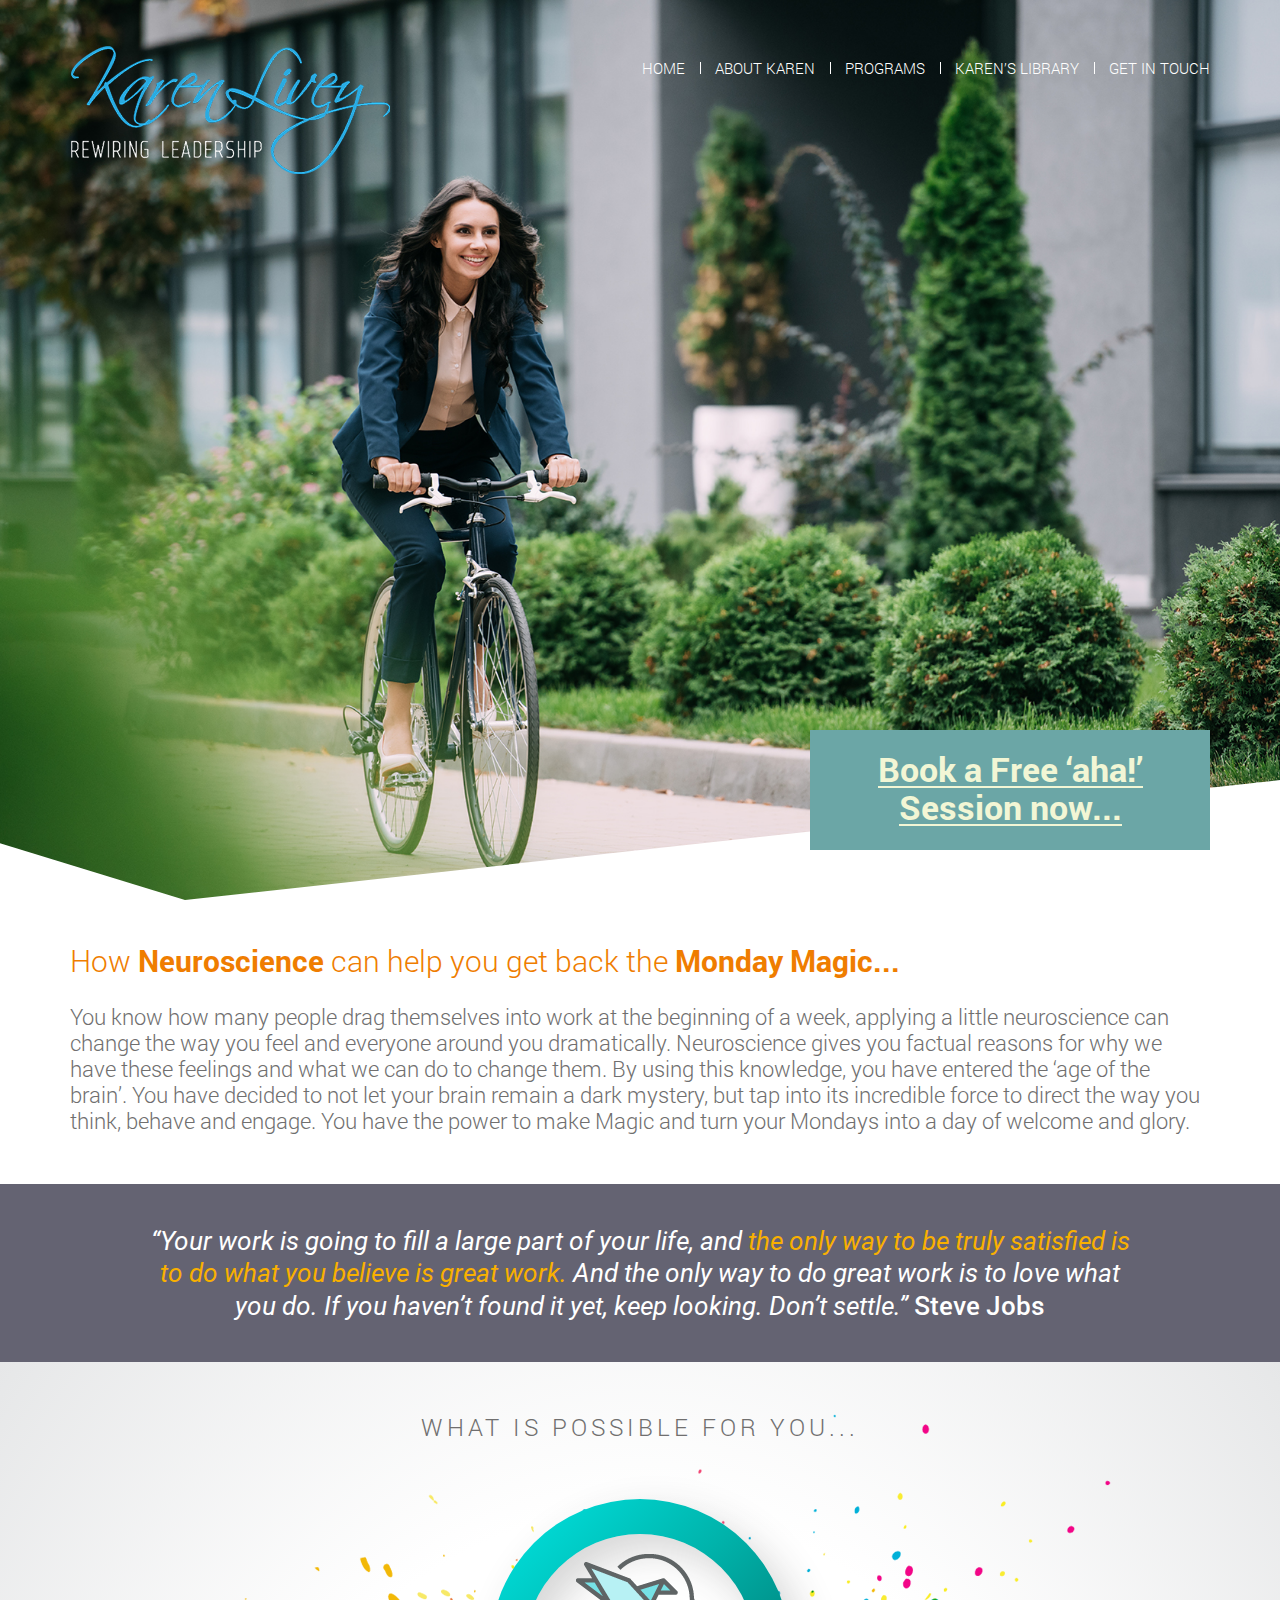
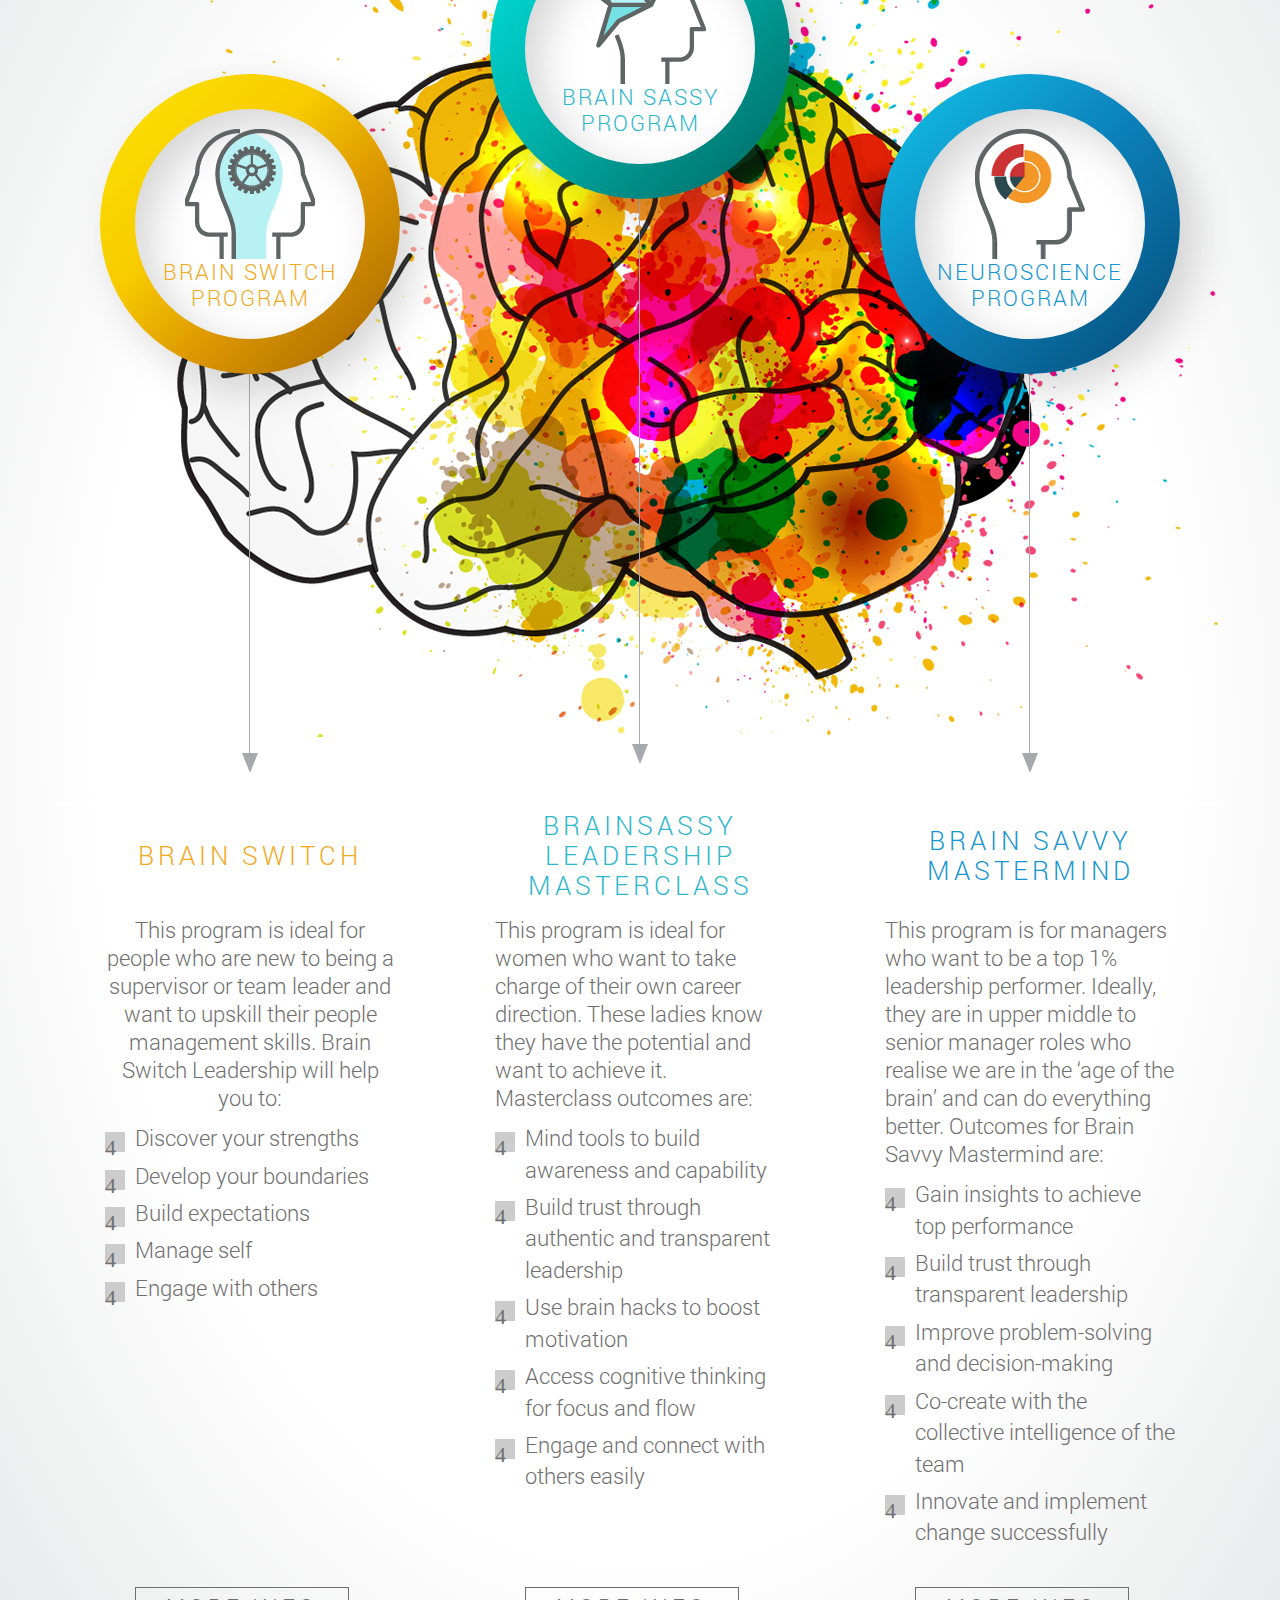
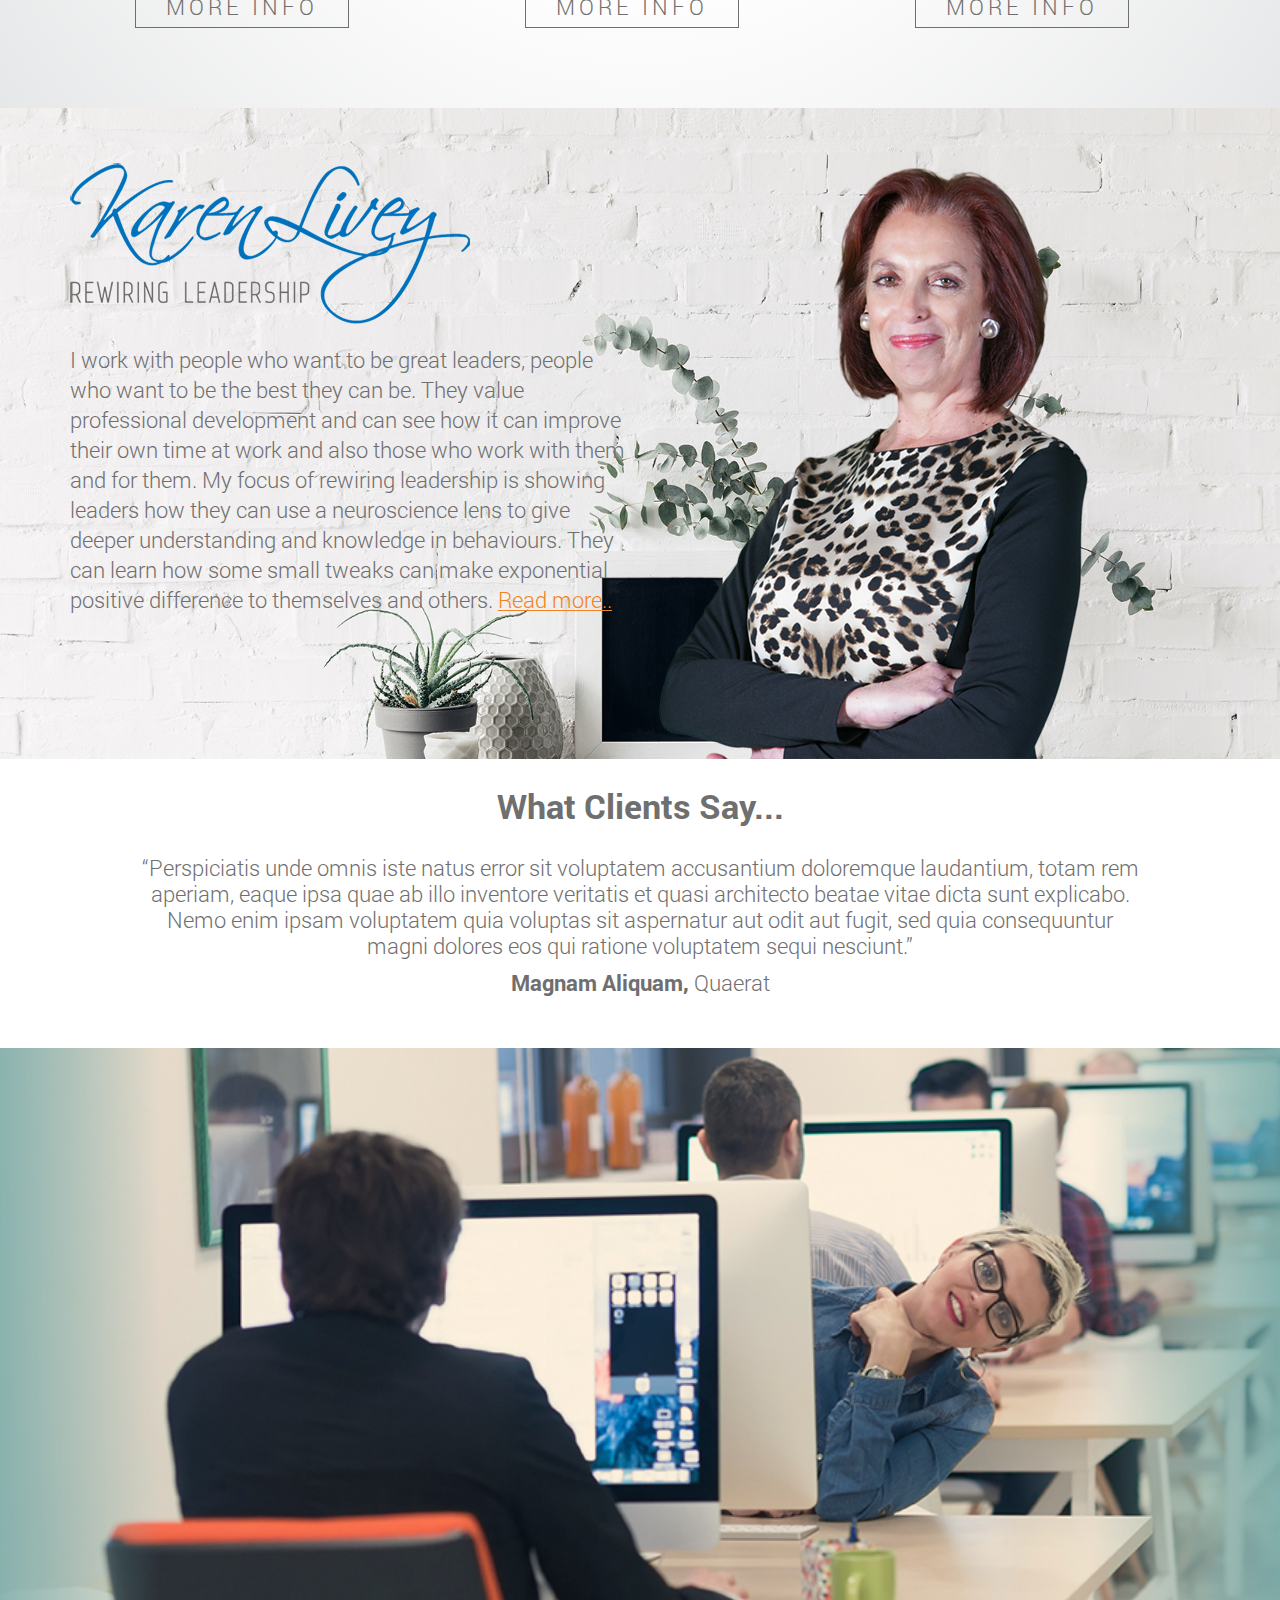
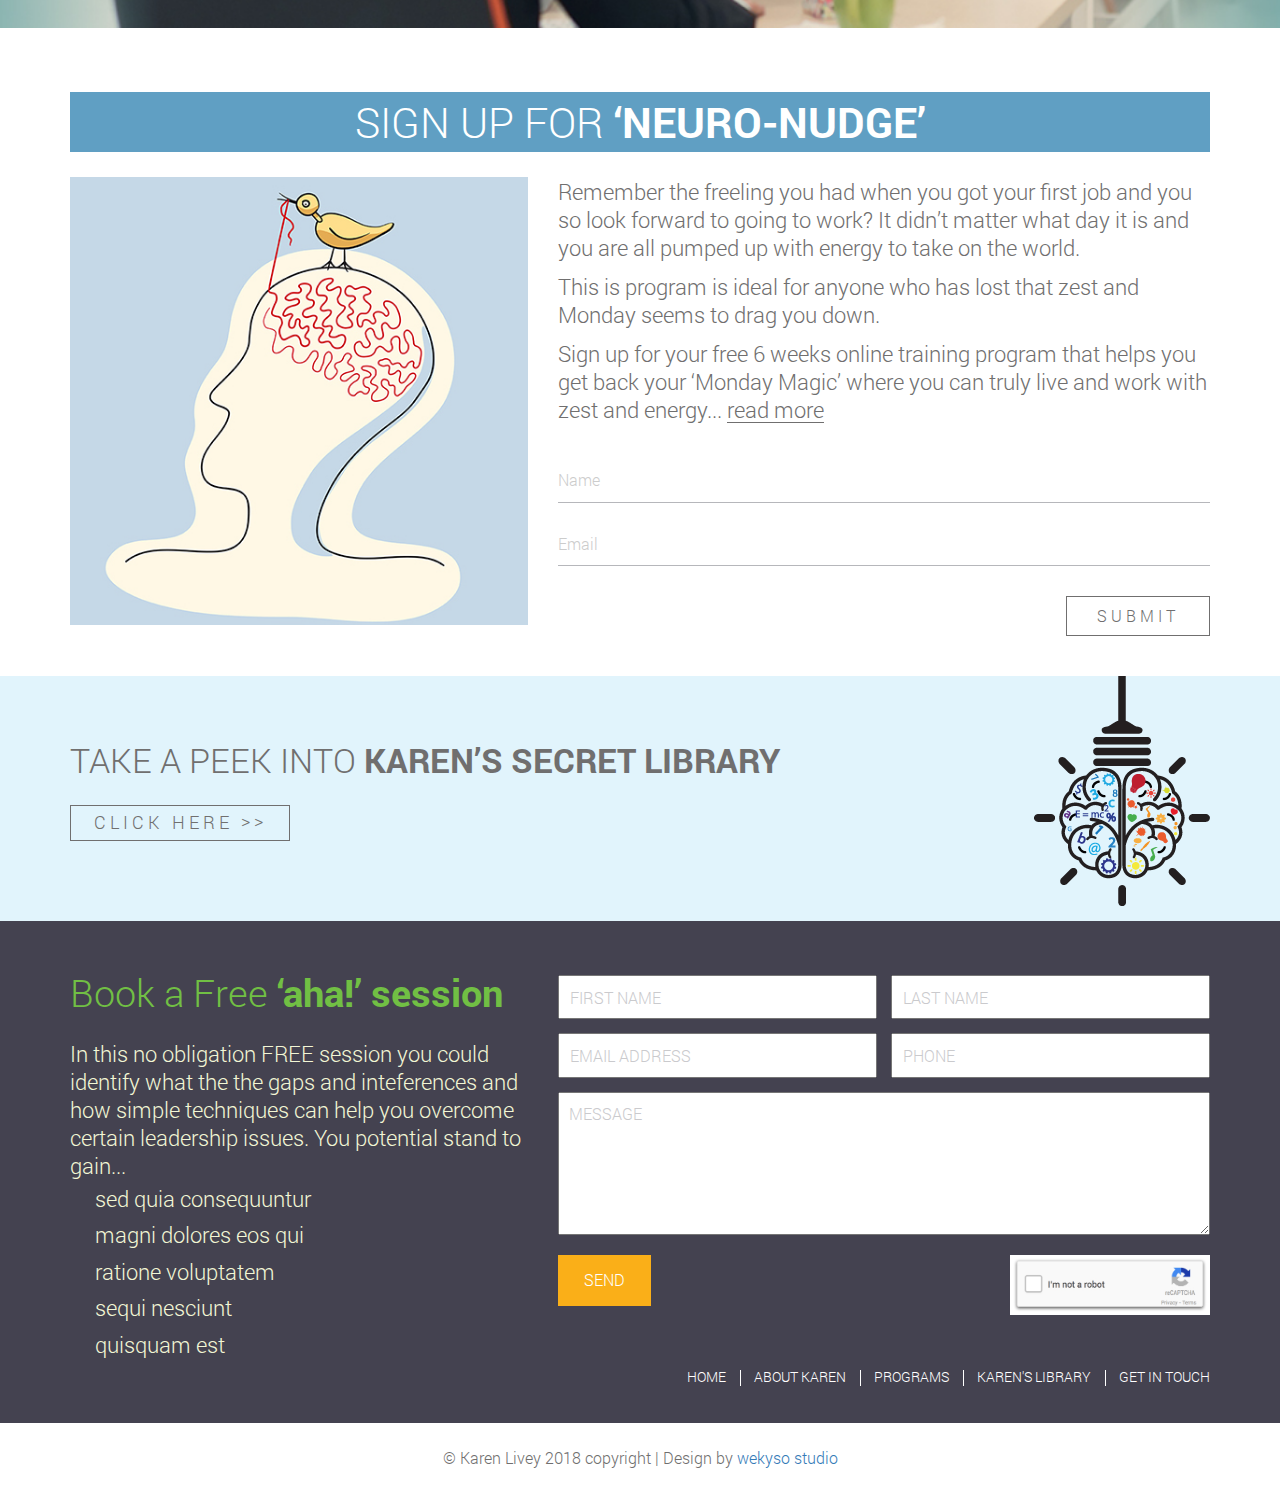
<file: index.html>
<!DOCTYPE html>
<html lang="ru">

<head>

	<meta charset="utf-8">

	<title>KarenLivey</title>
	<meta name="description" content="">

	<meta http-equiv="X-UA-Compatible" content="IE=edge">
	<meta name="viewport" content="width=device-width, initial-scale=1, maximum-scale=1">

	<meta property="og:image" content="path/to/image.jpg">
	<link rel="shortcut icon" href="img/favicon/favicon.ico" type="image/x-icon">
	<link rel="apple-touch-icon" href="img/favicon/apple-touch-icon.png">
	<link rel="apple-touch-icon" sizes="72x72" href="img/favicon/apple-touch-icon-72x72.png">
	<link rel="apple-touch-icon" sizes="114x114" href="img/favicon/apple-touch-icon-114x114.png">

	<!-- Chrome, Firefox OS and Opera -->
	<meta name="theme-color" content="#000">
	<!-- Windows Phone -->
	<meta name="msapplication-navbutton-color" content="#000">
	<!-- iOS Safari -->
	<meta name="apple-mobile-web-app-status-bar-style" content="#000">

	<style>body { opacity: 0; overflow-x: hidden; } html { background-color: #fff; }</style>

	<link rel="stylesheet" href="css/bootstrap.min.css" />
	<link rel="stylesheet" href="css/main.css" />
	<link rel="stylesheet" href="css/media.css" />
	<link rel="stylesheet" href="css/fonts.css" />

</head>
<body>
	<!-- Header -->
	<header class="header" style="background-image: url(img/header-img1.jpg);">
		<div class="container">
			<div class="row">
				<div class="col-md-4 col-sm-4">
					<a href="#" class="link-logo">
						<img src="img/logo-small.png" alt="Logo">
					</a>
				</div>
				<div class="col-md-8 col-sm-8">
					<a href="#" class="burger-nav__list mobile-menu__open" id="click-prevent">
						<span class="stick"></span>
						<span class="stick"></span>
						<span class="stick"></span>
					</a>
					<nav class="header-nav">
						<ul class="header-nav__list mobile-menu__list">
							<li class="header-nav__item menu-item-has-children">
								<a href="#" class="header-nav__link">Home</a>
								<ul class="sub-menu">
									<li><a href="#">Sub Items Demo</a></li>
									<li><a href="#">Sub Items Demo</a></li>
									<li><a href="#">Sub Items Demo</a></li>
									<li><a href="#">Sub Items Demo</a></li>
								</ul>
							</li>
							<li class="header-nav__item">
								<a href="#" class="header-nav__link">About Karen</a>
							</li>
							<li class="header-nav__item">
								<a href="#" class="header-nav__link">Programs</a>
							</li>
							<li class="header-nav__item">
								<a href="#" class="header-nav__link">Karen’s library</a>
							</li>
							<li class="header-nav__item">
								<a href="#" class="header-nav__link">Get in touch</a>
							</li>
						</ul>
					</nav>
				</div>
			</div>
		</div>
		<div class="header-line">
			<div class="wrapper__header-line">
				<div class="header-line__top-left"></div>
				<div class="header-line__top-right"></div>
			</div>
			<div class="container">
				<div class="book-text">
					<a href="#">
						<span>Book a Free ‘aha!’</span> <br>
						<span>Session now...</span>
					</a>
				</div>
			</div>
		</div>
	</header>
	<!-- Header End -->

	<!-- Main -->
	<main>
		<section class="neuroscience">
			<div class="container">
				<h3>How <strong>Neuroscience</strong> can help you get back the <strong>Monday Magic...</strong></h3>
				<p>
					You know how many people drag themselves into work at the beginning of a week, applying a little neuroscience
					can change the way you feel and everyone around you dramatically. Neuroscience gives you factual reasons for
					why we have these feelings and what we can do to change them. By using this knowledge, you have entered the
					‘age of the brain’. You have decided to not let your brain remain a dark mystery, but tap into its incredible force to
					direct the way you think, behave and engage. You have the power to make Magic and turn your Mondays into a day
					of welcome and glory.
				</p>
			</div>
		</section>
		<article class="quote-home">
			<div class="container">
				<p class="quote-text">
					“Your work is going to fill a large part of your life, and <span>the only way to be truly satisfied
					is to do what you believe is great work.</span> And the only way to do great work is to love
					what you do. If you haven’t found it yet, keep looking. Don’t settle.” <span class="quote-home__autor">Steve Jobs</span>
				</p>
			</div>
		</article>
		<section class="possible clearfix">
			<div class="container possible-top">
				<h2>WHAT IS POSSIBLE FOR YOU...</h2>
				<div class="row clearfix">
					<div class="col-md-4 posibl-items">
						<div class="possible-item yellow">
							<div class="possible-item__top m-top100">
								<span class="arrow-bottom"></span>
								<div class="possible-circle">
									<div class="circle-item">
										<img src="img/neuroscience-icon1.png" alt="">
										<h4>brain switch program</h4>
									</div>
								</div>
							</div>
							<div class="possible-item__bottom">
								<div class="possible-item__content yourelements js-height">
									<div class="possible-heading">
										<h4>
											BRAIN SWITCH
										</h4>
									</div>
									<p class="text-center">
										This program is ideal for
										people who are new to being
										a supervisor or team leader
										and want to upskill their
										people management skills.
										Brain Switch Leadership will
										help you to:
									</p>
									<ul>
										<li>
											Discover your strengths
										</li>
										<li>
											Develop your boundaries
										</li>
										<li>
											Build expectations
										</li>
										<li>
											Manage self
										</li>
										<li>
											Engage with others
										</li>
									</ul>
									<a href="#" class="button-style info-more">more Info</a>
								</div>
							</div>
						</div>
					</div>
					<div class="col-md-4 posibl-items">
						<div class="possible-item green">
							<div class="possible-item__top p-top100">
								<span class="arrow-bottom"></span>
								<div class="possible-circle">
									<div class="circle-item">
										<img src="img/neuroscience-icon2.png" alt="">
										<h4>BRAIN SASSY PROGRAM</h4>
									</div>
								</div>
							</div>
							<div class="possible-item__bottom">
								<div class="possible-item__content yourelements js-height">
									<div class="possible-heading">
										<h4>
											BRAINSASSY
											LEADERSHIP
											MASTERCLASS
										</h4>
									</div>
									<p>
										This program is ideal
										for women who want to
										take charge of their own
										career direction. These
										ladies know they have
										the potential and want to
										achieve it. Masterclass
										outcomes are:
									</p>
									<ul>
										<li>
											Mind tools to build
											awareness and
											capability 
										</li>
										<li>
											Build trust through
											authentic and
											transparent leadership
										</li>
										<li>
											Use brain hacks to boost
											motivation
										</li>
										<li>
											Access cognitive
											thinking for focus and
											flow
										</li>
										<li>
											Engage and connect
											with others easily
										</li>
									</ul>
									<a href="#" class="button-style info-more">more Info</a>
								</div>
							</div>
						</div>
					</div>
					<div class="col-md-4 posibl-items">
						<div class="possible-item blue">
							<div class="possible-item__top m-top100">
								<span class="arrow-bottom"></span>
								<div class="possible-circle">
									<div class="circle-item">
										<img src="img/neuroscience-icon3.png" alt="">
										<h4>NEUROSCIENCE PROGRAM</h4>
									</div>
								</div>
							</div>
							<div class="possible-item__bottom">
								<div class="possible-item__content yourelements js-height">
									<div class="possible-heading">
										<h4>
											BRAIN SAVVY
											MASTERMIND
										</h4>
									</div>
									<p>
										This program is for
										managers who want to
										be a top 1% leadership
										performer. Ideally, they
										are in upper middle to
										senior manager roles
										who realise we are in
										the ‘age of the brain’ and
										can do everything better.
										Outcomes for Brain Savvy
										Mastermind are:
									</p>
									<ul>
										<li>
											Gain insights to achieve
											top performance
										</li>
										<li>
											Build trust through
											transparent leadership
										</li>
										<li>
											Improve problem-solving
											and decision-making
										</li>
										<li>
											Co-create with the
											collective intelligence of
											the team
										</li>
										<li>
											Innovate and implement
											change successfully
										</li>
									</ul>
									<a href="#" class="button-style info-more">more Info</a>
								</div>
							</div>
						</div>
					</div>
				</div>
			</div>
		</section>
		<article class="about-wrapper">
			<div class="container">
				<div class="row">
					<div class="col-md-6">
						<a href="#" class="about-wrapper__logo">
							<img src="img/logo-about-small.png" alt="">
						</a>
						<p>
							I work with people who want to be great leaders,
							people who want to be the best they can be. They
							value professional development and can see how
							it can improve their own time at work and also
							those who work with them and for them.
							My focus of rewiring leadership is showing
							leaders how they can use a neuroscience lens
							to give deeper understanding and knowledge
							in behaviours. They can learn how some small
							tweaks can make exponential positive difference
							to themselves and others. <a href="#">Read more..</a>
						</p>
					</div>
					<div class="col-md-6">
						<img src="img/img-about-small.png" alt="" class="autor">
					</div>
				</div>
			</div>
		</article>
		<div class="what-clients">
			<div class="container">
				<div class="what-clients__content">
					<h3>What Clients Say...</h3>
					<p>
						“Perspiciatis unde omnis iste natus error sit voluptatem accusantium doloremque
						laudantium, totam rem aperiam, eaque ipsa quae ab illo inventore veritatis et quasi architecto
						beatae vitae dicta sunt explicabo. Nemo enim ipsam voluptatem quia voluptas sit aspernatur
						aut odit aut fugit, sed quia consequuntur magni dolores eos qui ratione voluptatem sequi
						nesciunt.”
					</p>
					<p class="signature">
						Magnam Aliquam, <span>Quaerat</span>
					</p>
				</div>
			</div>
		</div>
		<div class="bg-job" style="background: #6ca6a7 url(img/bg-job.jpg);"></div>
		<section class="sign_up">
			<div class="container">
				<div class="sign_up__heading">
					<h2>SIGN UP FOR <strong>‘NEURO-NUDGE’</strong></h2>
				</div>
				<div class="sign_up__form row">
					<div class="col-md-5">
						<img src="img/img-sign_up.jpg" alt="">
					</div>
					<div class="col-md-7">
						<p>
							Remember the freeling you had when you got your first job and you so
							look forward to going to work? It didn’t matter what day it is and you
							are all pumped up with energy to take on the world.
						</p>
						<p>
							This is program is ideal for anyone who has lost that zest and Monday
							seems to drag you down.
						</p>
						<p>
							Sign up for your free 6 weeks online training program that helps you get
							back your ‘Monday Magic’ where you can truly live and work with zest
							and energy... <a href="#">read more</a>
						</p>
						<form class="sign-form" action="">
							<input type="text" class="placeholder-sign-form" placeholder="Name">
							<input type="text" class="placeholder-sign-form" placeholder="Email">
							<button class="button-style sign-form__button">Submit</button>
						</form>
					</div>
				</div>
			</div>
		</section>
	</main>
	<!-- Main End -->

	<!-- Footer -->
	<footer>
		<div class="sentence">
			<div class="container">
				<div class="sentence-wrapper">
					<h3>
						TAKE A PEEK INTO <strong>KAREN’S SECRET LIBRARY</strong>
					</h3>
					<a href="#" class="button-style sentence-button">CLICK HERE <span>>></span></a>
				</div>
			</div>
		</div>
		<div class="about-booking">
			<div class="container">
				<div class="row booking-form">
					<div class="col-md-5">
						<h3>Book a Free <strong>‘aha!’ session</strong></h3>
						<p>
							In this no obligation FREE session you could identify what the the gaps and inteferences and how simple techniques can help you overcome certain leadership issues. You potential stand to gain...
						</p>
						<ul>
							<li>sed quia consequuntur</li>
							<li>magni dolores eos qui</li>
							<li>ratione voluptatem</li>
							<li>sequi nesciunt</li>
							<li>quisquam est</li>
						</ul>
					</div>
					<div class="col-md-7">
						<form action="" class="form-book clearfix">
							<div class="form-item50">
								<input type="text" name="first-name" placeholder="First name" class="placeholder-style" required="">
							</div>
							<div class="form-item50">
								<input type="text" name="last-name" placeholder="Last name" class="placeholder-style">
							</div>
							<div class="form-item50">
								<input type="email" name="email" placeholder="Email address" class="placeholder-style" required="">
							</div>
							<div class="form-item50">
								<input type="phone" name="phone" placeholder="Phone" class="placeholder-style" required="">
							</div>
							<div class="form-item100">
								<textarea name="message" placeholder="Message" class="placeholder-style" required=""></textarea>
							</div>
							<div class="form-item50">
								<button class="send-footer button-style">SEND</button>
							</div>
							<div class="form-item50 text-right">
								<img src="img/recaptcha.jpg" width="200px" alt="">
							</div>
						</form>
					</div>
				</div>
			</div>
			<div class="container">
				<nav class="footer-nav">
					<ul class="nav-ul">
						<li>
							<a href="#" class="nav-link">Home</a>
						</li>
						<li>
							<a href="#" class="nav-link">About Karen</a>
						</li>
						<li>
							<a href="#" class="nav-link">Programs</a>
						</li>
						<li>
							<a href="#" class="nav-link">Karen's library</a>
						</li>
						<li>
							<a href="#" class="nav-link">Get in touch</a>
						</li>
					</ul>
				</nav>
			</div>
		</div>
		<div class="copyright">
			<div class="container">
				<p>© Karen Livey 2018 copyright | Design by <a href="#">wekyso studio</a></p>
			</div>
		</div>
	</footer>
	<!-- Footer End -->


	<div class="hidden"></div>

	<script src="libs/jquery/jquery.min.js"></script>
	<script src="libs/equalheights/jquery.equalheights.min.js"></script>
	<script src="js/common.js"></script>

</body>
</html>
</file>
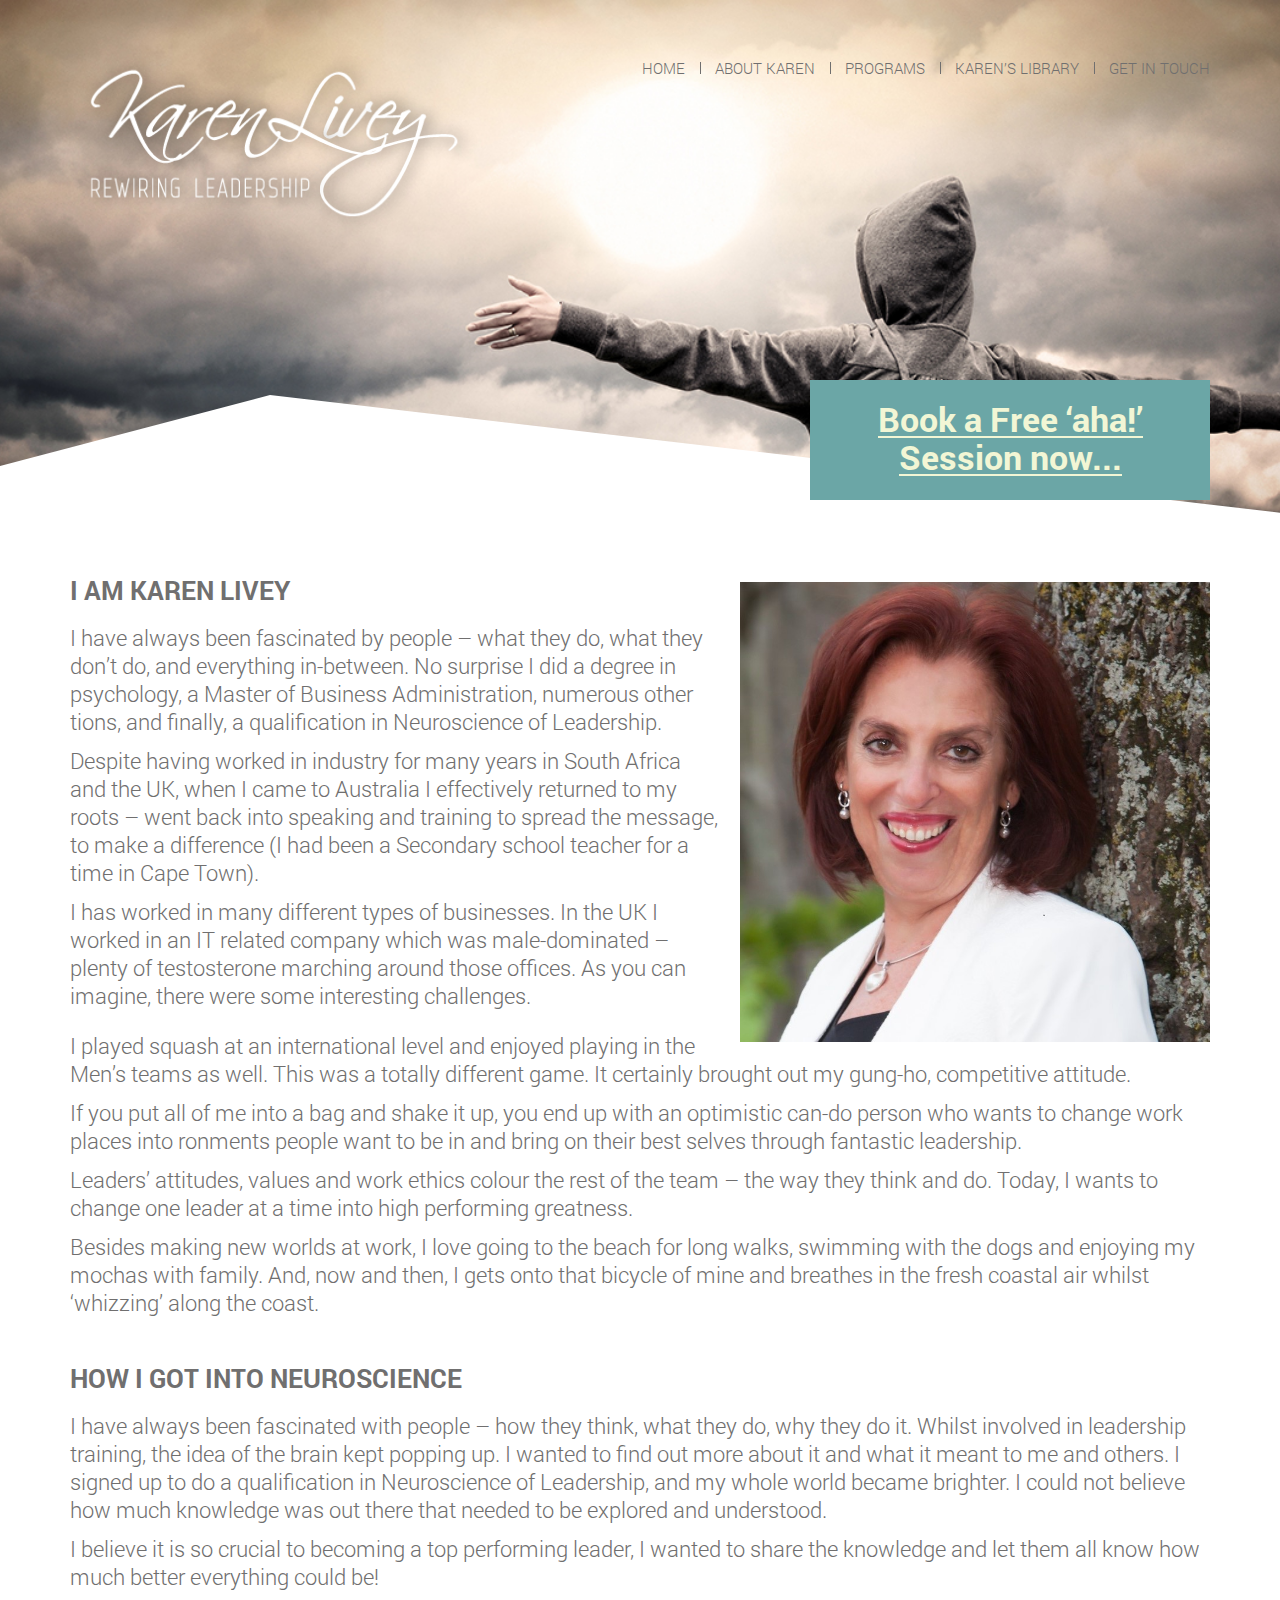
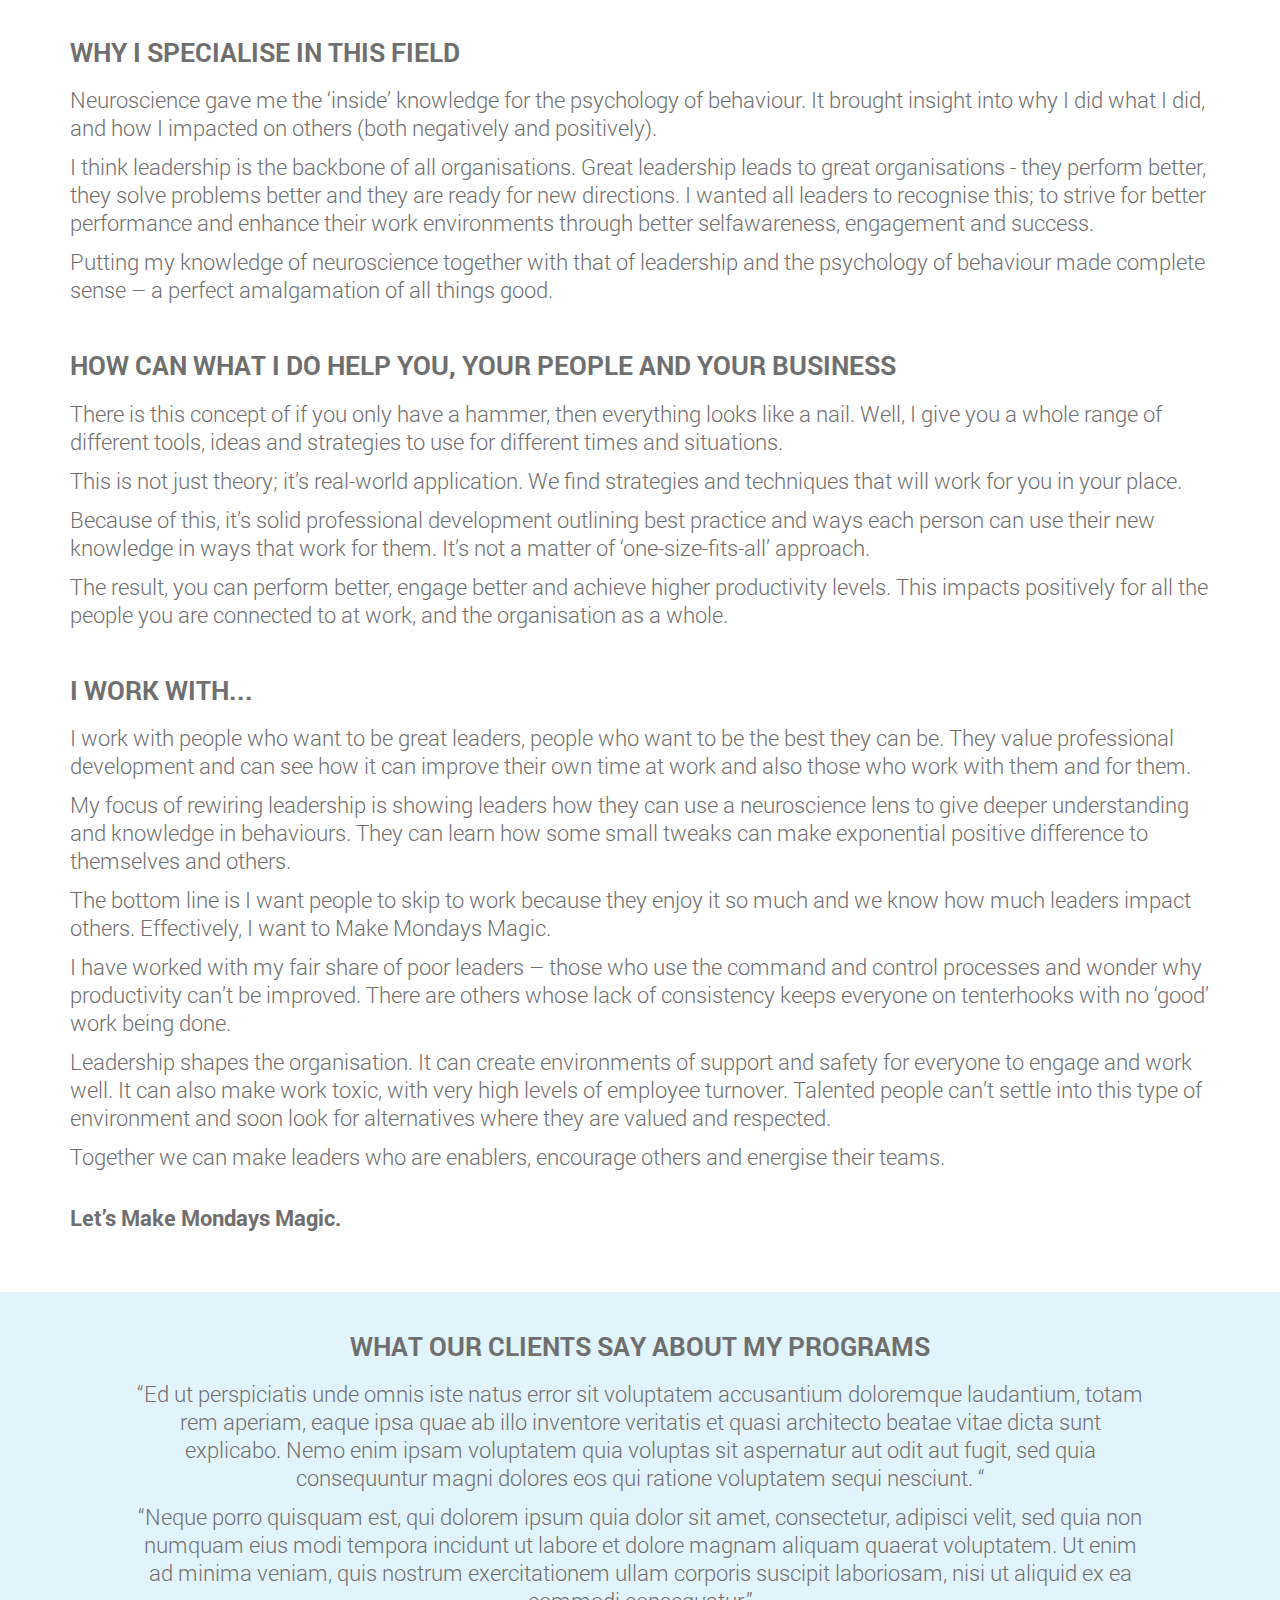
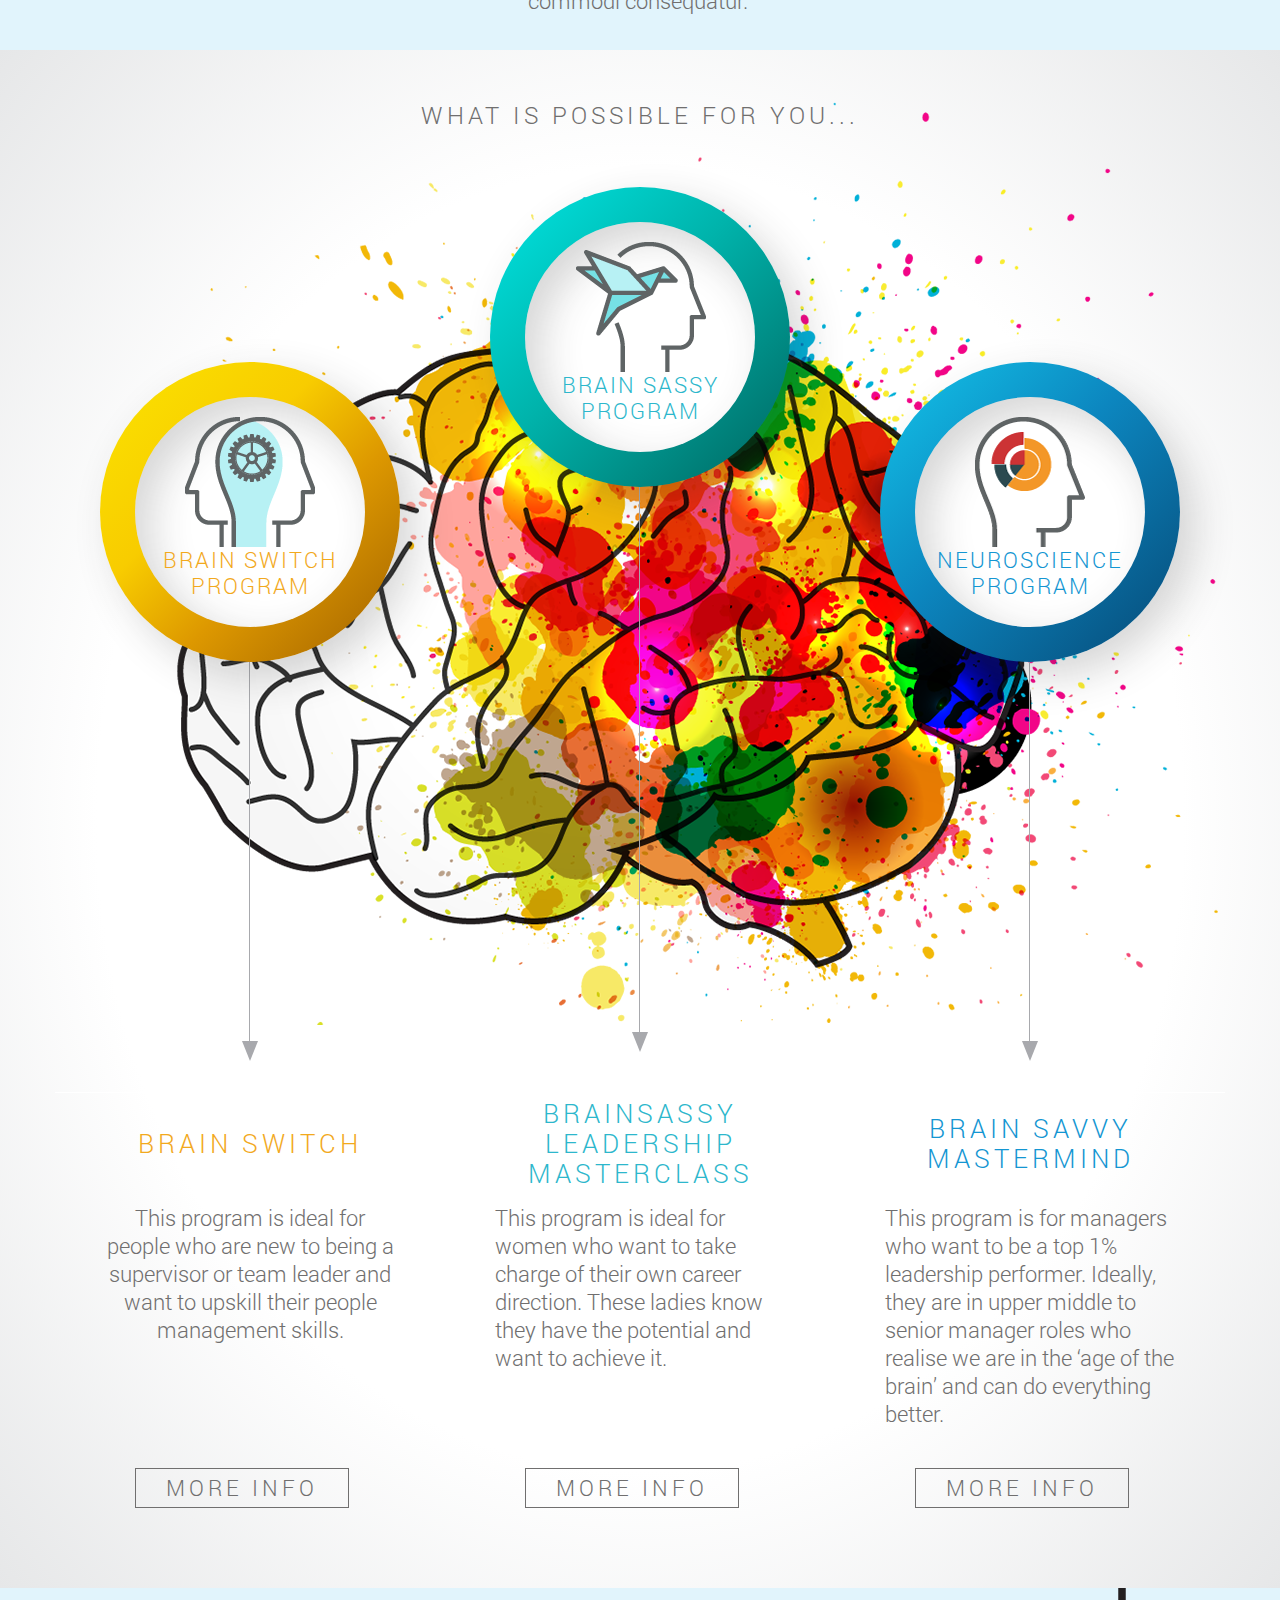
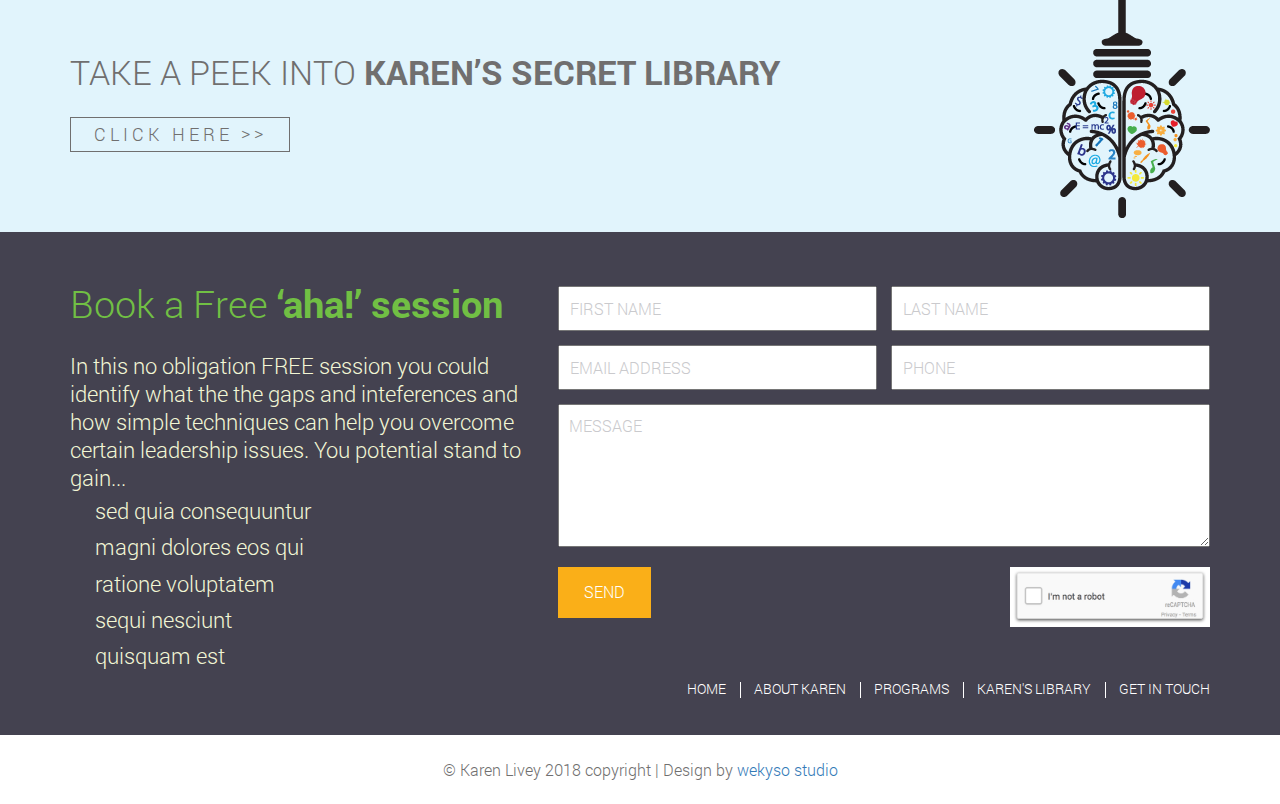
<file: about.html>
<!DOCTYPE html>
<html lang="ru">

<head>

	<meta charset="utf-8">

	<title>KarenLivey</title>
	<meta name="description" content="">

	<meta http-equiv="X-UA-Compatible" content="IE=edge">
	<meta name="viewport" content="width=device-width, initial-scale=1, maximum-scale=1">

	<meta property="og:image" content="path/to/image.jpg">
	<link rel="shortcut icon" href="img/favicon/favicon.ico" type="image/x-icon">
	<link rel="apple-touch-icon" href="img/favicon/apple-touch-icon.png">
	<link rel="apple-touch-icon" sizes="72x72" href="img/favicon/apple-touch-icon-72x72.png">
	<link rel="apple-touch-icon" sizes="114x114" href="img/favicon/apple-touch-icon-114x114.png">

	<!-- Chrome, Firefox OS and Opera -->
	<meta name="theme-color" content="#000">
	<!-- Windows Phone -->
	<meta name="msapplication-navbutton-color" content="#000">
	<!-- iOS Safari -->
	<meta name="apple-mobile-web-app-status-bar-style" content="#000">

	<style>body { opacity: 0; overflow-x: hidden; } html { background-color: #fff; }</style>

	<link rel="stylesheet" href="css/bootstrap.min.css" />
	<link rel="stylesheet" href="css/main.css" />
	<link rel="stylesheet" href="css/media.css" />
	<link rel="stylesheet" href="css/fonts.css" />

</head>
<body>
	<!-- Header -->
	<header class="header default-header" style="background-image: url(img/about-bg.jpg);">
		<div class="container">
			<div class="row">
				<div class="col-md-4 col-sm-4">
					<a href="#" class="link-logo">
						<img src="img/logo-white.png" alt="Logo" width="415px">
					</a>
				</div>
				<div class="col-md-8 col-sm-8">
					<a href="#" class="burger-nav__list mobile-menu__open" id="click-prevent">
						<span class="stick"></span>
						<span class="stick"></span>
						<span class="stick"></span>
					</a>
					<nav class="header-nav black">
						<ul class="header-nav__list mobile-menu__list">
							<li class="header-nav__item menu-item-has-children">
								<a href="#" class="header-nav__link">Home</a>
								<ul class="sub-menu">
									<li><a href="#">Sub Items Demo</a></li>
									<li><a href="#">Sub Items Demo</a></li>
									<li><a href="#">Sub Items Demo</a></li>
									<li><a href="#">Sub Items Demo</a></li>
								</ul>
							</li>
							<li class="header-nav__item">
								<a href="#" class="header-nav__link">About Karen</a>
							</li>
							<li class="header-nav__item">
								<a href="#" class="header-nav__link">Programs</a>
							</li>
							<li class="header-nav__item">
								<a href="#" class="header-nav__link">Karen’s library</a>
							</li>
							<li class="header-nav__item">
								<a href="#" class="header-nav__link">Get in touch</a>
							</li>
						</ul>
					</nav>
				</div>
			</div>
		</div>
		<div class="header-line">
			<div class="wrapper__header-line">
				<div class="header-line__top"></div>
			</div>
			<div class="container">
				<div class="book-text">
					<a href="#">
						<span>Book a Free ‘aha!’</span> <br>
						<span>Session now...</span>
					</a>
				</div>
			</div>
		</div>
	</header>
	<!-- Header End -->

	<!-- Main -->
	<main>
		<div class="about-page">
			<div class="container">
				<img src="img/expert.jpg" alt="alt" width="470" height="460">
				<h3>I AM KAREN LIVEY</h3>
				<p>
					I have always been fascinated by people – what they do, what they
					don’t do, and everything in-between. No surprise I did a degree in psychology, a Master of Business Administration, numerous other tions, and finally, a qualification in Neuroscience of Leadership.
				</p>
				<p>
					Despite having worked in industry for many years in South Africa
					and the UK, when I came to Australia I effectively returned to
					my roots – went back into speaking and training to spread the
					message, to make a difference (I had been a Secondary school
					teacher for a time in Cape Town).
				</p>
				<p>
					I has worked in many different types of businesses. In the UK I worked in an IT related company which was male-dominated – plenty of testosterone marching around those offices. As you can imagine, there were some interesting challenges.
				</p>
				<p></p>
				<p>
					I played squash at an international level and enjoyed playing in the Men’s teams as well. This was a totally different game. It certainly brought out my gung-ho, competitive attitude.
				</p>
				<p>
					If you put all of me into a bag and shake it up, you end up with an optimistic can-do person who wants to change work places into ronments people want to be in and bring on their best selves through fantastic leadership.
				</p>
				<p>
					Leaders’ attitudes, values and work ethics colour the rest of the team – the way they think and do. Today, I wants to change one leader at a time into high performing greatness.
				</p>
				<p>
					Besides making new worlds at work, I love going to the beach for long walks, swimming with the dogs and	enjoying my mochas with family. And, now and then, I gets onto that bicycle of mine and breathes in the fresh	coastal air whilst ‘whizzing’ along the coast.
				</p>
				<p></p>
				<p></p>
				<p></p>
				<h3>HOW I GOT INTO NEUROSCIENCE</h3>
				<p>
					I have always been fascinated with people – how they think, what they do, why they do it. Whilst involved in leadership training, the idea of the brain kept popping up. I wanted to find out more about it and what it meant	to me and others. I signed up to do a qualification in Neuroscience of Leadership, and my whole world became brighter. I could not believe how much knowledge was out there that needed to be explored and understood.
				</p>
				<p>
					I believe it is so crucial to becoming a top performing leader, I wanted to share the knowledge and let them all know how much better everything could be!
				</p>
				<p></p>
				<p></p>
				<p></p>
				<h3>WHY I SPECIALISE IN THIS FIELD</h3>
				<p>
					Neuroscience gave me the ‘inside’ knowledge for the psychology of behaviour. It brought insight into why I did what I did, and how I impacted on others (both negatively and positively).
				</p>
				<p>
					I think leadership is the backbone of all organisations. Great leadership leads to great organisations - they	perform better, they solve problems better and they are ready for new directions. I wanted all leaders to	recognise this; to strive for better performance and enhance their work environments through better selfawareness,				engagement and success.
				</p>
				<p>
					Putting my knowledge of neuroscience together with that of leadership and the psychology of behaviour made complete sense – a perfect amalgamation of all things good.
				</p>
				<p></p>
				<p></p>
				<p></p>
				<h3>HOW CAN WHAT I DO HELP YOU, YOUR PEOPLE AND YOUR BUSINESS</h3>
				<p>
					There is this concept of if you only have a hammer, then everything looks like a nail. Well, I give you a whole	range of different tools, ideas and strategies to use for different times and situations.
				</p>
				<p>
					This is not just theory; it’s real-world application. We find strategies and techniques that will work for you in your place.
				</p>
				<p>
					Because of this, it’s solid professional development outlining best practice and ways each person can use their	new knowledge in ways that work for them. It’s not a matter of ‘one-size-fits-all’ approach.
				</p>
				<p>
					The result, you can perform better, engage better and achieve higher productivity levels. This impacts positively	for all the people you are connected to at work, and the organisation as a whole.
				</p>
				<p></p>
				<p></p>
				<p></p>
				<h3>I WORK WITH...</h3>
				<p>
					I work with people who want to be great leaders, people who want to be the best they can be. They value	professional development and can see how it can improve their own time at work and also those who work with	them and for them.
				</p>
				<p>
					My focus of rewiring leadership is showing leaders how they can use a neuroscience lens to give deeper understanding and knowledge in behaviours. They can learn how some small tweaks can make exponential	positive difference to themselves and others.
				</p>
				<p>
					The bottom line is I want people to skip to work because they enjoy it so much and we know how much leaders	impact others. Effectively, I want to Make Mondays Magic.
				</p>
				<p>
					I have worked with my fair share of poor leaders – those who use the command and control processes and wonder why productivity can’t be improved. There are others whose lack of consistency keeps everyone on tenterhooks with no ‘good’ work being done.
				</p>
				<p>
					Leadership shapes the organisation. It can create environments of support and safety for everyone to engage	and work well. It can also make work toxic, with very high levels of employee turnover. Talented people can’t	settle into this type of environment and soon look for alternatives where they are valued and respected.
				</p>
				<p>
					Together we can make leaders who are enablers, encourage others and energise their teams.
				</p>
				<p></p>
				<p></p>
				<p>
					<b>Let’s Make Mondays Magic.</b>
				</p>
			</div>
		</div>
		<div class="about-programs">
			<div class="container">
				<h3>WHAT OUR CLIENTS SAY ABOUT MY PROGRAMS</h3>
				<p>
					“Ed ut perspiciatis unde omnis iste natus error sit voluptatem accusantium doloremque laudantium, totam rem aperiam, eaque ipsa quae ab illo inventore veritatis et quasi architecto beatae vitae dicta sunt explicabo. Nemo enim ipsam voluptatem quia voluptas sit aspernatur aut odit aut fugit, sed quia consequuntur magni dolores eos qui ratione voluptatem sequi nesciunt. “
				</p>
				<p>
					“Neque porro quisquam est, qui dolorem ipsum quia dolor sit amet, consectetur, adipisci velit, sed quia non numquam eius modi tempora incidunt ut labore et dolore magnam aliquam quaerat voluptatem. Ut enim ad minima veniam, quis nostrum exercitationem ullam corporis suscipit laboriosam, nisi ut aliquid ex ea commodi consequatur.”
				</p>
			</div>
		</div>
		<section class="possible clearfix">
			<div class="container possible-top">
				<h2>WHAT IS POSSIBLE FOR YOU...</h2>
				<div class="row clearfix">
					<div class="col-md-4 posibl-items">
						<div class="possible-item yellow">
							<div class="possible-item__top m-top100">
								<span class="arrow-bottom"></span>
								<div class="possible-circle">
									<div class="circle-item">
										<img src="img/neuroscience-icon1.png" alt="">
										<h4>brain switch program</h4>
									</div>
								</div>
							</div>
							<div class="possible-item__bottom">
								<div class="possible-item__content yourelements">
									<div class="possible-heading">
										<h4>
											BRAIN SWITCH
										</h4>
									</div>
									<p class="text-center">
										This program is ideal for
										people who are new to being
										a supervisor or team leader
										and want to upskill their
										people management skills.
									</p>
									<a href="#" class="button-style info-more">more Info</a>
								</div>
							</div>
						</div>
					</div>
					<div class="col-md-4 posibl-items">
						<div class="possible-item green">
							<div class="possible-item__top p-top100">
								<span class="arrow-bottom"></span>
								<div class="possible-circle">
									<div class="circle-item">
										<img src="img/neuroscience-icon2.png" alt="">
										<h4>BRAIN SASSY PROGRAM</h4>
									</div>
								</div>
							</div>
							<div class="possible-item__bottom">
								<div class="possible-item__content yourelements">
									<div class="possible-heading">
										<h4>
											BRAINSASSY
											LEADERSHIP
											MASTERCLASS
										</h4>
									</div>
									<p>
										This program is ideal
										for women who want to
										take charge of their own
										career direction. These
										ladies know they have
										the potential and want to
										achieve it.
									</p>
									<a href="#" class="button-style info-more">more Info</a>
								</div>
							</div>
						</div>
					</div>
					<div class="col-md-4 posibl-items">
						<div class="possible-item blue">
							<div class="possible-item__top m-top100">
								<span class="arrow-bottom"></span>
								<div class="possible-circle">
									<div class="circle-item">
										<img src="img/neuroscience-icon3.png" alt="">
										<h4>NEUROSCIENCE PROGRAM</h4>
									</div>
								</div>
							</div>
							<div class="possible-item__bottom">
								<div class="possible-item__content yourelements">
									<div class="possible-heading">
										<h4>
											BRAIN SAVVY
											MASTERMIND
										</h4>
									</div>
									<p>
										This program is for
										managers who want to
										be a top 1% leadership
										performer. Ideally, they
										are in upper middle to
										senior manager roles who
										realise we are in the ‘age
										of the brain’ and can do
										everything better.
									</p>
									<a href="#" class="button-style info-more">more Info</a>
								</div>
							</div>
						</div>
					</div>
				</div>
			</div>
		</section>
	</main>
	<!-- Main End -->

	<!-- Footer -->
	<footer>
		<div class="sentence">
			<div class="container">
				<div class="sentence-wrapper">
					<h3>
						TAKE A PEEK INTO <strong>KAREN’S SECRET LIBRARY</strong>
					</h3>
					<a href="#" class="button-style sentence-button">CLICK HERE <span>>></span></a>
				</div>
			</div>
		</div>
		<div class="about-booking">
			<div class="container">
				<div class="row booking-form">
					<div class="col-md-5">
						<h3>Book a Free <strong>‘aha!’ session</strong></h3>
						<p>
							In this no obligation FREE session you could identify what the the gaps and inteferences and how simple techniques can help you overcome certain leadership issues. You potential stand to gain...
						</p>
						<ul>
							<li>sed quia consequuntur</li>
							<li>magni dolores eos qui</li>
							<li>ratione voluptatem</li>
							<li>sequi nesciunt</li>
							<li>quisquam est</li>
						</ul>
					</div>
					<div class="col-md-7">
						<form action="" class="form-book clearfix">
							<div class="form-item50">
								<input type="text" name="first-name" placeholder="First name" class="placeholder-style" required="">
							</div>
							<div class="form-item50">
								<input type="text" name="last-name" placeholder="Last name" class="placeholder-style">
							</div>
							<div class="form-item50">
								<input type="email" name="email" placeholder="Email address" class="placeholder-style" required="">
							</div>
							<div class="form-item50">
								<input type="phone" name="phone" placeholder="Phone" class="placeholder-style" required="">
							</div>
							<div class="form-item100">
								<textarea name="message" placeholder="Message" class="placeholder-style" required=""></textarea>
							</div>
							<div class="form-item50">
								<button class="send-footer button-style">SEND</button>
							</div>
							<div class="form-item50 text-right">
								<img src="img/recaptcha.jpg" width="200px" alt="">
							</div>
						</form>
					</div>
				</div>
			</div>
			<div class="container">
				<nav class="footer-nav">
					<ul class="nav-ul">
						<li>
							<a href="#" class="nav-link">Home</a>
						</li>
						<li>
							<a href="#" class="nav-link">About Karen</a>
						</li>
						<li>
							<a href="#" class="nav-link">Programs</a>
						</li>
						<li>
							<a href="#" class="nav-link">Karen's library</a>
						</li>
						<li>
							<a href="#" class="nav-link">Get in touch</a>
						</li>
					</ul>
				</nav>
			</div>
		</div>
		<div class="copyright">
			<div class="container">
				<p>© Karen Livey 2018 copyright | Design by <a href="#">wekyso studio</a></p>
			</div>
		</div>
	</footer>
	<!-- Footer End -->


	<div class="hidden"></div>

	<script src="libs/jquery/jquery.min.js"></script>
	<script src="libs/equalheights/jquery.equalheights.min.js"></script>
	<script src="js/common.js"></script>

</body>
</html>
</file>
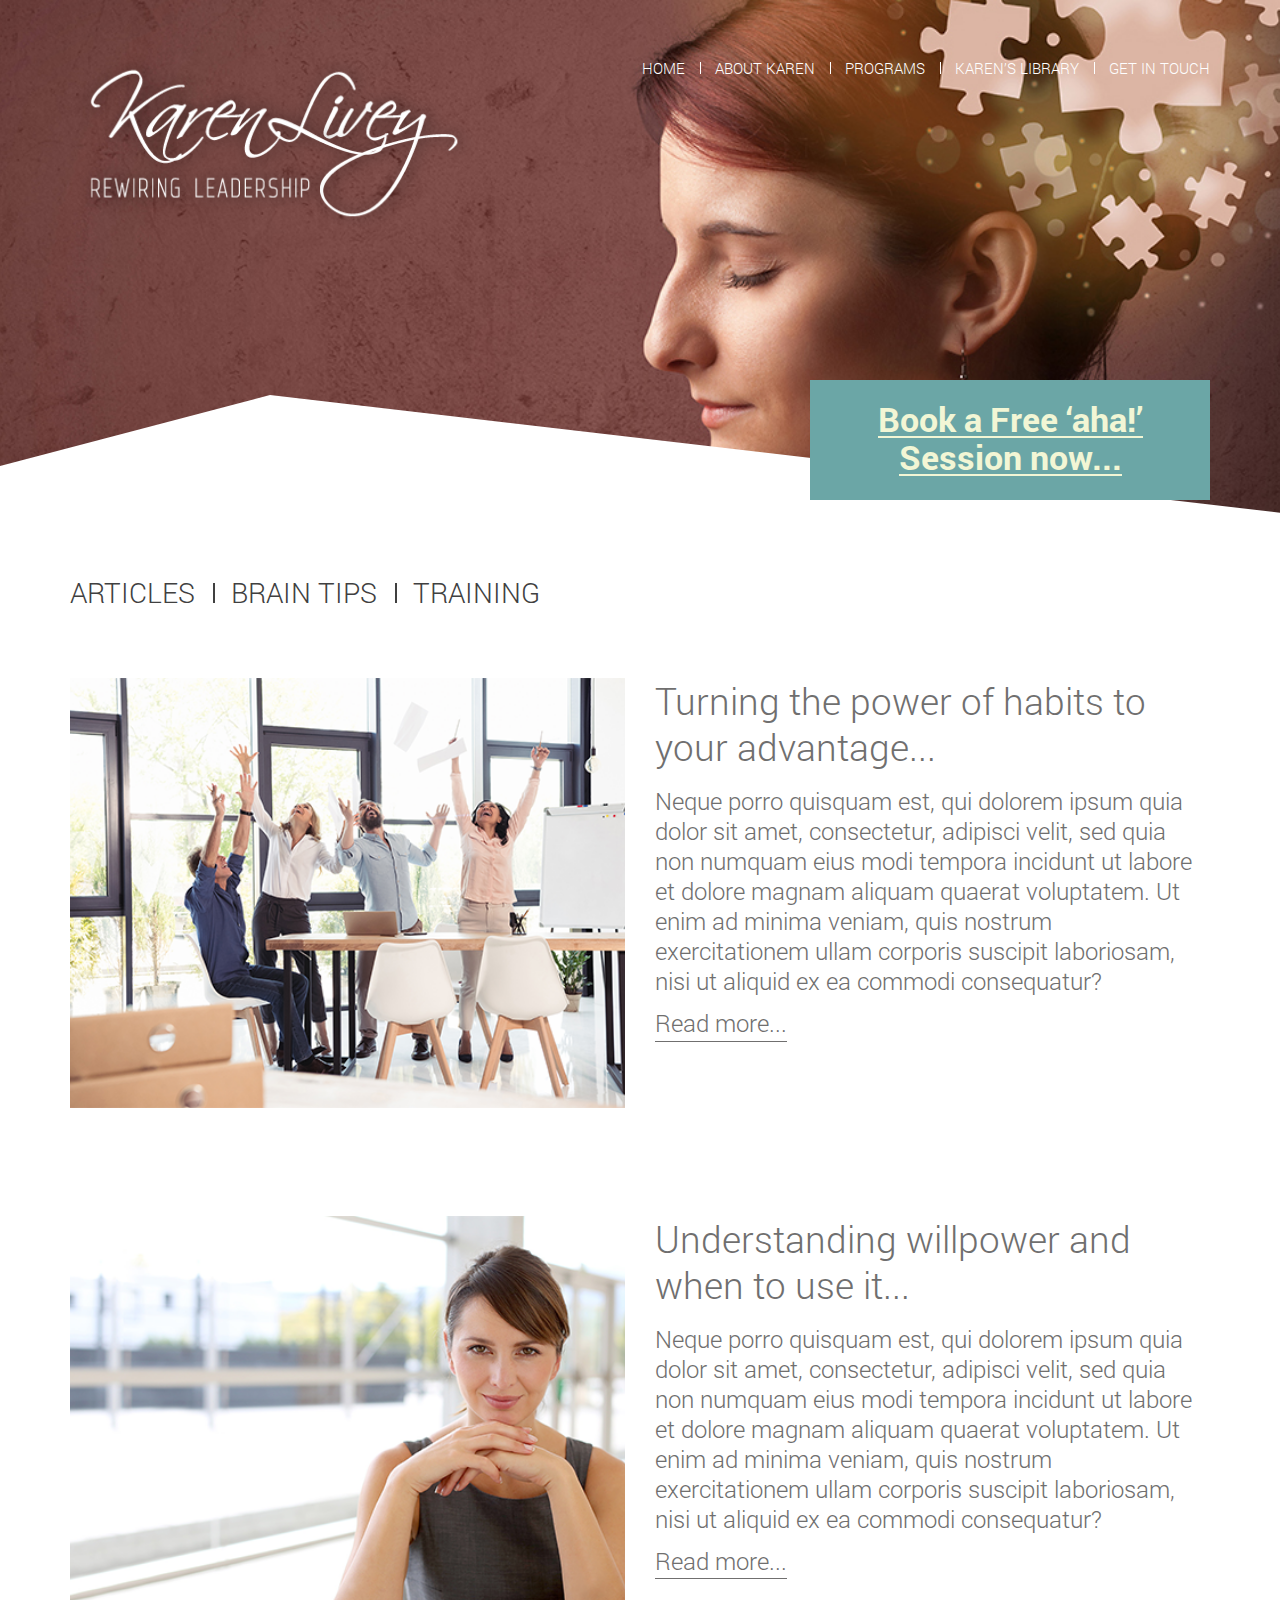
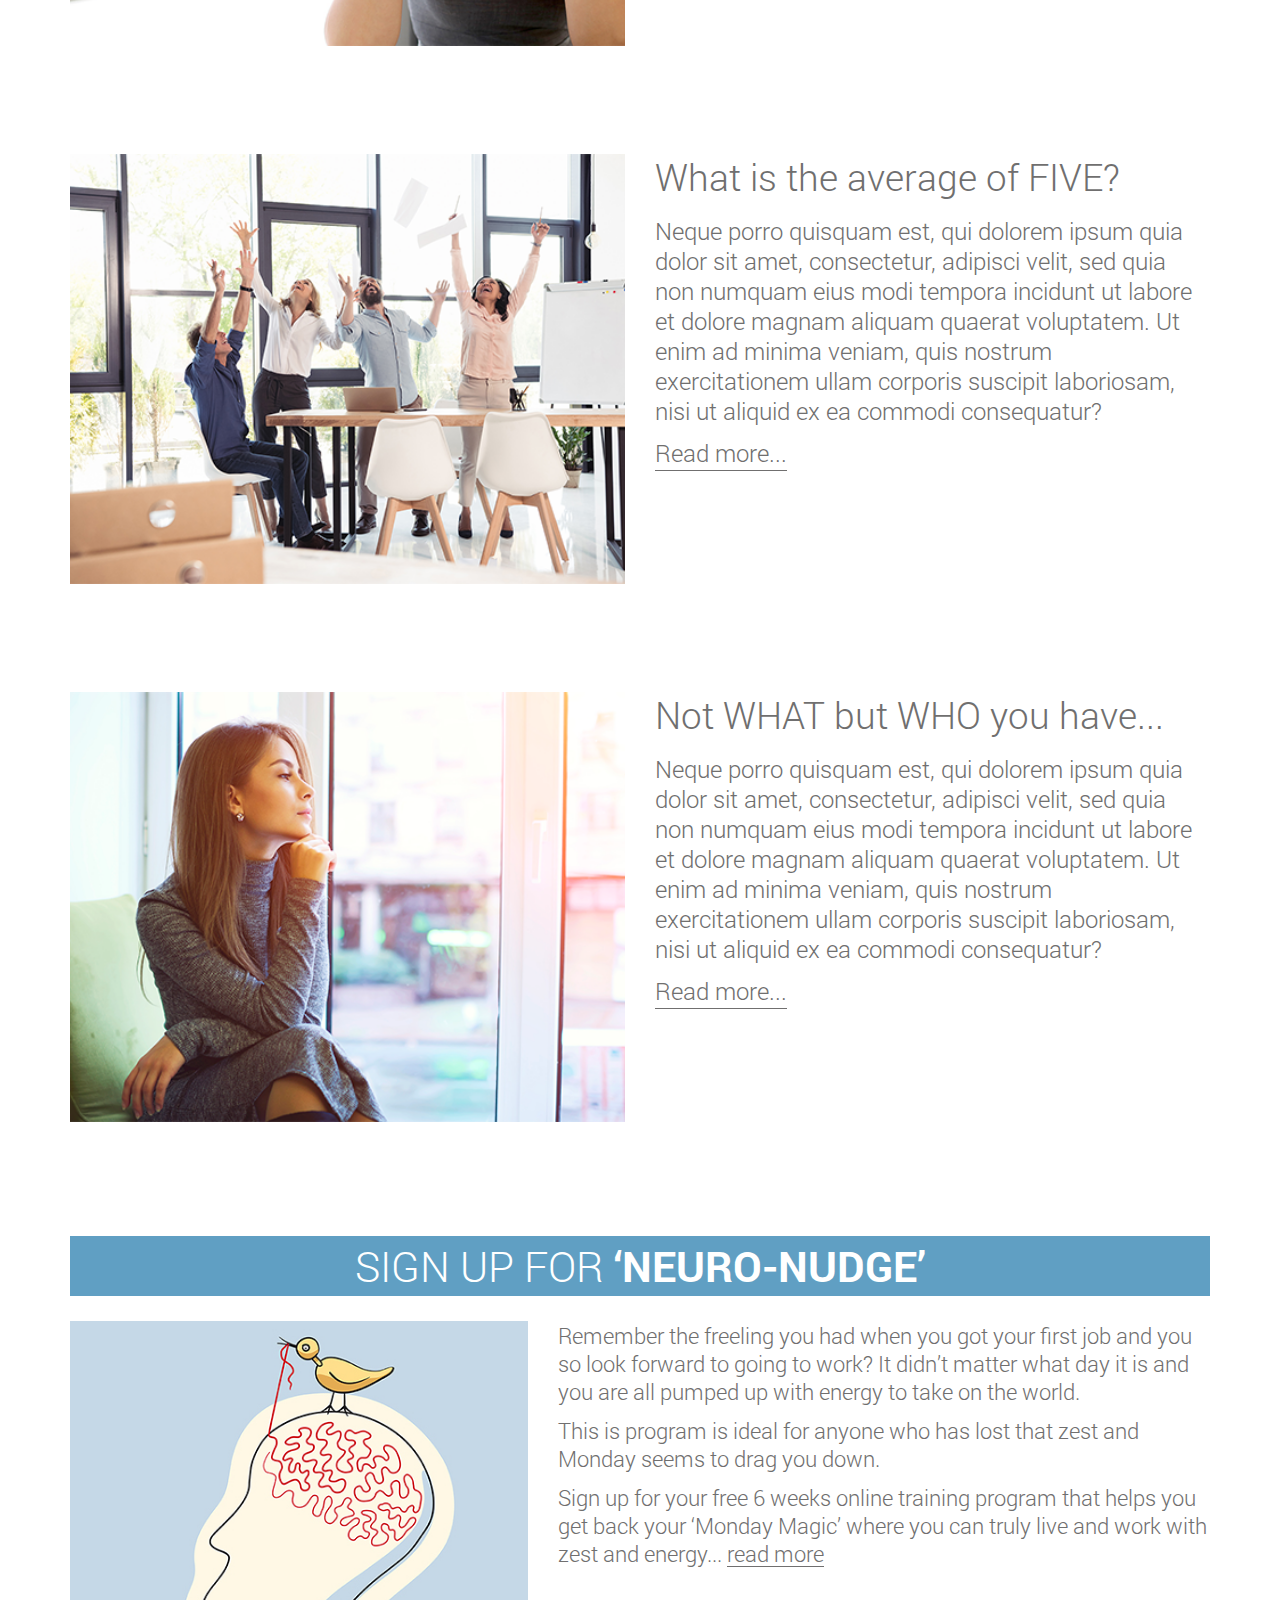
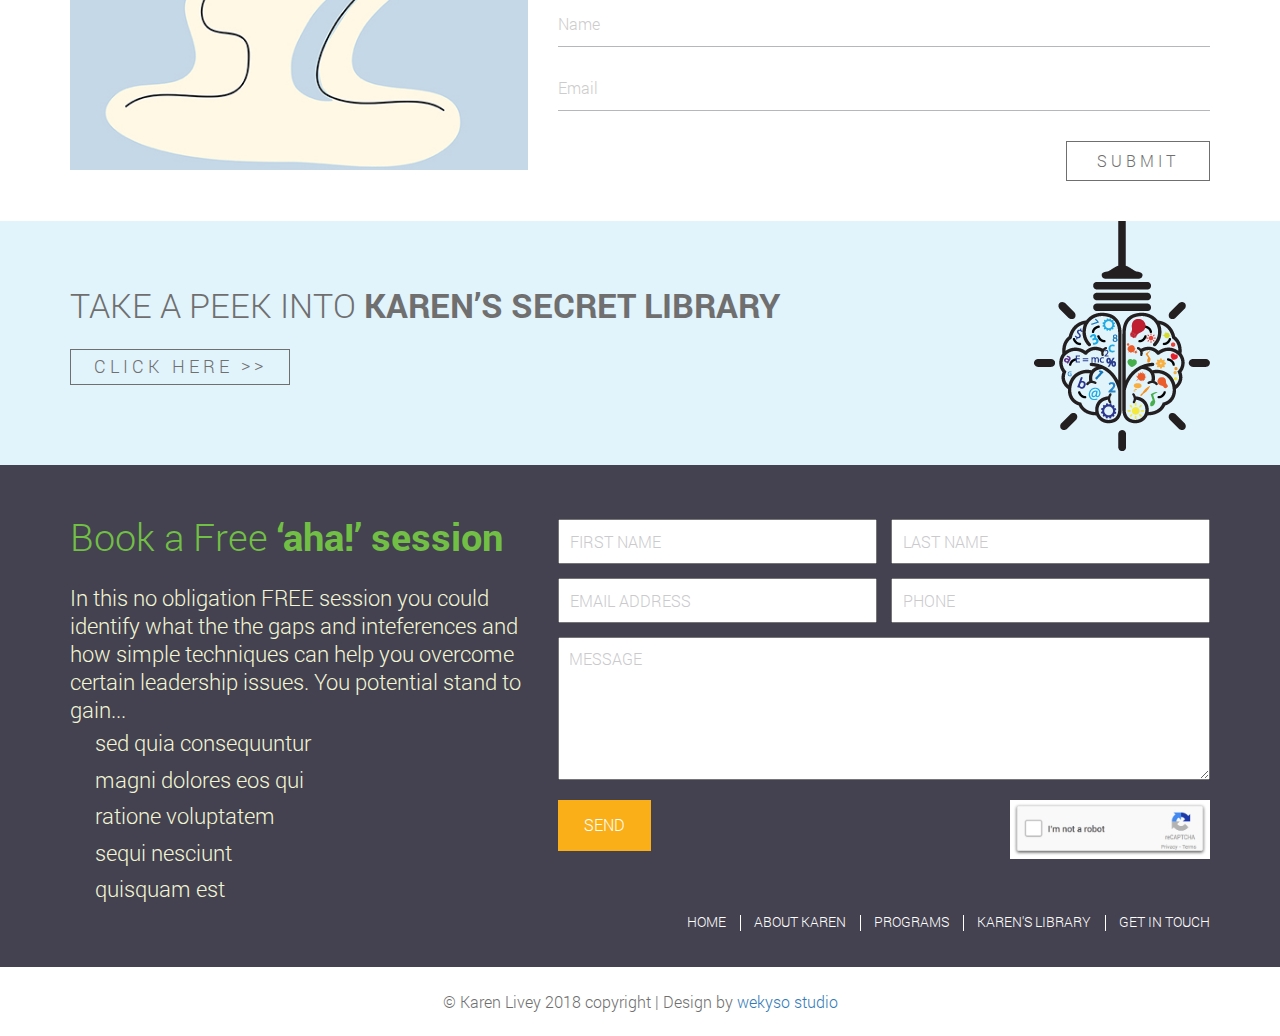
<file: blog.html>
<!DOCTYPE html>
<html lang="ru">

<head>

	<meta charset="utf-8">

	<title>KarenLivey</title>
	<meta name="description" content="">

	<meta http-equiv="X-UA-Compatible" content="IE=edge">
	<meta name="viewport" content="width=device-width, initial-scale=1, maximum-scale=1">

	<meta property="og:image" content="path/to/image.jpg">
	<link rel="shortcut icon" href="img/favicon/favicon.ico" type="image/x-icon">
	<link rel="apple-touch-icon" href="img/favicon/apple-touch-icon.png">
	<link rel="apple-touch-icon" sizes="72x72" href="img/favicon/apple-touch-icon-72x72.png">
	<link rel="apple-touch-icon" sizes="114x114" href="img/favicon/apple-touch-icon-114x114.png">

	<!-- Chrome, Firefox OS and Opera -->
	<meta name="theme-color" content="#000">
	<!-- Windows Phone -->
	<meta name="msapplication-navbutton-color" content="#000">
	<!-- iOS Safari -->
	<meta name="apple-mobile-web-app-status-bar-style" content="#000">

	<style>body { opacity: 0; overflow-x: hidden; } html { background-color: #fff; }</style>

	<link rel="stylesheet" href="css/bootstrap.min.css" />
	<link rel="stylesheet" href="css/main.css" />
	<link rel="stylesheet" href="css/media.css" />
	<link rel="stylesheet" href="css/fonts.css" />

</head>
<body>
	<!-- Header -->
	<header class="header default-header" style="background-image: url(img/bg-blog.jpg);">
		<div class="container">
			<div class="row">
				<div class="col-md-4 col-sm-4">
					<a href="#" class="link-logo">
						<img src="img/logo-white.png" alt="Logo" width="415px">
					</a>
				</div>
				<div class="col-md-8 col-sm-8">
					<a href="#" class="burger-nav__list mobile-menu__open" id="click-prevent">
						<span class="stick"></span>
						<span class="stick"></span>
						<span class="stick"></span>
					</a>
					<nav class="header-nav">
						<ul class="header-nav__list mobile-menu__list">
							<li class="header-nav__item menu-item-has-children">
								<a href="#" class="header-nav__link">Home</a>
								<ul class="sub-menu">
									<li><a href="#">Sub Items Demo</a></li>
									<li><a href="#">Sub Items Demo</a></li>
									<li><a href="#">Sub Items Demo</a></li>
									<li><a href="#">Sub Items Demo</a></li>
								</ul>
							</li>
							<li class="header-nav__item">
								<a href="#" class="header-nav__link">About Karen</a>
							</li>
							<li class="header-nav__item">
								<a href="#" class="header-nav__link">Programs</a>
							</li>
							<li class="header-nav__item">
								<a href="#" class="header-nav__link">Karen’s library</a>
							</li>
							<li class="header-nav__item">
								<a href="#" class="header-nav__link">Get in touch</a>
							</li>
						</ul>
					</nav>
				</div>
			</div>
		</div>
		<div class="header-line">
			<div class="wrapper__header-line">
				<div class="header-line__top"></div>
			</div>
			<div class="container">
				<div class="book-text">
					<a href="#">
						<span>Book a Free ‘aha!’</span> <br>
						<span>Session now...</span>
					</a>
				</div>
			</div>
		</div>
	</header>
	<!-- Header End -->

	<!-- Main -->
	<main>
		<div class="wrapper">
			<div class="container">
				<nav class="nav-top">
					<ul>
						<li><a href="#">Articles</a></li>
						<li><a href="#">Brain Tips</a></li>
						<li><a href="#">Training</a></li>
					</ul>
				</nav>
				<section class="wrapper-post">
					<article class="item-post clearfix">
						<div class="col-md-6 col-sm-5">
							<a href="#" class="post-img">
								<img src="img/post-img3.png" alt="Alt">
							</a>
						</div>
						<div class="col-md-6 col-sm-7 post-right">
							<h3>
								<a href="#">Turning the power of habits to your advantage...</a>
							</h3>
							<p>
								Neque porro quisquam est, qui dolorem ipsum quia dolor sit amet, consectetur, adipisci velit, sed quia non numquam eius modi  tempora incidunt ut labore et dolore magnam aliquam quaerat voluptatem. Ut enim ad minima veniam, quis nostrum exercitationem ullam corporis suscipit laboriosam, nisi ut aliquid ex ea commodi consequatur? 
							</p>
							<a href="#" class="link-post">Read more...</a>
						</div>
					</article>
					<article class="item-post clearfix">
						<div class="col-md-6 col-sm-5">
							<a href="#" class="post-img">
								<img src="img/post-img2.png" alt="Alt">
							</a>
						</div>
						<div class="col-md-6 col-sm-7 post-right">
							<h3>
								<a href="#">Understanding willpower and when to use it...</a>
							</h3>
							<p>
								Neque porro quisquam est, qui dolorem ipsum quia dolor sit amet, consectetur, adipisci velit, sed quia non numquam eius modi tempora incidunt ut labore et dolore magnam aliquam quaerat voluptatem. Ut enim ad minima veniam, quis nostrum exercitationem ullam corporis suscipit laboriosam, nisi ut aliquid ex ea commodi consequatur? 
							</p>
							<a href="#" class="link-post">Read more...</a>
						</div>
					</article>
					<article class="item-post clearfix">
						<div class="col-md-6 col-sm-5">
							<a href="#" class="post-img">
								<img src="img/post-img3.png" alt="Alt">
							</a>
						</div>
						<div class="col-md-6 col-sm-7 post-right">
							<h3>
								<a href="#">What is the average of FIVE?</a>
							</h3>
							<p>
								Neque porro quisquam est, qui dolorem ipsum quia dolor sit amet, consectetur, adipisci velit, sed quia non numquam eius modi tempora incidunt ut labore et dolore magnam aliquam quaerat voluptatem. Ut enim ad minima veniam, quis nostrum exercitationem ullam corporis suscipit laboriosam, nisi ut aliquid ex ea commodi consequatur? 
							</p>
							<a href="#" class="link-post">Read more...</a>
						</div>
					</article>
					<article class="item-post clearfix">
						<div class="col-md-6 col-sm-5">
							<a href="#" class="post-img">
								<img src="img/post-img4.png" alt="Alt">
							</a>
						</div>
						<div class="col-md-6 col-sm-7 post-right">
							<h3>
								<a href="#">Not WHAT but WHO you have...</a>
							</h3>
							<p>
								Neque porro quisquam est, qui dolorem ipsum quia dolor sit amet, consectetur, adipisci velit, sed quia non numquam eius modi tempora incidunt ut labore et dolore magnam aliquam quaerat voluptatem. Ut enim ad minima veniam, quis nostrum exercitationem ullam corporis suscipit laboriosam, nisi ut aliquid ex ea commodi consequatur? 
							</p>
							<a href="#" class="link-post">Read more...</a>
						</div>
					</article>
				</section>
			</div>
		</div>
		<section class="sign_up">
			<div class="container">
				<div class="sign_up__heading">
					<h2>SIGN UP FOR <strong>‘NEURO-NUDGE’</strong></h2>
				</div>
				<div class="sign_up__form row">
					<div class="col-md-5">
						<img src="img/img-sign_up.jpg" alt="">
					</div>
					<div class="col-md-7">
						<p>
							Remember the freeling you had when you got your first job and you so
							look forward to going to work? It didn’t matter what day it is and you
							are all pumped up with energy to take on the world.
						</p>
						<p>
							This is program is ideal for anyone who has lost that zest and Monday
							seems to drag you down.
						</p>
						<p>
							Sign up for your free 6 weeks online training program that helps you get
							back your ‘Monday Magic’ where you can truly live and work with zest
							and energy... <a href="#">read more</a>
						</p>
						<form class="sign-form" action="">
							<input type="text" class="placeholder-sign-form" placeholder="Name">
							<input type="text" class="placeholder-sign-form" placeholder="Email">
							<button class="button-style sign-form__button">Submit</button>
						</form>
					</div>
				</div>
			</div>
		</section>
	</main>
	<!-- Main End -->

	<!-- Footer -->
	<footer>
		<div class="sentence">
			<div class="container">
				<div class="sentence-wrapper">
					<h3>
						TAKE A PEEK INTO <strong>KAREN’S SECRET LIBRARY</strong>
					</h3>
					<a href="#" class="button-style sentence-button">CLICK HERE <span>>></span></a>
				</div>
			</div>
		</div>
		<div class="about-booking">
			<div class="container">
				<div class="row booking-form">
					<div class="col-md-5">
						<h3>Book a Free <strong>‘aha!’ session</strong></h3>
						<p>
							In this no obligation FREE session you could identify what the the gaps and inteferences and how simple techniques can help you overcome certain leadership issues. You potential stand to gain...
						</p>
						<ul>
							<li>sed quia consequuntur</li>
							<li>magni dolores eos qui</li>
							<li>ratione voluptatem</li>
							<li>sequi nesciunt</li>
							<li>quisquam est</li>
						</ul>
					</div>
					<div class="col-md-7">
						<form action="" class="form-book clearfix">
							<div class="form-item50">
								<input type="text" name="first-name" placeholder="First name" class="placeholder-style" required="">
							</div>
							<div class="form-item50">
								<input type="text" name="last-name" placeholder="Last name" class="placeholder-style">
							</div>
							<div class="form-item50">
								<input type="email" name="email" placeholder="Email address" class="placeholder-style" required="">
							</div>
							<div class="form-item50">
								<input type="phone" name="phone" placeholder="Phone" class="placeholder-style" required="">
							</div>
							<div class="form-item100">
								<textarea name="message" placeholder="Message" class="placeholder-style" required=""></textarea>
							</div>
							<div class="form-item50">
								<button class="send-footer button-style">SEND</button>
							</div>
							<div class="form-item50 text-right">
								<img src="img/recaptcha.jpg" width="200px" alt="">
							</div>
						</form>
					</div>
				</div>
			</div>
			<div class="container">
				<nav class="footer-nav">
					<ul class="nav-ul">
						<li>
							<a href="#" class="nav-link">Home</a>
						</li>
						<li>
							<a href="#" class="nav-link">About Karen</a>
						</li>
						<li>
							<a href="#" class="nav-link">Programs</a>
						</li>
						<li>
							<a href="#" class="nav-link">Karen's library</a>
						</li>
						<li>
							<a href="#" class="nav-link">Get in touch</a>
						</li>
					</ul>
				</nav>
			</div>
		</div>
		<div class="copyright">
			<div class="container">
				<p>© Karen Livey 2018 copyright | Design by <a href="#">wekyso studio</a></p>
			</div>
		</div>
	</footer>
	<!-- Footer End -->


	<div class="hidden"></div>

	<script src="libs/jquery/jquery.min.js"></script>
	<script src="libs/equalheights/jquery.equalheights.min.js"></script>
	<script src="js/common.js"></script>

</body>
</html>
</file>
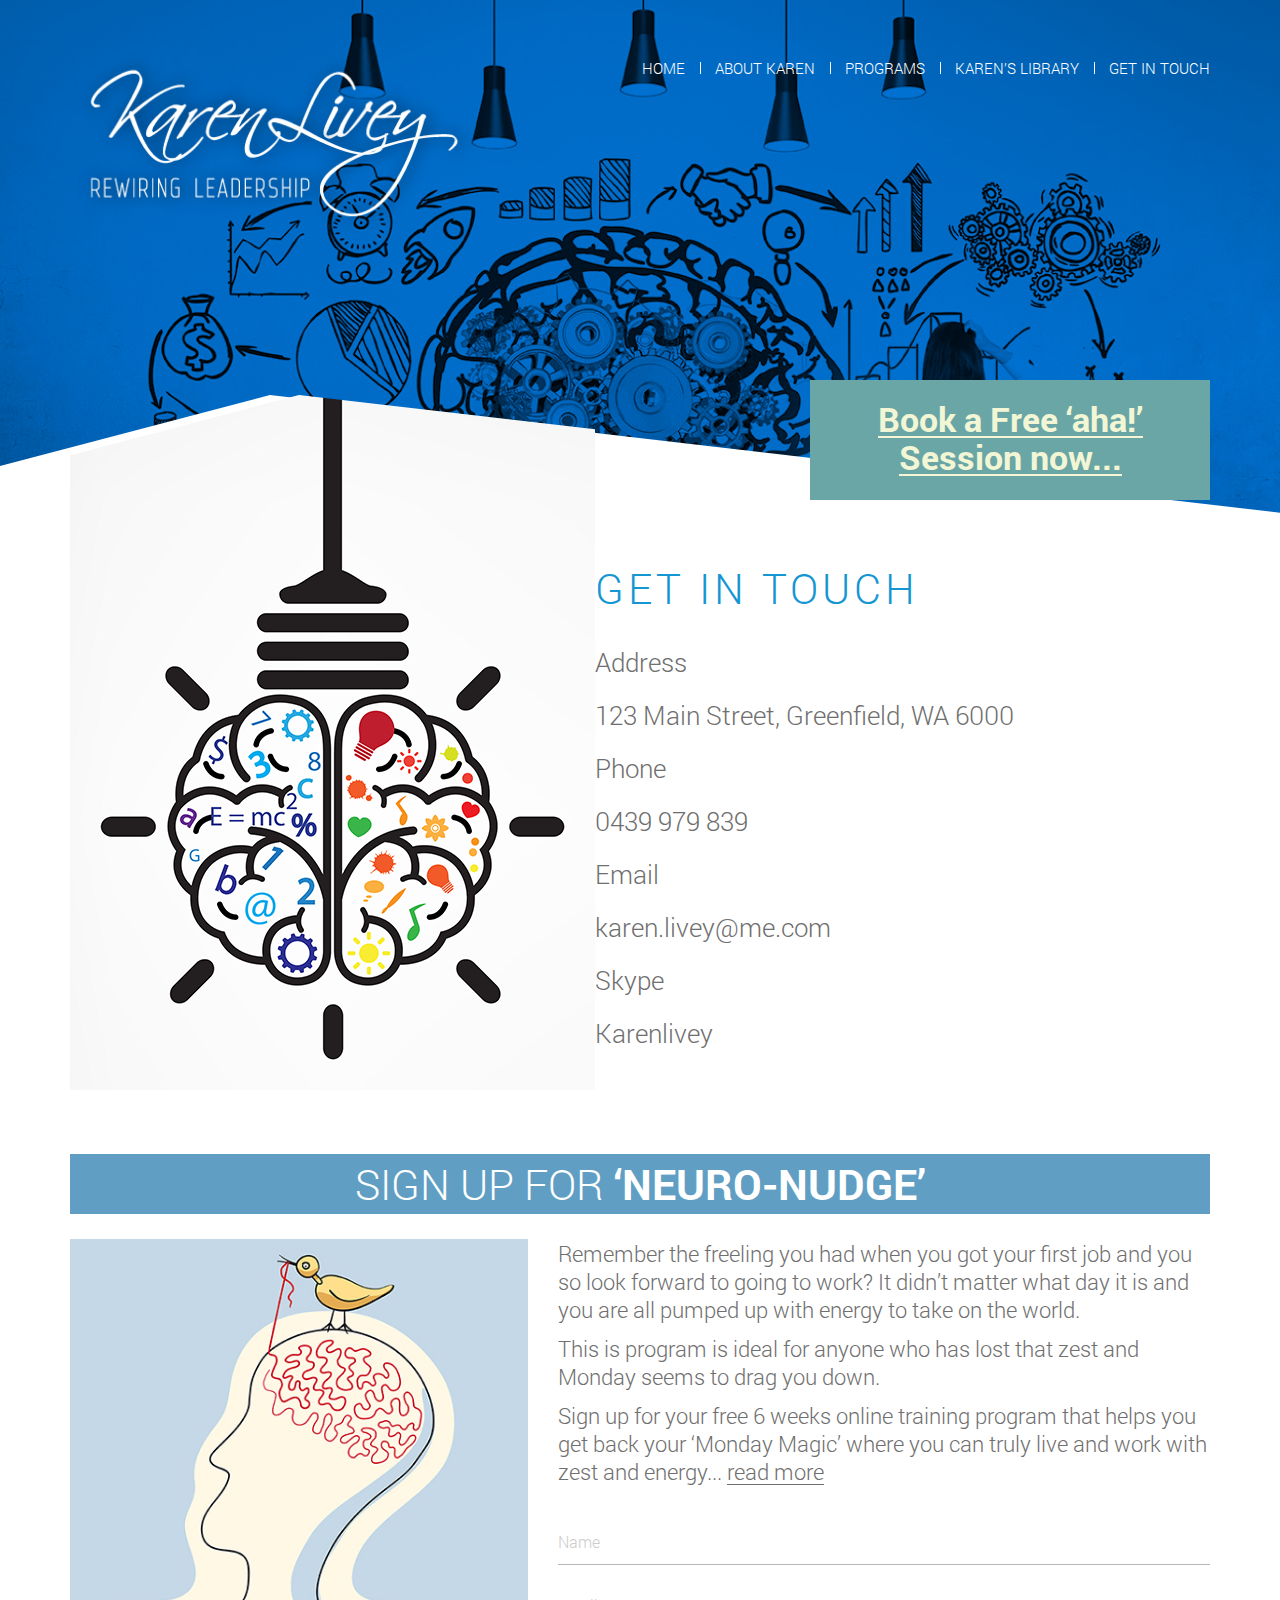
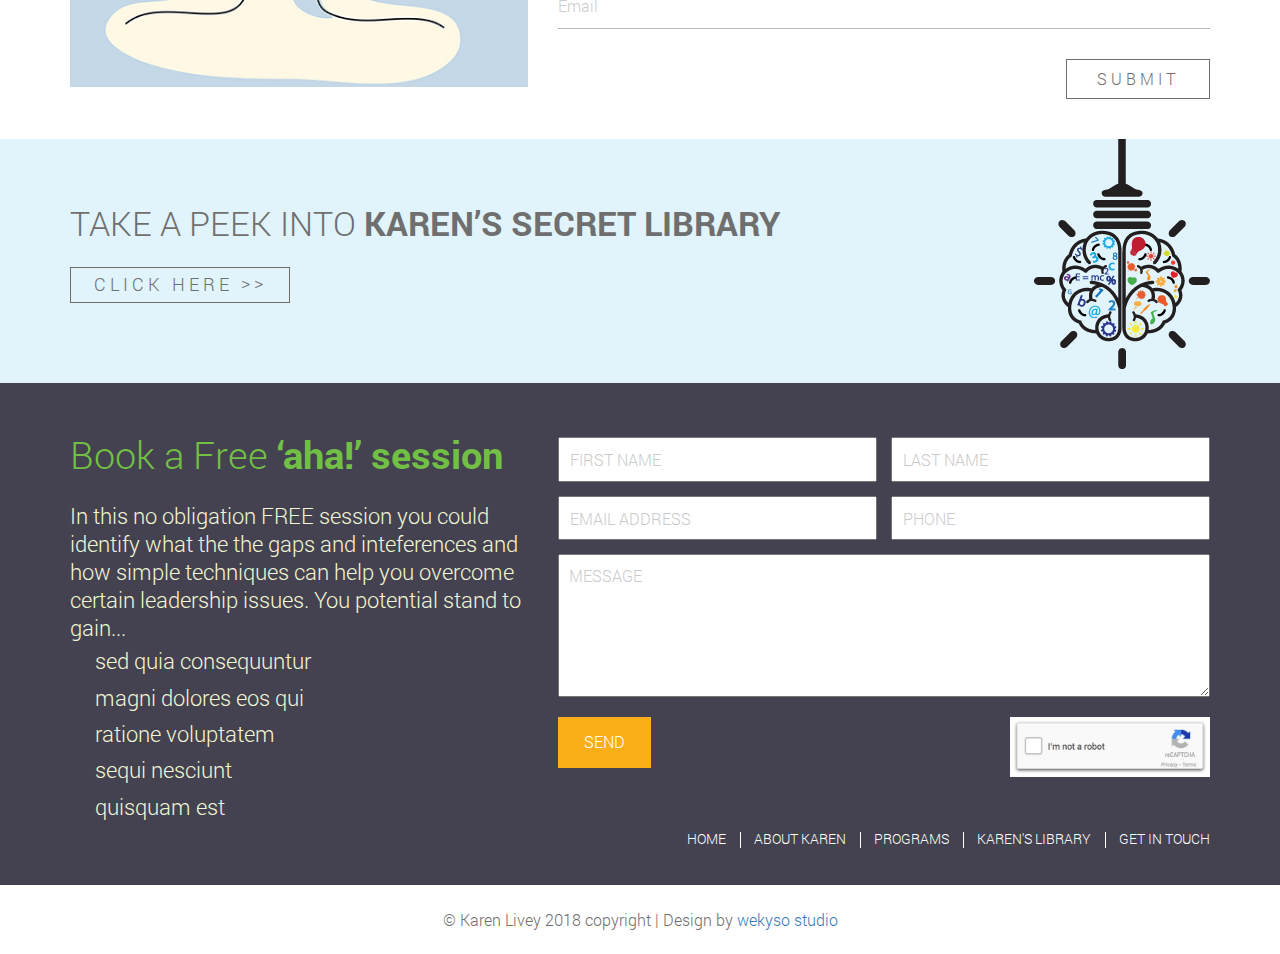
<file: contact.html>
<!DOCTYPE html>
<html lang="ru">

<head>

	<meta charset="utf-8">

	<title>KarenLivey</title>
	<meta name="description" content="">

	<meta http-equiv="X-UA-Compatible" content="IE=edge">
	<meta name="viewport" content="width=device-width, initial-scale=1, maximum-scale=1">

	<meta property="og:image" content="path/to/image.jpg">
	<link rel="shortcut icon" href="img/favicon/favicon.ico" type="image/x-icon">
	<link rel="apple-touch-icon" href="img/favicon/apple-touch-icon.png">
	<link rel="apple-touch-icon" sizes="72x72" href="img/favicon/apple-touch-icon-72x72.png">
	<link rel="apple-touch-icon" sizes="114x114" href="img/favicon/apple-touch-icon-114x114.png">

	<!-- Chrome, Firefox OS and Opera -->
	<meta name="theme-color" content="#000">
	<!-- Windows Phone -->
	<meta name="msapplication-navbutton-color" content="#000">
	<!-- iOS Safari -->
	<meta name="apple-mobile-web-app-status-bar-style" content="#000">

	<style>body { opacity: 0; overflow-x: hidden; } html { background-color: #fff; }</style>

	<link rel="stylesheet" href="css/bootstrap.min.css" />
	<link rel="stylesheet" href="css/main.css" />
	<link rel="stylesheet" href="css/media.css" />
	<link rel="stylesheet" href="css/fonts.css" />

</head>
<body>
	<!-- Header -->
	<!-- Header -->
	<header class="header default-header" style="background-image: url(img/bg-programm3.jpg);">
		<div class="container">
			<div class="row">
				<div class="col-md-4 col-sm-4">
					<a href="#" class="link-logo">
						<img src="img/logo-white.png" alt="Logo" width="415px">
					</a>
				</div>
				<div class="col-md-8 col-sm-8">
					<a href="#" class="burger-nav__list mobile-menu__open" id="click-prevent">
						<span class="stick"></span>
						<span class="stick"></span>
						<span class="stick"></span>
					</a>
					<nav class="header-nav">
						<ul class="header-nav__list mobile-menu__list">
							<li class="header-nav__item menu-item-has-children">
								<a href="#" class="header-nav__link">Home</a>
								<ul class="sub-menu">
									<li><a href="#">Sub Items Demo</a></li>
									<li><a href="#">Sub Items Demo</a></li>
									<li><a href="#">Sub Items Demo</a></li>
									<li><a href="#">Sub Items Demo</a></li>
								</ul>
							</li>
							<li class="header-nav__item">
								<a href="#" class="header-nav__link">About Karen</a>
							</li>
							<li class="header-nav__item">
								<a href="#" class="header-nav__link">Programs</a>
							</li>
							<li class="header-nav__item">
								<a href="#" class="header-nav__link">Karen’s library</a>
							</li>
							<li class="header-nav__item">
								<a href="#" class="header-nav__link">Get in touch</a>
							</li>
						</ul>
					</nav>
				</div>
			</div>
		</div>
		<div class="header-line">
			<div class="wrapper__header-line">
				<div class="header-line__top"></div>
			</div>
			<div class="container">
				<div class="book-text">
					<a href="#">
						<span>Book a Free ‘aha!’</span> <br>
						<span>Session now...</span>
					</a>
				</div>
			</div>
		</div>
	</header>
	<!-- Header End -->
	<!-- Header End -->

	<!-- Main -->
	<main>
		<div class="contact-info">
			<div class="container clearfix">
				<div class="contact-item">
					<div class="contact-item-img">
						<img src="img/contact-img.png" class="contact-images" alt="">
					</div>
				</div>
				<div class="contact-item">
					<h1>GET IN TOUCH</h1>
					<p>
						Address
					</p>
					<p>
						123 Main Street, Greenfield, WA 6000
					</p>
					<p>
						Phone
					</p>
					<p>
						0439 979 839
					</p>
					<p>
						Email
					</p>
					<p>
						karen.livey@me.com
					</p>
					<p>
						Skype
					</p>
					<p>
						Karenlivey
					</p>
				</div>
			</div>
		</div>
		<section class="sign_up">
			<div class="container">
				<div class="sign_up__heading">
					<h2>SIGN UP FOR <strong>‘NEURO-NUDGE’</strong></h2>
				</div>
				<div class="sign_up__form row">
					<div class="col-md-5">
						<img src="img/img-sign_up.jpg" alt="">
					</div>
					<div class="col-md-7">
						<p>
							Remember the freeling you had when you got your first job and you so
							look forward to going to work? It didn’t matter what day it is and you
							are all pumped up with energy to take on the world.
						</p>
						<p>
							This is program is ideal for anyone who has lost that zest and Monday
							seems to drag you down.
						</p>
						<p>
							Sign up for your free 6 weeks online training program that helps you get
							back your ‘Monday Magic’ where you can truly live and work with zest
							and energy... <a href="#">read more</a>
						</p>
						<form class="sign-form" action="">
							<input type="text" class="placeholder-sign-form" placeholder="Name">
							<input type="text" class="placeholder-sign-form" placeholder="Email">
							<button class="button-style sign-form__button">Submit</button>
						</form>
					</div>
				</div>
			</div>
		</section>
	</main>
	<!-- Main End -->

	<!-- Footer -->
	<footer>
		<div class="sentence">
			<div class="container">
				<div class="sentence-wrapper">
					<h3>
						TAKE A PEEK INTO <strong>KAREN’S SECRET LIBRARY</strong>
					</h3>
					<a href="#" class="button-style sentence-button">CLICK HERE <span>>></span></a>
				</div>
			</div>
		</div>
		<div class="about-booking">
			<div class="container">
				<div class="row booking-form">
					<div class="col-md-5">
						<h3>Book a Free <strong>‘aha!’ session</strong></h3>
						<p>
							In this no obligation FREE session you could identify what the the gaps and inteferences and how simple techniques can help you overcome certain leadership issues. You potential stand to gain...
						</p>
						<ul>
							<li>sed quia consequuntur</li>
							<li>magni dolores eos qui</li>
							<li>ratione voluptatem</li>
							<li>sequi nesciunt</li>
							<li>quisquam est</li>
						</ul>
					</div>
					<div class="col-md-7">
						<form action="" class="form-book clearfix">
							<div class="form-item50">
								<input type="text" name="first-name" placeholder="First name" class="placeholder-style" required="">
							</div>
							<div class="form-item50">
								<input type="text" name="last-name" placeholder="Last name" class="placeholder-style">
							</div>
							<div class="form-item50">
								<input type="email" name="email" placeholder="Email address" class="placeholder-style" required="">
							</div>
							<div class="form-item50">
								<input type="phone" name="phone" placeholder="Phone" class="placeholder-style" required="">
							</div>
							<div class="form-item100">
								<textarea name="message" placeholder="Message" class="placeholder-style" required=""></textarea>
							</div>
							<div class="form-item50">
								<button class="send-footer button-style">SEND</button>
							</div>
							<div class="form-item50 text-right">
								<img src="img/recaptcha.jpg" width="200px" alt="">
							</div>
						</form>
					</div>
				</div>
			</div>
			<div class="container">
				<nav class="footer-nav">
					<ul class="nav-ul">
						<li>
							<a href="#" class="nav-link">Home</a>
						</li>
						<li>
							<a href="#" class="nav-link">About Karen</a>
						</li>
						<li>
							<a href="#" class="nav-link">Programs</a>
						</li>
						<li>
							<a href="#" class="nav-link">Karen's library</a>
						</li>
						<li>
							<a href="#" class="nav-link">Get in touch</a>
						</li>
					</ul>
				</nav>
			</div>
		</div>
		<div class="copyright">
			<div class="container">
				<p>© Karen Livey 2018 copyright | Design by <a href="#">wekyso studio</a></p>
			</div>
		</div>
	</footer>
	<!-- Footer End -->


	<div class="hidden"></div>

	<script src="libs/jquery/jquery.min.js"></script>
	<script src="libs/equalheights/jquery.equalheights.min.js"></script>
	<script src="js/common.js"></script>

</body>
</html>
</file>
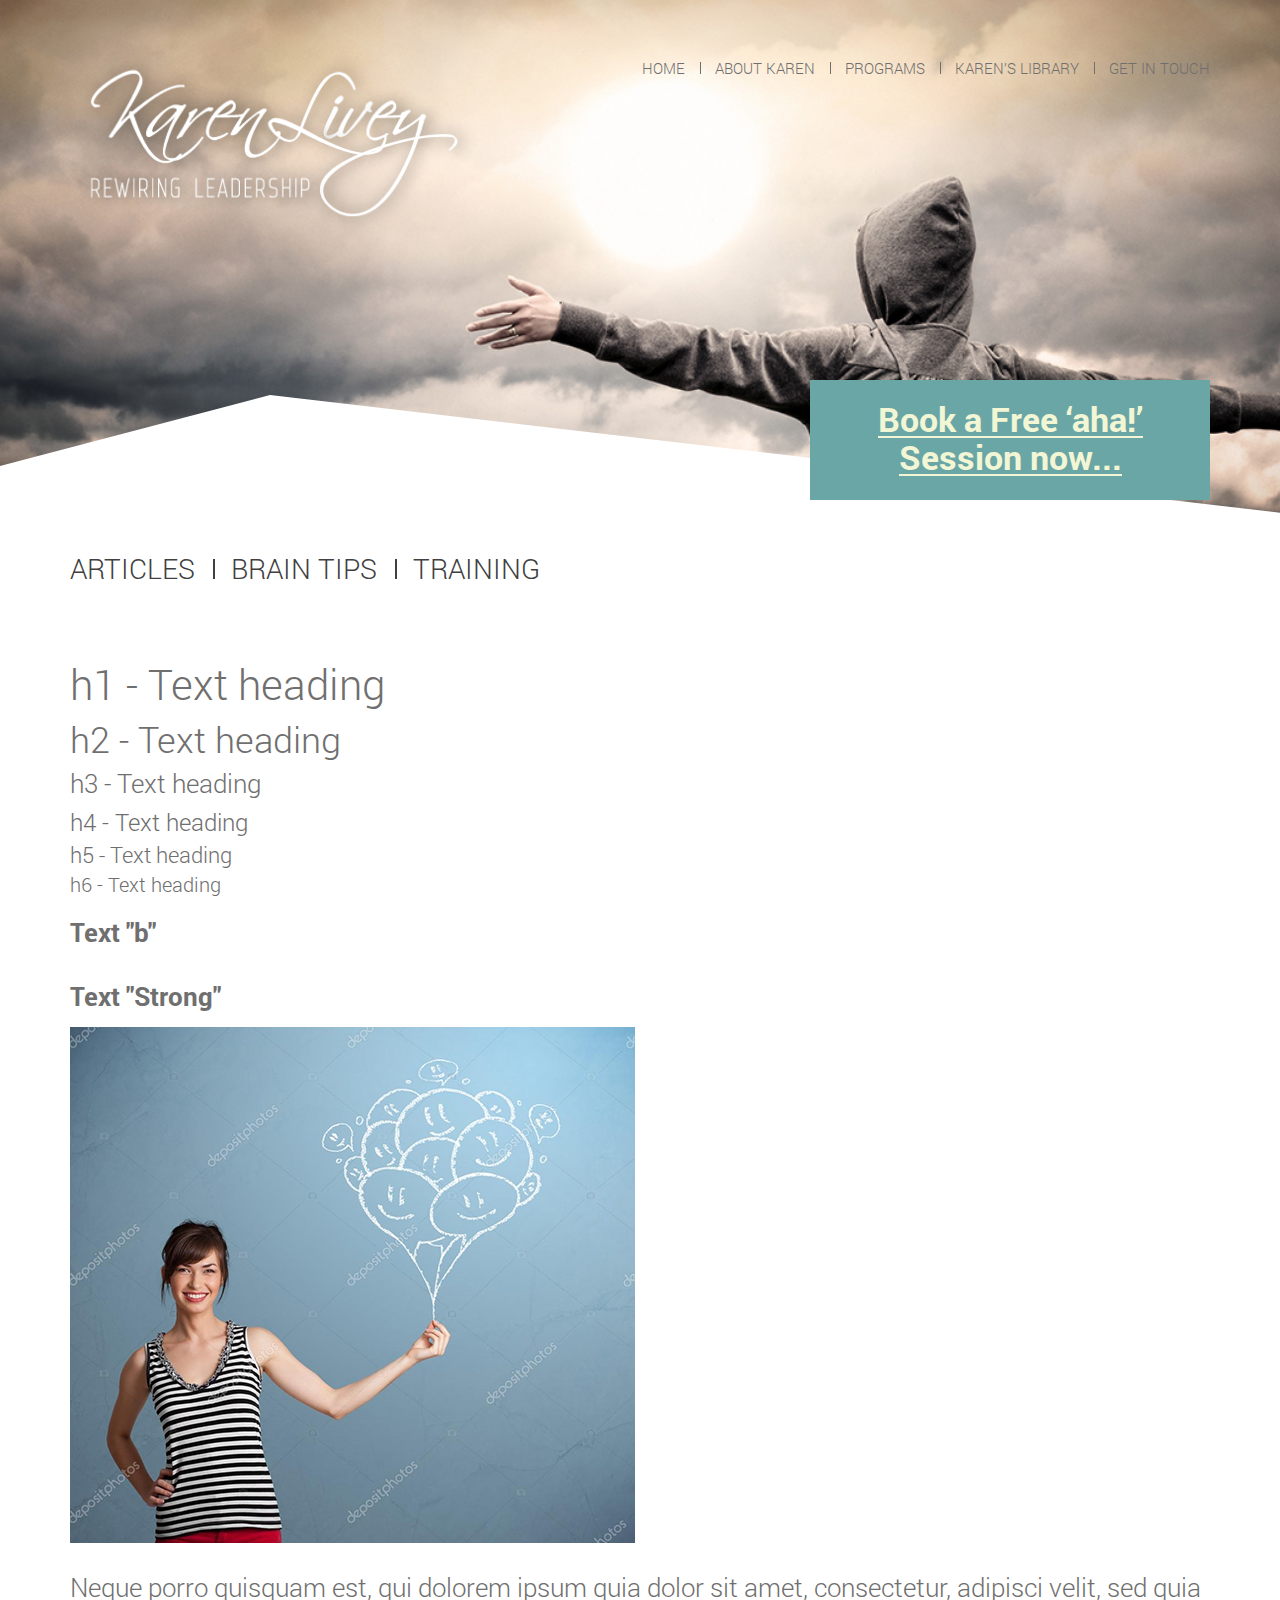
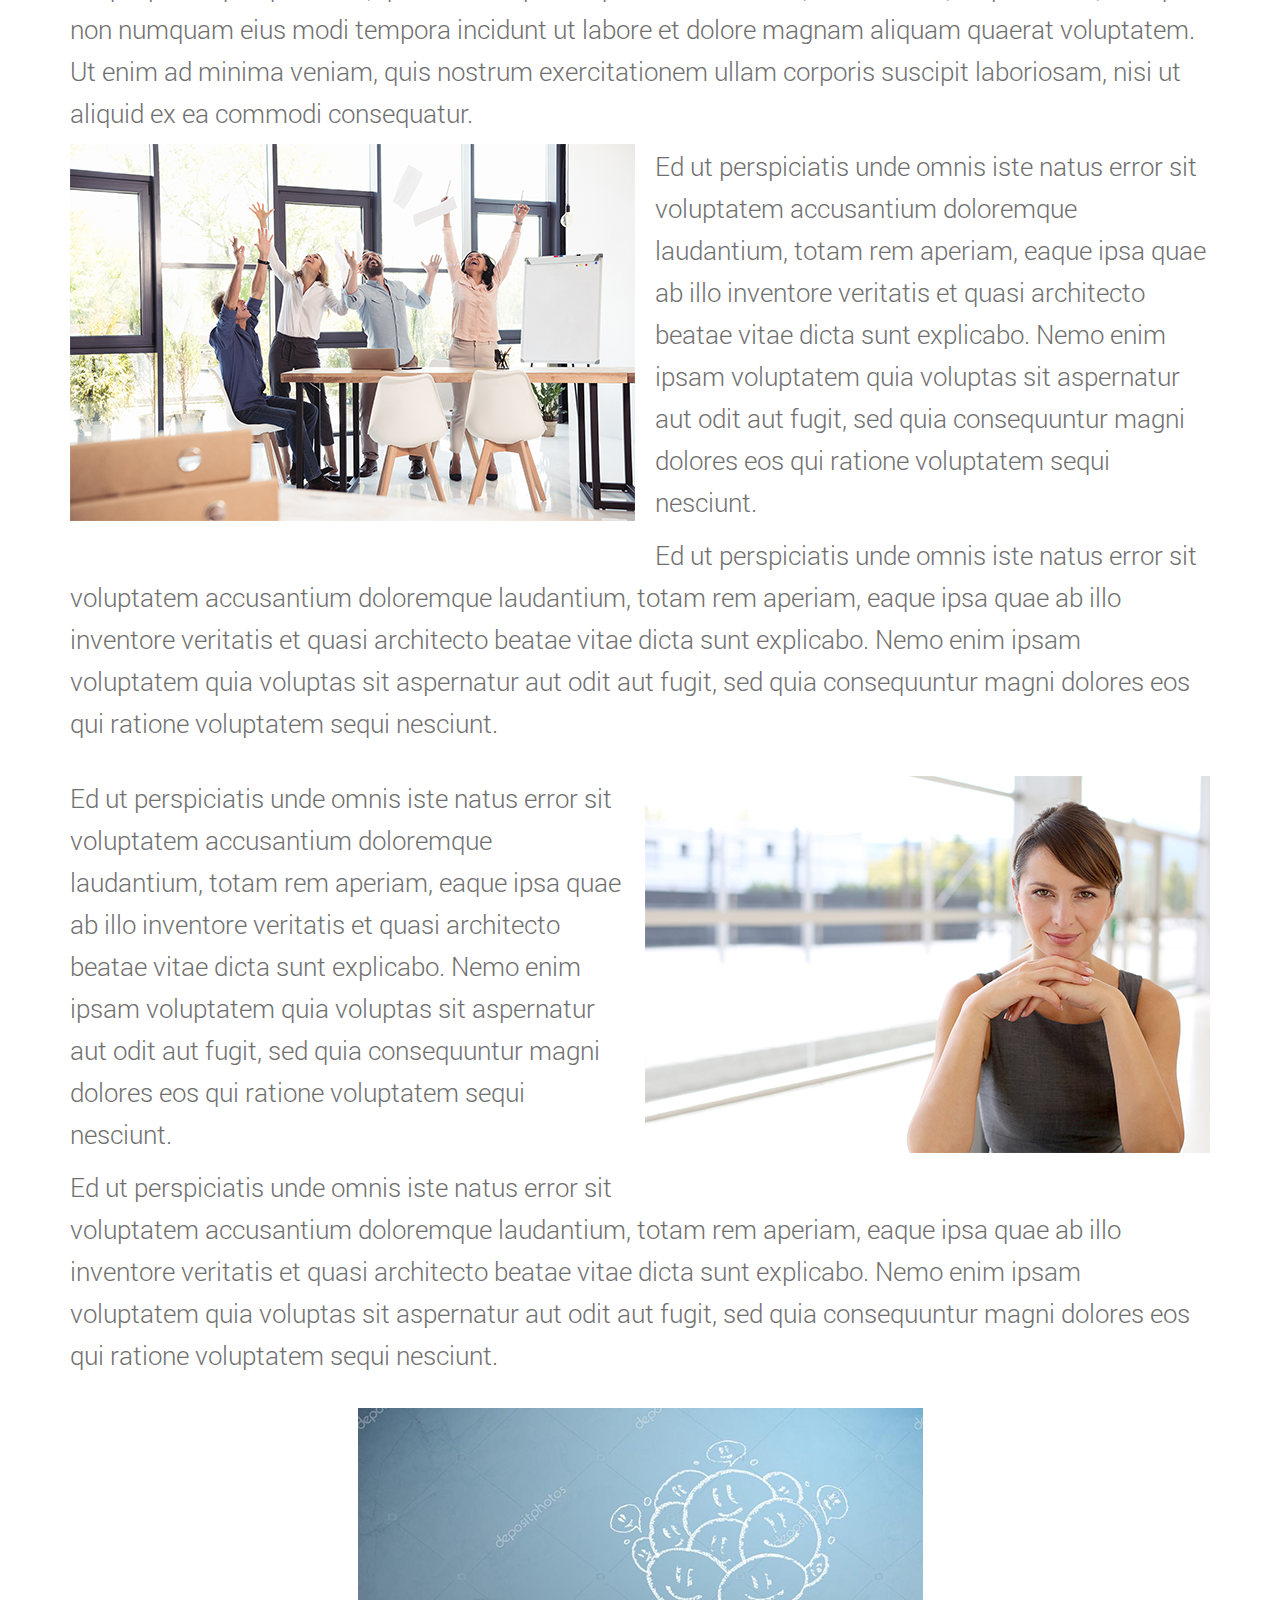
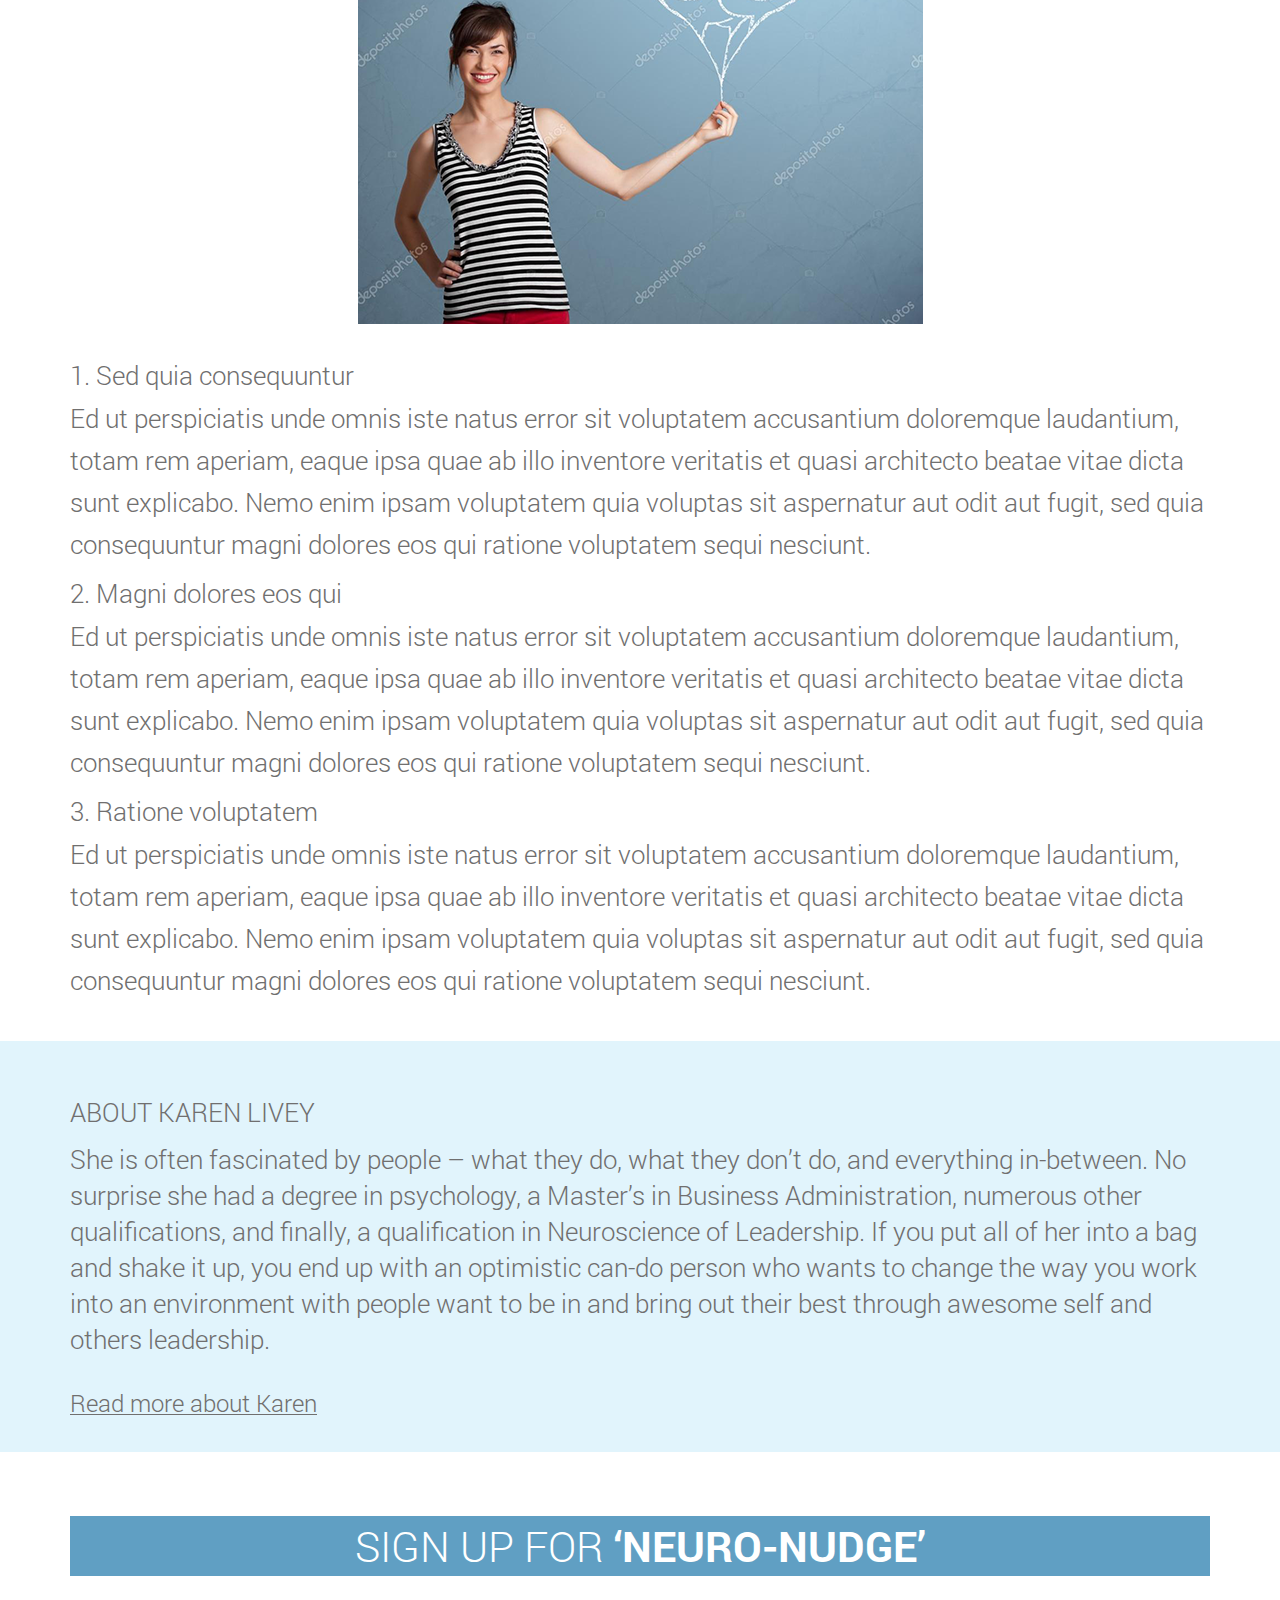
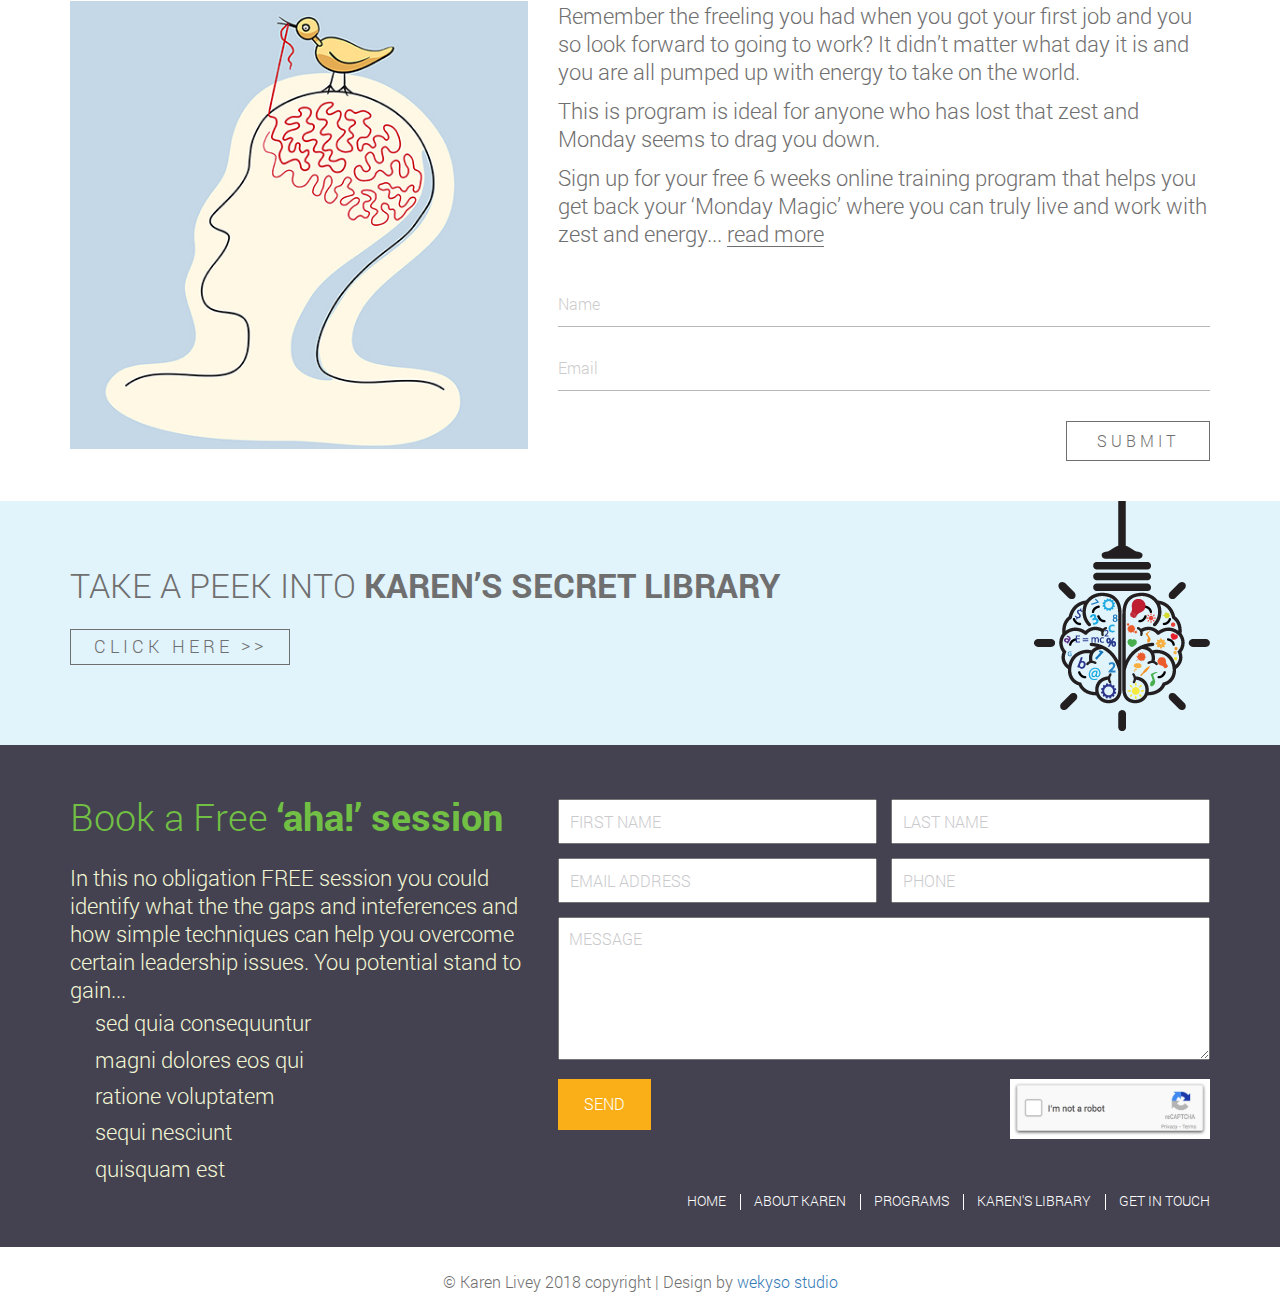
<file: post-default.html>
<!DOCTYPE html>
<html lang="ru">

<head>

	<meta charset="utf-8">

	<title>KarenLivey</title>
	<meta name="description" content="">

	<meta http-equiv="X-UA-Compatible" content="IE=edge">
	<meta name="viewport" content="width=device-width, initial-scale=1, maximum-scale=1">

	<meta property="og:image" content="path/to/image.jpg">
	<link rel="shortcut icon" href="img/favicon/favicon.ico" type="image/x-icon">
	<link rel="apple-touch-icon" href="img/favicon/apple-touch-icon.png">
	<link rel="apple-touch-icon" sizes="72x72" href="img/favicon/apple-touch-icon-72x72.png">
	<link rel="apple-touch-icon" sizes="114x114" href="img/favicon/apple-touch-icon-114x114.png">

	<!-- Chrome, Firefox OS and Opera -->
	<meta name="theme-color" content="#000">
	<!-- Windows Phone -->
	<meta name="msapplication-navbutton-color" content="#000">
	<!-- iOS Safari -->
	<meta name="apple-mobile-web-app-status-bar-style" content="#000">

	<style>body { opacity: 0; overflow-x: hidden; } html { background-color: #fff; }</style>

	<link rel="stylesheet" href="css/bootstrap.min.css" />
	<link rel="stylesheet" href="css/main.css" />
	<link rel="stylesheet" href="css/media.css" />
	<link rel="stylesheet" href="css/fonts.css" />

</head>
<body>
	<!-- Header -->
	<header class="header default-header" style="background-image: url(img/about-bg.jpg);">
		<div class="container">
			<div class="row">
				<div class="col-md-4 col-sm-4">
					<a href="#" class="link-logo">
						<img src="img/logo-white.png" alt="Logo" width="415px">
					</a>
				</div>
				<div class="col-md-8 col-sm-8">
					<a href="#" class="burger-nav__list mobile-menu__open" id="click-prevent">
						<span class="stick"></span>
						<span class="stick"></span>
						<span class="stick"></span>
					</a>
					<nav class="header-nav black">
						<ul class="header-nav__list mobile-menu__list">
							<li class="header-nav__item menu-item-has-children">
								<a href="#" class="header-nav__link">Home</a>
								<ul class="sub-menu">
									<li><a href="#">Sub Items Demo</a></li>
									<li><a href="#">Sub Items Demo</a></li>
									<li><a href="#">Sub Items Demo</a></li>
									<li><a href="#">Sub Items Demo</a></li>
								</ul>
							</li>
							<li class="header-nav__item">
								<a href="#" class="header-nav__link">About Karen</a>
							</li>
							<li class="header-nav__item">
								<a href="#" class="header-nav__link">Programs</a>
							</li>
							<li class="header-nav__item">
								<a href="#" class="header-nav__link">Karen’s library</a>
							</li>
							<li class="header-nav__item">
								<a href="#" class="header-nav__link">Get in touch</a>
							</li>
						</ul>
					</nav>
				</div>
			</div>
		</div>
		<div class="header-line">
			<div class="wrapper__header-line">
				<div class="header-line__top"></div>
			</div>
			<div class="container">
				<div class="book-text">
					<a href="#">
						<span>Book a Free ‘aha!’</span> <br>
						<span>Session now...</span>
					</a>
				</div>
			</div>
		</div>
	</header>
	<!-- Header End -->

	<!-- Main -->
	<main>
		<div class="wrapper-blog">
			<div class="container">
				<nav class="nav-top">
					<ul>
						<li><a href="#">Articles</a></li>
						<li><a href="#">Brain Tips</a></li>
						<li><a href="#">Training</a></li>
					</ul>
				</nav>
				<section class="blog-post clearfix">
					<div class="row">
						<div class="col-md-12">
							<h1>h1 - Text heading</h1>
							<h2>h2 - Text heading</h2>
							<h3>h3 - Text heading</h3>
							<h4>h4 - Text heading</h4>
							<h5>h5 - Text heading</h5>
							<h6>h6 - Text heading</h6>
							<p></p>
							<p><b>Text "b"</b></p>
							<p></p>
							<p><strong>Text "Strong"</strong></p>
							<img src="img/post-img1.png" alt="Alt">
							<p>
								Neque porro quisquam est, qui dolorem ipsum quia dolor sit amet,
								consectetur, adipisci velit, sed quia non numquam eius modi tempora incidunt ut labore et dolore magnam aliquam quaerat voluptatem. Ut enim ad minima veniam, quis nostrum exercitationem ullam corporis suscipit laboriosam, nisi ut aliquid ex ea commodi consequatur.
							</p>
							<img src="img/post-img3.png" alt="" class="alignleft">
							<p>
								Ed ut perspiciatis unde omnis iste natus error sit voluptatem
								accusantium doloremque laudantium, totam rem aperiam, eaque ipsa quae ab illo inventore veritatis et quasi architecto beatae vitae dicta sunt explicabo. Nemo enim ipsam voluptatem quia voluptas sit aspernatur aut odit aut fugit, sed quia consequuntur magni dolores eos qui ratione voluptatem sequi nesciunt. 
							</p>
							<p>
								Ed ut perspiciatis unde omnis iste natus error sit voluptatem
								accusantium doloremque laudantium, totam rem aperiam, eaque ipsa quae ab illo inventore veritatis et quasi architecto beatae vitae dicta sunt explicabo. Nemo enim ipsam voluptatem quia voluptas sit aspernatur aut odit aut fugit, sed quia consequuntur magni dolores eos qui ratione voluptatem sequi nesciunt. 
							</p>
							<p></p>
							<p></p>
							<img src="img/post-img2.png" alt="" class="alignright">
							<p>
								Ed ut perspiciatis unde omnis iste natus error sit voluptatem
								accusantium doloremque laudantium, totam rem aperiam, eaque ipsa quae ab illo inventore veritatis et quasi architecto beatae vitae dicta sunt explicabo. Nemo enim ipsam voluptatem quia voluptas sit aspernatur aut odit aut fugit, sed quia consequuntur magni dolores eos qui ratione voluptatem sequi nesciunt. 
							</p>
							<p>
								Ed ut perspiciatis unde omnis iste natus error sit voluptatem
								accusantium doloremque laudantium, totam rem aperiam, eaque ipsa quae ab illo inventore veritatis et quasi architecto beatae vitae dicta sunt explicabo. Nemo enim ipsam voluptatem quia voluptas sit aspernatur aut odit aut fugit, sed quia consequuntur magni dolores eos qui ratione voluptatem sequi nesciunt. 
							</p>
							<p></p>
							<p></p>
							<img src="img/post-img1.png" alt="" class="aligncenter">
							<p></p>
							<h3>1. Sed quia consequuntur</h3>
							<p>
								Ed ut perspiciatis unde omnis iste natus error sit voluptatem
								accusantium doloremque laudantium, totam rem aperiam, eaque ipsa quae ab illo inventore veritatis et quasi architecto beatae vitae dicta sunt explicabo. Nemo enim ipsam voluptatem quia voluptas sit aspernatur aut odit aut fugit, sed quia consequuntur magni dolores eos qui ratione voluptatem sequi nesciunt. 
							</p>
							<h3>2. Magni dolores eos qui</h3>
							<p>
								Ed ut perspiciatis unde omnis iste natus error sit voluptatem
								accusantium doloremque laudantium, totam rem aperiam, eaque ipsa quae ab illo inventore veritatis et quasi architecto beatae vitae dicta sunt explicabo. Nemo enim ipsam voluptatem quia voluptas sit aspernatur aut odit aut fugit, sed quia consequuntur magni dolores eos qui ratione voluptatem sequi nesciunt. 
							</p>
							<h3>3. Ratione voluptatem</h3>
							<p>
								Ed ut perspiciatis unde omnis iste natus error sit voluptatem
								accusantium doloremque laudantium, totam rem aperiam, eaque ipsa quae ab illo inventore veritatis et quasi architecto beatae vitae dicta sunt explicabo. Nemo enim ipsam voluptatem quia voluptas sit aspernatur aut odit aut fugit, sed quia consequuntur magni dolores eos qui ratione voluptatem sequi nesciunt. 
							</p>
						</div>
					</div>
				</section>
			</div>
		</div>
		<div class="about-karen">
			<div class="container">
				<h3>ABOUT KAREN LIVEY</h3>
				<p>
					She is often fascinated by people – what they do, what they don’t do, and everything in-between. No surprise she had a degree in psychology, a Master’s in Business Administration, numerous other qualifications, and finally, a qualification in Neuroscience of Leadership. If you put all of her into a bag and shake it up, you end up with an optimistic can-do person who wants to change the way you work into an environment with people want to be in and bring out their best through awesome self and others leadership.
				</p>
				<a href="#">Read more about Karen</a>
			</div>
		</div>
		<section class="sign_up">
			<div class="container">
				<div class="sign_up__heading">
					<h2>SIGN UP FOR <strong>‘NEURO-NUDGE’</strong></h2>
				</div>
				<div class="sign_up__form row">
					<div class="col-md-5">
						<img src="img/img-sign_up.jpg" alt="">
					</div>
					<div class="col-md-7">
						<p>
							Remember the freeling you had when you got your first job and you so
							look forward to going to work? It didn’t matter what day it is and you
							are all pumped up with energy to take on the world.
						</p>
						<p>
							This is program is ideal for anyone who has lost that zest and Monday
							seems to drag you down.
						</p>
						<p>
							Sign up for your free 6 weeks online training program that helps you get
							back your ‘Monday Magic’ where you can truly live and work with zest
							and energy... <a href="#">read more</a>
						</p>
						<form class="sign-form" action="">
							<input type="text" class="placeholder-sign-form" placeholder="Name">
							<input type="text" class="placeholder-sign-form" placeholder="Email">
							<button class="button-style sign-form__button">Submit</button>
						</form>
					</div>
				</div>
			</div>
		</section>
	</main>
	<!-- Main End -->

	<!-- Footer -->
	<footer>
		<div class="sentence">
			<div class="container">
				<div class="sentence-wrapper">
					<h3>
						TAKE A PEEK INTO <strong>KAREN’S SECRET LIBRARY</strong>
					</h3>
					<a href="#" class="button-style sentence-button">CLICK HERE <span>>></span></a>
				</div>
			</div>
		</div>
		<div class="about-booking">
			<div class="container">
				<div class="row booking-form">
					<div class="col-md-5">
						<h3>Book a Free <strong>‘aha!’ session</strong></h3>
						<p>
							In this no obligation FREE session you could identify what the the gaps and inteferences and how simple techniques can help you overcome certain leadership issues. You potential stand to gain...
						</p>
						<ul>
							<li>sed quia consequuntur</li>
							<li>magni dolores eos qui</li>
							<li>ratione voluptatem</li>
							<li>sequi nesciunt</li>
							<li>quisquam est</li>
						</ul>
					</div>
					<div class="col-md-7">
						<form action="" class="form-book clearfix">
							<div class="form-item50">
								<input type="text" name="first-name" placeholder="First name" class="placeholder-style" required="">
							</div>
							<div class="form-item50">
								<input type="text" name="last-name" placeholder="Last name" class="placeholder-style">
							</div>
							<div class="form-item50">
								<input type="email" name="email" placeholder="Email address" class="placeholder-style" required="">
							</div>
							<div class="form-item50">
								<input type="phone" name="phone" placeholder="Phone" class="placeholder-style" required="">
							</div>
							<div class="form-item100">
								<textarea name="message" placeholder="Message" class="placeholder-style" required=""></textarea>
							</div>
							<div class="form-item50">
								<button class="send-footer button-style">SEND</button>
							</div>
							<div class="form-item50 text-right">
								<img src="img/recaptcha.jpg" width="200px" alt="">
							</div>
						</form>
					</div>
				</div>
			</div>
			<div class="container">
				<nav class="footer-nav">
					<ul class="nav-ul">
						<li>
							<a href="#" class="nav-link">Home</a>
						</li>
						<li>
							<a href="#" class="nav-link">About Karen</a>
						</li>
						<li>
							<a href="#" class="nav-link">Programs</a>
						</li>
						<li>
							<a href="#" class="nav-link">Karen's library</a>
						</li>
						<li>
							<a href="#" class="nav-link">Get in touch</a>
						</li>
					</ul>
				</nav>
			</div>
		</div>
		<div class="copyright">
			<div class="container">
				<p>© Karen Livey 2018 copyright | Design by <a href="#">wekyso studio</a></p>
			</div>
		</div>
	</footer>
	<!-- Footer End -->


	<div class="hidden"></div>

	<script src="libs/jquery/jquery.min.js"></script>
	<script src="libs/equalheights/jquery.equalheights.min.js"></script>
	<script src="js/common.js"></script>

</body>
</html>
</file>
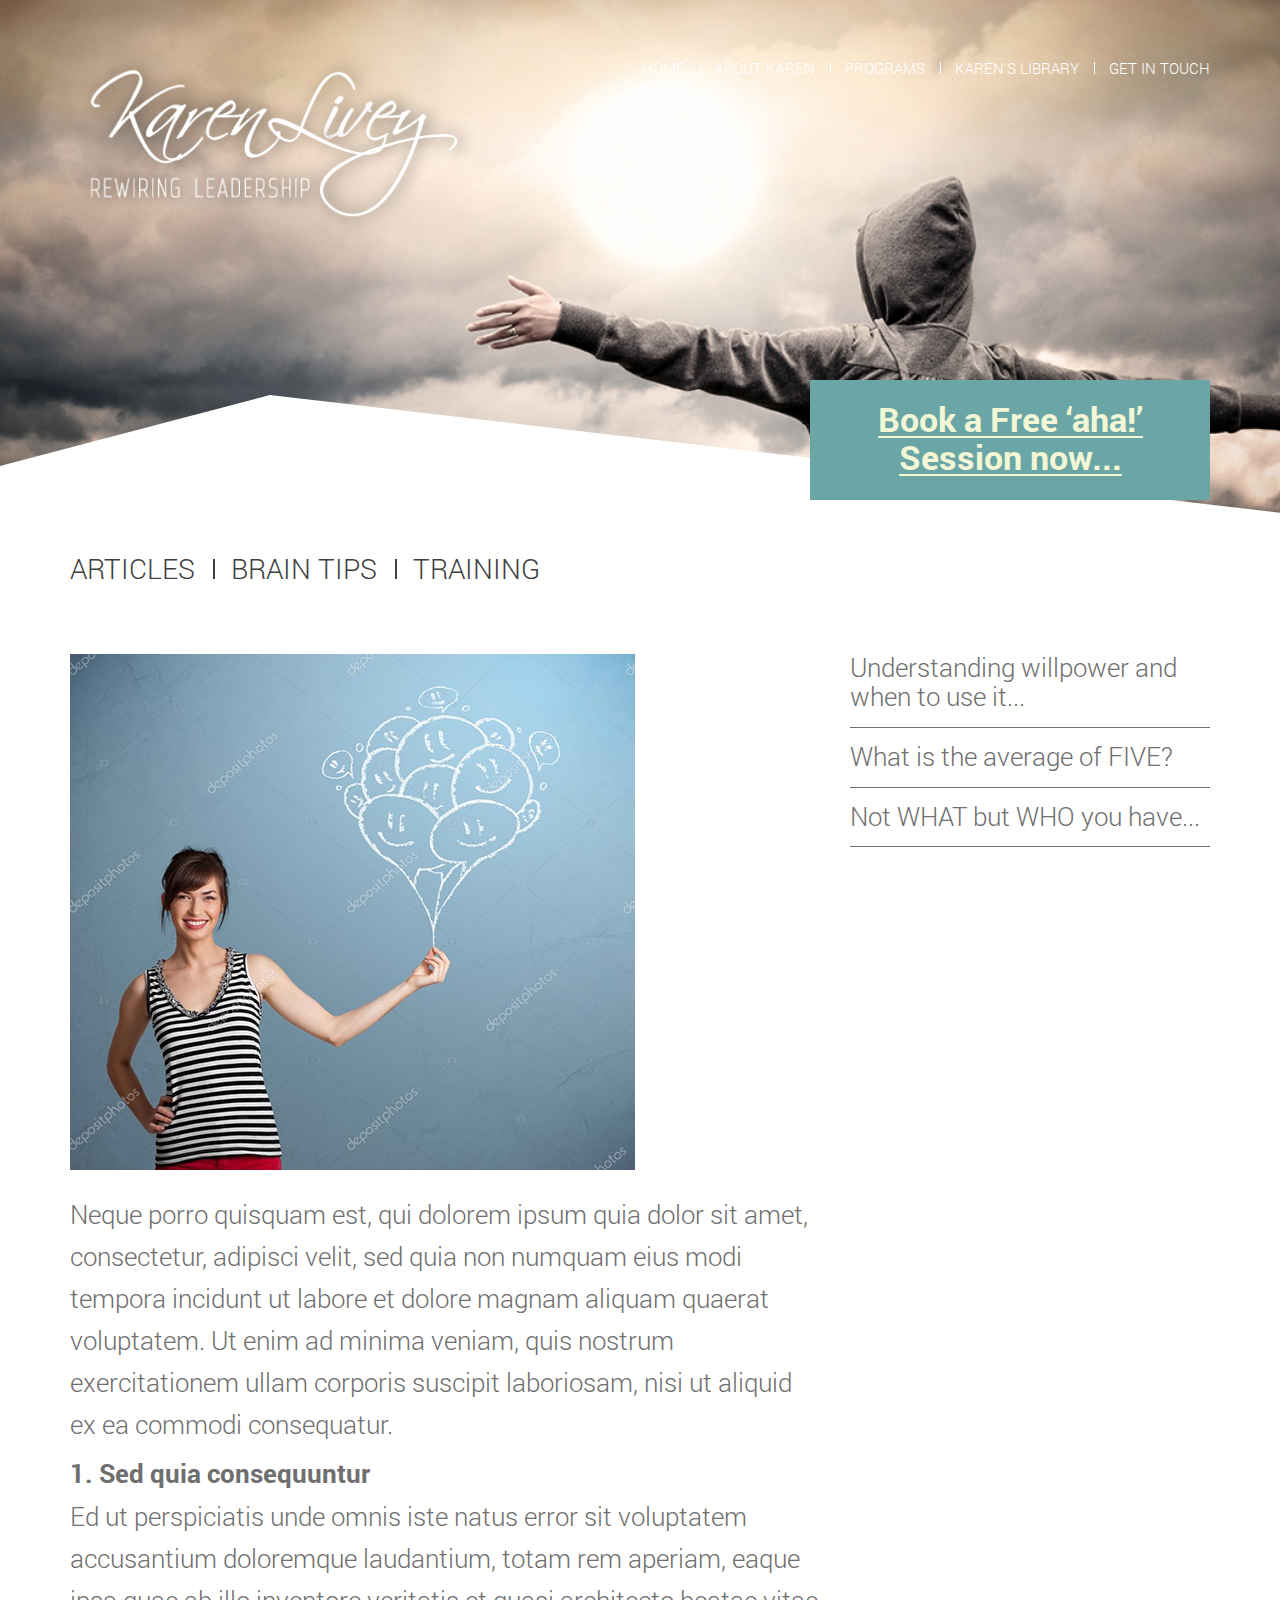
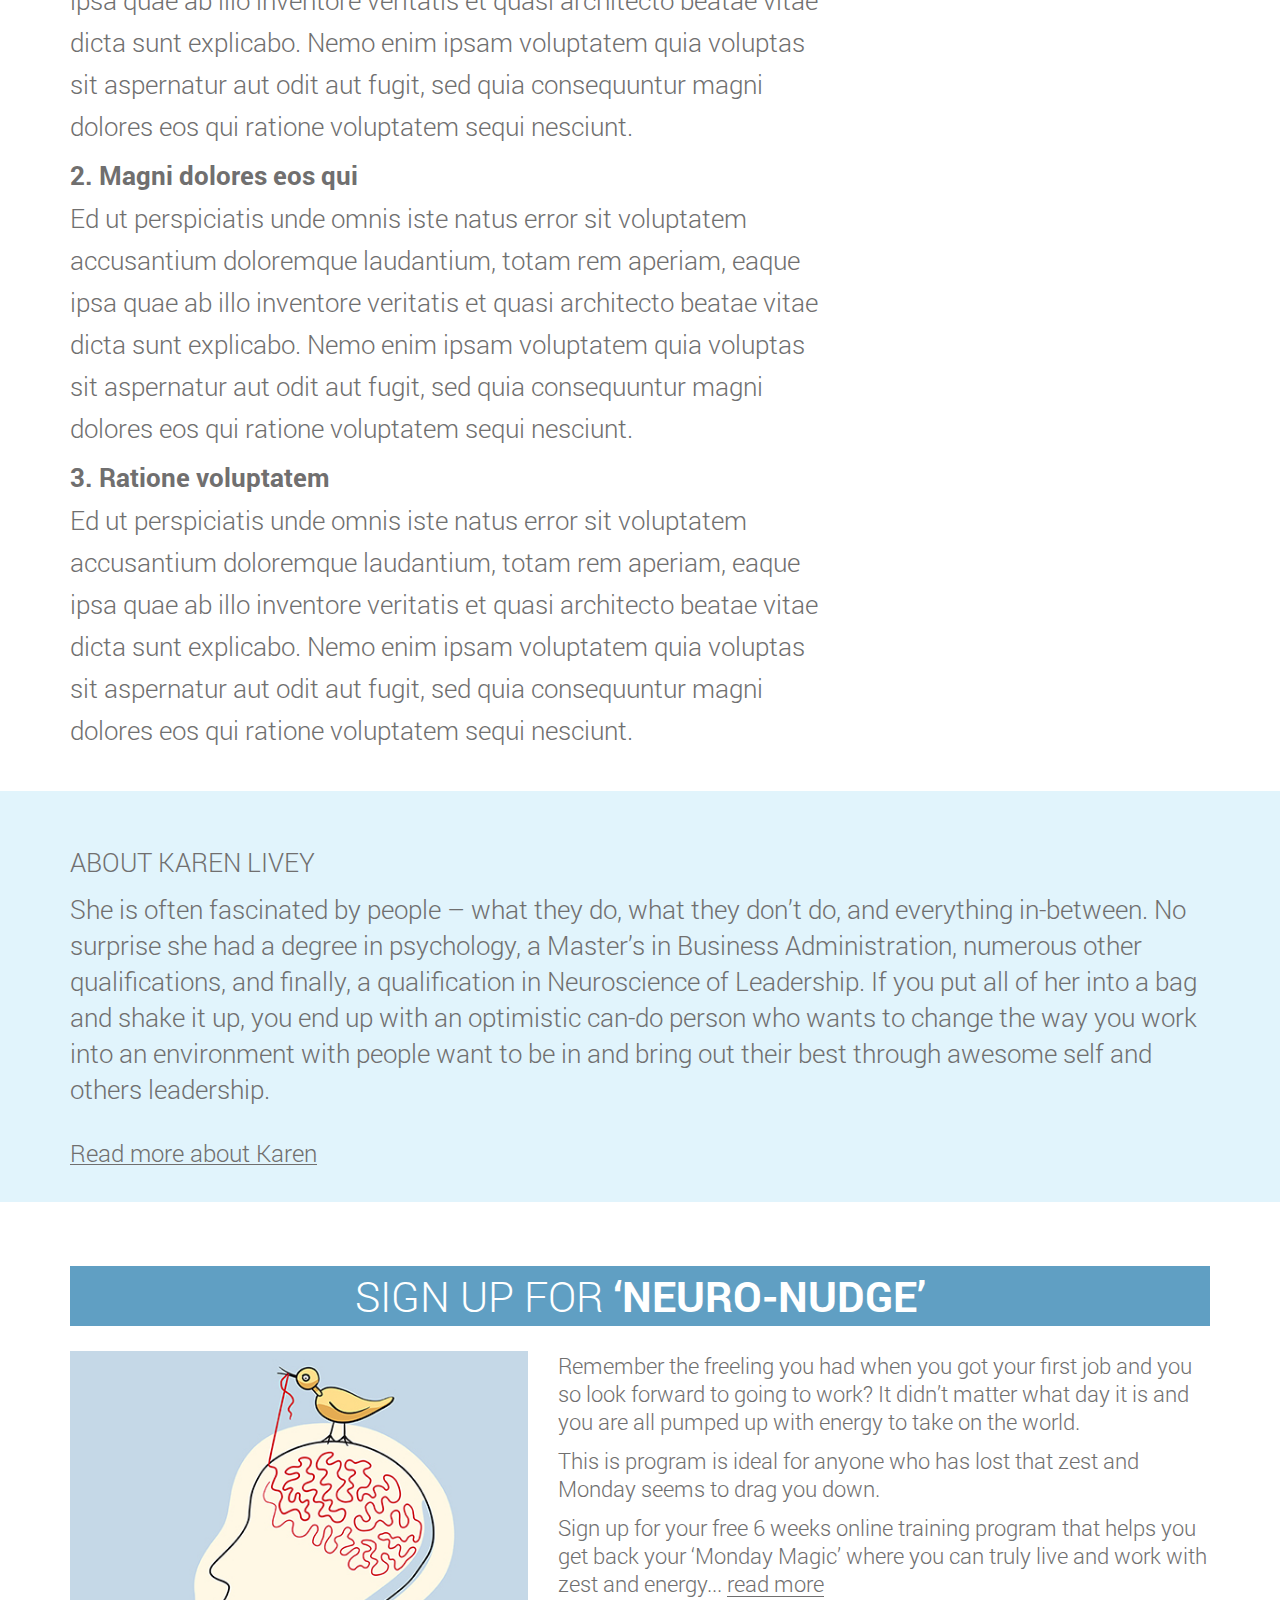
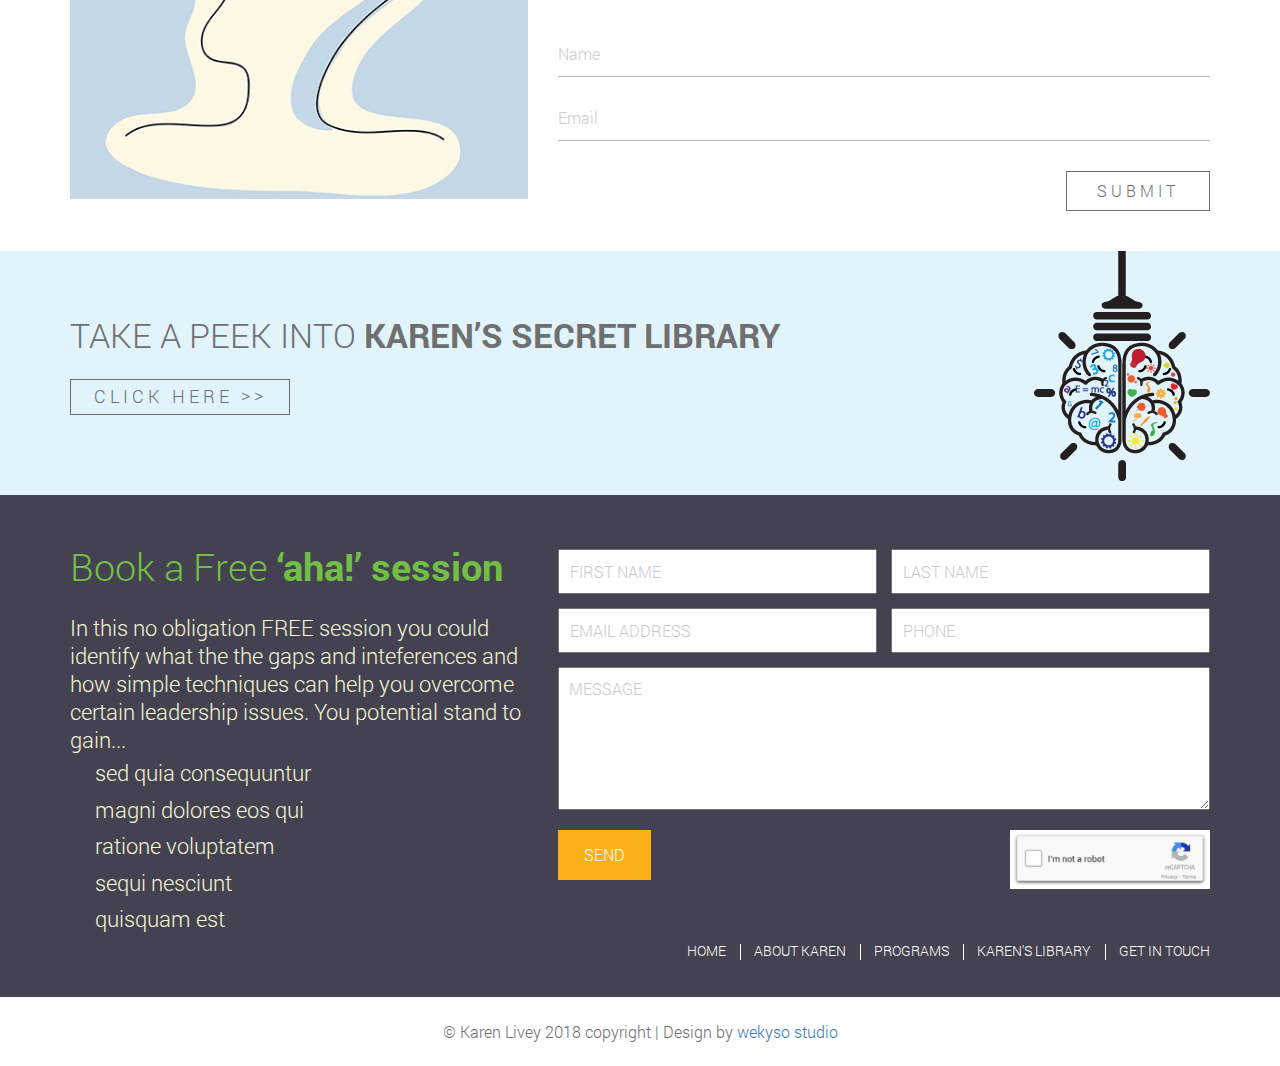
<file: post.html>
<!DOCTYPE html>
<html lang="ru">

<head>

	<meta charset="utf-8">

	<title>KarenLivey</title>
	<meta name="description" content="">

	<meta http-equiv="X-UA-Compatible" content="IE=edge">
	<meta name="viewport" content="width=device-width, initial-scale=1, maximum-scale=1">

	<meta property="og:image" content="path/to/image.jpg">
	<link rel="shortcut icon" href="img/favicon/favicon.ico" type="image/x-icon">
	<link rel="apple-touch-icon" href="img/favicon/apple-touch-icon.png">
	<link rel="apple-touch-icon" sizes="72x72" href="img/favicon/apple-touch-icon-72x72.png">
	<link rel="apple-touch-icon" sizes="114x114" href="img/favicon/apple-touch-icon-114x114.png">

	<!-- Chrome, Firefox OS and Opera -->
	<meta name="theme-color" content="#000">
	<!-- Windows Phone -->
	<meta name="msapplication-navbutton-color" content="#000">
	<!-- iOS Safari -->
	<meta name="apple-mobile-web-app-status-bar-style" content="#000">

	<style>body { opacity: 0; overflow-x: hidden; } html { background-color: #fff; }</style>

	<link rel="stylesheet" href="css/bootstrap.min.css" />
	<link rel="stylesheet" href="css/main.css" />
	<link rel="stylesheet" href="css/media.css" />
	<link rel="stylesheet" href="css/fonts.css" />

</head>
<body>
	<!-- Header -->
	<header class="header default-header" style="background-image: url(img/about-bg.jpg);">
		<div class="container">
			<div class="row">
				<div class="col-md-4 col-sm-4">
					<a href="#" class="link-logo">
						<img src="img/logo-white.png" alt="Logo" width="415px">
					</a>
				</div>
				<div class="col-md-8 col-sm-8">
					<a href="#" class="burger-nav__list mobile-menu__open" id="click-prevent">
						<span class="stick"></span>
						<span class="stick"></span>
						<span class="stick"></span>
					</a>
					<nav class="header-nav">
						<ul class="header-nav__list mobile-menu__list">
							<li class="header-nav__item menu-item-has-children">
								<a href="#" class="header-nav__link">Home</a>
								<ul class="sub-menu">
									<li><a href="#">Sub Items Demo</a></li>
									<li><a href="#">Sub Items Demo</a></li>
									<li><a href="#">Sub Items Demo</a></li>
									<li><a href="#">Sub Items Demo</a></li>
								</ul>
							</li>
							<li class="header-nav__item">
								<a href="#" class="header-nav__link">About Karen</a>
							</li>
							<li class="header-nav__item">
								<a href="#" class="header-nav__link">Programs</a>
							</li>
							<li class="header-nav__item">
								<a href="#" class="header-nav__link">Karen’s library</a>
							</li>
							<li class="header-nav__item">
								<a href="#" class="header-nav__link">Get in touch</a>
							</li>
						</ul>
					</nav>
				</div>
			</div>
		</div>
		<div class="header-line">
			<div class="wrapper__header-line">
				<div class="header-line__top"></div>
			</div>
			<div class="container">
				<div class="book-text">
					<a href="#">
						<span>Book a Free ‘aha!’</span> <br>
						<span>Session now...</span>
					</a>
				</div>
			</div>
		</div>
	</header>
	<!-- Header End -->

	<!-- Main -->
	<main>
		<div class="wrapper-blog">
			<div class="container">
				<nav class="nav-top">
					<ul>
						<li><a href="#">Articles</a></li>
						<li><a href="#">Brain Tips</a></li>
						<li><a href="#">Training</a></li>
					</ul>
				</nav>
				<section class="blog-post clearfix">
					<div class="row">
						<div class="col-md-4 col-sm-12 col-md-push-8 col-sm-push-0">
							<nav class="post-nav">
								<ul>
									<li>
										<a href="">Understanding willpower and when to use it...</a>
									</li>
									<li>
										<a href="">What is the average of FIVE?</a>
									</li>
									<li>
										<a href="">Not WHAT but WHO you have...</a>
									</li>
								</ul>
							</nav>
						</div>
						<div class="col-md-8 col-sm-12 col-md-pull-4 col-sm-pull-0">
							<img src="img/post-img1.png" alt="Alt">
							<p>
								Neque porro quisquam est, qui dolorem ipsum quia dolor sit amet,
								consectetur, adipisci velit, sed quia non numquam eius modi tempora incidunt ut labore et dolore magnam aliquam quaerat voluptatem. Ut enim ad minima veniam, quis nostrum exercitationem ullam corporis suscipit laboriosam, nisi ut aliquid ex ea commodi consequatur.
							</p>
							<h3><strong>1. Sed quia consequuntur</strong></h3>
							<p>
								Ed ut perspiciatis unde omnis iste natus error sit voluptatem
								accusantium doloremque laudantium, totam rem aperiam, eaque ipsa quae ab illo inventore veritatis et quasi architecto beatae vitae dicta sunt explicabo. Nemo enim ipsam voluptatem quia voluptas sit aspernatur aut odit aut fugit, sed quia consequuntur magni dolores eos qui ratione voluptatem sequi nesciunt. 
							</p>
							<h3><b>2. Magni dolores eos qui</b></h3>
							<p>
								Ed ut perspiciatis unde omnis iste natus error sit voluptatem
								accusantium doloremque laudantium, totam rem aperiam, eaque ipsa quae ab illo inventore veritatis et quasi architecto beatae vitae dicta sunt explicabo. Nemo enim ipsam voluptatem quia voluptas sit aspernatur aut odit aut fugit, sed quia consequuntur magni dolores eos qui ratione voluptatem sequi nesciunt. 
							</p>
							<h3><b>3. Ratione voluptatem</b></h3>
							<p>
								Ed ut perspiciatis unde omnis iste natus error sit voluptatem
								accusantium doloremque laudantium, totam rem aperiam, eaque ipsa quae ab illo inventore veritatis et quasi architecto beatae vitae dicta sunt explicabo. Nemo enim ipsam voluptatem quia voluptas sit aspernatur aut odit aut fugit, sed quia consequuntur magni dolores eos qui ratione voluptatem sequi nesciunt. 
							</p>
						</div>
					</div>
				</section>
			</div>
		</div>
		<div class="about-karen">
			<div class="container">
				<h3>ABOUT KAREN LIVEY</h3>
				<p>
					She is often fascinated by people – what they do, what they don’t do, and everything in-between. No surprise she had a degree in psychology, a Master’s in Business Administration, numerous other qualifications, and finally, a qualification in Neuroscience of Leadership. If you put all of her into a bag and shake it up, you end up with an optimistic can-do person who wants to change the way you work into an environment with people want to be in and bring out their best through awesome self and others leadership.
				</p>
				<a href="#">Read more about Karen</a>
			</div>
		</div>
		<section class="sign_up">
			<div class="container">
				<div class="sign_up__heading">
					<h2>SIGN UP FOR <strong>‘NEURO-NUDGE’</strong></h2>
				</div>
				<div class="sign_up__form row">
					<div class="col-md-5">
						<img src="img/img-sign_up.jpg" alt="">
					</div>
					<div class="col-md-7">
						<p>
							Remember the freeling you had when you got your first job and you so
							look forward to going to work? It didn’t matter what day it is and you
							are all pumped up with energy to take on the world.
						</p>
						<p>
							This is program is ideal for anyone who has lost that zest and Monday
							seems to drag you down.
						</p>
						<p>
							Sign up for your free 6 weeks online training program that helps you get
							back your ‘Monday Magic’ where you can truly live and work with zest
							and energy... <a href="#">read more</a>
						</p>
						<form class="sign-form" action="">
							<input type="text" class="placeholder-sign-form" placeholder="Name">
							<input type="text" class="placeholder-sign-form" placeholder="Email">
							<button class="button-style sign-form__button">Submit</button>
						</form>
					</div>
				</div>
			</div>
		</section>
	</main>
	<!-- Main End -->

	<!-- Footer -->
	<footer>
		<div class="sentence">
			<div class="container">
				<div class="sentence-wrapper">
					<h3>
						TAKE A PEEK INTO <strong>KAREN’S SECRET LIBRARY</strong>
					</h3>
					<a href="#" class="button-style sentence-button">CLICK HERE <span>>></span></a>
				</div>
			</div>
		</div>
		<div class="about-booking">
			<div class="container">
				<div class="row booking-form">
					<div class="col-md-5">
						<h3>Book a Free <strong>‘aha!’ session</strong></h3>
						<p>
							In this no obligation FREE session you could identify what the the gaps and inteferences and how simple techniques can help you overcome certain leadership issues. You potential stand to gain...
						</p>
						<ul>
							<li>sed quia consequuntur</li>
							<li>magni dolores eos qui</li>
							<li>ratione voluptatem</li>
							<li>sequi nesciunt</li>
							<li>quisquam est</li>
						</ul>
					</div>
					<div class="col-md-7">
						<form action="" class="form-book clearfix">
							<div class="form-item50">
								<input type="text" name="first-name" placeholder="First name" class="placeholder-style" required="">
							</div>
							<div class="form-item50">
								<input type="text" name="last-name" placeholder="Last name" class="placeholder-style">
							</div>
							<div class="form-item50">
								<input type="email" name="email" placeholder="Email address" class="placeholder-style" required="">
							</div>
							<div class="form-item50">
								<input type="phone" name="phone" placeholder="Phone" class="placeholder-style" required="">
							</div>
							<div class="form-item100">
								<textarea name="message" placeholder="Message" class="placeholder-style" required=""></textarea>
							</div>
							<div class="form-item50">
								<button class="send-footer button-style">SEND</button>
							</div>
							<div class="form-item50 text-right">
								<img src="img/recaptcha.jpg" width="200px" alt="">
							</div>
						</form>
					</div>
				</div>
			</div>
			<div class="container">
				<nav class="footer-nav">
					<ul class="nav-ul">
						<li>
							<a href="#" class="nav-link">Home</a>
						</li>
						<li>
							<a href="#" class="nav-link">About Karen</a>
						</li>
						<li>
							<a href="#" class="nav-link">Programs</a>
						</li>
						<li>
							<a href="#" class="nav-link">Karen's library</a>
						</li>
						<li>
							<a href="#" class="nav-link">Get in touch</a>
						</li>
					</ul>
				</nav>
			</div>
		</div>
		<div class="copyright">
			<div class="container">
				<p>© Karen Livey 2018 copyright | Design by <a href="#">wekyso studio</a></p>
			</div>
		</div>
	</footer>
	<!-- Footer End -->


	<div class="hidden"></div>

	<script src="libs/jquery/jquery.min.js"></script>
	<script src="libs/equalheights/jquery.equalheights.min.js"></script>
	<script src="js/common.js"></script>

</body>
</html>
</file>
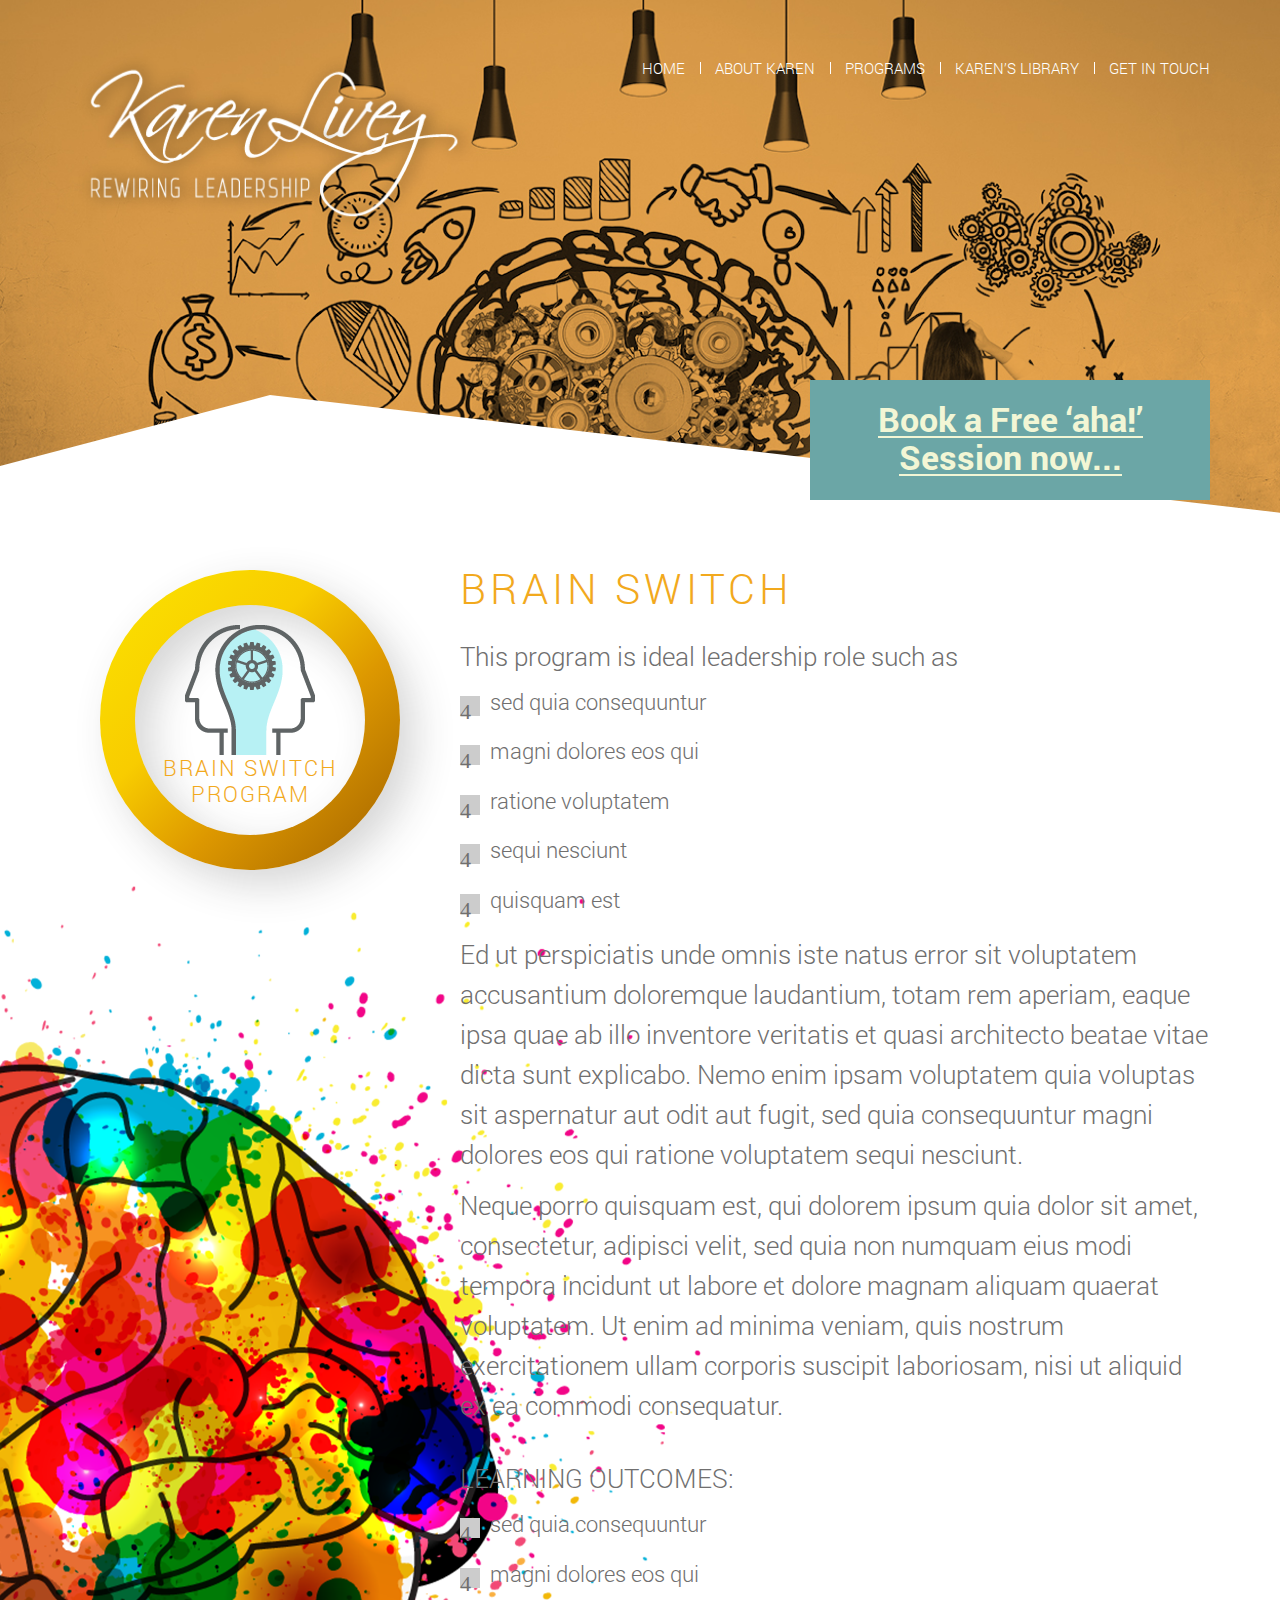
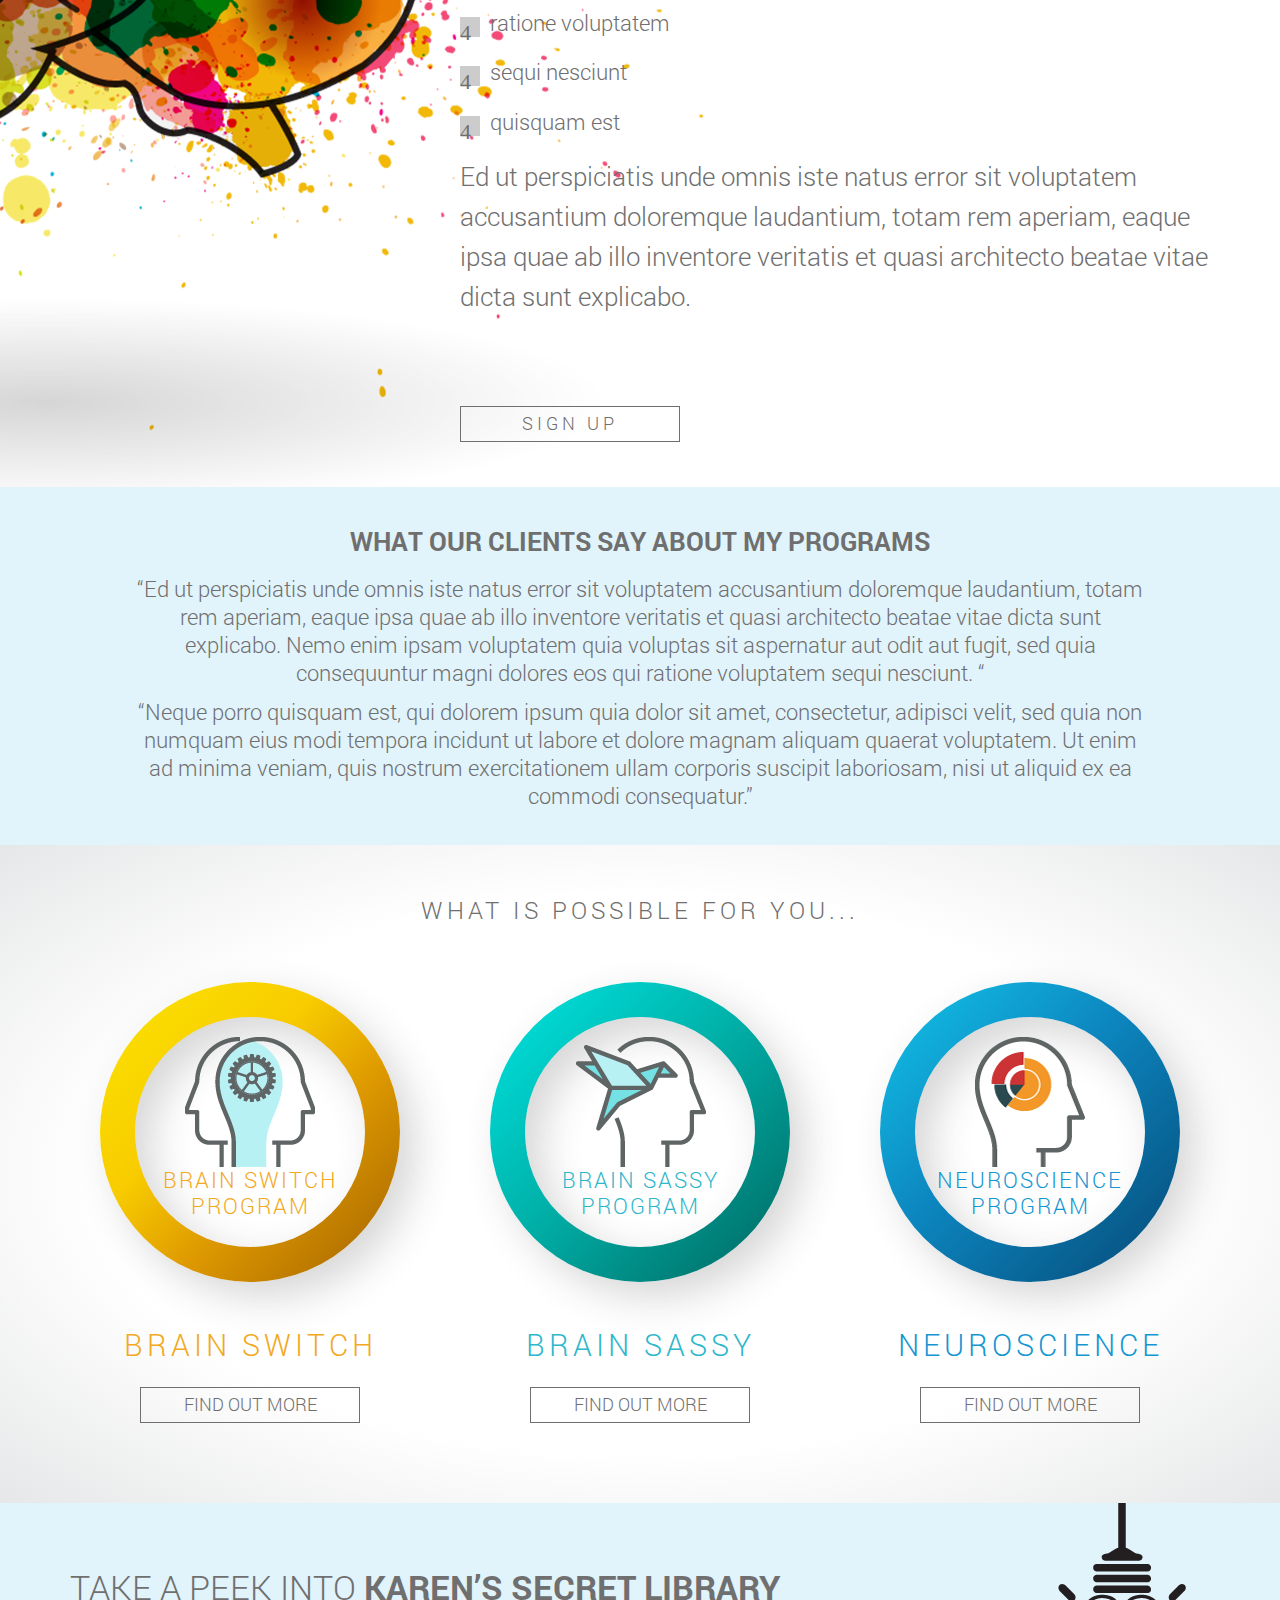
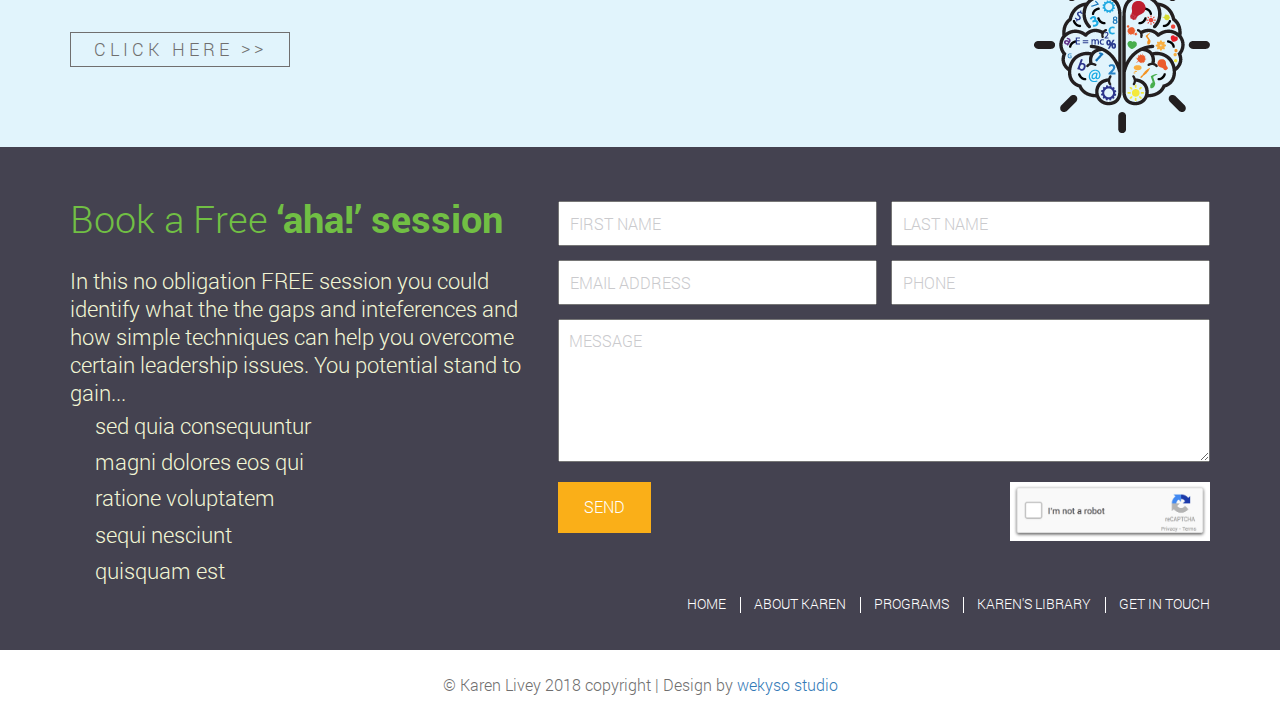
<file: programms-one.html>
<!DOCTYPE html>
<html lang="ru">

<head>

	<meta charset="utf-8">

	<title>KarenLivey</title>
	<meta name="description" content="">

	<meta http-equiv="X-UA-Compatible" content="IE=edge">
	<meta name="viewport" content="width=device-width, initial-scale=1, maximum-scale=1">

	<meta property="og:image" content="path/to/image.jpg">
	<link rel="shortcut icon" href="img/favicon/favicon.ico" type="image/x-icon">
	<link rel="apple-touch-icon" href="img/favicon/apple-touch-icon.png">
	<link rel="apple-touch-icon" sizes="72x72" href="img/favicon/apple-touch-icon-72x72.png">
	<link rel="apple-touch-icon" sizes="114x114" href="img/favicon/apple-touch-icon-114x114.png">

	<!-- Chrome, Firefox OS and Opera -->
	<meta name="theme-color" content="#000">
	<!-- Windows Phone -->
	<meta name="msapplication-navbutton-color" content="#000">
	<!-- iOS Safari -->
	<meta name="apple-mobile-web-app-status-bar-style" content="#000">

	<style>body { opacity: 0; overflow-x: hidden; } html { background-color: #fff; }</style>

	<link rel="stylesheet" href="css/bootstrap.min.css" />
	<link rel="stylesheet" href="css/main.css" />
	<link rel="stylesheet" href="css/media.css" />
	<link rel="stylesheet" href="css/fonts.css" />

</head>
<body>
	<!-- Header -->
	<header class="header default-header" style="background-image: url(img/bg-programm1.jpg);">
		<div class="container">
			<div class="row">
				<div class="col-md-4 col-sm-4">
					<a href="#" class="link-logo">
						<img src="img/logo-white.png" alt="Logo" width="415px">
					</a>
				</div>
				<div class="col-md-8 col-sm-8">
					<a href="#" class="burger-nav__list mobile-menu__open" id="click-prevent">
						<span class="stick"></span>
						<span class="stick"></span>
						<span class="stick"></span>
					</a>
					<nav class="header-nav">
						<ul class="header-nav__list mobile-menu__list">
							<li class="header-nav__item menu-item-has-children">
								<a href="#" class="header-nav__link">Home</a>
								<ul class="sub-menu">
									<li><a href="#">Sub Items Demo</a></li>
									<li><a href="#">Sub Items Demo</a></li>
									<li><a href="#">Sub Items Demo</a></li>
									<li><a href="#">Sub Items Demo</a></li>
								</ul>
							</li>
							<li class="header-nav__item">
								<a href="#" class="header-nav__link">About Karen</a>
							</li>
							<li class="header-nav__item">
								<a href="#" class="header-nav__link">Programs</a>
							</li>
							<li class="header-nav__item">
								<a href="#" class="header-nav__link">Karen’s library</a>
							</li>
							<li class="header-nav__item">
								<a href="#" class="header-nav__link">Get in touch</a>
							</li>
						</ul>
					</nav>
				</div>
			</div>
		</div>
		<div class="header-line">
			<div class="wrapper__header-line">
				<div class="header-line__top"></div>
			</div>
			<div class="container">
				<div class="book-text">
					<a href="#">
						<span>Book a Free ‘aha!’</span> <br>
						<span>Session now...</span>
					</a>
				</div>
			</div>
		</div>
	</header>
	<!-- Header End -->

	<!-- Main -->
	<main>
		<section class="programms-page page-yellow">
			<div class="container">
				<div class="row">
					<div class=" col-md-4">
						<div class="possible-item yellow">
							<div class="possible-circle">
								<div class="circle-item">
									<img src="img/neuroscience-icon1.png" alt="">
									<h4>brain switch program</h4>
								</div>
							</div>
						</div>
					</div>
					<div class="col-md-8 programm-text">
						<h1>
							BRAIN SWITCH
						</h1>
						<p>
							This program is ideal leadership role such as
						</p>
						<ul>
							<li>
								sed quia consequuntur
							</li>
							<li>
								magni dolores eos qui
							</li>
							<li>
								ratione voluptatem
							</li>
							<li>
								sequi nesciunt
							</li>
							<li>
								quisquam est 
							</li>
						</ul>
						<p>
							Ed ut perspiciatis unde omnis iste natus error sit voluptatem accusantium
							doloremque laudantium, totam rem aperiam, eaque ipsa quae ab illo
							inventore veritatis et quasi architecto beatae vitae dicta sunt explicabo. Nemo
							enim ipsam voluptatem quia voluptas sit aspernatur aut odit aut fugit, sed
							quia consequuntur magni dolores eos qui ratione voluptatem sequi nesciunt. 
						</p>
						<p>
							Neque porro quisquam est, qui dolorem ipsum quia dolor sit amet,
							consectetur, adipisci velit, sed quia non numquam eius modi tempora
							incidunt ut labore et dolore magnam aliquam quaerat voluptatem. Ut enim
							ad minima veniam, quis nostrum exercitationem ullam corporis suscipit
							laboriosam, nisi ut aliquid ex ea commodi consequatur.
						</p>
						<p></p>
						<p></p>
						<p>
							LEARNING OUTCOMES:
						</p>
						<ul>
							<li>
								sed quia consequuntur
							</li>
							<li>
								magni dolores eos qui
							</li>
							<li>
								ratione voluptatem
							</li>
							<li>
								sequi nesciunt
							</li>
							<li>
								quisquam est
							</li>
						</ul>
						<p>
							Ed ut perspiciatis unde omnis iste natus error sit voluptatem accusantium
							doloremque laudantium, totam rem aperiam, eaque ipsa quae ab illo
							inventore veritatis et quasi architecto beatae vitae dicta sunt explicabo.
						</p>
						<a href="#" class="button-style sentence-button">SIGN UP</a>
					</div>
				</div>
			</div>
		</section>
		<div class="about-programs">
			<div class="container">
				<h3>WHAT OUR CLIENTS SAY ABOUT MY PROGRAMS</h3>
				<p>
					“Ed ut perspiciatis unde omnis iste natus error sit voluptatem accusantium doloremque laudantium, totam rem aperiam, eaque ipsa quae ab illo inventore veritatis et quasi architecto beatae vitae dicta sunt explicabo. Nemo enim ipsam voluptatem quia voluptas sit aspernatur aut odit aut fugit, sed quia consequuntur magni dolores eos qui ratione voluptatem sequi nesciunt. “
				</p>
				<p>
					“Neque porro quisquam est, qui dolorem ipsum quia dolor sit amet, consectetur, adipisci velit, sed quia non numquam eius modi tempora incidunt ut labore et dolore magnam aliquam quaerat voluptatem. Ut enim ad minima veniam, quis nostrum exercitationem ullam corporis suscipit laboriosam, nisi ut aliquid ex ea commodi consequatur.”
				</p>
			</div>
		</div>
		<section class="possible clearfix">
			<div class="container"> <!-- possible-top -->
				<h2>WHAT IS POSSIBLE FOR YOU...</h2>
				<div class="row clearfix">
					<div class="col-md-4 posibl-items">
						<div class="possible-item programms-wrap yellow">
							<div class="possible-circle">
								<div class="circle-item">
									<img src="img/neuroscience-icon1.png" alt="">
									<h4>brain switch program</h4>
								</div>
							</div>
							<div class="possible-item__content programms-small">
								<h4>
									BRAIN SWITCH
								</h4>
								<a href="#" class="button-style sentence-button">FIND OUT MORE</a>
							</div>
						</div>
					</div>
					<div class="col-md-4 posibl-items">
						<div class="possible-item programms-wrap green">
							<div class="possible-circle">
								<div class="circle-item">
									<img src="img/neuroscience-icon2.png" alt="">
									<h4>BRAIN SASSY PROGRAM</h4>
								</div>
							</div>
							<div class="possible-item__content programms-small">
								<h4>
									BRAIN SASSY
								</h4>
								<a href="#" class="button-style sentence-button">FIND OUT MORE</a>
							</div>
						</div>
					</div>
					<div class="col-md-4 posibl-items">
						<div class="possible-item programms-wrap blue">
							<div class="possible-circle">
								<div class="circle-item">
									<img src="img/neuroscience-icon3.png" alt="">
									<h4>NEUROSCIENCE PROGRAM</h4>
								</div>
							</div>
							<div class="possible-item__content programms-small">
								<h4>
									NEUROSCIENCE
								</h4>
								<a href="#" class="button-style sentence-button">FIND OUT MORE</a>
							</div>
						</div>
					</div>
				</div>
			</div>
		</section>
	</main>
	<!-- Main End -->

	<!-- Footer -->
	<footer>
		<div class="sentence">
			<div class="container">
				<div class="sentence-wrapper">
					<h3>
						TAKE A PEEK INTO <strong>KAREN’S SECRET LIBRARY</strong>
					</h3>
					<a href="#" class="button-style sentence-button">CLICK HERE <span>>></span></a>
				</div>
			</div>
		</div>
		<div class="about-booking">
			<div class="container">
				<div class="row booking-form">
					<div class="col-md-5">
						<h3>Book a Free <strong>‘aha!’ session</strong></h3>
						<p>
							In this no obligation FREE session you could identify what the the gaps and inteferences and how simple techniques can help you overcome certain leadership issues. You potential stand to gain...
						</p>
						<ul>
							<li>sed quia consequuntur</li>
							<li>magni dolores eos qui</li>
							<li>ratione voluptatem</li>
							<li>sequi nesciunt</li>
							<li>quisquam est</li>
						</ul>
					</div>
					<div class="col-md-7">
						<form action="" class="form-book clearfix">
							<div class="form-item50">
								<input type="text" name="first-name" placeholder="First name" class="placeholder-style" required="">
							</div>
							<div class="form-item50">
								<input type="text" name="last-name" placeholder="Last name" class="placeholder-style">
							</div>
							<div class="form-item50">
								<input type="email" name="email" placeholder="Email address" class="placeholder-style" required="">
							</div>
							<div class="form-item50">
								<input type="phone" name="phone" placeholder="Phone" class="placeholder-style" required="">
							</div>
							<div class="form-item100">
								<textarea name="message" placeholder="Message" class="placeholder-style" required=""></textarea>
							</div>
							<div class="form-item50">
								<button class="send-footer button-style">SEND</button>
							</div>
							<div class="form-item50 text-right">
								<img src="img/recaptcha.jpg" width="200px" alt="">
							</div>
						</form>
					</div>
				</div>
			</div>
			<div class="container">
				<nav class="footer-nav">
					<ul class="nav-ul">
						<li>
							<a href="#" class="nav-link">Home</a>
						</li>
						<li>
							<a href="#" class="nav-link">About Karen</a>
						</li>
						<li>
							<a href="#" class="nav-link">Programs</a>
						</li>
						<li>
							<a href="#" class="nav-link">Karen's library</a>
						</li>
						<li>
							<a href="#" class="nav-link">Get in touch</a>
						</li>
					</ul>
				</nav>
			</div>
		</div>
		<div class="copyright">
			<div class="container">
				<p>© Karen Livey 2018 copyright | Design by <a href="#">wekyso studio</a></p>
			</div>
		</div>
	</footer>
	<!-- Footer End -->


	<div class="hidden"></div>

	<script src="libs/jquery/jquery.min.js"></script>
	<script src="libs/equalheights/jquery.equalheights.min.js"></script>
	<script src="js/common.js"></script>

</body>
</html>
</file>
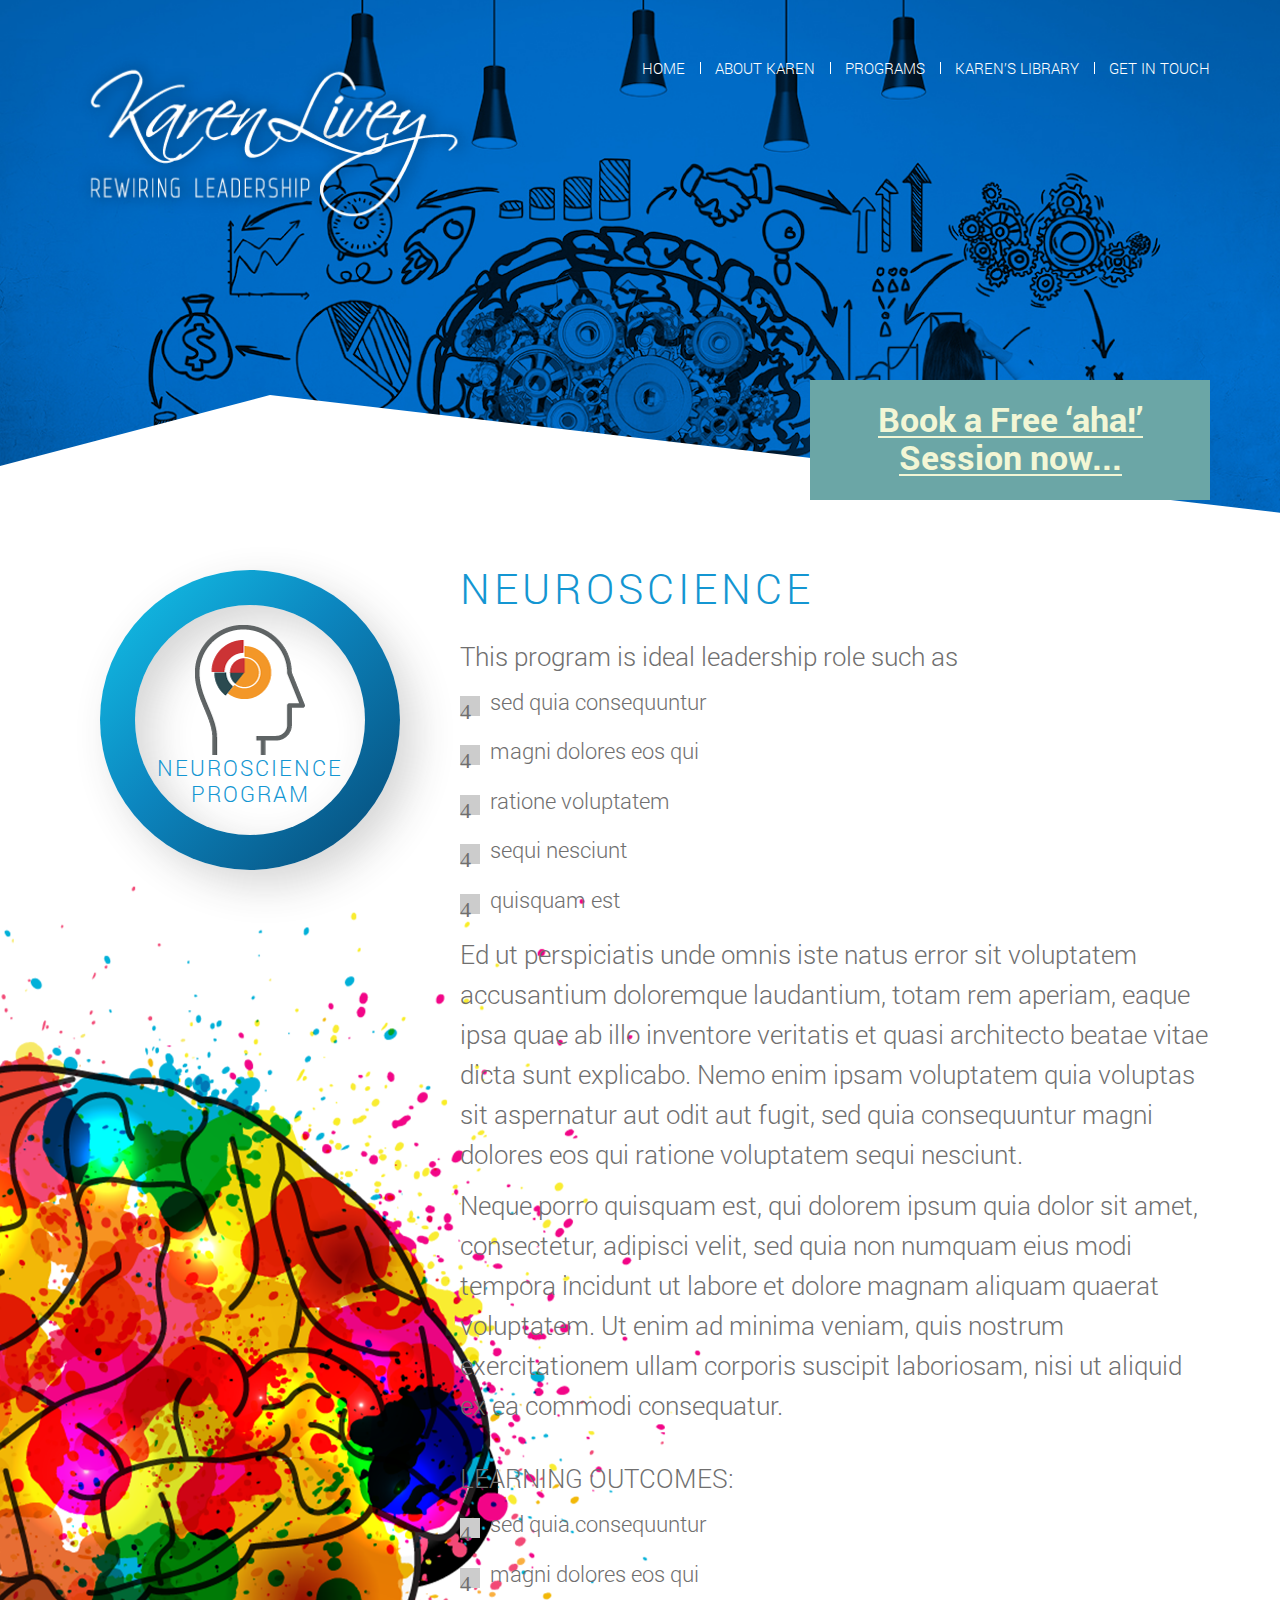
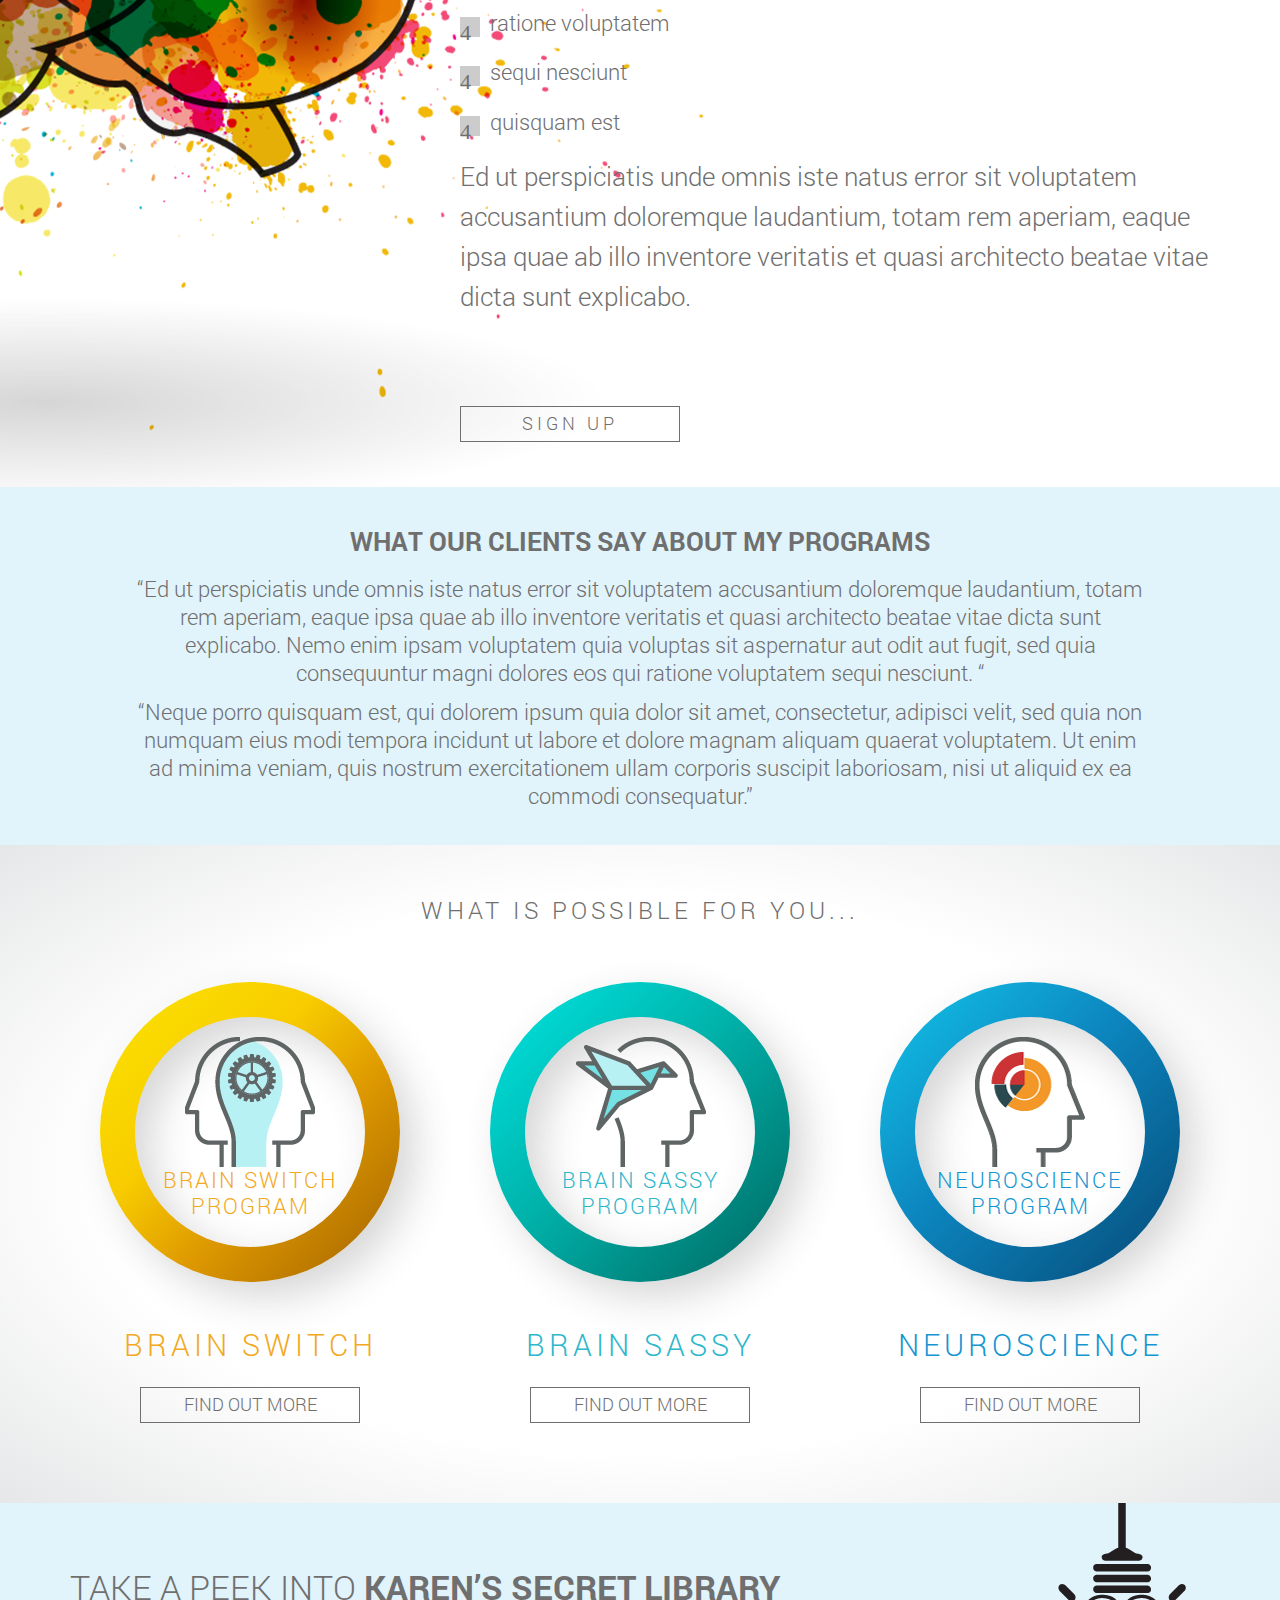
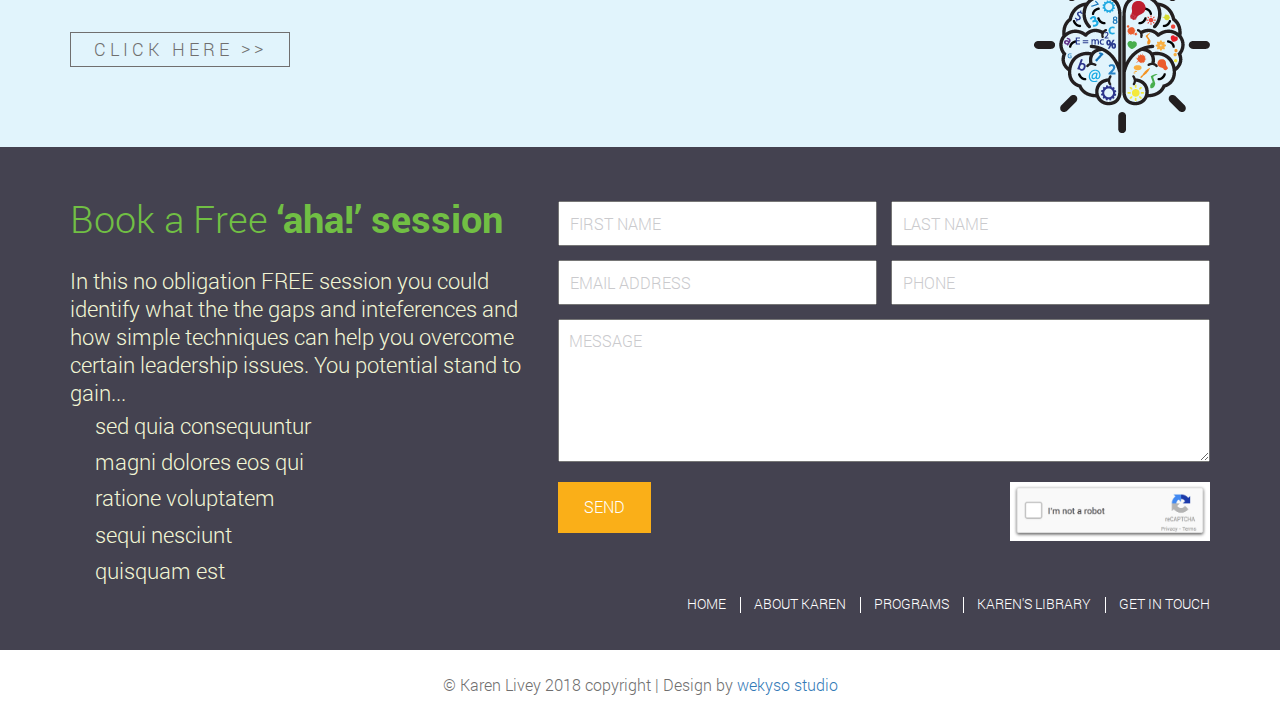
<file: programms-three.html>
<!DOCTYPE html>
<html lang="ru">

<head>

	<meta charset="utf-8">

	<title>KarenLivey</title>
	<meta name="description" content="">

	<meta http-equiv="X-UA-Compatible" content="IE=edge">
	<meta name="viewport" content="width=device-width, initial-scale=1, maximum-scale=1">

	<meta property="og:image" content="path/to/image.jpg">
	<link rel="shortcut icon" href="img/favicon/favicon.ico" type="image/x-icon">
	<link rel="apple-touch-icon" href="img/favicon/apple-touch-icon.png">
	<link rel="apple-touch-icon" sizes="72x72" href="img/favicon/apple-touch-icon-72x72.png">
	<link rel="apple-touch-icon" sizes="114x114" href="img/favicon/apple-touch-icon-114x114.png">

	<!-- Chrome, Firefox OS and Opera -->
	<meta name="theme-color" content="#000">
	<!-- Windows Phone -->
	<meta name="msapplication-navbutton-color" content="#000">
	<!-- iOS Safari -->
	<meta name="apple-mobile-web-app-status-bar-style" content="#000">

	<style>body { opacity: 0; overflow-x: hidden; } html { background-color: #fff; }</style>

	<link rel="stylesheet" href="css/bootstrap.min.css" />
	<link rel="stylesheet" href="css/main.css" />
	<link rel="stylesheet" href="css/media.css" />
	<link rel="stylesheet" href="css/fonts.css" />

</head>
<body>
	<!-- Header -->
	<header class="header default-header" style="background-image: url(img/bg-programm3.jpg);">
		<div class="container">
			<div class="row">
				<div class="col-md-4 col-sm-4">
					<a href="#" class="link-logo">
						<img src="img/logo-white.png" alt="Logo" width="415px">
					</a>
				</div>
				<div class="col-md-8 col-sm-8">
					<a href="#" class="burger-nav__list mobile-menu__open" id="click-prevent">
						<span class="stick"></span>
						<span class="stick"></span>
						<span class="stick"></span>
					</a>
					<nav class="header-nav">
						<ul class="header-nav__list mobile-menu__list">
							<li class="header-nav__item menu-item-has-children">
								<a href="#" class="header-nav__link">Home</a>
								<ul class="sub-menu">
									<li><a href="#">Sub Items Demo</a></li>
									<li><a href="#">Sub Items Demo</a></li>
									<li><a href="#">Sub Items Demo</a></li>
									<li><a href="#">Sub Items Demo</a></li>
								</ul>
							</li>
							<li class="header-nav__item">
								<a href="#" class="header-nav__link">About Karen</a>
							</li>
							<li class="header-nav__item">
								<a href="#" class="header-nav__link">Programs</a>
							</li>
							<li class="header-nav__item">
								<a href="#" class="header-nav__link">Karen’s library</a>
							</li>
							<li class="header-nav__item">
								<a href="#" class="header-nav__link">Get in touch</a>
							</li>
						</ul>
					</nav>
				</div>
			</div>
		</div>
		<div class="header-line">
			<div class="wrapper__header-line">
				<div class="header-line__top"></div>
			</div>
			<div class="container">
				<div class="book-text">
					<a href="#">
						<span>Book a Free ‘aha!’</span> <br>
						<span>Session now...</span>
					</a>
				</div>
			</div>
		</div>
	</header>
	<!-- Header End -->

	<!-- Main -->
	<main>
		<section class="programms-page page-blue">
			<div class="container">
				<div class="row">
					<div class=" col-md-4">
						<div class="possible-item blue">
							<div class="possible-circle">
								<div class="circle-item">
									<img src="img/neuroscience-icon3.png" alt="">
									<h4>NEUROSCIENCE PROGRAM</h4>
								</div>
							</div>
						</div>
					</div>
					<div class="col-md-8 programm-text">
						<h1>
							NEUROSCIENCE
						</h1>
						<p>
							This program is ideal leadership role such as
						</p>
						<ul>
							<li>
								sed quia consequuntur
							</li>
							<li>
								magni dolores eos qui
							</li>
							<li>
								ratione voluptatem
							</li>
							<li>
								sequi nesciunt
							</li>
							<li>
								quisquam est 
							</li>
						</ul>
						<p>
							Ed ut perspiciatis unde omnis iste natus error sit voluptatem accusantium
							doloremque laudantium, totam rem aperiam, eaque ipsa quae ab illo
							inventore veritatis et quasi architecto beatae vitae dicta sunt explicabo. Nemo
							enim ipsam voluptatem quia voluptas sit aspernatur aut odit aut fugit, sed
							quia consequuntur magni dolores eos qui ratione voluptatem sequi nesciunt. 
						</p>
						<p>
							Neque porro quisquam est, qui dolorem ipsum quia dolor sit amet,
							consectetur, adipisci velit, sed quia non numquam eius modi tempora
							incidunt ut labore et dolore magnam aliquam quaerat voluptatem. Ut enim
							ad minima veniam, quis nostrum exercitationem ullam corporis suscipit
							laboriosam, nisi ut aliquid ex ea commodi consequatur.
						</p>
						<p></p>
						<p></p>
						<p>
							LEARNING OUTCOMES:
						</p>
						<ul>
							<li>
								sed quia consequuntur
							</li>
							<li>
								magni dolores eos qui
							</li>
							<li>
								ratione voluptatem
							</li>
							<li>
								sequi nesciunt
							</li>
							<li>
								quisquam est
							</li>
						</ul>
						<p>
							Ed ut perspiciatis unde omnis iste natus error sit voluptatem accusantium
							doloremque laudantium, totam rem aperiam, eaque ipsa quae ab illo
							inventore veritatis et quasi architecto beatae vitae dicta sunt explicabo.
						</p>
						<a href="#" class="button-style sentence-button">SIGN UP</a>
					</div>
				</div>
			</div>
		</section>
		<div class="about-programs">
			<div class="container">
				<h3>WHAT OUR CLIENTS SAY ABOUT MY PROGRAMS</h3>
				<p>
					“Ed ut perspiciatis unde omnis iste natus error sit voluptatem accusantium doloremque laudantium, totam rem aperiam, eaque ipsa quae ab illo inventore veritatis et quasi architecto beatae vitae dicta sunt explicabo. Nemo enim ipsam voluptatem quia voluptas sit aspernatur aut odit aut fugit, sed quia consequuntur magni dolores eos qui ratione voluptatem sequi nesciunt. “
				</p>
				<p>
					“Neque porro quisquam est, qui dolorem ipsum quia dolor sit amet, consectetur, adipisci velit, sed quia non numquam eius modi tempora incidunt ut labore et dolore magnam aliquam quaerat voluptatem. Ut enim ad minima veniam, quis nostrum exercitationem ullam corporis suscipit laboriosam, nisi ut aliquid ex ea commodi consequatur.”
				</p>
			</div>
		</div>
		<section class="possible clearfix">
			<div class="container"> <!-- possible-top -->
				<h2>WHAT IS POSSIBLE FOR YOU...</h2>
				<div class="row clearfix">
					<div class="col-md-4 posibl-items">
						<div class="possible-item programms-wrap yellow">
							<div class="possible-circle">
								<div class="circle-item">
									<img src="img/neuroscience-icon1.png" alt="">
									<h4>brain switch program</h4>
								</div>
							</div>
							<div class="possible-item__content programms-small">
								<h4>
									BRAIN SWITCH
								</h4>
								<a href="#" class="button-style sentence-button">FIND OUT MORE</a>
							</div>
						</div>
					</div>
					<div class="col-md-4 posibl-items">
						<div class="possible-item programms-wrap green">
							<div class="possible-circle">
								<div class="circle-item">
									<img src="img/neuroscience-icon2.png" alt="">
									<h4>BRAIN SASSY PROGRAM</h4>
								</div>
							</div>
							<div class="possible-item__content programms-small">
								<h4>
									BRAIN SASSY
								</h4>
								<a href="#" class="button-style sentence-button">FIND OUT MORE</a>
							</div>
						</div>
					</div>
					<div class="col-md-4 posibl-items">
						<div class="possible-item programms-wrap blue">
							<div class="possible-circle">
								<div class="circle-item">
									<img src="img/neuroscience-icon3.png" alt="">
									<h4>NEUROSCIENCE PROGRAM</h4>
								</div>
							</div>
							<div class="possible-item__content programms-small">
								<h4>
									NEUROSCIENCE
								</h4>
								<a href="#" class="button-style sentence-button">FIND OUT MORE</a>
							</div>
						</div>
					</div>
				</div>
			</div>
		</section>
	</main>
	<!-- Main End -->

	<!-- Footer -->
	<footer>
		<div class="sentence">
			<div class="container">
				<div class="sentence-wrapper">
					<h3>
						TAKE A PEEK INTO <strong>KAREN’S SECRET LIBRARY</strong>
					</h3>
					<a href="#" class="button-style sentence-button">CLICK HERE <span>>></span></a>
				</div>
			</div>
		</div>
		<div class="about-booking">
			<div class="container">
				<div class="row booking-form">
					<div class="col-md-5">
						<h3>Book a Free <strong>‘aha!’ session</strong></h3>
						<p>
							In this no obligation FREE session you could identify what the the gaps and inteferences and how simple techniques can help you overcome certain leadership issues. You potential stand to gain...
						</p>
						<ul>
							<li>sed quia consequuntur</li>
							<li>magni dolores eos qui</li>
							<li>ratione voluptatem</li>
							<li>sequi nesciunt</li>
							<li>quisquam est</li>
						</ul>
					</div>
					<div class="col-md-7">
						<form action="" class="form-book clearfix">
							<div class="form-item50">
								<input type="text" name="first-name" placeholder="First name" class="placeholder-style" required="">
							</div>
							<div class="form-item50">
								<input type="text" name="last-name" placeholder="Last name" class="placeholder-style">
							</div>
							<div class="form-item50">
								<input type="email" name="email" placeholder="Email address" class="placeholder-style" required="">
							</div>
							<div class="form-item50">
								<input type="phone" name="phone" placeholder="Phone" class="placeholder-style" required="">
							</div>
							<div class="form-item100">
								<textarea name="message" placeholder="Message" class="placeholder-style" required=""></textarea>
							</div>
							<div class="form-item50">
								<button class="send-footer button-style">SEND</button>
							</div>
							<div class="form-item50 text-right">
								<img src="img/recaptcha.jpg" width="200px" alt="">
							</div>
						</form>
					</div>
				</div>
			</div>
			<div class="container">
				<nav class="footer-nav">
					<ul class="nav-ul">
						<li>
							<a href="#" class="nav-link">Home</a>
						</li>
						<li>
							<a href="#" class="nav-link">About Karen</a>
						</li>
						<li>
							<a href="#" class="nav-link">Programs</a>
						</li>
						<li>
							<a href="#" class="nav-link">Karen's library</a>
						</li>
						<li>
							<a href="#" class="nav-link">Get in touch</a>
						</li>
					</ul>
				</nav>
			</div>
		</div>
		<div class="copyright">
			<div class="container">
				<p>© Karen Livey 2018 copyright | Design by <a href="#">wekyso studio</a></p>
			</div>
		</div>
	</footer>
	<!-- Footer End -->


	<div class="hidden"></div>

	<script src="libs/jquery/jquery.min.js"></script>
	<script src="libs/equalheights/jquery.equalheights.min.js"></script>
	<script src="js/common.js"></script>

</body>
</html>
</file>
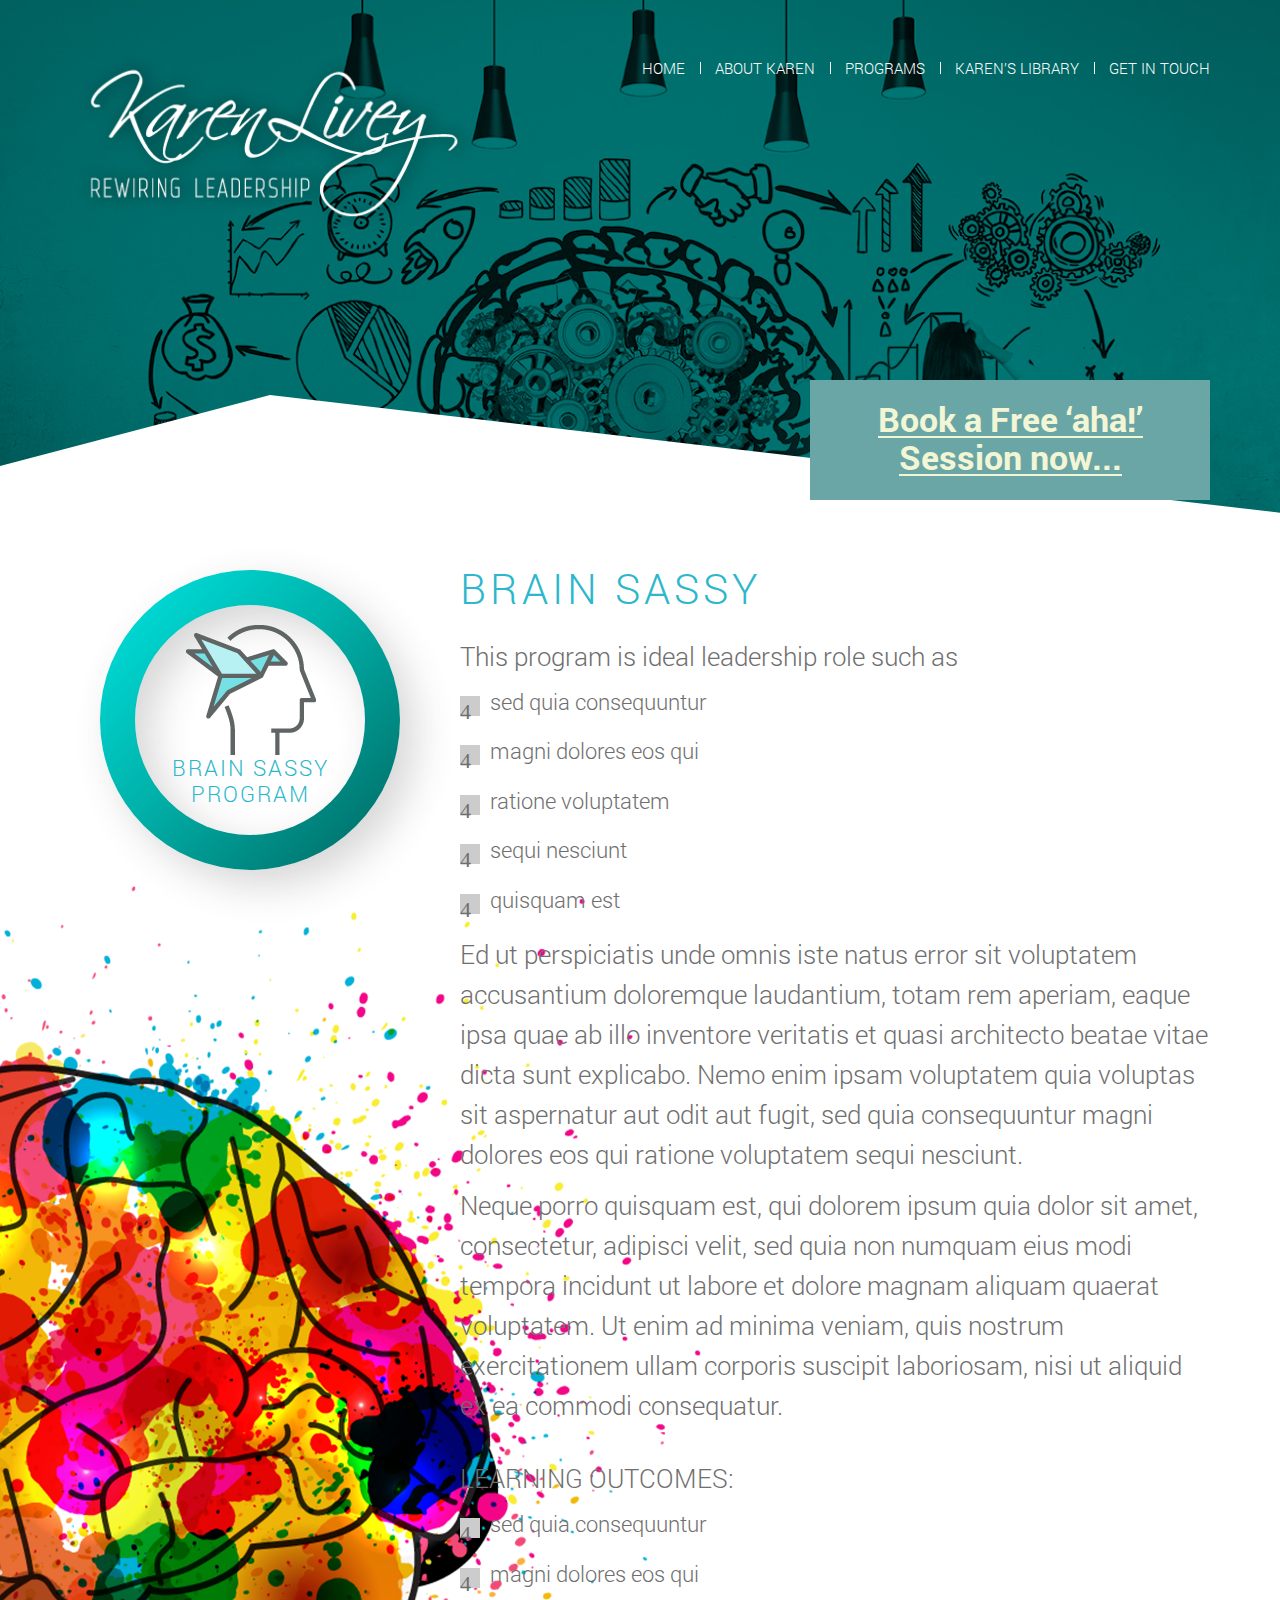
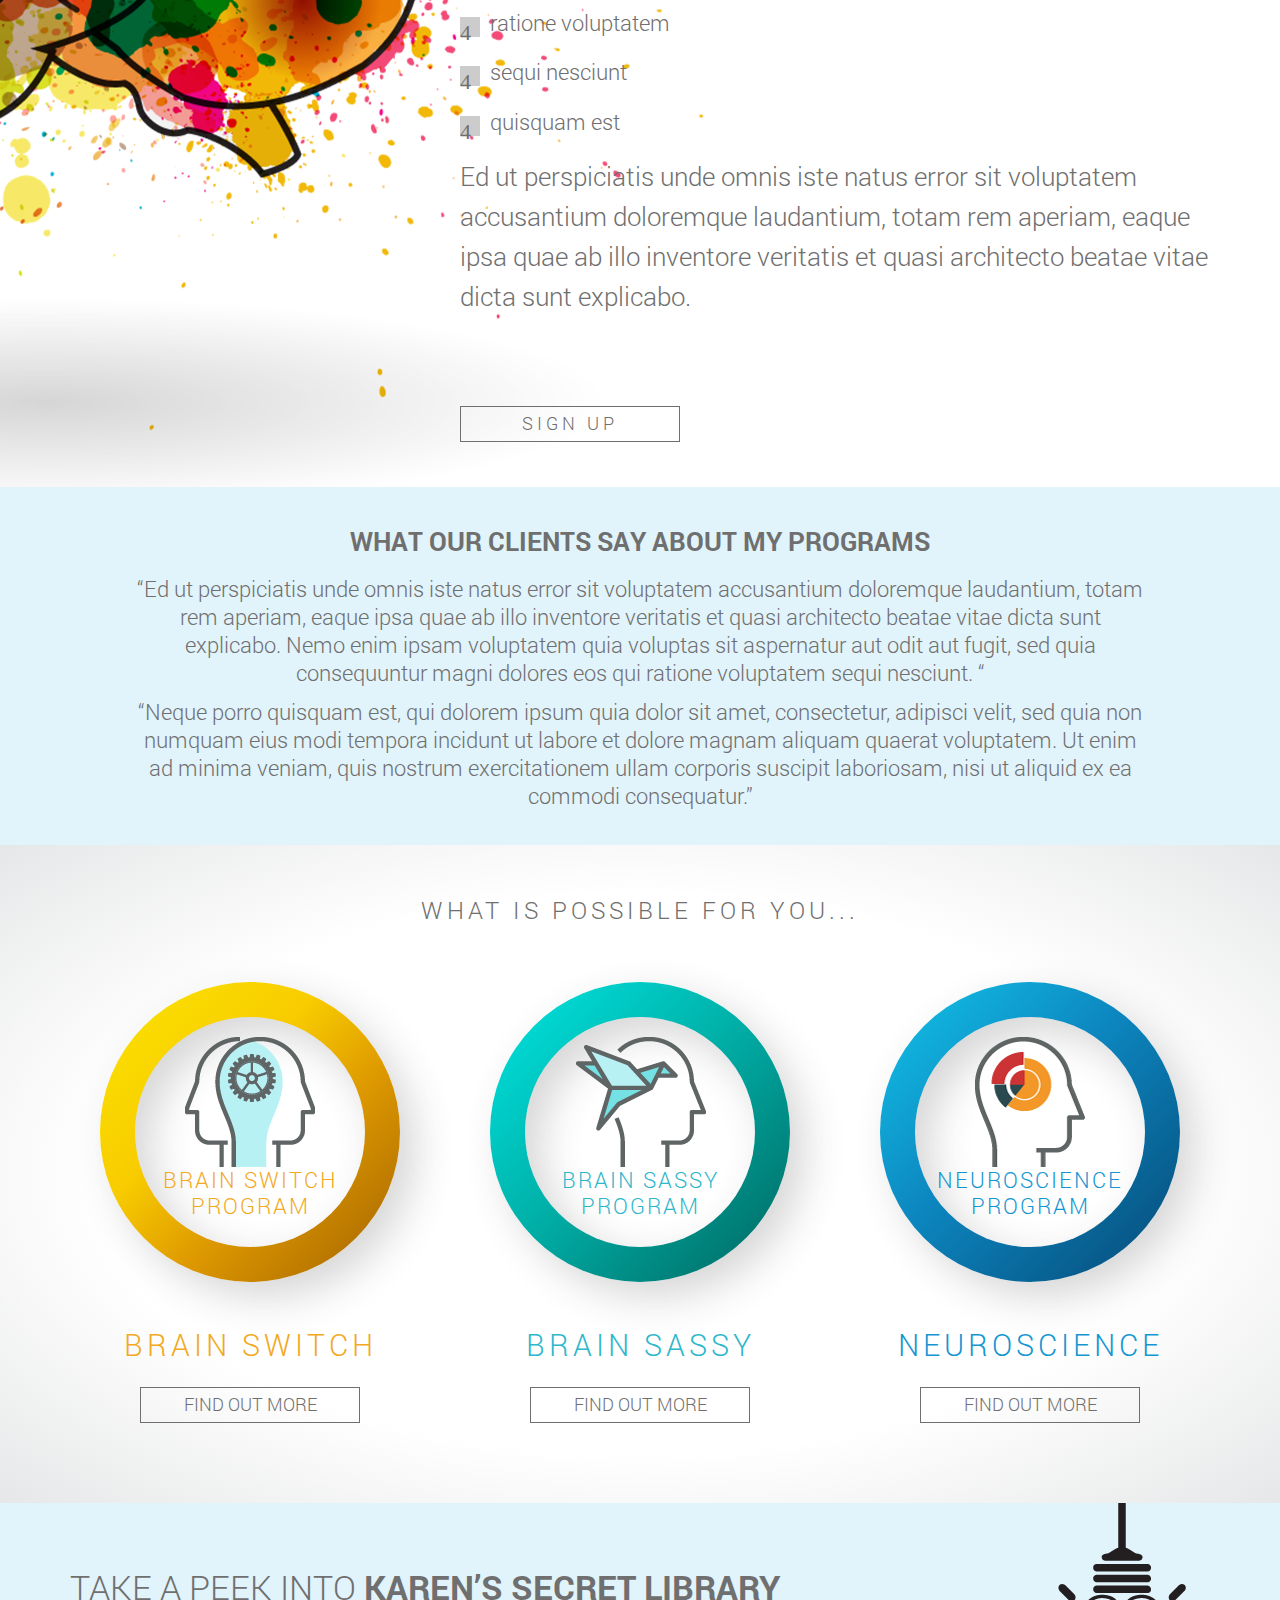
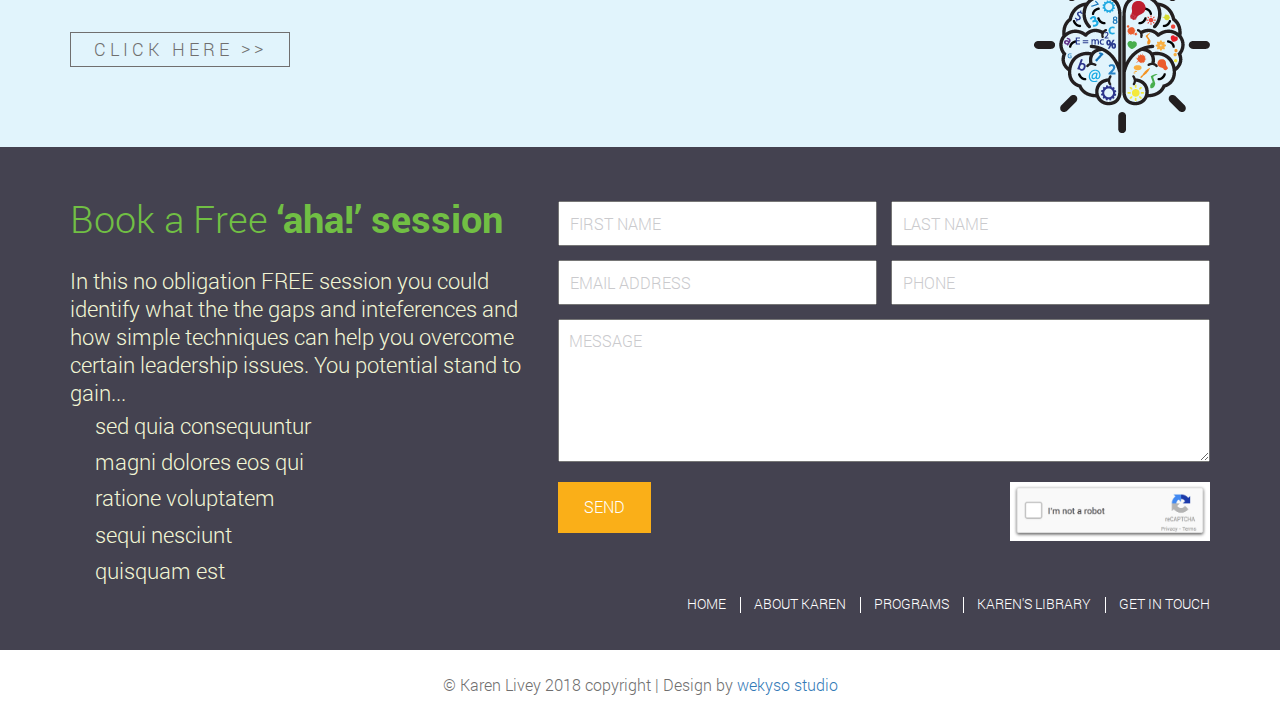
<file: programms-two.html>
<!DOCTYPE html>
<html lang="ru">

<head>

	<meta charset="utf-8">

	<title>KarenLivey</title>
	<meta name="description" content="">

	<meta http-equiv="X-UA-Compatible" content="IE=edge">
	<meta name="viewport" content="width=device-width, initial-scale=1, maximum-scale=1">

	<meta property="og:image" content="path/to/image.jpg">
	<link rel="shortcut icon" href="img/favicon/favicon.ico" type="image/x-icon">
	<link rel="apple-touch-icon" href="img/favicon/apple-touch-icon.png">
	<link rel="apple-touch-icon" sizes="72x72" href="img/favicon/apple-touch-icon-72x72.png">
	<link rel="apple-touch-icon" sizes="114x114" href="img/favicon/apple-touch-icon-114x114.png">

	<!-- Chrome, Firefox OS and Opera -->
	<meta name="theme-color" content="#000">
	<!-- Windows Phone -->
	<meta name="msapplication-navbutton-color" content="#000">
	<!-- iOS Safari -->
	<meta name="apple-mobile-web-app-status-bar-style" content="#000">

	<style>body { opacity: 0; overflow-x: hidden; } html { background-color: #fff; }</style>

	<link rel="stylesheet" href="css/bootstrap.min.css" />
	<link rel="stylesheet" href="css/main.css" />
	<link rel="stylesheet" href="css/media.css" />
	<link rel="stylesheet" href="css/fonts.css" />

</head>
<body>
	<!-- Header -->
	<header class="header default-header" style="background-image: url(img/bg-programm2.jpg);">
		<div class="container">
			<div class="row">
				<div class="col-md-4 col-sm-4">
					<a href="#" class="link-logo">
						<img src="img/logo-white.png" alt="Logo" width="415px">
					</a>
				</div>
				<div class="col-md-8 col-sm-8">
					<a href="#" class="burger-nav__list mobile-menu__open" id="click-prevent">
						<span class="stick"></span>
						<span class="stick"></span>
						<span class="stick"></span>
					</a>
					<nav class="header-nav">
						<ul class="header-nav__list mobile-menu__list">
							<li class="header-nav__item menu-item-has-children">
								<a href="#" class="header-nav__link">Home</a>
								<ul class="sub-menu">
									<li><a href="#">Sub Items Demo</a></li>
									<li><a href="#">Sub Items Demo</a></li>
									<li><a href="#">Sub Items Demo</a></li>
									<li><a href="#">Sub Items Demo</a></li>
								</ul>
							</li>
							<li class="header-nav__item">
								<a href="#" class="header-nav__link">About Karen</a>
							</li>
							<li class="header-nav__item">
								<a href="#" class="header-nav__link">Programs</a>
							</li>
							<li class="header-nav__item">
								<a href="#" class="header-nav__link">Karen’s library</a>
							</li>
							<li class="header-nav__item">
								<a href="#" class="header-nav__link">Get in touch</a>
							</li>
						</ul>
					</nav>
				</div>
			</div>
		</div>
		<div class="header-line">
			<div class="wrapper__header-line">
				<div class="header-line__top"></div>
			</div>
			<div class="container">
				<div class="book-text">
					<a href="#">
						<span>Book a Free ‘aha!’</span> <br>
						<span>Session now...</span>
					</a>
				</div>
			</div>
		</div>
	</header>
	<!-- Header End -->

	<!-- Main -->
	<main>
		<section class="programms-page page-green">
			<div class="container">
				<div class="row">
					<div class=" col-md-4">
						<div class="possible-item green">
							<div class="possible-circle">
								<div class="circle-item">
									<img src="img/neuroscience-icon2.png" alt="">
									<h4>BRAIN SASSY PROGRAM</h4>
								</div>
							</div>
						</div>
					</div>
					<div class="col-md-8 programm-text">
						<h1>
							BRAIN SASSY
						</h1>
						<p>
							This program is ideal leadership role such as
						</p>
						<ul>
							<li>
								sed quia consequuntur
							</li>
							<li>
								magni dolores eos qui
							</li>
							<li>
								ratione voluptatem
							</li>
							<li>
								sequi nesciunt
							</li>
							<li>
								quisquam est 
							</li>
						</ul>
						<p>
							Ed ut perspiciatis unde omnis iste natus error sit voluptatem accusantium
							doloremque laudantium, totam rem aperiam, eaque ipsa quae ab illo
							inventore veritatis et quasi architecto beatae vitae dicta sunt explicabo. Nemo
							enim ipsam voluptatem quia voluptas sit aspernatur aut odit aut fugit, sed
							quia consequuntur magni dolores eos qui ratione voluptatem sequi nesciunt. 
						</p>
						<p>
							Neque porro quisquam est, qui dolorem ipsum quia dolor sit amet,
							consectetur, adipisci velit, sed quia non numquam eius modi tempora
							incidunt ut labore et dolore magnam aliquam quaerat voluptatem. Ut enim
							ad minima veniam, quis nostrum exercitationem ullam corporis suscipit
							laboriosam, nisi ut aliquid ex ea commodi consequatur.
						</p>
						<p></p>
						<p></p>
						<p>
							LEARNING OUTCOMES:
						</p>
						<ul>
							<li>
								sed quia consequuntur
							</li>
							<li>
								magni dolores eos qui
							</li>
							<li>
								ratione voluptatem
							</li>
							<li>
								sequi nesciunt
							</li>
							<li>
								quisquam est
							</li>
						</ul>
						<p>
							Ed ut perspiciatis unde omnis iste natus error sit voluptatem accusantium
							doloremque laudantium, totam rem aperiam, eaque ipsa quae ab illo
							inventore veritatis et quasi architecto beatae vitae dicta sunt explicabo.
						</p>
						<a href="#" class="button-style sentence-button">SIGN UP</a>
					</div>
				</div>
			</div>
		</section>
		<div class="about-programs">
			<div class="container">
				<h3>WHAT OUR CLIENTS SAY ABOUT MY PROGRAMS</h3>
				<p>
					“Ed ut perspiciatis unde omnis iste natus error sit voluptatem accusantium doloremque laudantium, totam rem aperiam, eaque ipsa quae ab illo inventore veritatis et quasi architecto beatae vitae dicta sunt explicabo. Nemo enim ipsam voluptatem quia voluptas sit aspernatur aut odit aut fugit, sed quia consequuntur magni dolores eos qui ratione voluptatem sequi nesciunt. “
				</p>
				<p>
					“Neque porro quisquam est, qui dolorem ipsum quia dolor sit amet, consectetur, adipisci velit, sed quia non numquam eius modi tempora incidunt ut labore et dolore magnam aliquam quaerat voluptatem. Ut enim ad minima veniam, quis nostrum exercitationem ullam corporis suscipit laboriosam, nisi ut aliquid ex ea commodi consequatur.”
				</p>
			</div>
		</div>
		<section class="possible clearfix">
			<div class="container"> <!-- possible-top -->
				<h2>WHAT IS POSSIBLE FOR YOU...</h2>
				<div class="row clearfix">
					<div class="col-md-4 posibl-items">
						<div class="possible-item programms-wrap yellow">
							<div class="possible-circle">
								<div class="circle-item">
									<img src="img/neuroscience-icon1.png" alt="">
									<h4>brain switch program</h4>
								</div>
							</div>
							<div class="possible-item__content programms-small">
								<h4>
									BRAIN SWITCH
								</h4>
								<a href="#" class="button-style sentence-button">FIND OUT MORE</a>
							</div>
						</div>
					</div>
					<div class="col-md-4 posibl-items">
						<div class="possible-item programms-wrap green">
							<div class="possible-circle">
								<div class="circle-item">
									<img src="img/neuroscience-icon2.png" alt="">
									<h4>BRAIN SASSY PROGRAM</h4>
								</div>
							</div>
							<div class="possible-item__content programms-small">
								<h4>
									BRAIN SASSY
								</h4>
								<a href="#" class="button-style sentence-button">FIND OUT MORE</a>
							</div>
						</div>
					</div>
					<div class="col-md-4 posibl-items">
						<div class="possible-item programms-wrap blue">
							<div class="possible-circle">
								<div class="circle-item">
									<img src="img/neuroscience-icon3.png" alt="">
									<h4>NEUROSCIENCE PROGRAM</h4>
								</div>
							</div>
							<div class="possible-item__content programms-small">
								<h4>
									NEUROSCIENCE
								</h4>
								<a href="#" class="button-style sentence-button">FIND OUT MORE</a>
							</div>
						</div>
					</div>
				</div>
			</div>
		</section>
	</main>
	<!-- Main End -->

	<!-- Footer -->
	<footer>
		<div class="sentence">
			<div class="container">
				<div class="sentence-wrapper">
					<h3>
						TAKE A PEEK INTO <strong>KAREN’S SECRET LIBRARY</strong>
					</h3>
					<a href="#" class="button-style sentence-button">CLICK HERE <span>>></span></a>
				</div>
			</div>
		</div>
		<div class="about-booking">
			<div class="container">
				<div class="row booking-form">
					<div class="col-md-5">
						<h3>Book a Free <strong>‘aha!’ session</strong></h3>
						<p>
							In this no obligation FREE session you could identify what the the gaps and inteferences and how simple techniques can help you overcome certain leadership issues. You potential stand to gain...
						</p>
						<ul>
							<li>sed quia consequuntur</li>
							<li>magni dolores eos qui</li>
							<li>ratione voluptatem</li>
							<li>sequi nesciunt</li>
							<li>quisquam est</li>
						</ul>
					</div>
					<div class="col-md-7">
						<form action="" class="form-book clearfix">
							<div class="form-item50">
								<input type="text" name="first-name" placeholder="First name" class="placeholder-style" required="">
							</div>
							<div class="form-item50">
								<input type="text" name="last-name" placeholder="Last name" class="placeholder-style">
							</div>
							<div class="form-item50">
								<input type="email" name="email" placeholder="Email address" class="placeholder-style" required="">
							</div>
							<div class="form-item50">
								<input type="phone" name="phone" placeholder="Phone" class="placeholder-style" required="">
							</div>
							<div class="form-item100">
								<textarea name="message" placeholder="Message" class="placeholder-style" required=""></textarea>
							</div>
							<div class="form-item50">
								<button class="send-footer button-style">SEND</button>
							</div>
							<div class="form-item50 text-right">
								<img src="img/recaptcha.jpg" width="200px" alt="">
							</div>
						</form>
					</div>
				</div>
			</div>
			<div class="container">
				<nav class="footer-nav">
					<ul class="nav-ul">
						<li>
							<a href="#" class="nav-link">Home</a>
						</li>
						<li>
							<a href="#" class="nav-link">About Karen</a>
						</li>
						<li>
							<a href="#" class="nav-link">Programs</a>
						</li>
						<li>
							<a href="#" class="nav-link">Karen's library</a>
						</li>
						<li>
							<a href="#" class="nav-link">Get in touch</a>
						</li>
					</ul>
				</nav>
			</div>
		</div>
		<div class="copyright">
			<div class="container">
				<p>© Karen Livey 2018 copyright | Design by <a href="#">wekyso studio</a></p>
			</div>
		</div>
	</footer>
	<!-- Footer End -->


	<div class="hidden"></div>

	<script src="libs/jquery/jquery.min.js"></script>
	<script src="libs/equalheights/jquery.equalheights.min.js"></script>
	<script src="js/common.js"></script>

</body>
</html>
</file>
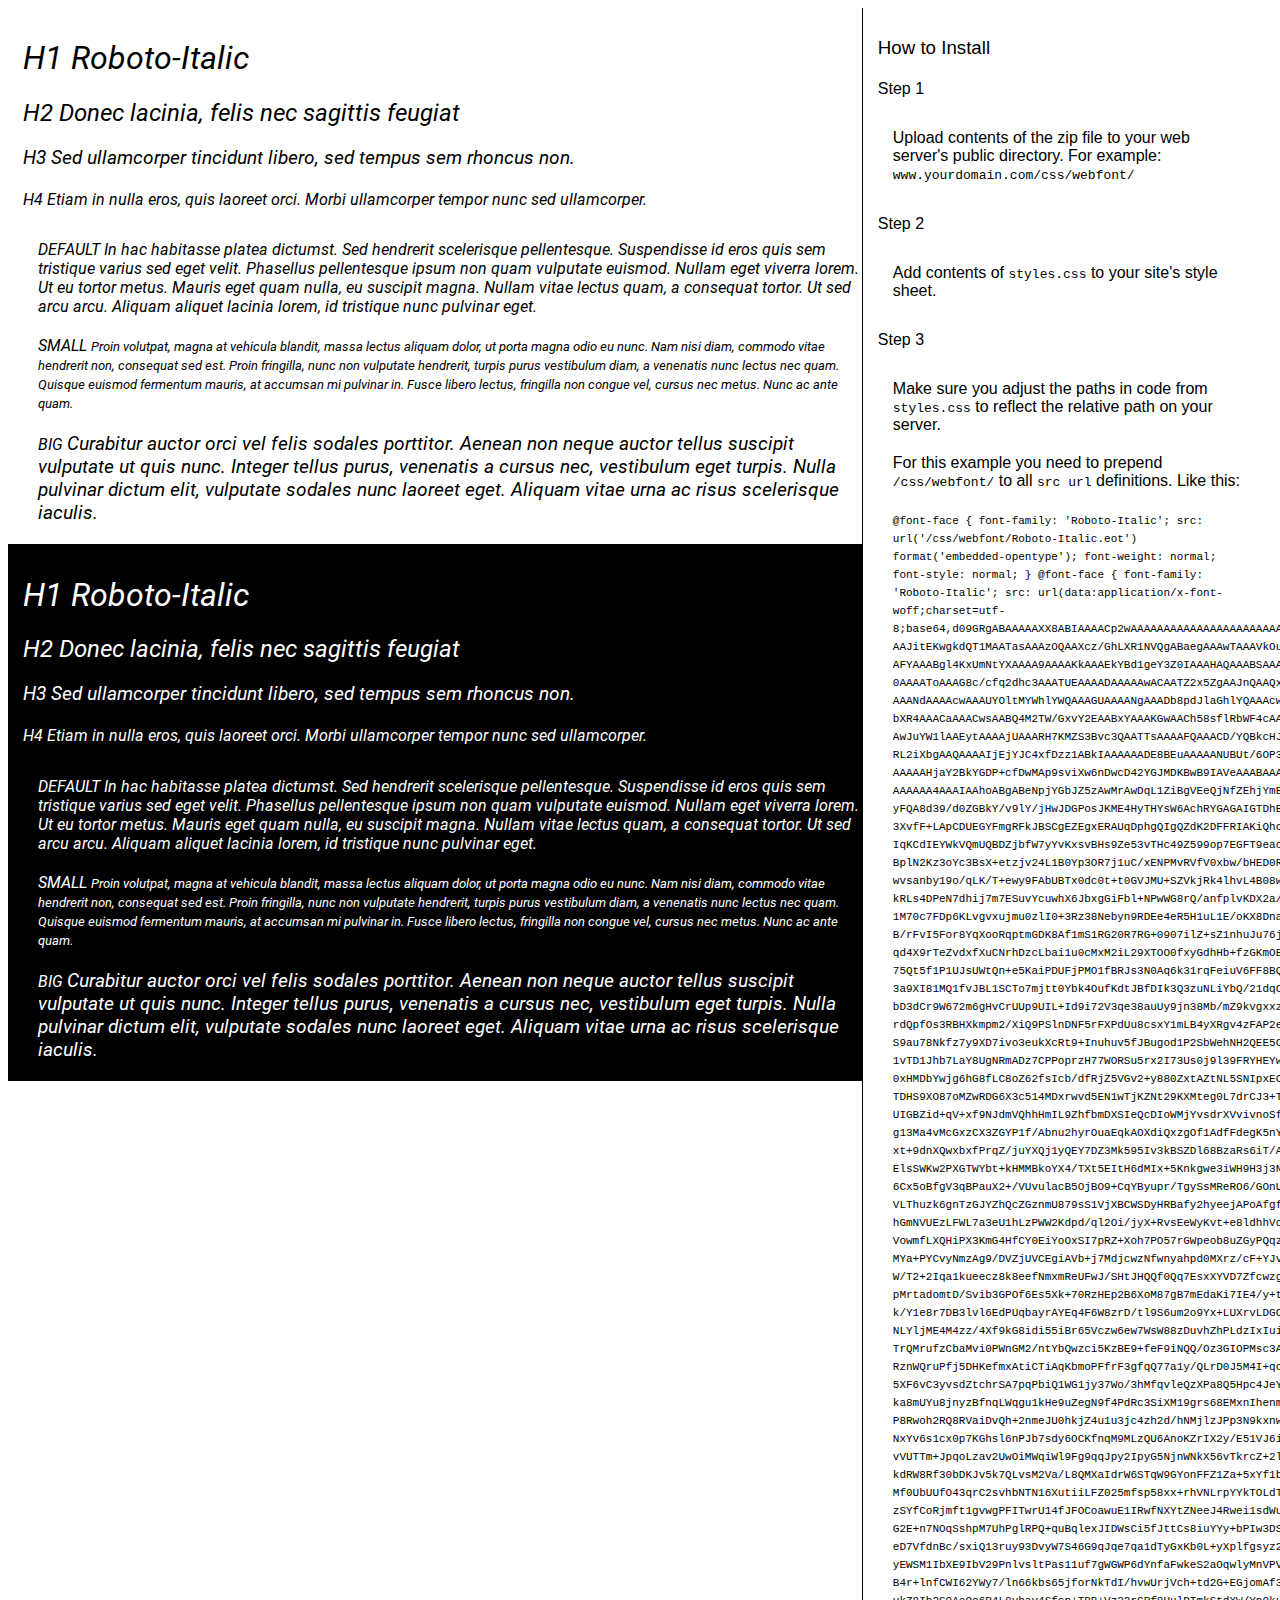
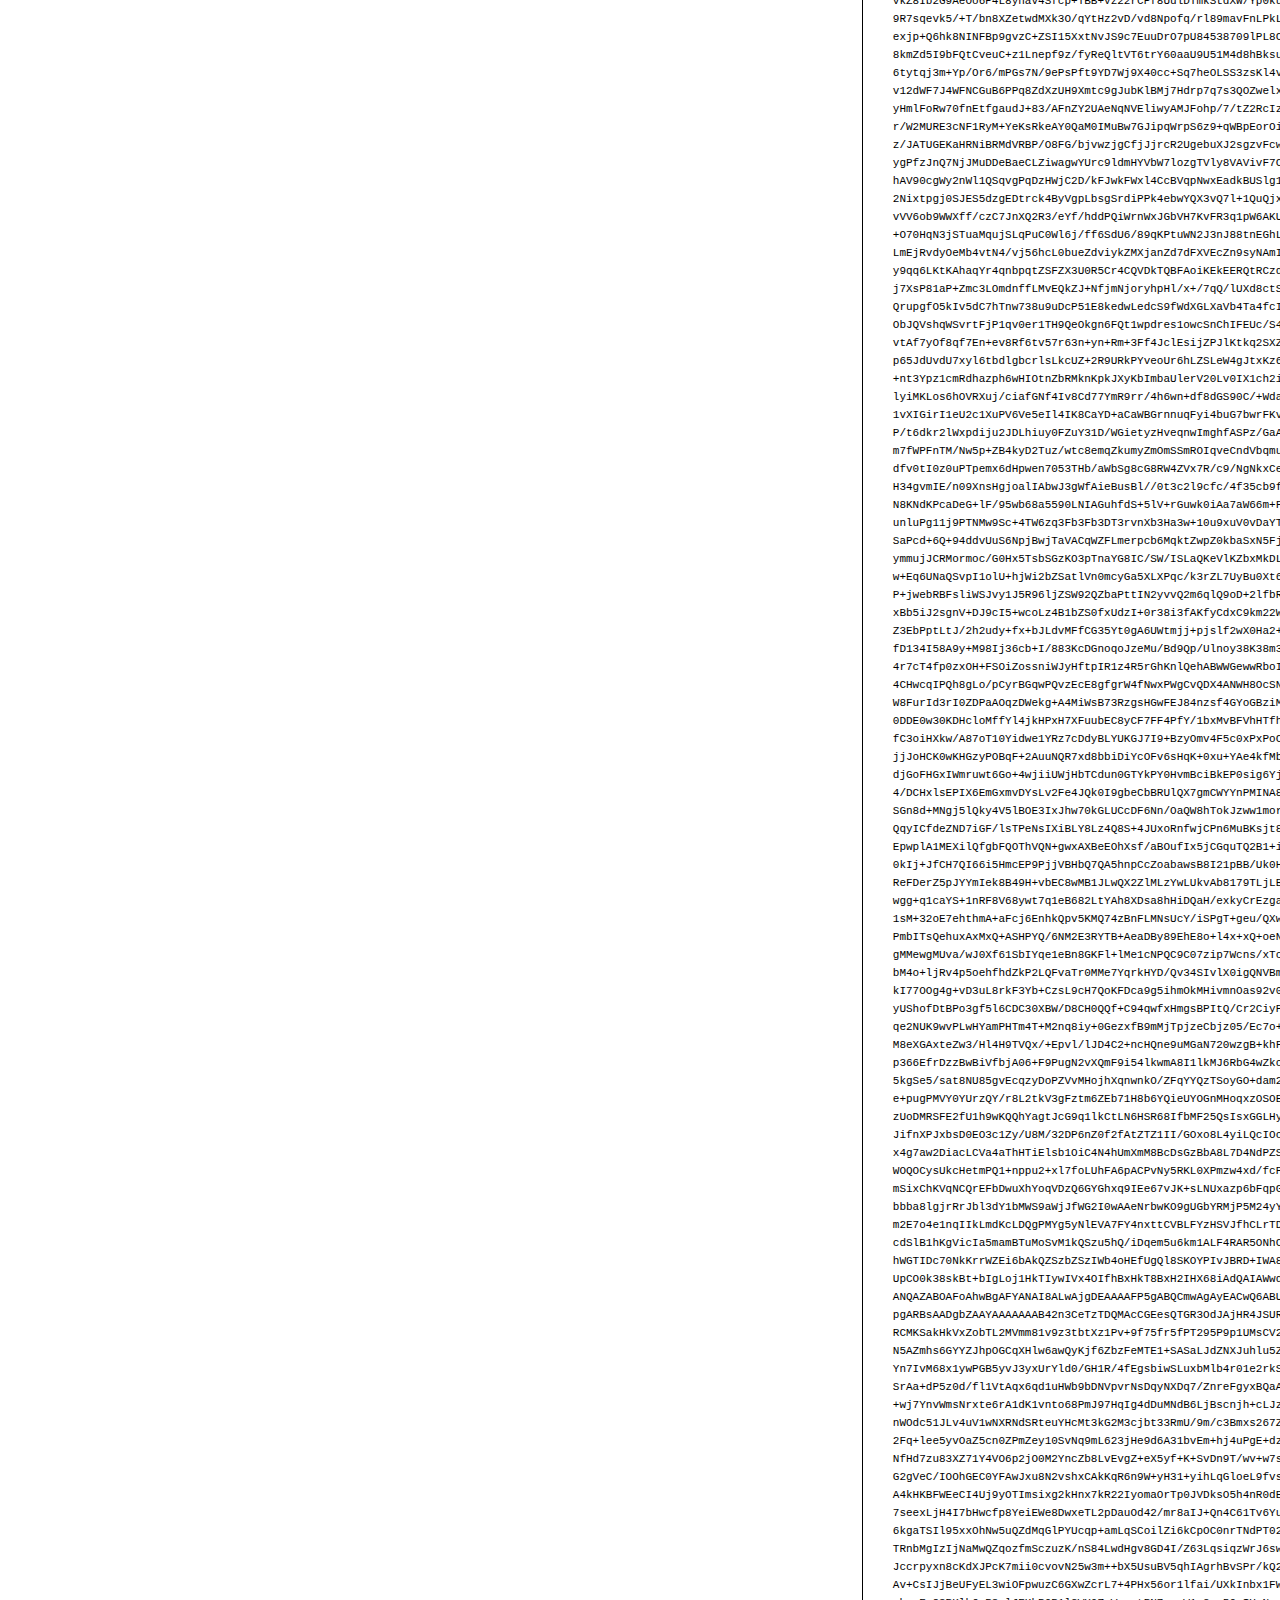
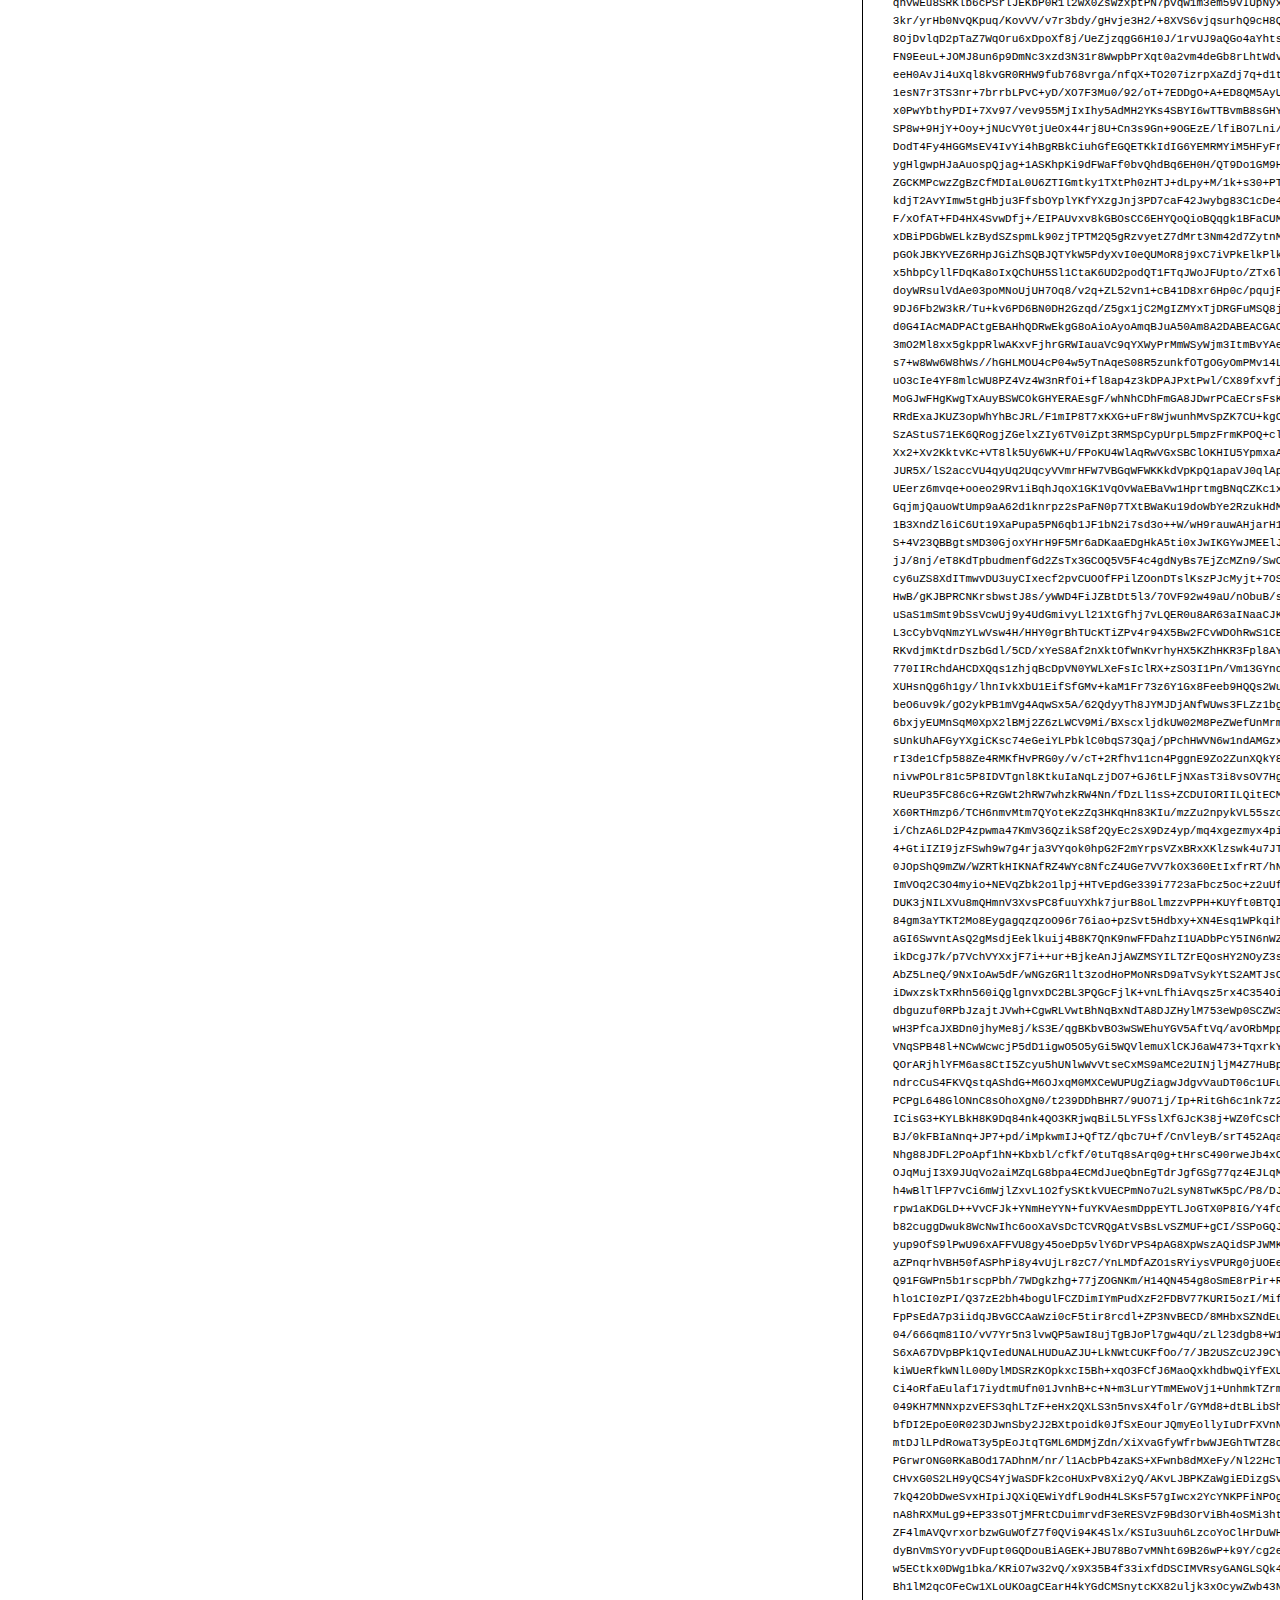
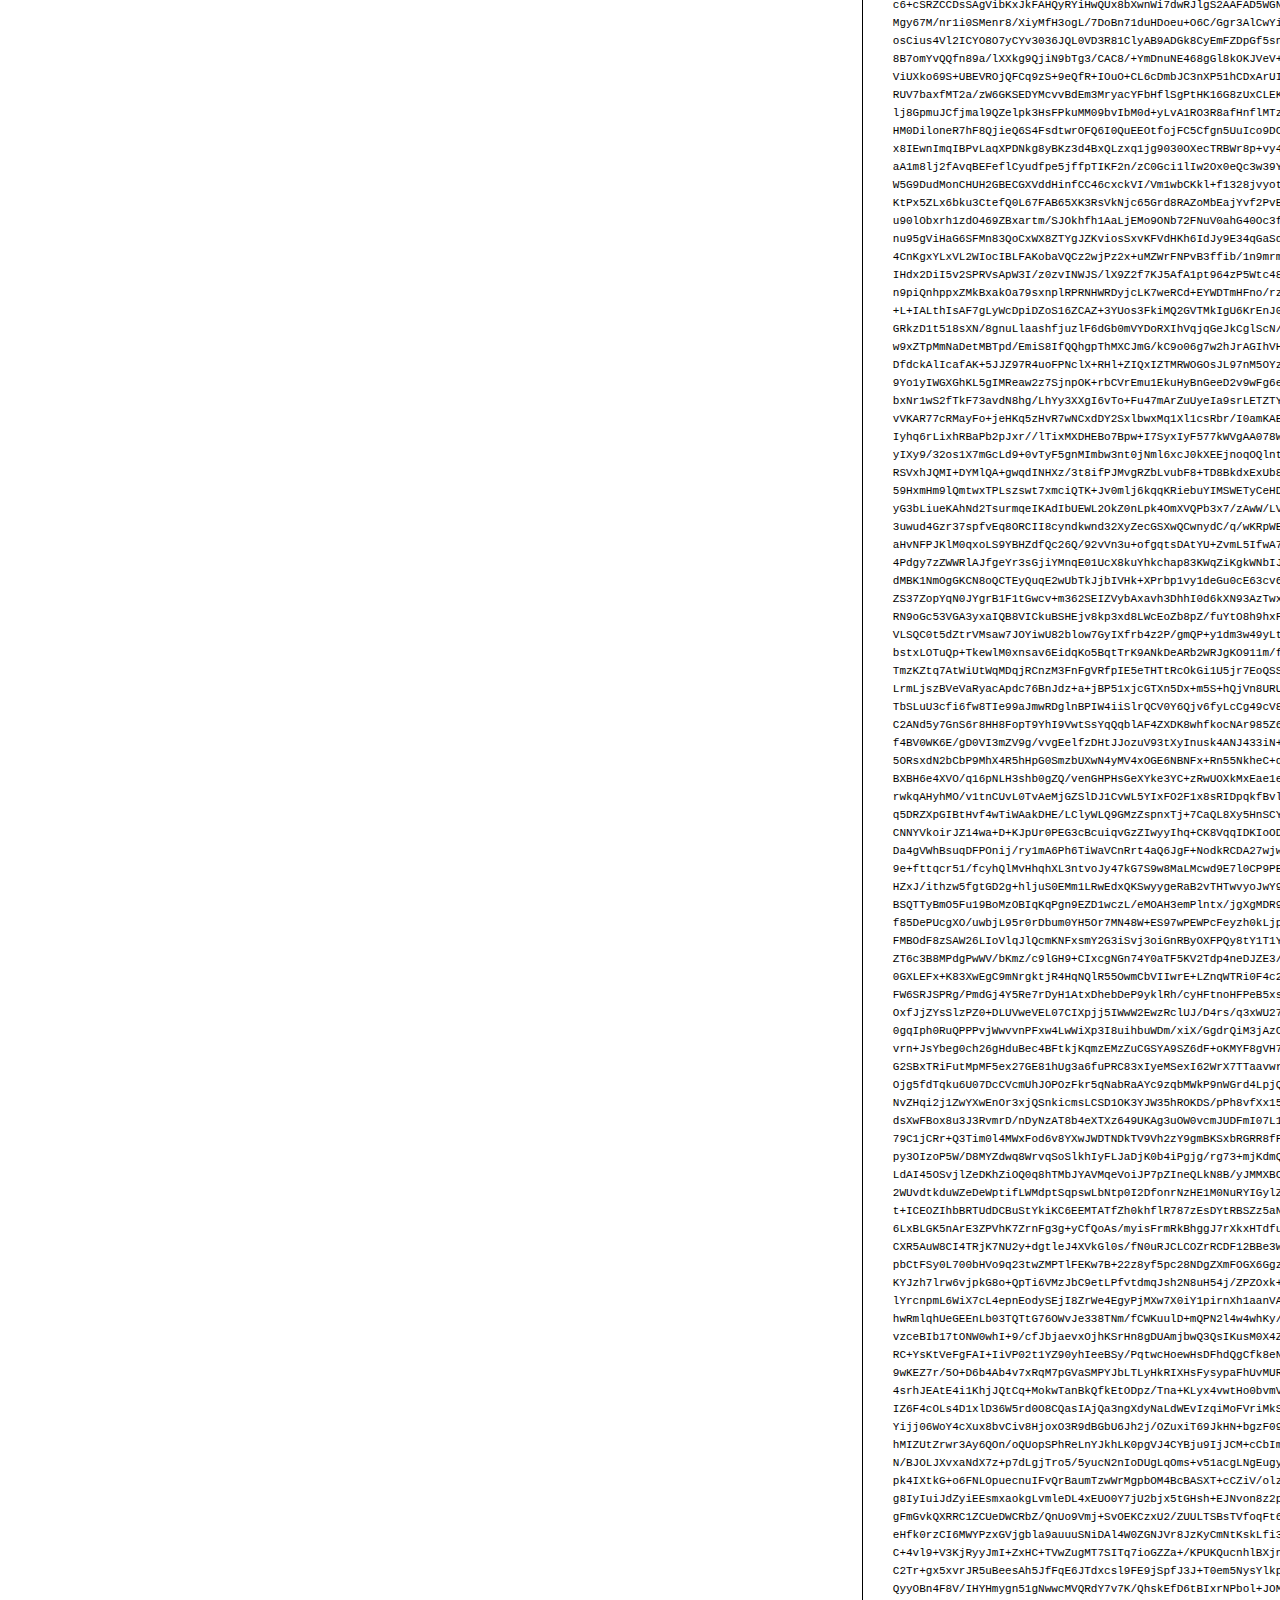
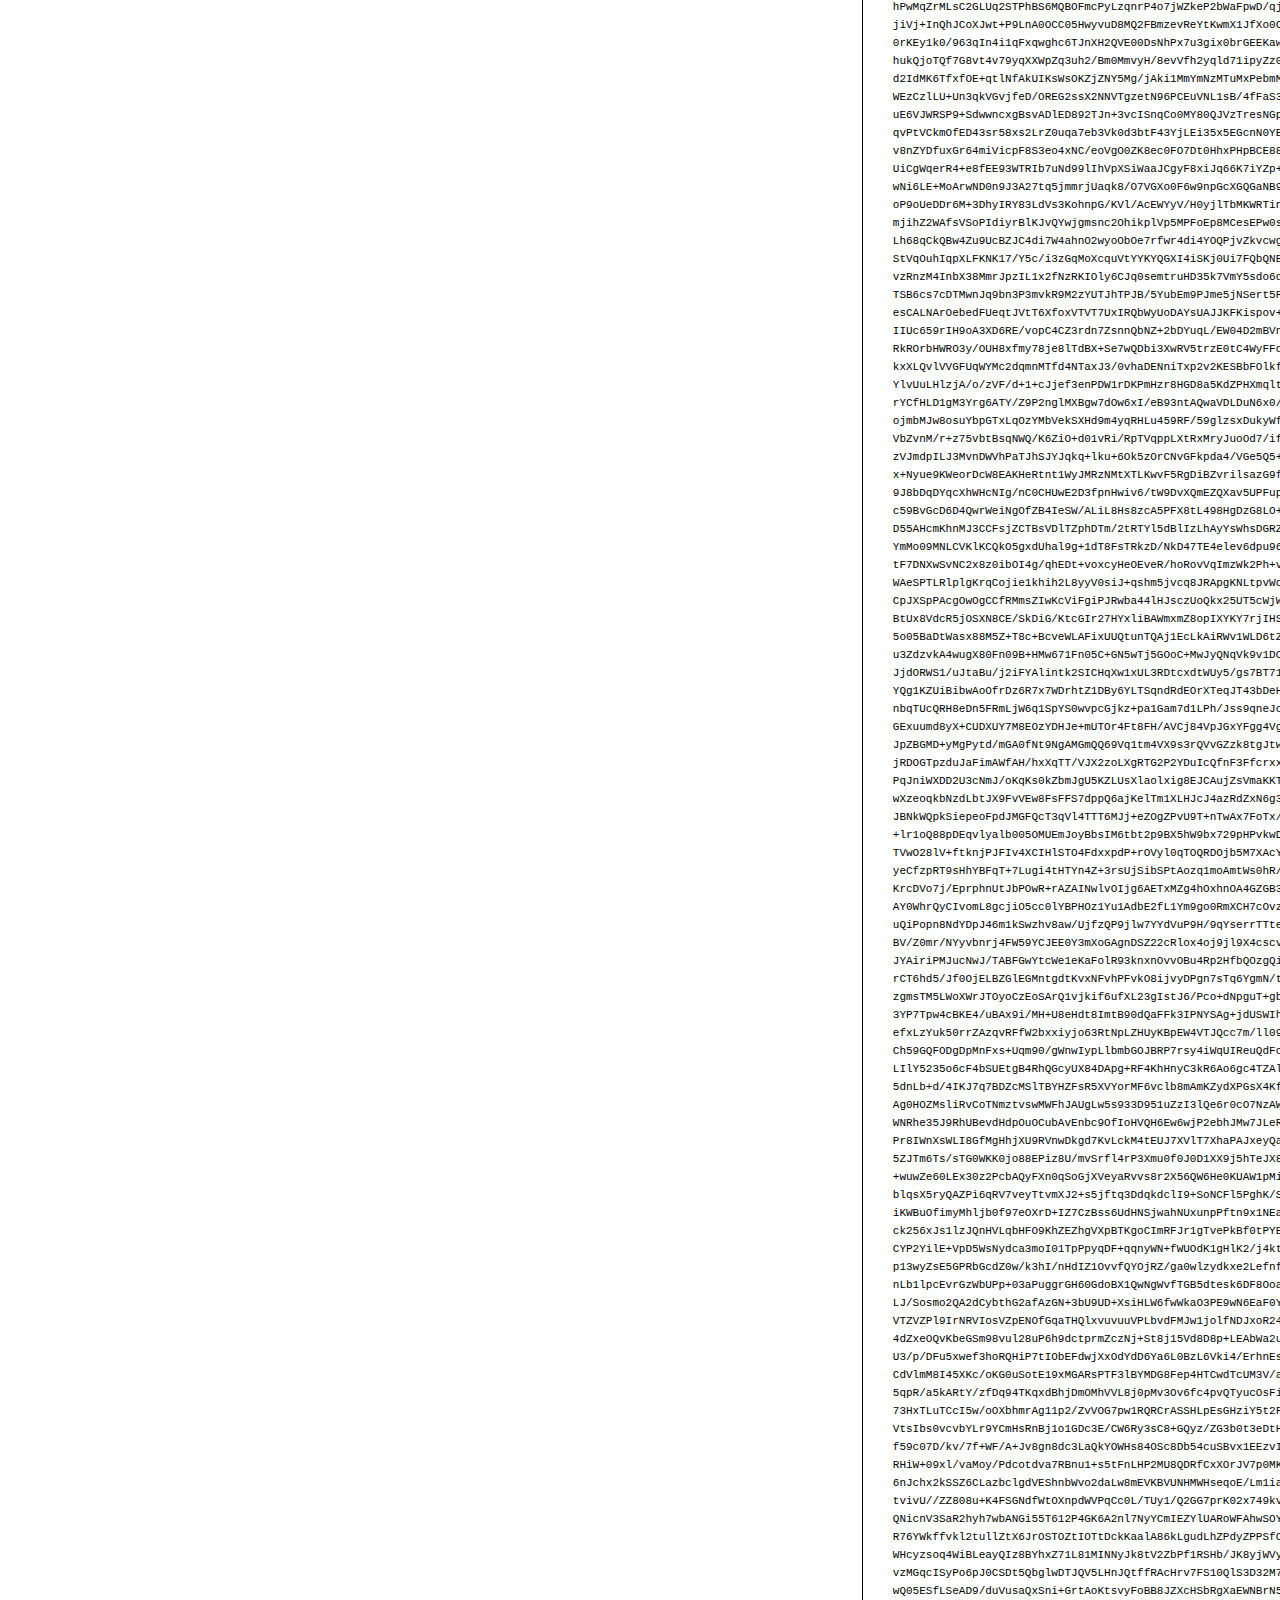
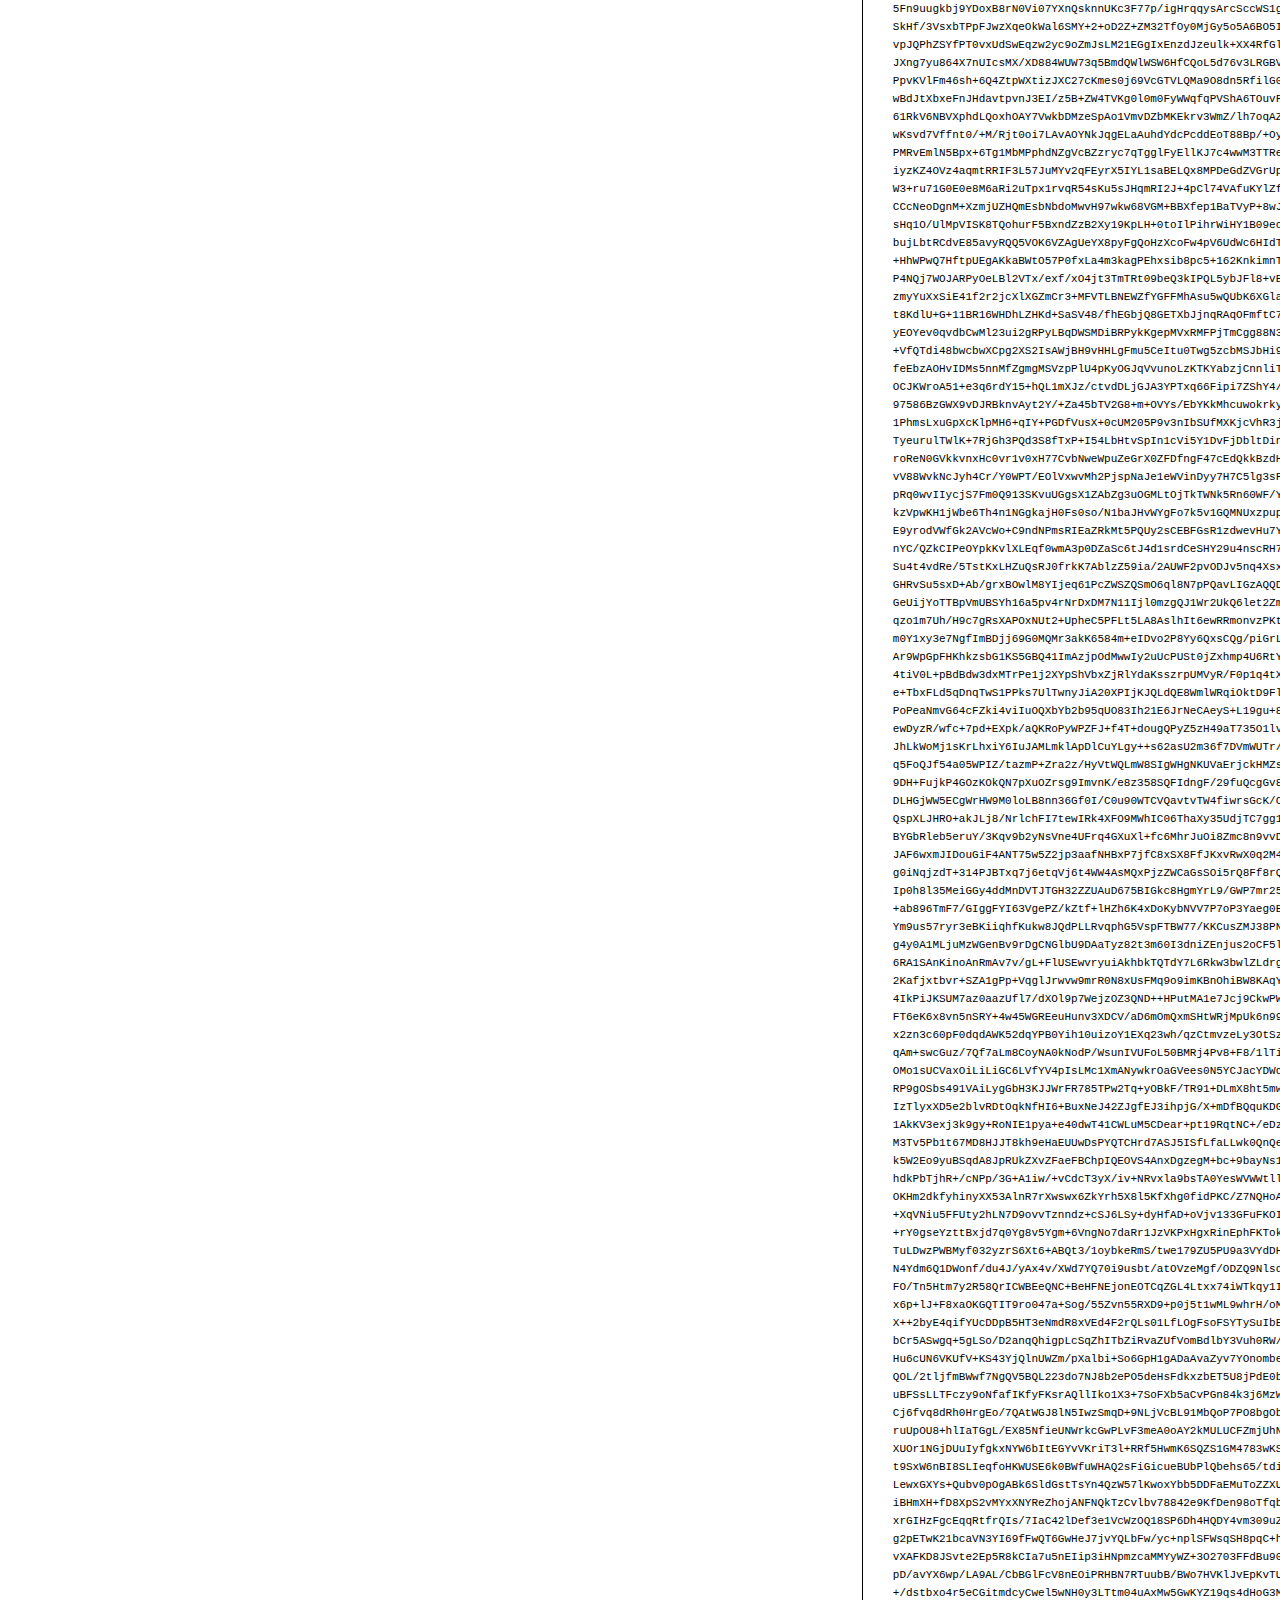
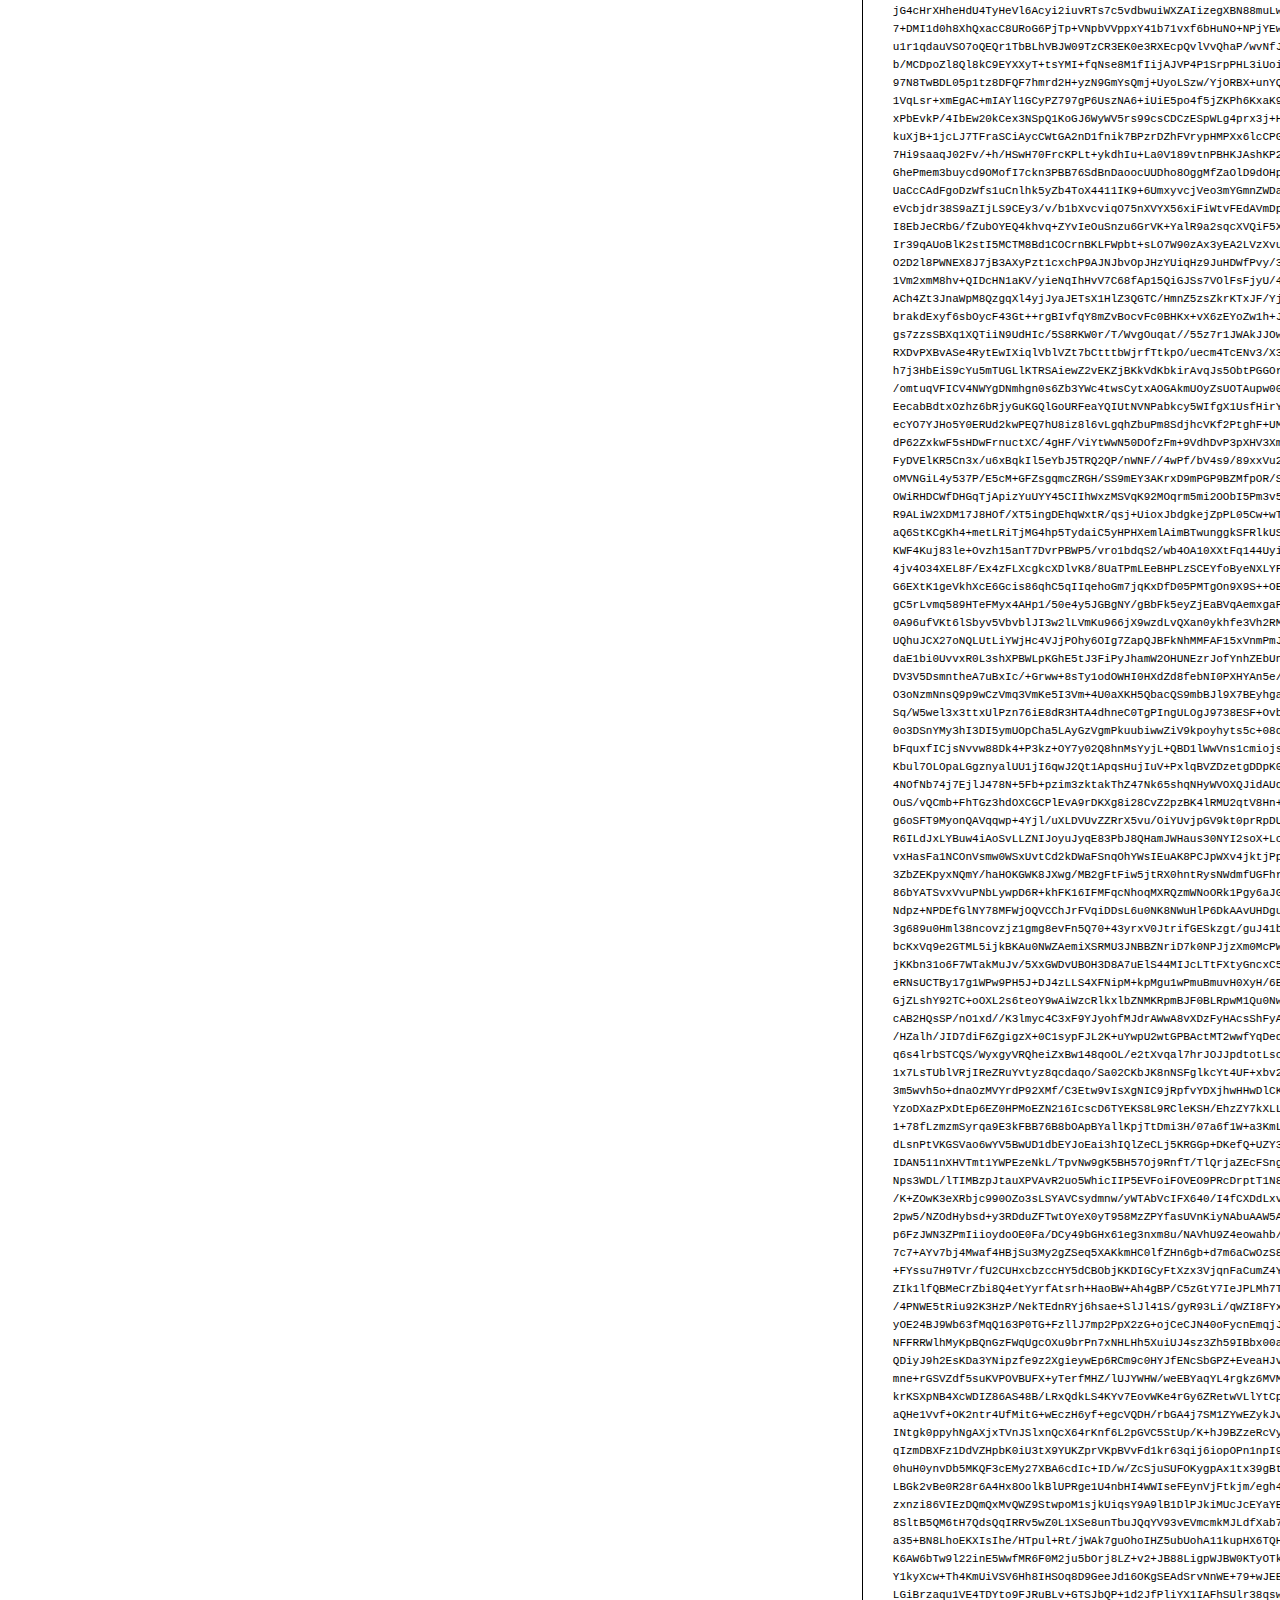
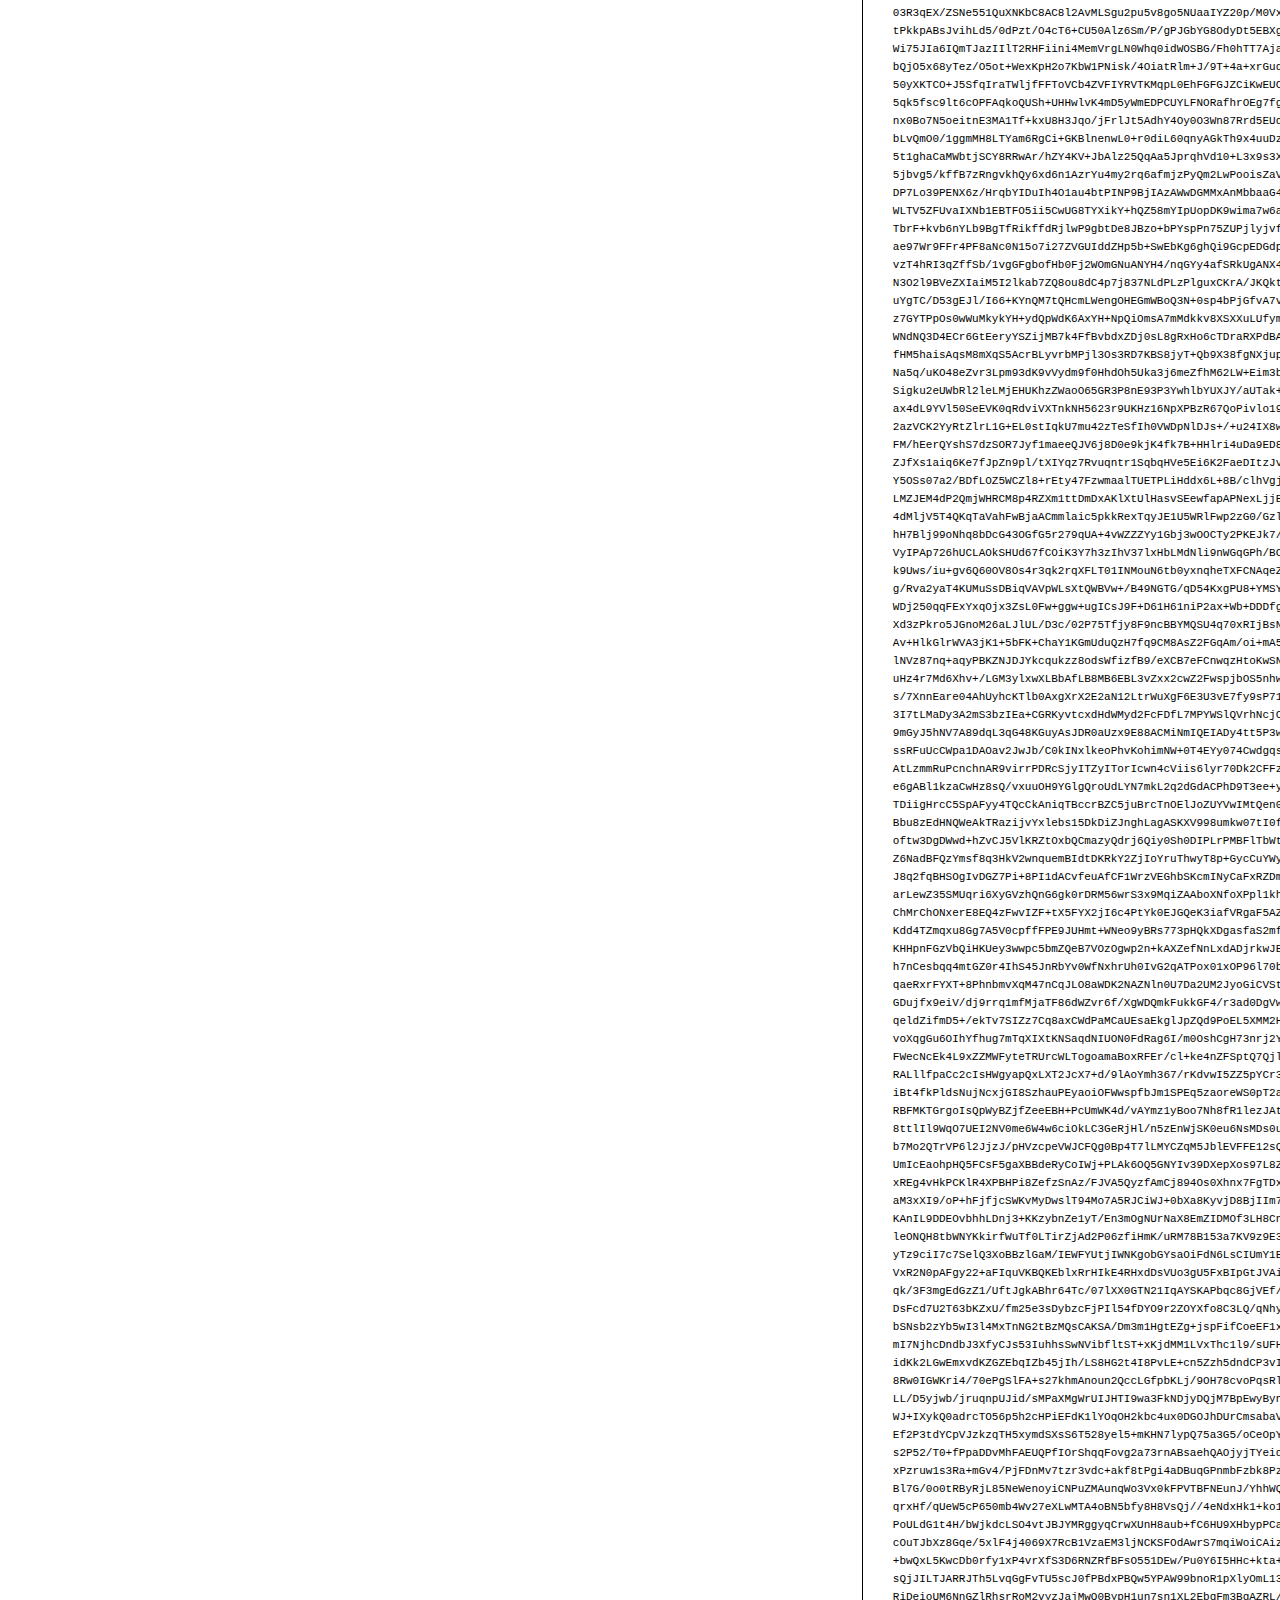
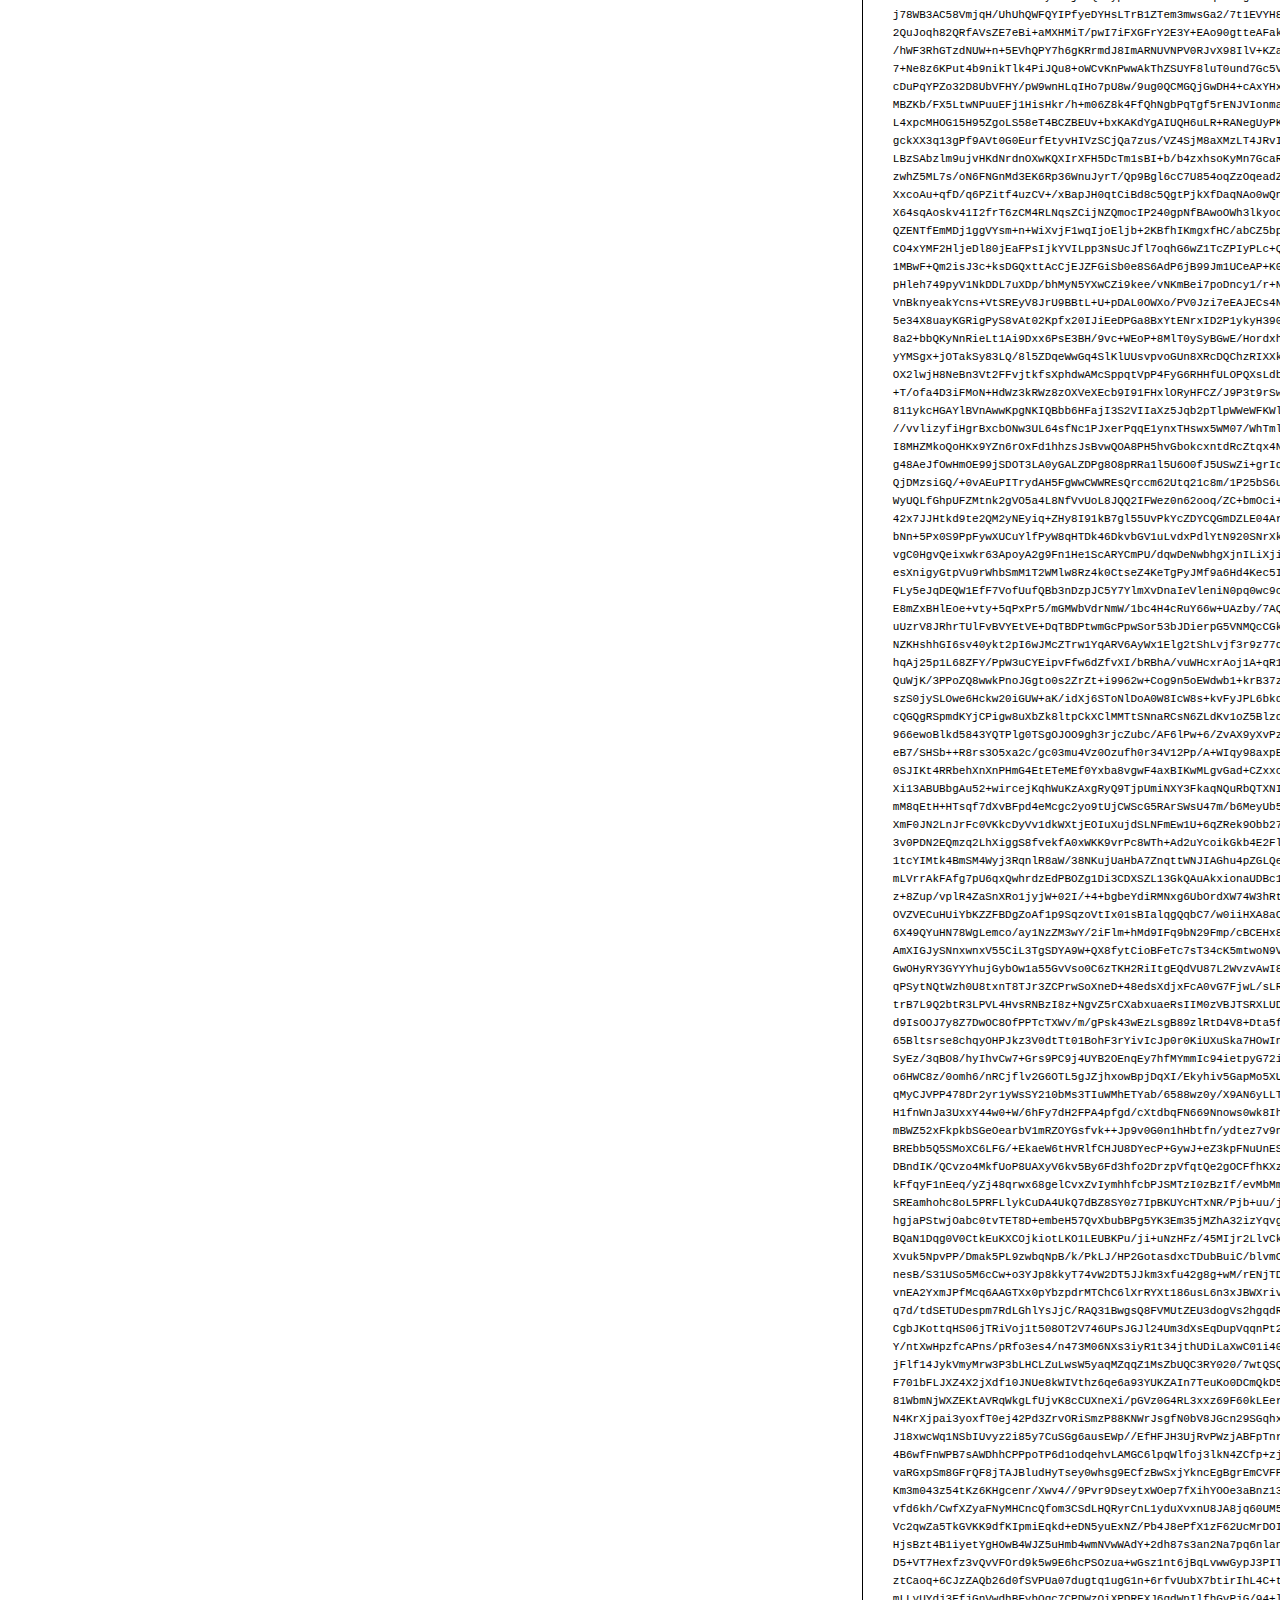
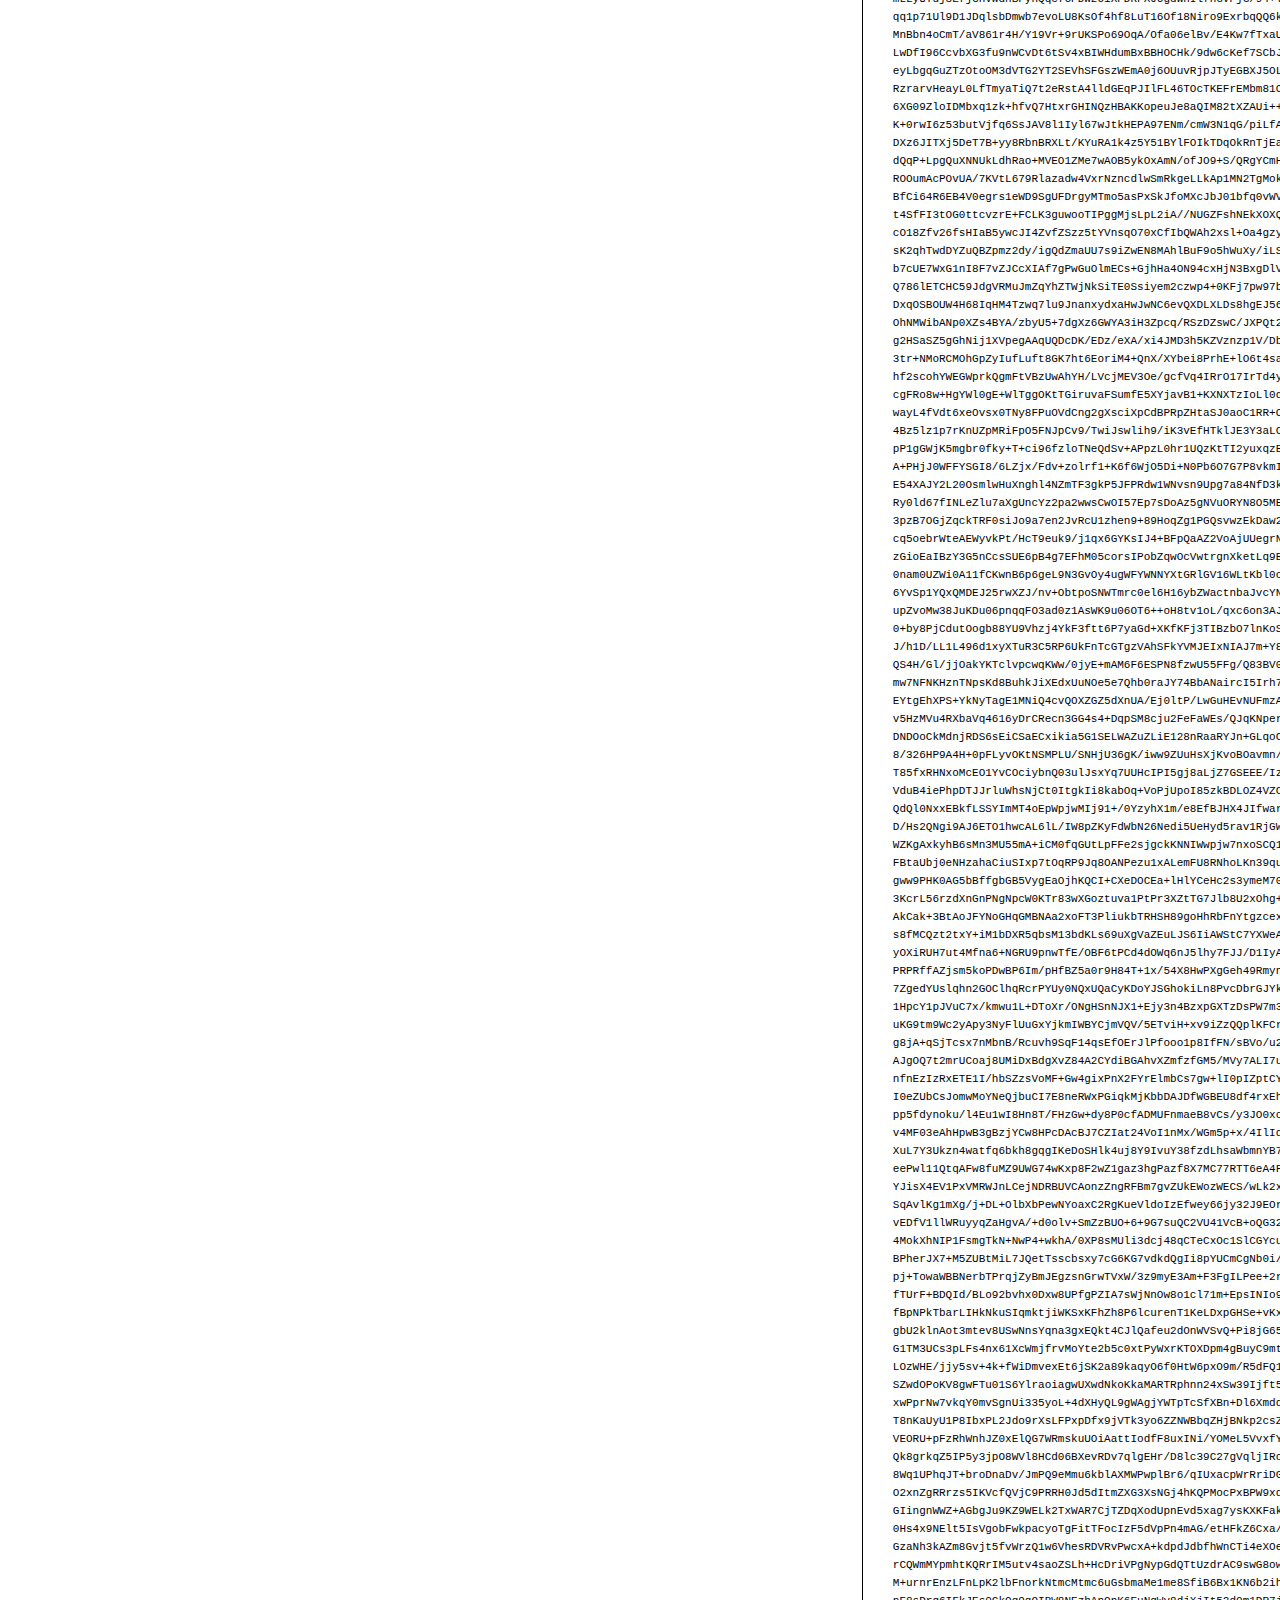
<file: fonts/Roboto-Italic/preview.html>
<!DOCTYPE html>
<html>
<head>
<title>
Roboto-Italic
 - Web font preview
</title>
<style type='text/css'>

@font-face {
  font-family: 'Roboto-Italic';
  src: url('Roboto-Italic.eot') format('embedded-opentype');
  font-weight: normal;
  font-style: normal;
}

@font-face {
  font-family: 'Roboto-Italic';
  src:  url([data-uri]) format('woff'), url('Roboto-Italic.ttf')  format('truetype'), url('Roboto-Italic.svg#Roboto-Italic') format('svg');
  font-weight: normal;
  font-style: normal;
}



body { font-family: 'Roboto-Italic' !important; }
h1, h2, h3, h4 { font-weight: normal; }
.reg { color:black; background:white; }
.inverse { color:white; background:black; }
div { padding: 10px 15px; }
.right { background:white; width:30%; float: right; font-family: sans-serif; border: 1px solid black; border-width: 0 0 1px 1px;}
</style>
</head>
<body>
<div class='right'>
<h3>How to Install</h3>
<h4>Step 1</h4>
<div>
Upload contents of the zip file to your web server's public directory. For example:
<code>www.yourdomain.com/css/webfont/</code>
</div>
<h4>Step 2</h4>
<div>
Add contents of
<code>styles.css</code>
to your site's style sheet.
</div>
<h4>Step 3</h4>
<div>
Make sure you adjust the paths in code from
<code>styles.css</code>
to reflect the relative path on your server.
</div>
<div>
For this example you need to prepend
<code>/css/webfont/</code>
to all
<code>src url</code>
definitions. Like this:
</div>
<div>
<code style='font-size:11px;'>@font-face {
  font-family: 'Roboto-Italic';
  src: url('/css/webfont/Roboto-Italic.eot') format('embedded-opentype');
  font-weight: normal;
  font-style: normal;
}

@font-face {
  font-family: 'Roboto-Italic';
  src:  url([data-uri]) format('woff'), url('/css/webfont/Roboto-Italic.ttf')  format('truetype'), url('/css/webfont/Roboto-Italic.svg#Roboto-Italic') format('svg');
  font-weight: normal;
  font-style: normal;
}</code>
</div>
</div>
<div class='reg'>
<h1>
H1
Roboto-Italic
</h1>
<h2>
H2
Donec lacinia, felis nec sagittis feugiat
</h2>
<h3>
H3
Sed ullamcorper tincidunt libero, sed tempus sem rhoncus non.
</h3>
<h4>
H4
Etiam in nulla eros, quis laoreet orci. Morbi ullamcorper tempor nunc sed ullamcorper.
</h4>
<div>
DEFAULT
In hac habitasse platea dictumst. Sed hendrerit scelerisque pellentesque. Suspendisse id eros quis sem tristique varius sed eget velit. Phasellus pellentesque ipsum non quam vulputate euismod. Nullam eget viverra lorem. Ut eu tortor metus. Mauris eget quam nulla, eu suscipit magna. Nullam vitae lectus quam, a consequat tortor. Ut sed arcu arcu. Aliquam aliquet lacinia lorem, id tristique nunc pulvinar eget.
</div>
<div>
SMALL
<small>
Proin volutpat, magna at vehicula blandit, massa lectus aliquam dolor, ut porta magna odio eu nunc. Nam nisi diam, commodo vitae hendrerit non, consequat sed est. Proin fringilla, nunc non vulputate hendrerit, turpis purus vestibulum diam, a venenatis nunc lectus nec quam. Quisque euismod fermentum mauris, at accumsan mi pulvinar in. Fusce libero lectus, fringilla non congue vel, cursus nec metus. Nunc ac ante quam.
</small>
</div>
<div>
BIG
<big>
Curabitur auctor orci vel felis sodales porttitor. Aenean non neque auctor tellus suscipit vulputate ut quis nunc. Integer tellus purus, venenatis a cursus nec, vestibulum eget turpis. Nulla pulvinar dictum elit, vulputate sodales nunc laoreet eget. Aliquam vitae urna ac risus scelerisque iaculis.
</big>
</div>

</div>
<div class='inverse'>
<h1>
H1
Roboto-Italic
</h1>
<h2>
H2
Donec lacinia, felis nec sagittis feugiat
</h2>
<h3>
H3
Sed ullamcorper tincidunt libero, sed tempus sem rhoncus non.
</h3>
<h4>
H4
Etiam in nulla eros, quis laoreet orci. Morbi ullamcorper tempor nunc sed ullamcorper.
</h4>
<div>
DEFAULT
In hac habitasse platea dictumst. Sed hendrerit scelerisque pellentesque. Suspendisse id eros quis sem tristique varius sed eget velit. Phasellus pellentesque ipsum non quam vulputate euismod. Nullam eget viverra lorem. Ut eu tortor metus. Mauris eget quam nulla, eu suscipit magna. Nullam vitae lectus quam, a consequat tortor. Ut sed arcu arcu. Aliquam aliquet lacinia lorem, id tristique nunc pulvinar eget.
</div>
<div>
SMALL
<small>
Proin volutpat, magna at vehicula blandit, massa lectus aliquam dolor, ut porta magna odio eu nunc. Nam nisi diam, commodo vitae hendrerit non, consequat sed est. Proin fringilla, nunc non vulputate hendrerit, turpis purus vestibulum diam, a venenatis nunc lectus nec quam. Quisque euismod fermentum mauris, at accumsan mi pulvinar in. Fusce libero lectus, fringilla non congue vel, cursus nec metus. Nunc ac ante quam.
</small>
</div>
<div>
BIG
<big>
Curabitur auctor orci vel felis sodales porttitor. Aenean non neque auctor tellus suscipit vulputate ut quis nunc. Integer tellus purus, venenatis a cursus nec, vestibulum eget turpis. Nulla pulvinar dictum elit, vulputate sodales nunc laoreet eget. Aliquam vitae urna ac risus scelerisque iaculis.
</big>
</div>

</div>
</body>
</html>
</file>
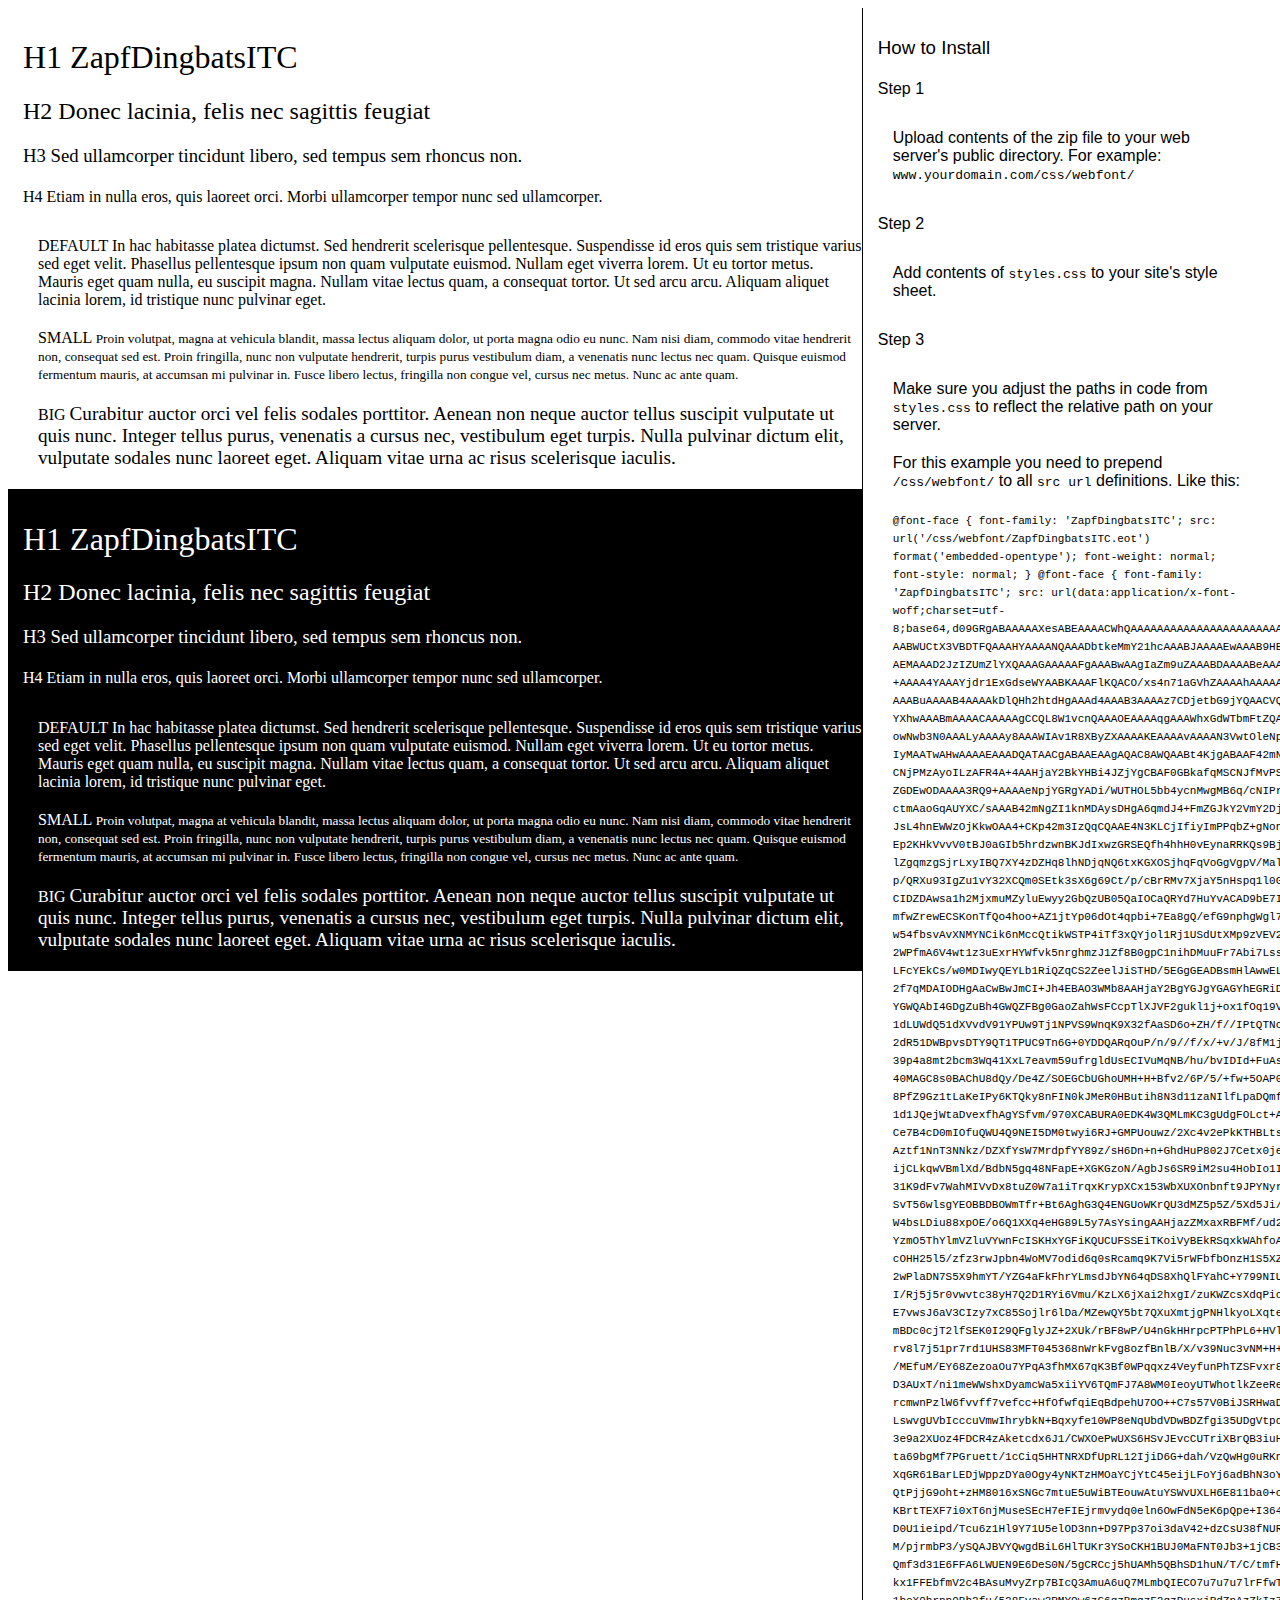
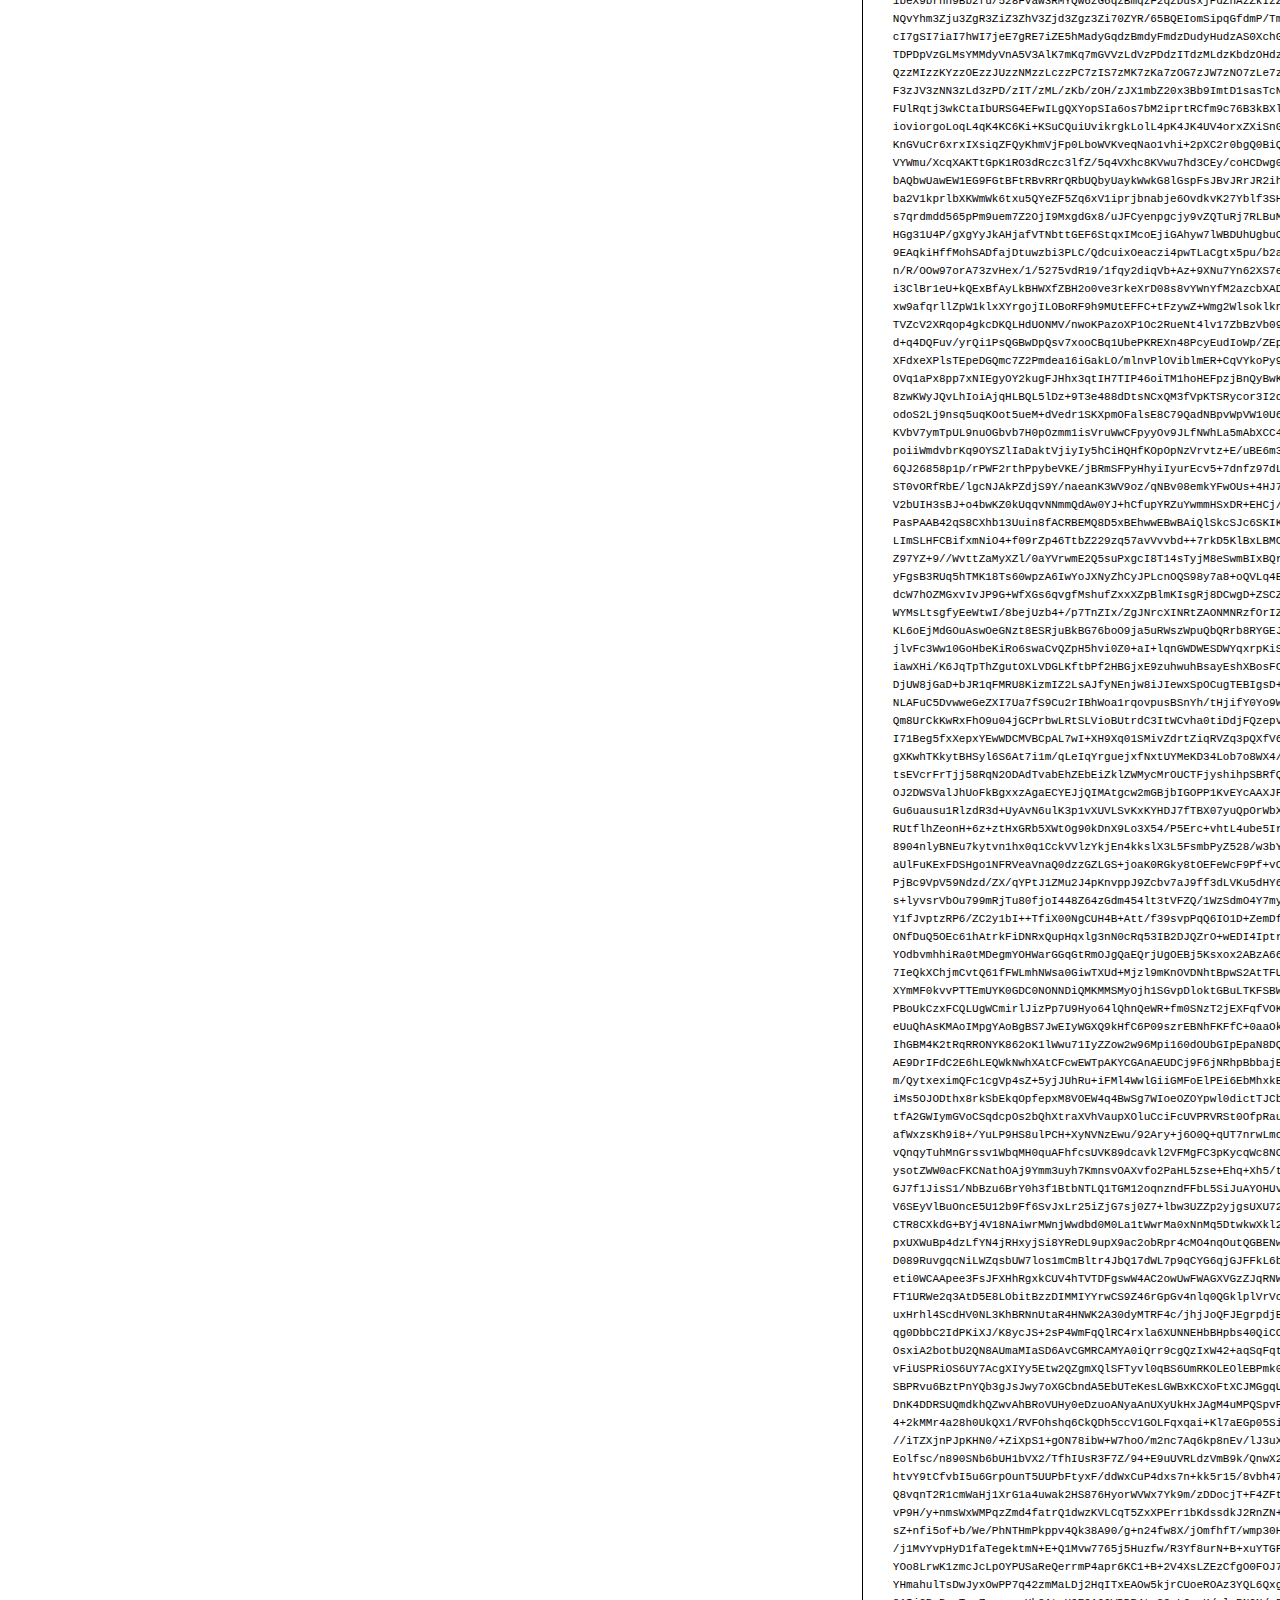
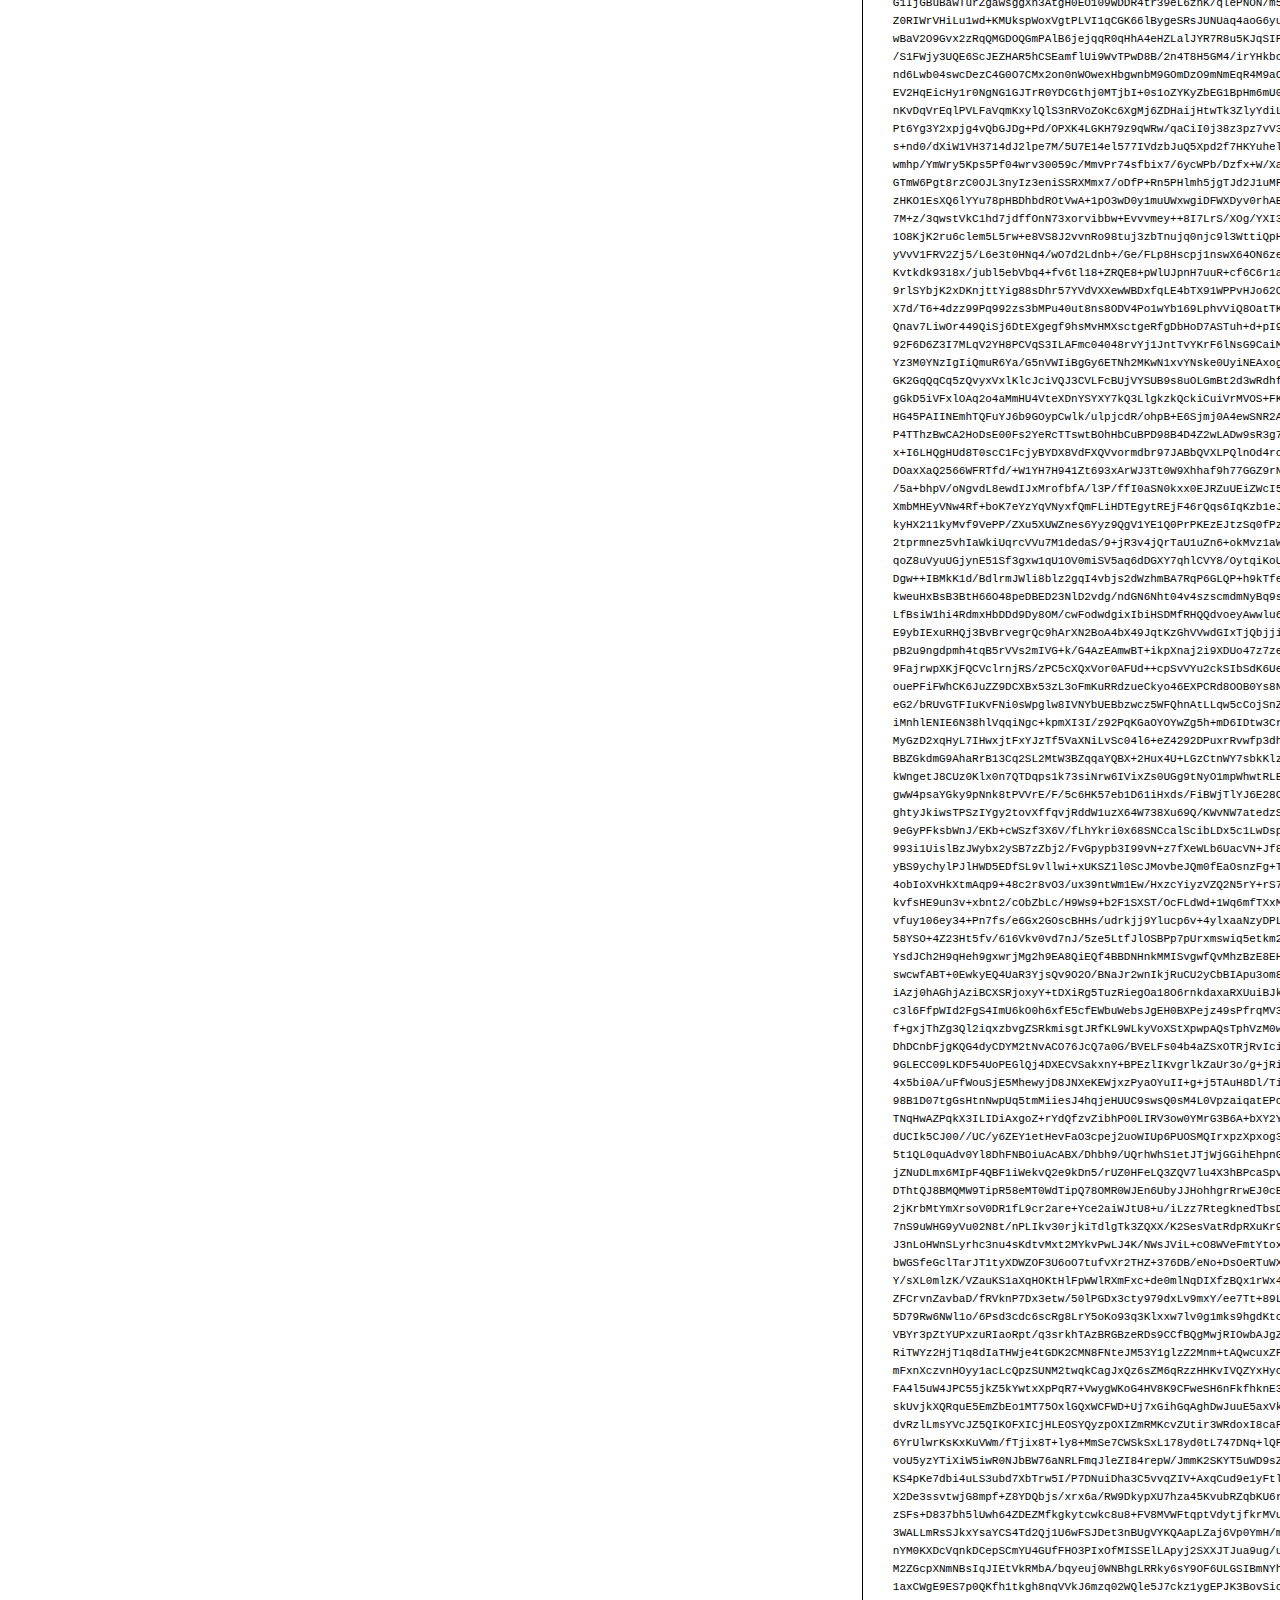
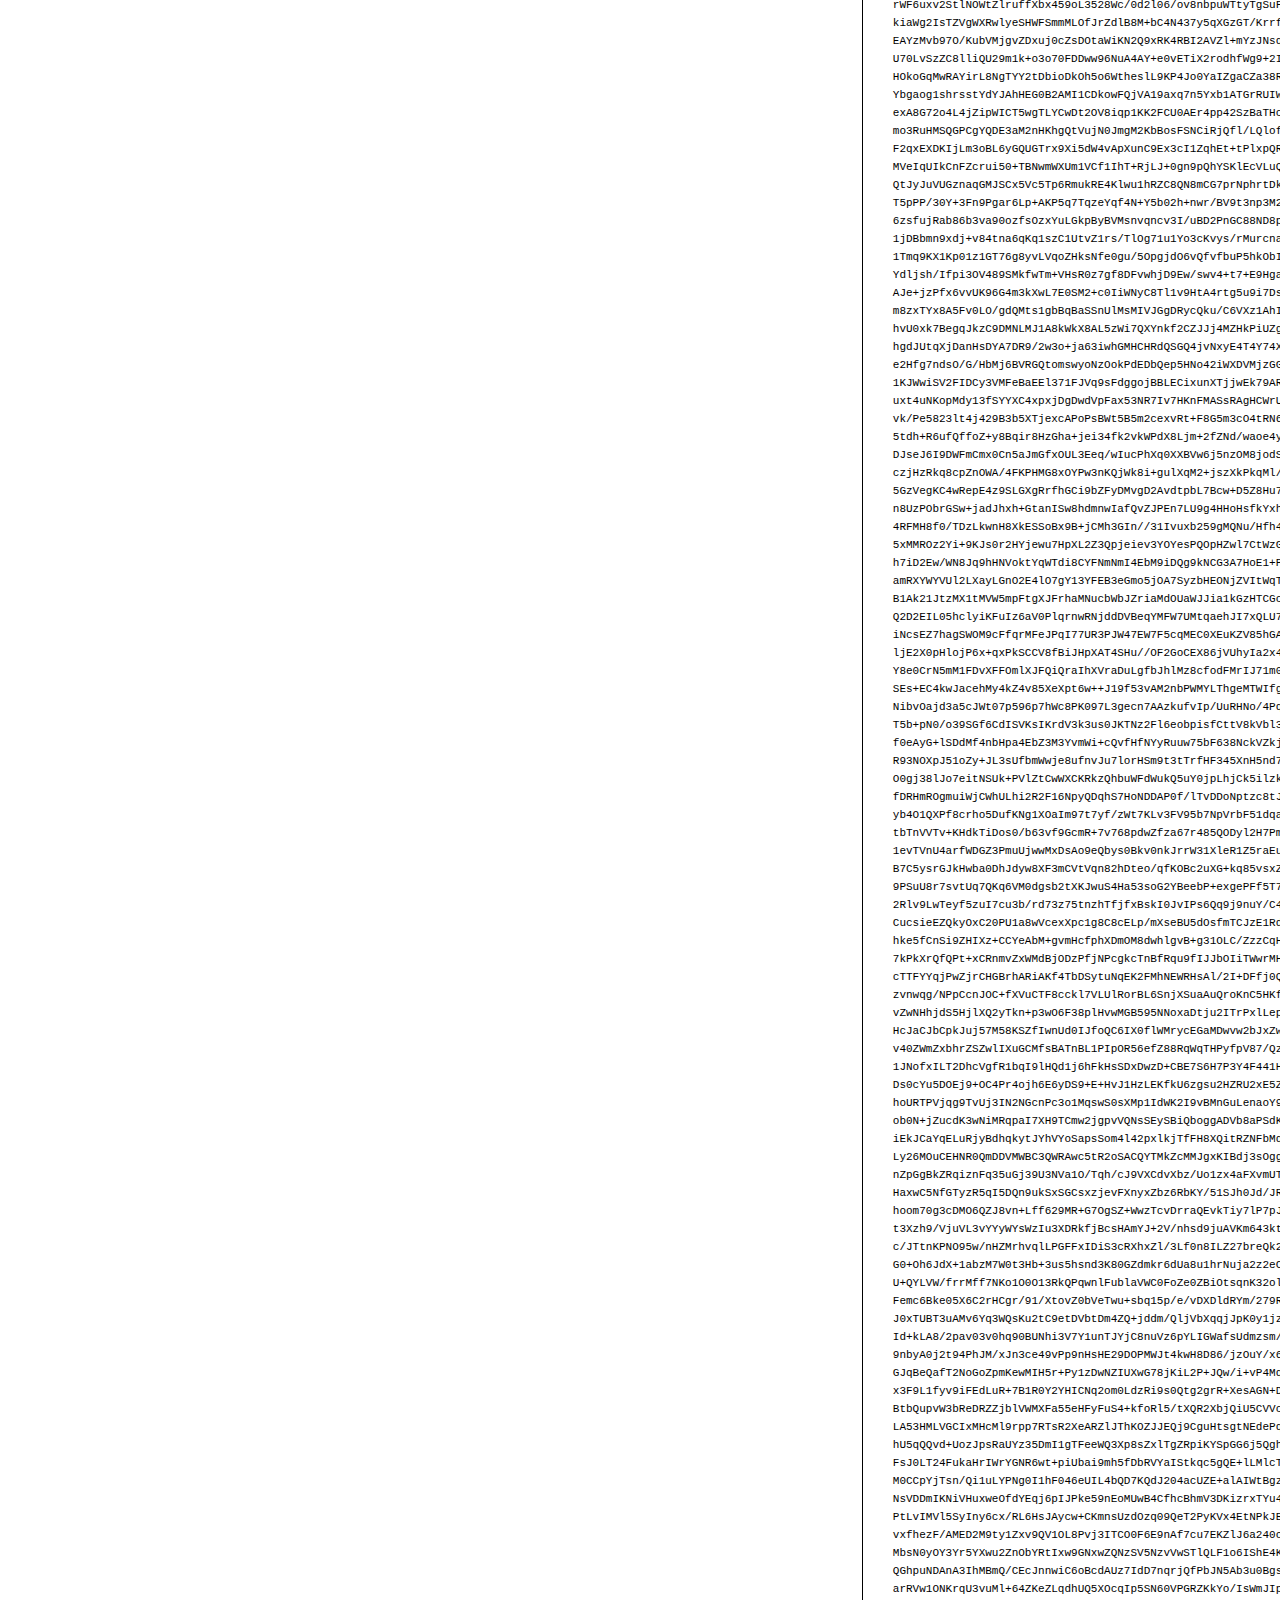
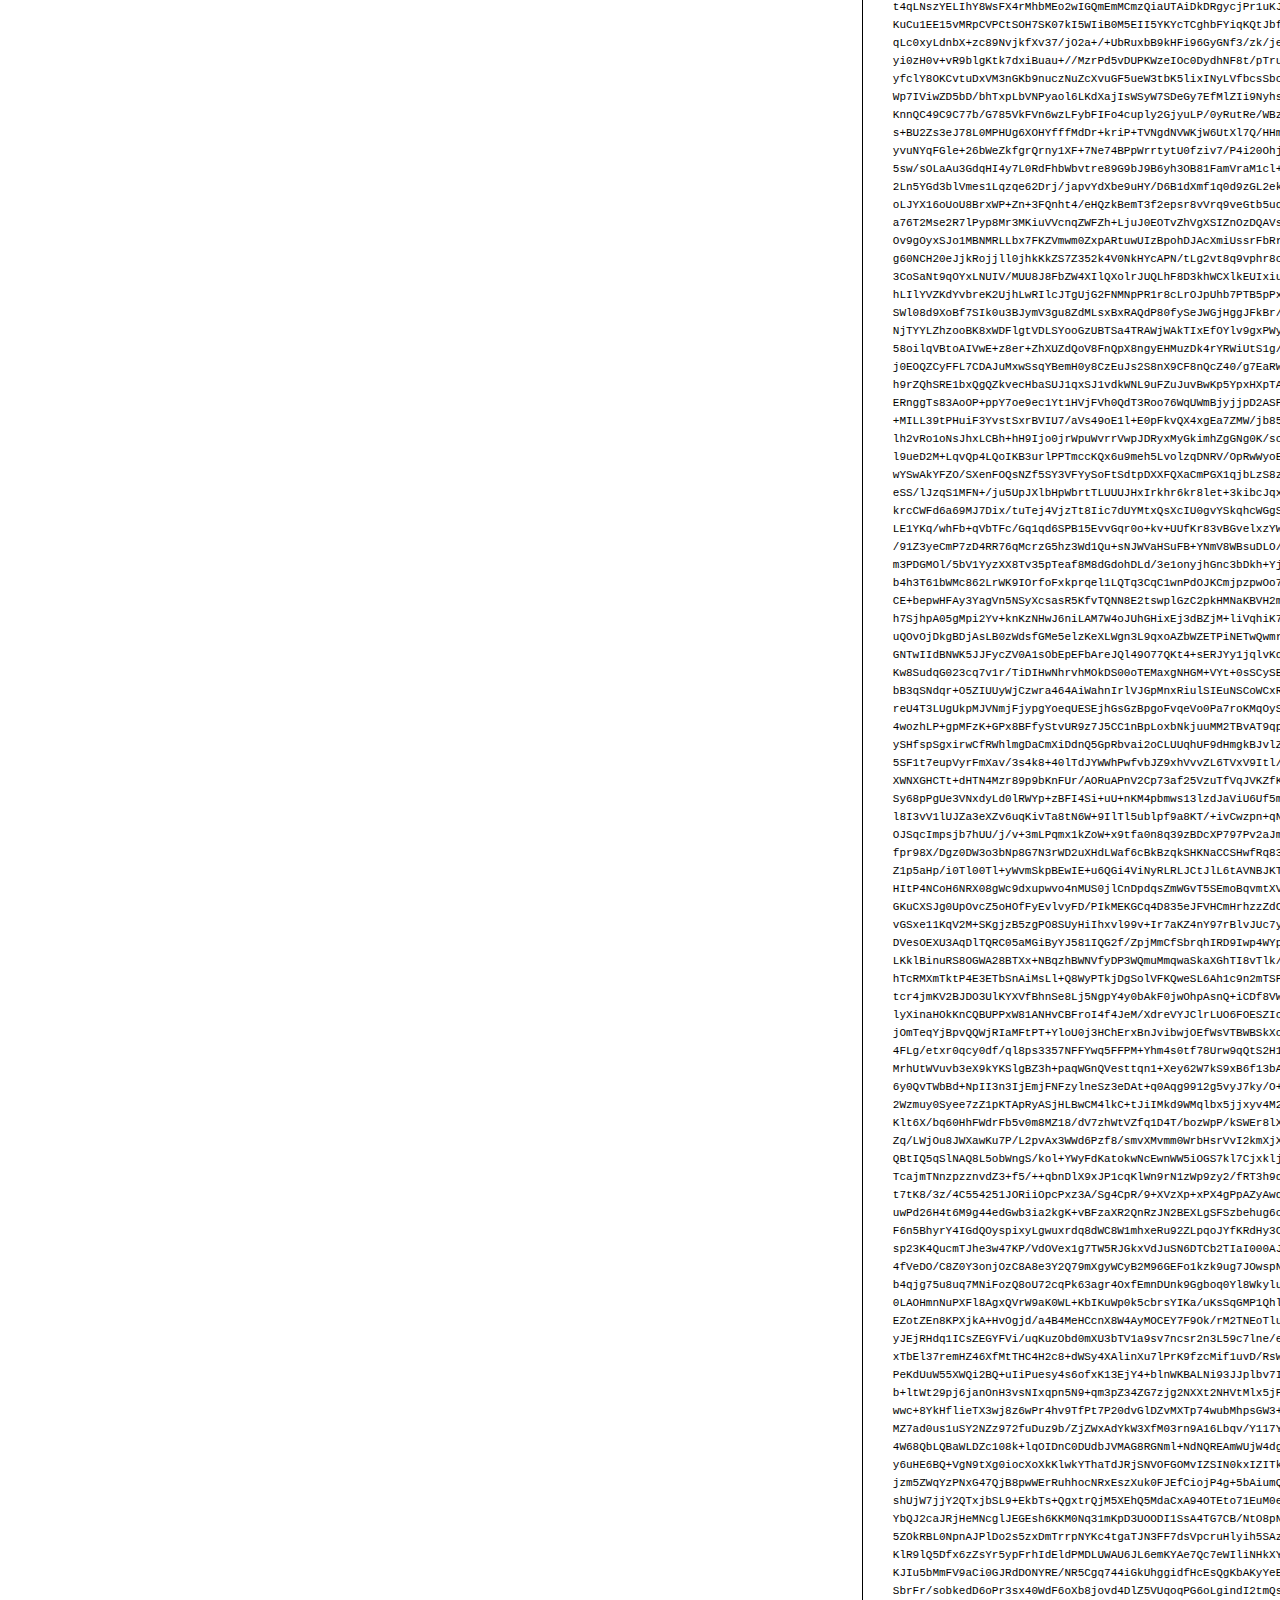
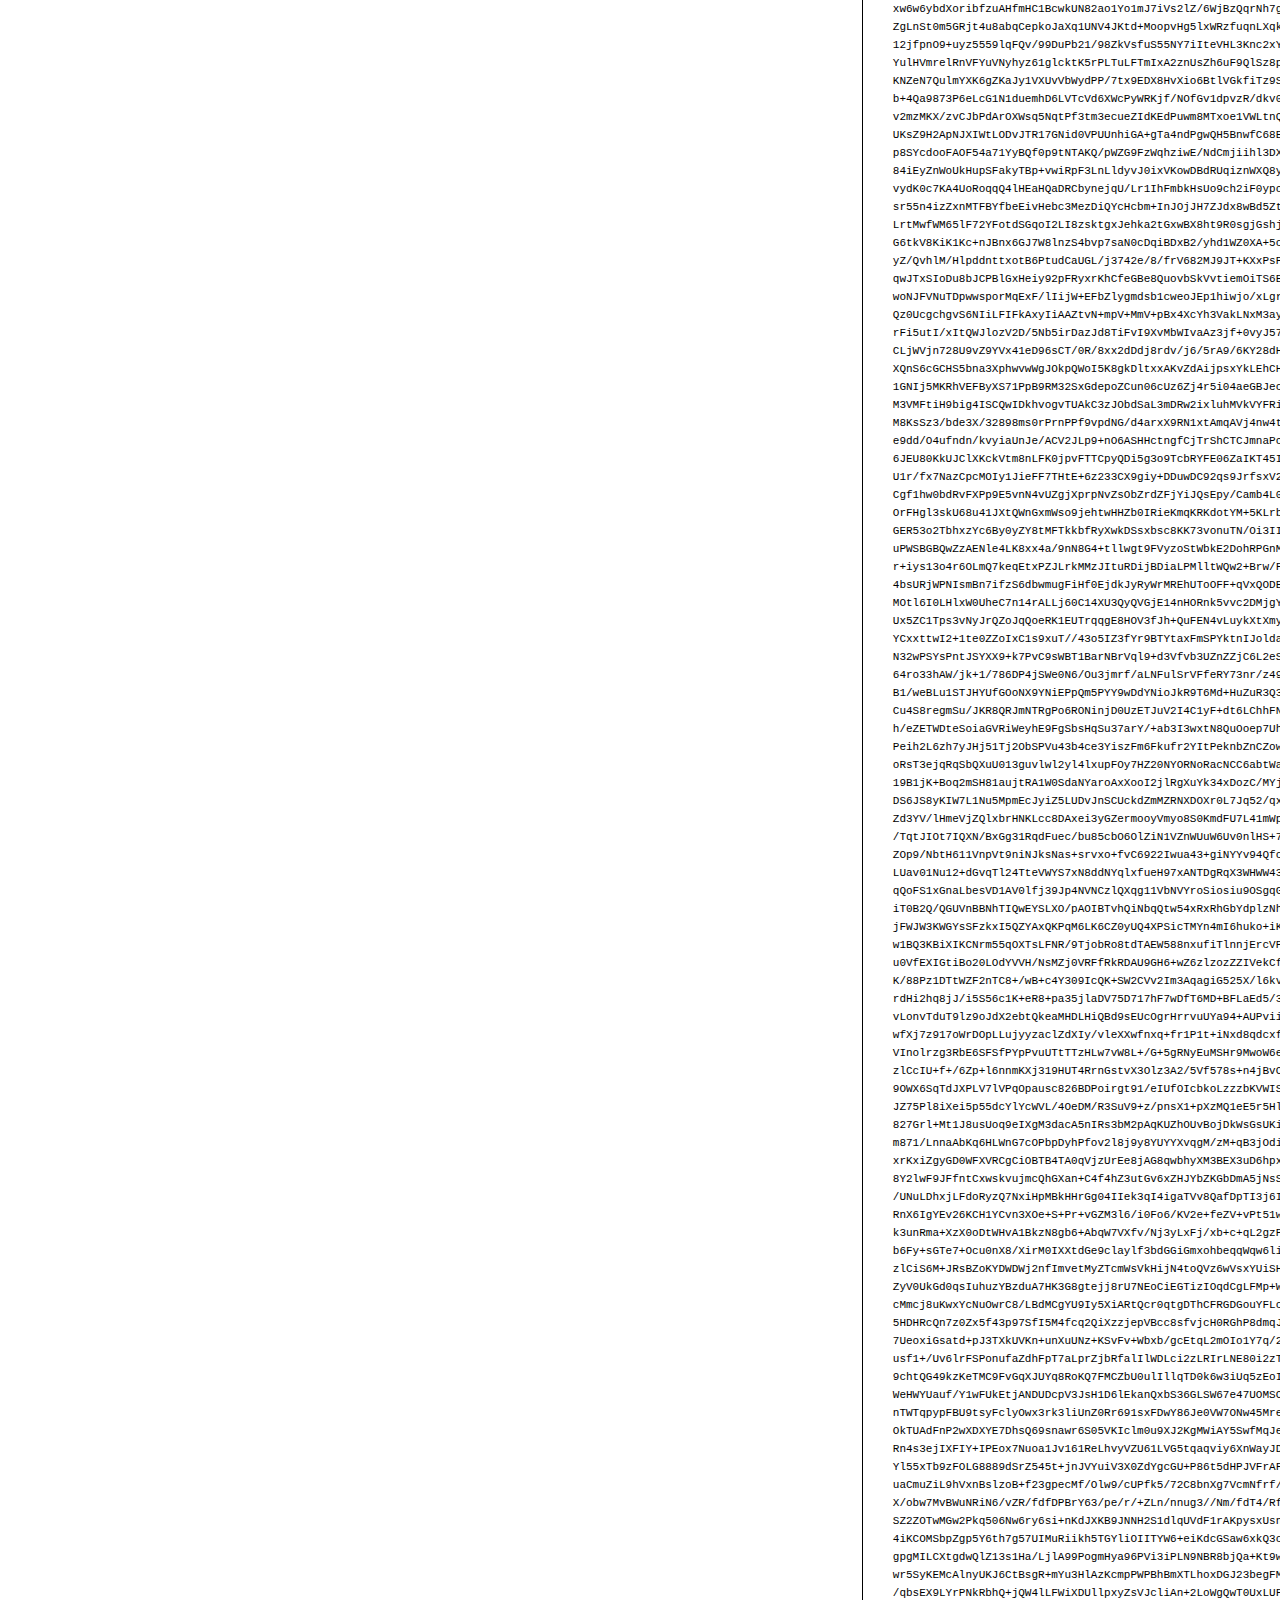
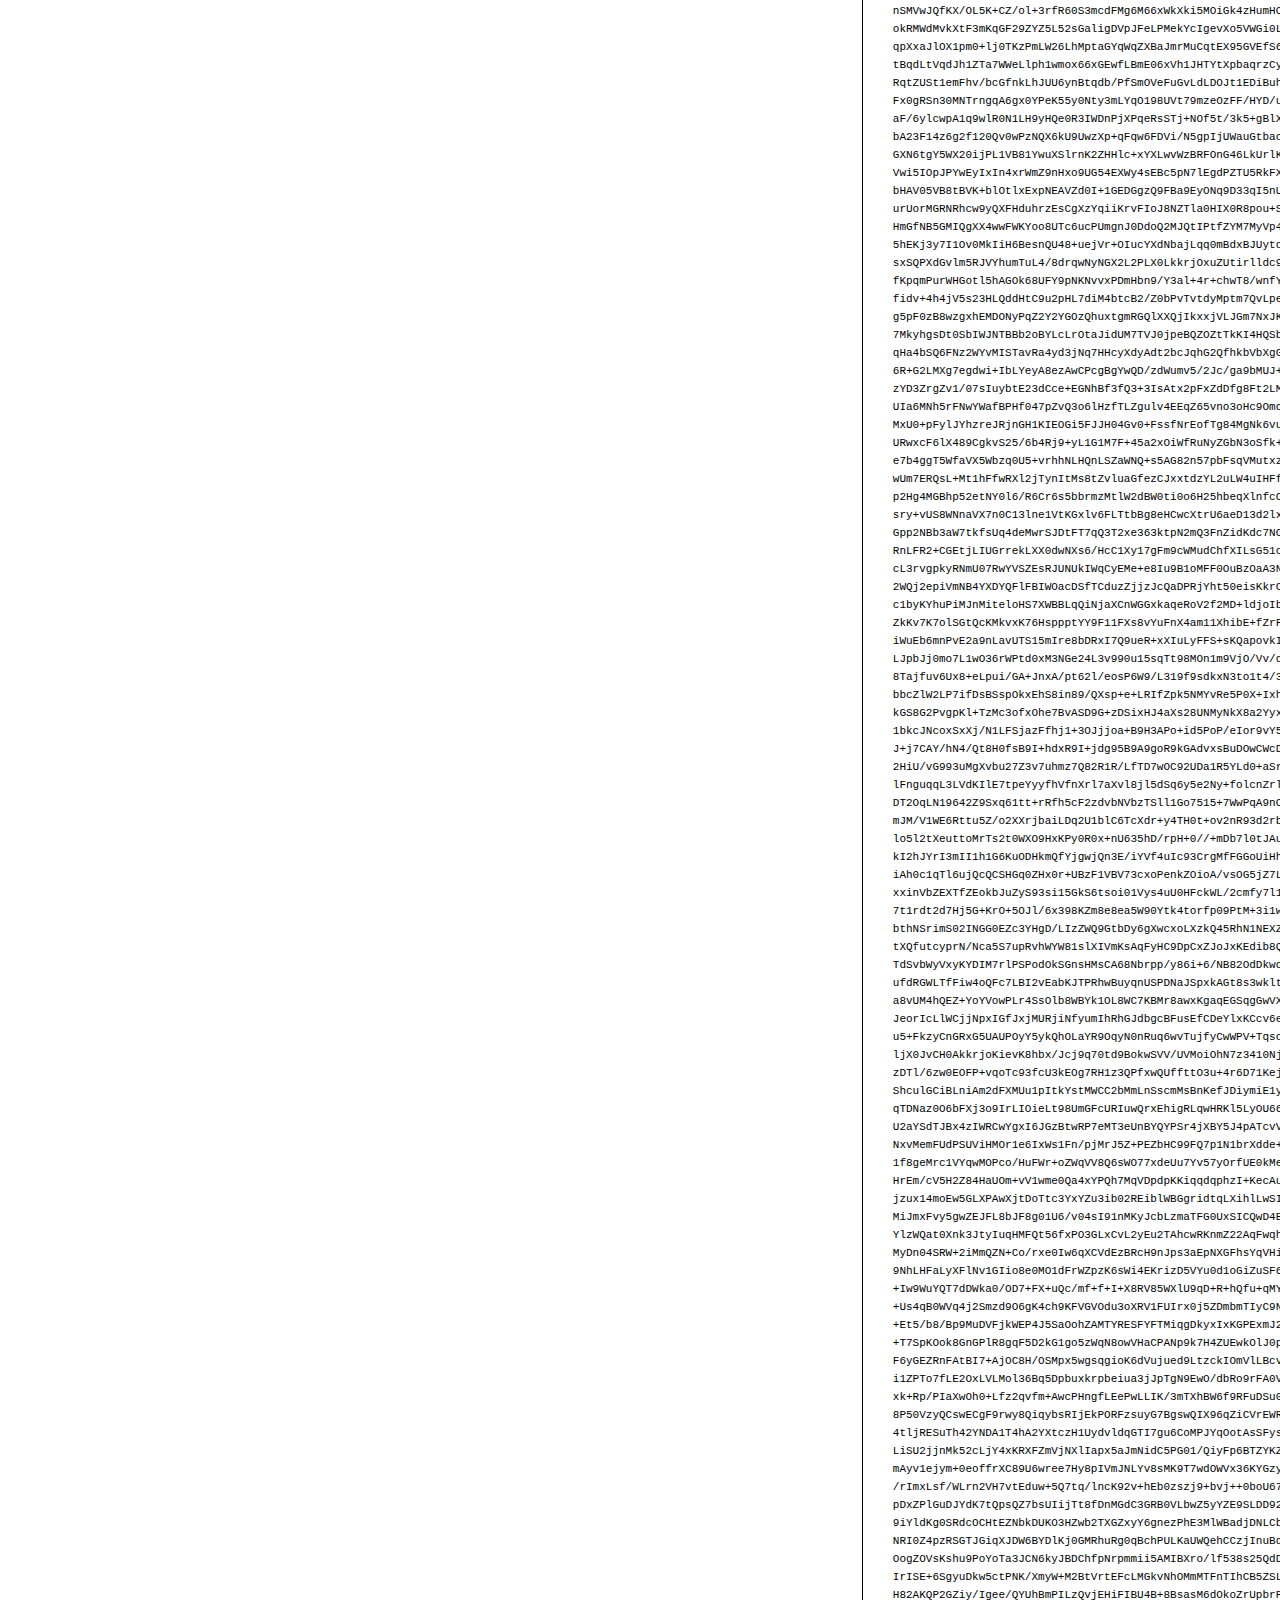
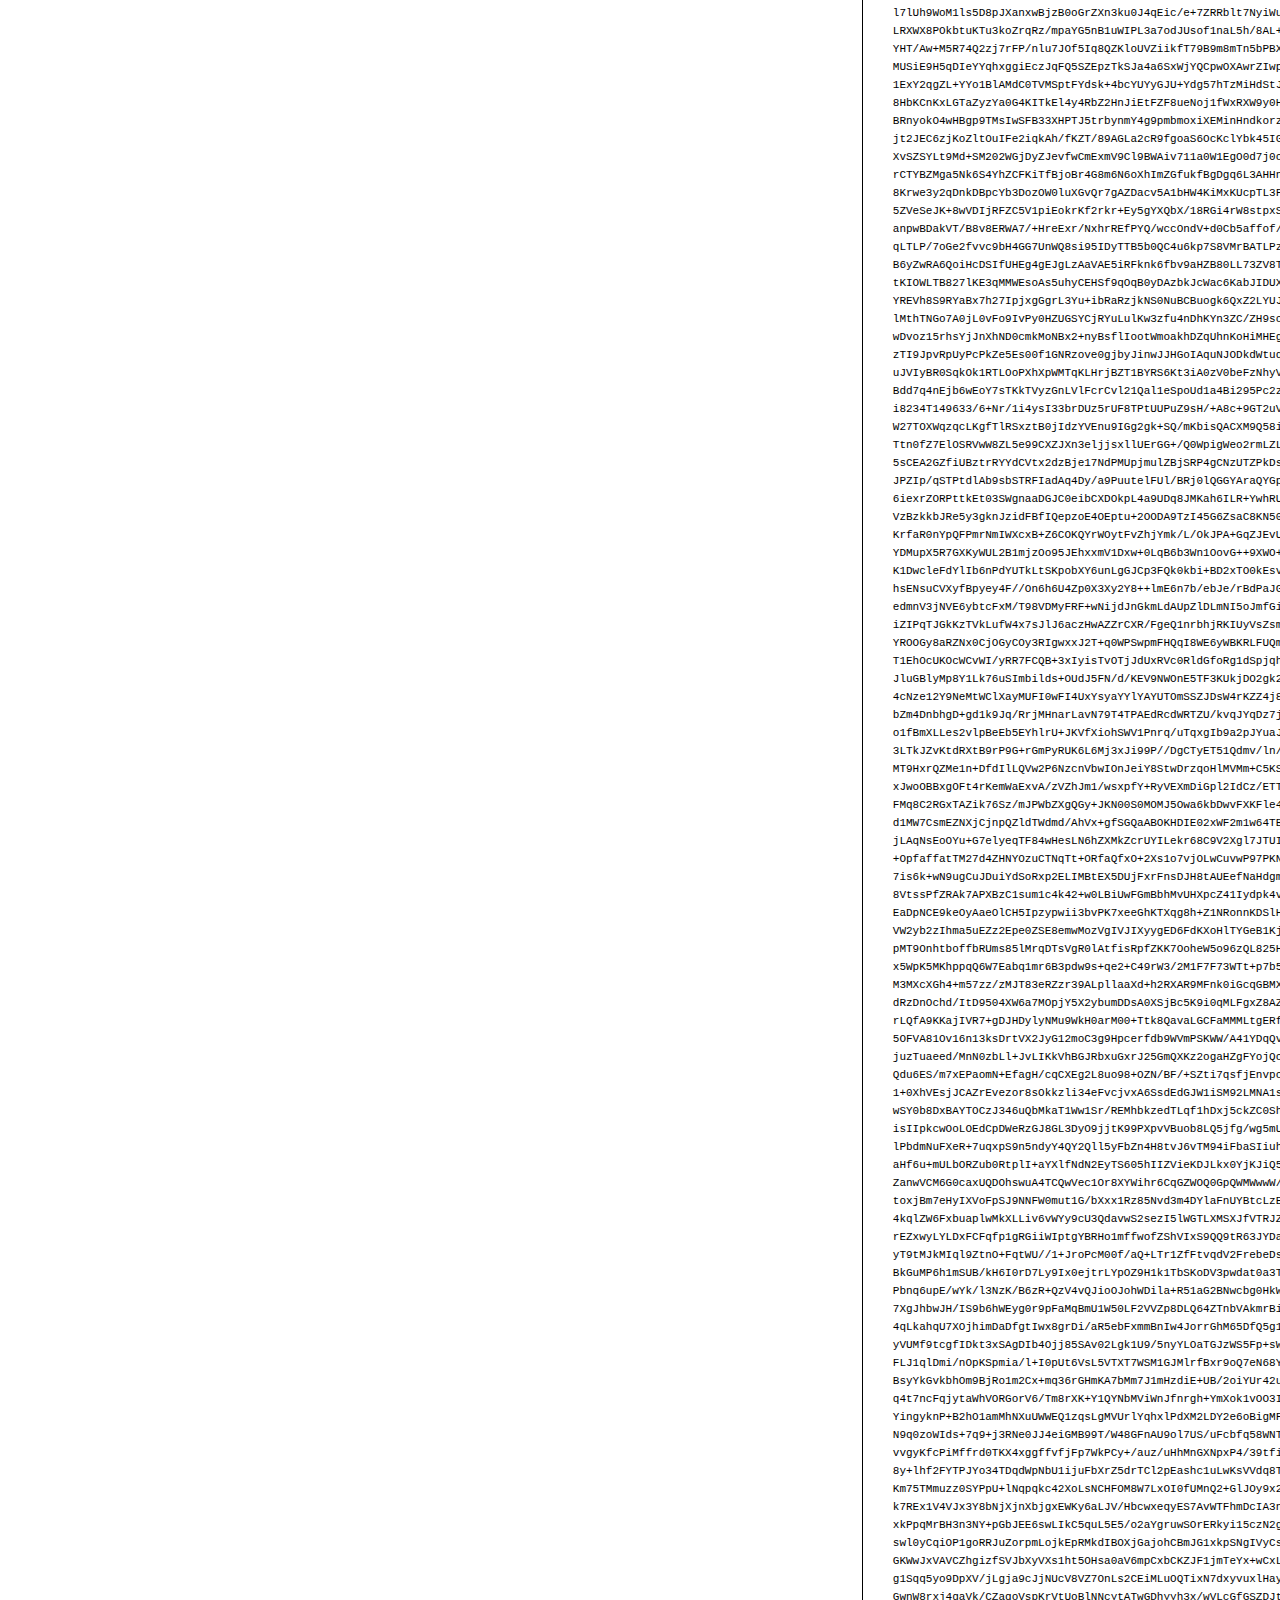
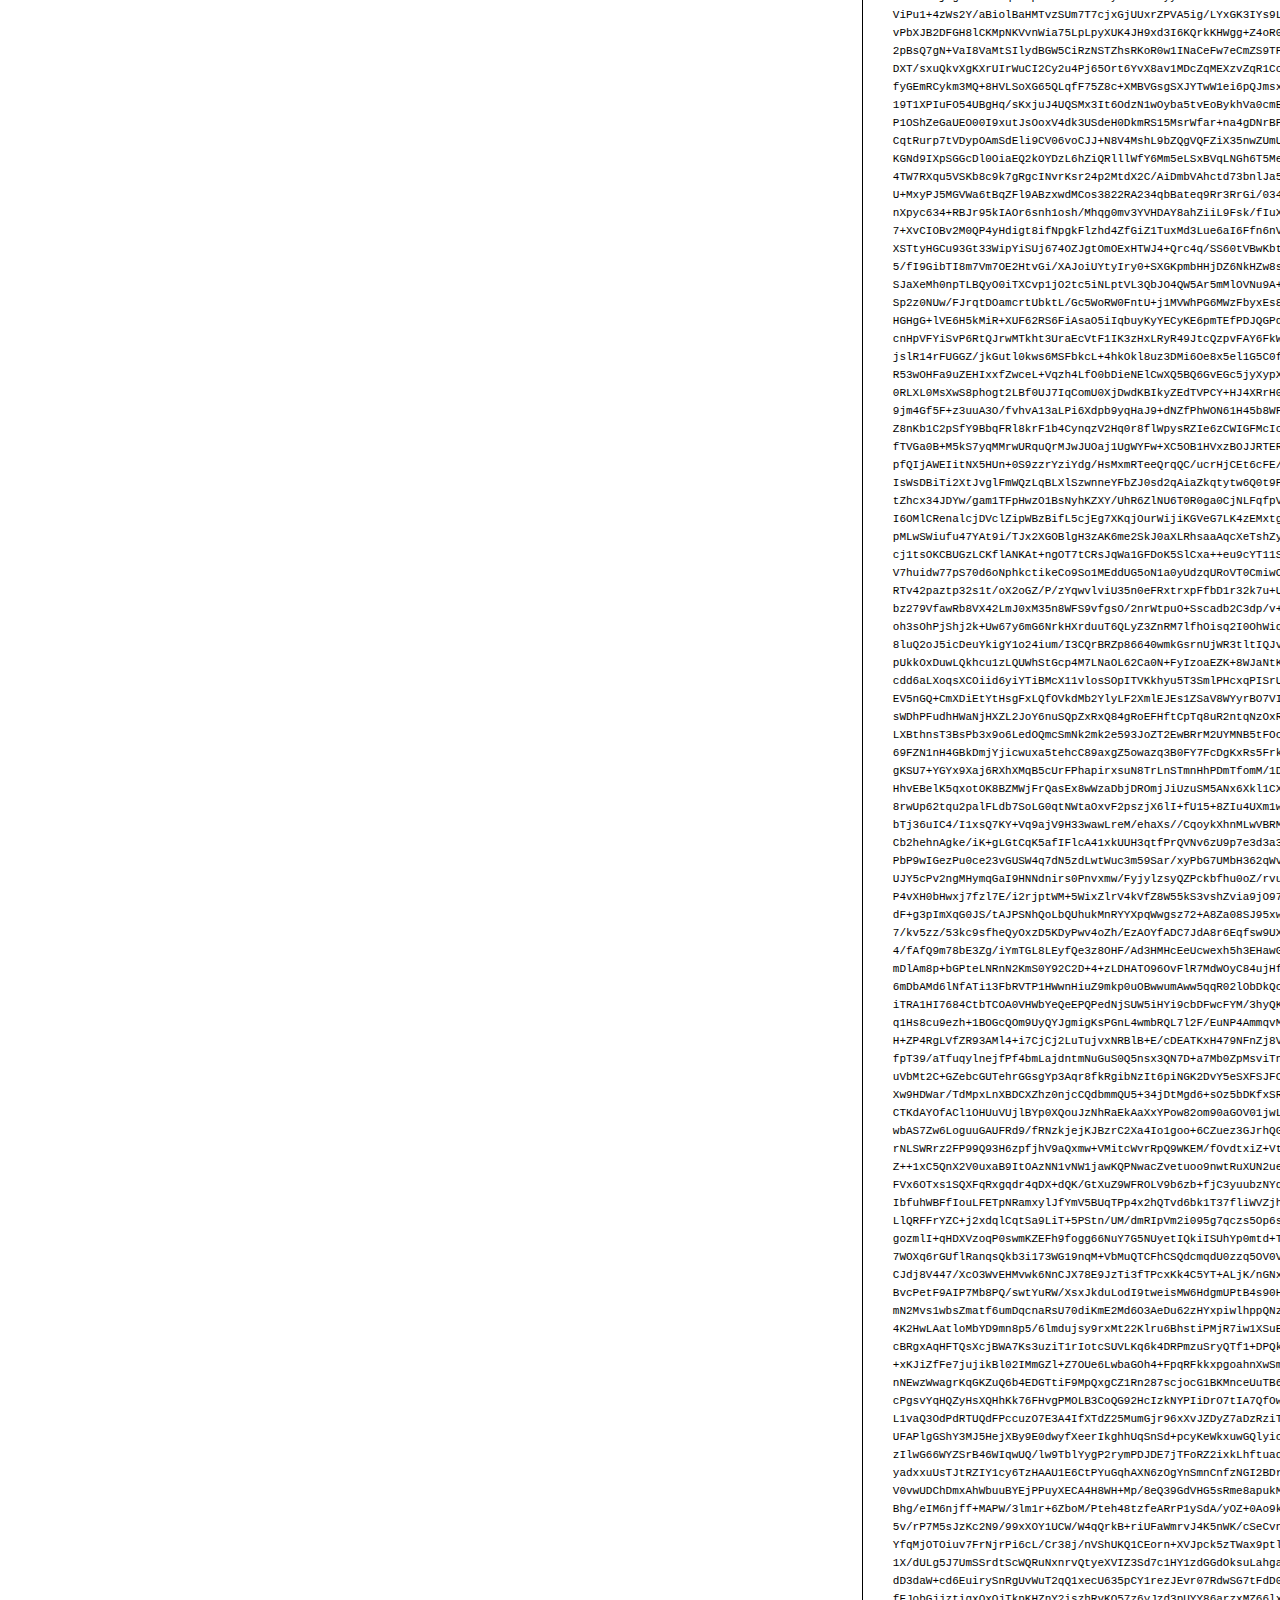
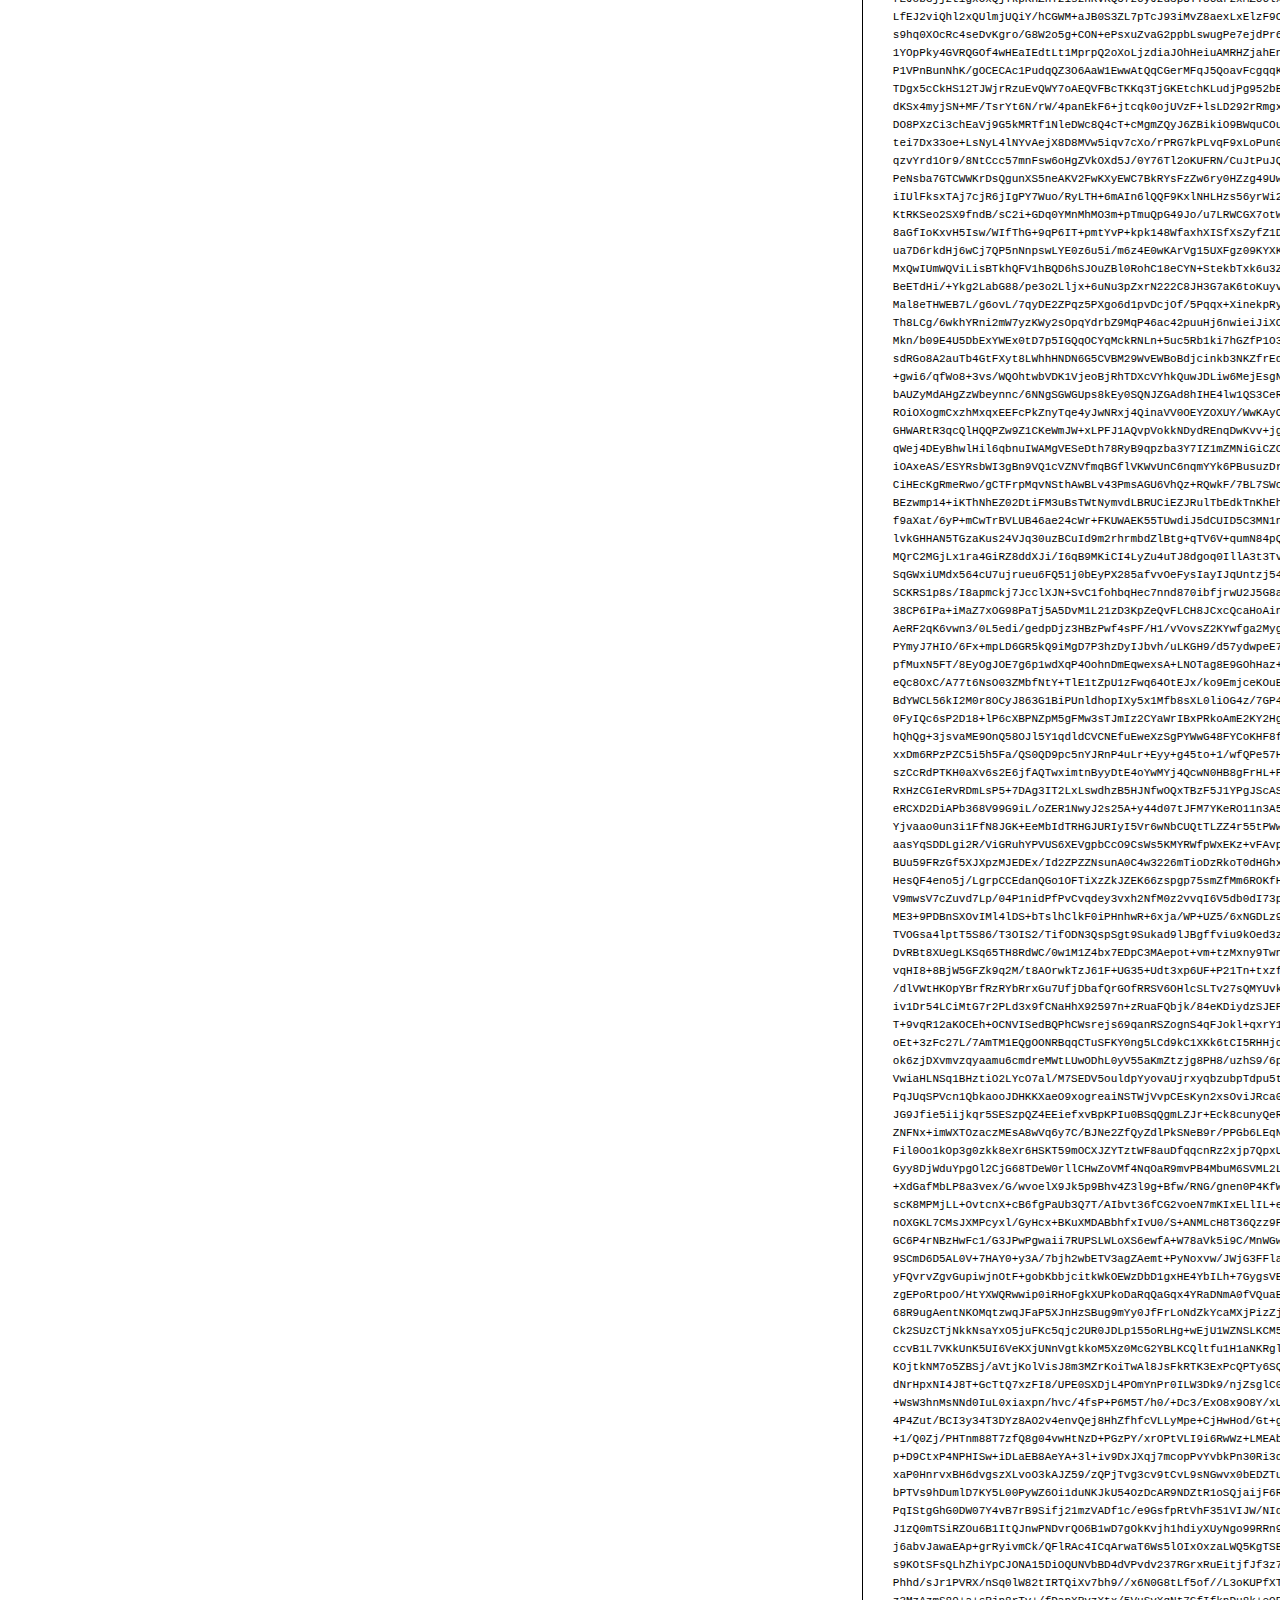
<file: fonts/ZapfDingbatsITC/preview.html>
<!DOCTYPE html>
<html>
<head>
<title>
ZapfDingbatsITC
 - Web font preview
</title>
<style type='text/css'>

@font-face {
  font-family: 'ZapfDingbatsITC';
  src: url('ZapfDingbatsITC.eot') format('embedded-opentype');
  font-weight: normal;
  font-style: normal;
}

@font-face {
  font-family: 'ZapfDingbatsITC';
  src:  url([data-uri]) format('woff'), url('ZapfDingbatsITC.ttf')  format('truetype'), url('ZapfDingbatsITC.svg#ZapfDingbatsITC') format('svg');
  font-weight: normal;
  font-style: normal;
}



body { font-family: 'ZapfDingbatsITC' !important; }
h1, h2, h3, h4 { font-weight: normal; }
.reg { color:black; background:white; }
.inverse { color:white; background:black; }
div { padding: 10px 15px; }
.right { background:white; width:30%; float: right; font-family: sans-serif; border: 1px solid black; border-width: 0 0 1px 1px;}
</style>
</head>
<body>
<div class='right'>
<h3>How to Install</h3>
<h4>Step 1</h4>
<div>
Upload contents of the zip file to your web server's public directory. For example:
<code>www.yourdomain.com/css/webfont/</code>
</div>
<h4>Step 2</h4>
<div>
Add contents of
<code>styles.css</code>
to your site's style sheet.
</div>
<h4>Step 3</h4>
<div>
Make sure you adjust the paths in code from
<code>styles.css</code>
to reflect the relative path on your server.
</div>
<div>
For this example you need to prepend
<code>/css/webfont/</code>
to all
<code>src url</code>
definitions. Like this:
</div>
<div>
<code style='font-size:11px;'>@font-face {
  font-family: 'ZapfDingbatsITC';
  src: url('/css/webfont/ZapfDingbatsITC.eot') format('embedded-opentype');
  font-weight: normal;
  font-style: normal;
}

@font-face {
  font-family: 'ZapfDingbatsITC';
  src:  url([data-uri]) format('woff'), url('/css/webfont/ZapfDingbatsITC.ttf')  format('truetype'), url('/css/webfont/ZapfDingbatsITC.svg#ZapfDingbatsITC') format('svg');
  font-weight: normal;
  font-style: normal;
}</code>
</div>
</div>
<div class='reg'>
<h1>
H1
ZapfDingbatsITC
</h1>
<h2>
H2
Donec lacinia, felis nec sagittis feugiat
</h2>
<h3>
H3
Sed ullamcorper tincidunt libero, sed tempus sem rhoncus non.
</h3>
<h4>
H4
Etiam in nulla eros, quis laoreet orci. Morbi ullamcorper tempor nunc sed ullamcorper.
</h4>
<div>
DEFAULT
In hac habitasse platea dictumst. Sed hendrerit scelerisque pellentesque. Suspendisse id eros quis sem tristique varius sed eget velit. Phasellus pellentesque ipsum non quam vulputate euismod. Nullam eget viverra lorem. Ut eu tortor metus. Mauris eget quam nulla, eu suscipit magna. Nullam vitae lectus quam, a consequat tortor. Ut sed arcu arcu. Aliquam aliquet lacinia lorem, id tristique nunc pulvinar eget.
</div>
<div>
SMALL
<small>
Proin volutpat, magna at vehicula blandit, massa lectus aliquam dolor, ut porta magna odio eu nunc. Nam nisi diam, commodo vitae hendrerit non, consequat sed est. Proin fringilla, nunc non vulputate hendrerit, turpis purus vestibulum diam, a venenatis nunc lectus nec quam. Quisque euismod fermentum mauris, at accumsan mi pulvinar in. Fusce libero lectus, fringilla non congue vel, cursus nec metus. Nunc ac ante quam.
</small>
</div>
<div>
BIG
<big>
Curabitur auctor orci vel felis sodales porttitor. Aenean non neque auctor tellus suscipit vulputate ut quis nunc. Integer tellus purus, venenatis a cursus nec, vestibulum eget turpis. Nulla pulvinar dictum elit, vulputate sodales nunc laoreet eget. Aliquam vitae urna ac risus scelerisque iaculis.
</big>
</div>

</div>
<div class='inverse'>
<h1>
H1
ZapfDingbatsITC
</h1>
<h2>
H2
Donec lacinia, felis nec sagittis feugiat
</h2>
<h3>
H3
Sed ullamcorper tincidunt libero, sed tempus sem rhoncus non.
</h3>
<h4>
H4
Etiam in nulla eros, quis laoreet orci. Morbi ullamcorper tempor nunc sed ullamcorper.
</h4>
<div>
DEFAULT
In hac habitasse platea dictumst. Sed hendrerit scelerisque pellentesque. Suspendisse id eros quis sem tristique varius sed eget velit. Phasellus pellentesque ipsum non quam vulputate euismod. Nullam eget viverra lorem. Ut eu tortor metus. Mauris eget quam nulla, eu suscipit magna. Nullam vitae lectus quam, a consequat tortor. Ut sed arcu arcu. Aliquam aliquet lacinia lorem, id tristique nunc pulvinar eget.
</div>
<div>
SMALL
<small>
Proin volutpat, magna at vehicula blandit, massa lectus aliquam dolor, ut porta magna odio eu nunc. Nam nisi diam, commodo vitae hendrerit non, consequat sed est. Proin fringilla, nunc non vulputate hendrerit, turpis purus vestibulum diam, a venenatis nunc lectus nec quam. Quisque euismod fermentum mauris, at accumsan mi pulvinar in. Fusce libero lectus, fringilla non congue vel, cursus nec metus. Nunc ac ante quam.
</small>
</div>
<div>
BIG
<big>
Curabitur auctor orci vel felis sodales porttitor. Aenean non neque auctor tellus suscipit vulputate ut quis nunc. Integer tellus purus, venenatis a cursus nec, vestibulum eget turpis. Nulla pulvinar dictum elit, vulputate sodales nunc laoreet eget. Aliquam vitae urna ac risus scelerisque iaculis.
</big>
</div>

</div>
</body>
</html>
</file>
<file: css/main.css>
*::-webkit-input-placeholder {
	color: #666;
	opacity: 1;
}
*:-moz-placeholder {
	color: #666;
	opacity: 1;
}
*::-moz-placeholder {
	color: #666;
	opacity: 1;
}
*:-ms-input-placeholder {
	color: #666;
	opacity: 1;
}

body input:focus:required:invalid,
body textarea:focus:required:invalid {
	
}
body input:required:valid,
body textarea:required:valid {
	
}
html {
	height: 100%;
}
body {
	font-family: "RobotoLight", sans-serif;
	font-size: 16px;
	color: #706f6f;
	min-height: 100%;
	min-width: 320px;
	position: relative;
	overflow-x: hidden;
	background: #fff;
	-webkit-background-size: cover;
	background-size: cover;
	opacity: 1;
}

.aligncenter,
div.aligncenter {
	display: block;
	margin-left: auto;
	margin-right: auto;
}
.alignleft {
	float: left;
	margin-right: 20px;
	margin-bottom: 15px;
}
.alignright {
	float: right;
	margin-left: 20px;
	margin-bottom: 15px;
}


/* CUSTOM STYLE =====================
==============================================*/

h1, h2, h3, h4, h5, h6 {
	font-weight: normal;
	padding: 0;
	margin: 0;
}
h1 {
	font-size: 42px;
}
h2 {
	font-size: 36px;
}
h3 {
	font-size: 26px;
}
h4 {
	font-size: 24px;
}
h5 {
	font-size: 22px;
}
h6 {
	font-size: 20px;
}
strong,
b {
	font-family: "RobotoBold";
}
.hidden {
	display: none;
}
button {
	cursor: pointer;
}
.text-center {
	text-align: center;
}
.text-left {
	text-align: left;
}
.text-right {
	text-align: right;
}
ul {
	padding: 0;
	margin: 0;
}
p {
	margin: 0;
	padding: 0;
	font-size: 22px;
	line-height: 28px;
	margin-bottom: 10px;
	position: relative;
}
p::before {
	content: "";
	display: block;
	min-height: 1px;
}
blockquote {
	margin: 0;
	padding: 0;
}

/* FOR OWL CAROUSEL =====================
==============================================*/

.owl-item {
	position: relative;
}
.owl-carousel .owl-item{
	z-index: 100;
}

/* ABOUT =====================
==============================================*/

.about-page {
	padding: 22px 0 50px;
}
.about-page p {
	font-family: "RobotoLight", sans-serif;
}
.about-page h3,
.about-programs h3 {
	font-family: "RobotoBold";
	font-size: 26px;
	text-transform: uppercase;
	margin-bottom: 14px;
}
.about-page img {
	float: right;
	margin-top: 10px;
	margin-left: 22px;
}
.about-programs {
	background: #e1f4fc;
	padding-top: 36px;
	padding-bottom: 25px;
}
.about-programs h3 {
	text-align: center;
}
.about-programs p {
	font-family: "RobotoLight", sans-serif;
	text-align: center;
	padding: 0 63px;
}
.about-neurology {
	background: #f1f2f2;
}
.about-booking {
	background: #444250;
	padding-top: 44px;
	padding-bottom: 35px;
}
.booking-form h3 {
	font-family: "RobotoLight";
	font-size: 38px;
	color: #71bf44;
	margin-bottom: 20px;
}
.booking-form p {
	color: #f2f6d5;
	margin-bottom: 3px;
}
.booking-form ul {
	list-style: none;
	padding-left: 25px;
}
.booking-form ul li {
	color: #f2f6d5;
	font-size: 22px;
	margin-bottom: 5px;
}
.form-book {
	padding-top: 10px;
	margin-left: -7px;
	margin-right: -7px;
}
.form-item50,
.form-item100 {
	float: left;
	padding: 0 7px;
	margin-bottom: 14px;	
} 
.form-item50 {
	width: 50%;
}
.form-item100 {
	width: 100%;
}
.form-book input,
.form-book textarea {
	padding: 10px 10px 8px;
	width: 100%;
	outline: none;
}
.form-book textarea {
	min-height: 143px;
}
.nav-ul {
	list-style: none;
	text-align: right;
}
.nav-ul li {
	display: inline-block;
}
.nav-link {
	font-family: "RobotoLight";
	display: inline-block;
	text-transform: uppercase;
	font-size: 14px;
	color: #fff;
	text-decoration: none !important;
	padding: 0 12px;
	position: relative;
	-webkit-transition: all .25s ease-in-out;
	-o-transition: all .25s ease-in-out;
	transition: all .25s ease-in-out;
}
.nav-link:hover {
	//color: #f2f6d5;
	color: #71bf44;
}
.nav-link::before {
	content: "";
	display: block;
	width: 1px;
	height: 16px;
	background: #fff;
	position: absolute;
	right: -3px;
	top: 3px;
}
.nav-ul li:last-child a {
	padding-right: 0;
}
.nav-ul li:first-child a {
	padding-left: 0;
}
.nav-ul li:last-child a::before {
	display: none;
}
.copyright {
	padding: 20px 0;
}
.copyright p {
	font-size: 16px;
	text-align: center;
	margin-bottom: 0;
}
input,
textarea,
button {
	outline: none;
}

/* BLOG =====================
==============================================*/

.wrapper {
	padding-top: 24px;
}
.nav-top {
	padding-bottom: 67px;
}
.nav-top ul {
	list-style: none;
}
.nav-top ul li {
	display: inline-block;
}
.nav-top ul li a {
	position: relative;
	display: inline-block;
	padding: 0 16px;
	font: 28px/normal "RobotoLight",sans-serif;
	text-decoration: none !important;
	color: #404040;
	text-transform: uppercase;
}
.nav-top ul li:first-child a {
	padding-left: 0;
}
.nav-top ul li:last-child a {
	padding-right: 0;
}
.nav-top ul li a::before {
	content: '';
	display: block;
	width: 2px;
	height: 20px;
	background: #404040;
	position: absolute;
	right: -4px;
	top: 9px;
}
.nav-top ul li:last-child a::before {
	content: none
}
.wrapper-post {
	padding-bottom: 45px;
}
.item-post {
	margin-bottom: 102px;
	margin-left: -15px;
	margin-right: -15px;
}
.item-post:last-child {
	margin-bottom: 0px;
}
.post-right p {
	font: 24px "RobotoLight",sans-serif;
	padding-top: 15px;
	line-height: 30px;
}
.post-right h3 a {
	font: 37px "RobotoLight",sans-serif;
	line-height: 45px;
	color: #706f6f;
}
a.link-post,
.about-karen a {
	font-size: 24px;
	color: #706f6f;
	display: inline-block;
	text-decoration: none !important;
	border-bottom: 1px solid #706f6f;
	-webkit-transition: all .25s ease-in-out;
	-o-transition: all .25s ease-in-out;
	transition: all .25s ease-in-out;
}
.about-karen a {
	line-height: 22px;
}
.post-img {
	display: inline-block;
	height: 430px;
	width: 100%;
	position: relative;
	overflow: hidden;
}
.post-img img {
	position: absolute;
	left: 50%;
	top: 50%;
	height: 100%;
	width: auto;
	-webkit-transform: translate(-50%,-50%);
	-ms-transform: translate(-50%,-50%);
	transform: translate(-50%,-50%);
}

/* POST =====================
==============================================*/

.blog-post {
	padding-bottom: 30px;
}
.blog-post img {
	margin-bottom: 22px;
}
.blog-post p,
.about-karen p {
	font-family: "RobotoLight", sans-serif;
	line-height: 42px;
	font-size: 26px;
}
.blog-post h3 {
	//font-family: "RobotoBold", sans-serif;
	font-size: 26px;
	margin-bottom: 2px;
}
.about-karen {
	background: #e1f4fc;
	padding-top: 43px;
	padding-bottom: 34px;
}
.about-karen h3 {
	font-family: "RobotoLight", sans-serif;
	line-height: 56px;
	font-size: 26px;
	text-transform: uppercase;
}
.about-karen p {
	line-height: 36px;
	margin-bottom: 35px;
}
.about-karen a {
	font-family: "RobotoLight", sans-serif;
}
.post-nav ul {
	list-style: none;
}
.post-nav ul li {
	padding-bottom: 15px;
	margin-bottom: 15px;
	border-bottom: 1px solid #706f6f;
}
.post-nav ul li a {
	font-family: "RobotoLight", sans-serif;
	font-size: 26px;
	color: #706f6f;
	text-decoration: none !important;
	line-height: 27px;
}

/* PLACEHOLDER STYLE =====================
==============================================*/

.placeholder-style::-webkit-input-placeholder {font: 16px/normal "RobotoLight", sans-serif; color: #cacacd; text-transform: uppercase;}
.placeholder-style::-moz-placeholder          {font: 16px/normal "RobotoLight", sans-serif; color: #cacacd; text-transform: uppercase;}/* Firefox 19+ */
.placeholder-style:-moz-placeholder           {font: 16px/normal "RobotoLight", sans-serif; color: #cacacd; text-transform: uppercase;}/* Firefox 18- */
.placeholder-style:-ms-input-placeholder      {font: 16px/normal "RobotoLight", sans-serif; color: #cacacd; text-transform: uppercase;}

.placeholder-sign-form::-webkit-input-placeholder {font: 16px/normal "RobotoLight", sans-serif; color: #cccccc;}
.placeholder-sign-form::-moz-placeholder          {font: 16px/normal "RobotoLight", sans-serif; color: #cccccc;}/* Firefox 19+ */
.placeholder-sign-form:-moz-placeholder           {font: 16px/normal "RobotoLight", sans-serif; color: #cccccc;}/* Firefox 18- */
.placeholder-sign-form:-ms-input-placeholder      {font: 16px/normal "RobotoLight", sans-serif; color: #cccccc;}

/* HIDDEN PLACEHOLDER =====================
==============================================*/

input::-webkit-input-placeholder,textarea::-webkit-input-placeholder       {opacity: 1; transition: opacity 0.3s ease;}
input::-moz-placeholder,textarea::-moz-placeholder                {opacity: 1; transition: opacity 0.3s ease;}
input:-moz-placeholder,textarea:-moz-placeholder                 {opacity: 1; transition: opacity 0.3s ease;}
input:-ms-input-placeholder,textarea:-ms-input-placeholder            {opacity: 1; transition: opacity 0.3s ease;}
input:focus::-webkit-input-placeholder,textarea:focus::-webkit-input-placeholder {opacity: 0; transition: opacity 0.3s ease;}
input:focus::-moz-placeholder,textarea:focus::-moz-placeholder          {opacity: 0; transition: opacity 0.3s ease;}
input:focus:-moz-placeholder,textarea:focus:-moz-placeholder           {opacity: 0; transition: opacity 0.3s ease;}
input:focus:-ms-input-placeholder,textarea:focus:-ms-input-placeholder      {opacity: 0; transition: opacity 0.3s ease;}

/* CLEARFIX =====================
==============================================*/

.clearfix:before,
.clearfix:after {
	content: " ";
	display: table;
}
.clearfix:after {
	clear: both;
}

/* HEADER =========================
==============================================*/

.header {
	height: 100vh;
	min-height: 750px;
	-webkit-background-size: cover;
	background-size: cover;
	padding-top: 45px;
	position: relative;
}
.default-header {
	height: 550px;
	min-height: auto;
	max-height: 550px;
	background-position: center center;
}
.link-logo {
	display: inline-block;
}
.header-nav {
	margin-top: 12px;
}

.book-text {
	text-align: center;
	max-width: 400px;
	width: 100%;
	float: right;
	margin-top: 130px;
}
.book-text a {
	font: 34px/38px "RobotoBold", sans-serif;
	text-decoration: none !important;
	text-align: center;
	color: #f2f6d5;
	padding: 20px 15px 24px;
	background: #6ba6a6;
	display: inline-block;
	width: 100%;
}
.book-text a span {
	border-bottom: 2px solid #f2f6d5;
	display: inline-block;
	line-height: 34px;
}

/* Line Bottom =====================
==============================================*/

.header-line {
	width: 100%;
	height: 300px;
	//background: #fff;
	overflow: hidden;
	position: absolute;
	bottom: 0;
	left: 0;
}
.header-line .container {
	position: relative;
	z-index: 100;
}

/**/
.wrapper__header-line {
	width: 1920px;
	height: 100%;
	position: absolute;
	left: 50%;
	margin-left: -960px;
}
.header-line__top {
	position: absolute;
	bottom: 0;
	width: 0;
	height: 0;
	border-left: 590px solid transparent;
	border-right: 1330px solid transparent;
	border-bottom: 155px solid white;
}
.header-line__top-left {
	position: absolute;
	bottom: 0;
	width: 0;
	height: 0;
	border-left: 0px solid transparent;
	border-right: 505px solid transparent;
	border-bottom: 155px solid white;
}
.header-line__top-right {
	position: absolute;
	right: 0;
	bottom: 0;
	width: 0;
	height: 0;
	border-left: 1415px solid transparent;
	border-right: 0px solid transparent;
	border-bottom: 155px solid white;
}

/* MAIN STYLE =====================
==============================================*/


/* Neuroscience Section  ==============
==================================*/

.neuroscience {
	padding: 40px 0 40px;
}
.neuroscience h3 {
	font-size: 30px;
	color: #ef7d00;
	margin-bottom: 20px;
}
.neuroscience p {
	font-size: 22px;
	line-height: 26px;
	color: #706f6f;
}

/* Slider  ==============
==================================*/

.quote-home {
	background: #646372;
	color: #ffffff;
	padding: 40px 0 40px;
}
.quote-home .quote-text {
	font: 26px/32px "Roboto-Italic", sans-serif;
	text-align: center;
	width: 88%;
	margin: 0 auto;
}
.quote-text span {
	color: #f9b000;
}
.quote-home__autor {
	font-family: "RobotoMedium", sans-serif;
	color: #ffffff !important;
}

/* Section possible  ==============
==================================*/

.possible {
	//background-image: url(../img/possible-bg.png);
	//background-repeat: no-repeat;
	//background-position: top center;
	padding: 48px 0 80px;
	background: rgb(255,255,255); /* Old browsers */
	background: -moz-radial-gradient(center, ellipse cover, rgba(255,255,255,1) 0%, rgba(255,255,255,1) 60%, rgba(230,231,232,1) 100%); /* FF3.6-15 */
	background: -webkit-radial-gradient(center, ellipse cover, rgba(255,255,255,1) 0%,rgba(255,255,255,1) 60%,rgba(230,231,232,1) 100%); /* Chrome10-25,Safari5.1-6 */
	background: radial-gradient(ellipse at center, rgba(255,255,255,1) 0%,rgba(255,255,255,1) 60%,rgba(230,231,232,1) 100%); /* W3C, IE10+, FF16+, Chrome26+, Opera12+, Safari7+ */
	filter: progid:DXImageTransform.Microsoft.gradient( startColorstr='#ffffff', endColorstr='#e6e7e8',GradientType=1 ); /* IE6-9 fallback on horizontal gradient */
}
.possible-top {
	position: relative;
}
.possible-top::before {
	content: "";
	display: block;
	position: absolute;
	width: 100%;
	height: 100%;
	left: 0;
	top: 0;
	background-image: url(../img/possible-bg.png);
	background-repeat: no-repeat;
	background-position: top center;
}
.possible-item {
	margin: 0 auto;
	position: relative;
}
.possible-item__top {
	position: relative;
	padding-bottom: 430px;
}
.possible-item__top.m-top100 {
	margin-top: 175px;
}
.possible-item__top.p-top100 {
	padding-bottom: 605px;
}
.arrow-bottom {
	display: block;
	width: 1px;
	min-height: 95%;
	height: 95%;
	background: #a8a9ad;
	position: absolute;
	top: 0;
	left: 50%;
	margin-left: -1px;
}
.arrow-bottom::before {
	content: "";
	position: absolute;
	left: 50%;
	margin-left: -8px;
	bottom: -5px;
	width: 0;
	height: 0;
	border-left: 8px solid transparent;
	border-right: 8px solid transparent;
	border-top: 20px solid #a8a9ad;
}
.possible-circle {
	width: 300px;
	height: 300px;
	margin: 0 auto;
	position: relative;
	-webkit-box-shadow: 15px 15px 40px 0px rgba(51, 51, 51, 0.2);
	-moz-box-shadow: 15px 15px 40px 0px rgba(51, 51, 51, 0.2);
	box-shadow: 15px 15px 40px 0px rgba(51, 51, 51, 0.2);
	-moz-border-radius: 50%;
	-webkit-border-radius: 50%;
	border-radius: 50%;
}
.possible-item.yellow .possible-circle {
	background: rgb(251,228,0); /* Old browsers */
	background: -moz-linear-gradient(-45deg, rgba(251,228,0,1) 1%, rgba(248,204,0,1) 38%, rgba(221,152,0,1) 62%, rgba(186,120,0,1) 84%, rgba(151,94,0,1) 100%); /* FF3.6-15 */
	background: -webkit-linear-gradient(-45deg, rgba(251,228,0,1) 1%,rgba(248,204,0,1) 38%,rgba(221,152,0,1) 62%,rgba(186,120,0,1) 84%,rgba(151,94,0,1) 100%); /* Chrome10-25,Safari5.1-6 */
	background: linear-gradient(135deg, rgba(251,228,0,1) 1%,rgba(248,204,0,1) 38%,rgba(221,152,0,1) 62%,rgba(186,120,0,1) 84%,rgba(151,94,0,1) 100%); /* W3C, IE10+, FF16+, Chrome26+, Opera12+, Safari7+ */
	filter: progid:DXImageTransform.Microsoft.gradient( startColorstr='#fbe400', endColorstr='#975e00',GradientType=1 ); /* IE6-9 fallback on horizontal gradient */
}
.possible-item.green .possible-circle {
	background: rgb(0,230,227); /* Old browsers */
	background: -moz-linear-gradient(-45deg, rgba(0,230,227,1) 0%, rgba(0,179,171,1) 45%, rgba(0,101,95,1) 100%); /* FF3.6-15 */
	background: -webkit-linear-gradient(-45deg, rgba(0,230,227,1) 0%,rgba(0,179,171,1) 45%,rgba(0,101,95,1) 100%); /* Chrome10-25,Safari5.1-6 */
	background: linear-gradient(135deg, rgba(0,230,227,1) 0%,rgba(0,179,171,1) 45%,rgba(0,101,95,1) 100%); /* W3C, IE10+, FF16+, Chrome26+, Opera12+, Safari7+ */
	filter: progid:DXImageTransform.Microsoft.gradient( startColorstr='#00e6e3', endColorstr='#00655f',GradientType=1 ); /* IE6-9 fallback on horizontal gradient */
}
.possible-item.blue .possible-circle {
	background: rgb(19,197,234); /* Old browsers */
	background: -moz-linear-gradient(-45deg, rgba(19,197,234,1) 0%, rgba(12,134,191,1) 45%, rgba(6,73,118,1) 100%); /* FF3.6-15 */
	background: -webkit-linear-gradient(-45deg, rgba(19,197,234,1) 0%,rgba(12,134,191,1) 45%,rgba(6,73,118,1) 100%); /* Chrome10-25,Safari5.1-6 */
	background: linear-gradient(135deg, rgba(19,197,234,1) 0%,rgba(12,134,191,1) 45%,rgba(6,73,118,1) 100%); /* W3C, IE10+, FF16+, Chrome26+, Opera12+, Safari7+ */
	filter: progid:DXImageTransform.Microsoft.gradient( startColorstr='#13c5ea', endColorstr='#064976',GradientType=1 ); /* IE6-9 fallback on horizontal gradient */
}
.circle-item {
	width: 230px;
	height: 230px;
	text-align: center;
	background: #fff;
	position: absolute;
	top: 50%;
	margin-top: -115px;
	left: 50%;
	margin-left: -115px;
	padding: 20px 0 0;
	-webkit-box-shadow: 15px 15px 40px 0px rgba(51, 51, 51, 0.2) inset;
	-moz-box-shadow: 15px 15px 40px 0px rgba(51, 51, 51, 0.2) inset;
	box-shadow: 15px 15px 40px 0px rgba(51, 51, 51, 0.2) inset;
	-moz-border-radius: 50%;
	-webkit-border-radius: 50%;
	border-radius: 50%;
}
.circle-item h4 {
	font-size: 22px;
	line-height: 26px;
	text-transform: uppercase;
	letter-spacing: 2px;
}
.possible-item.yellow .circle-item h4,
.possible-item.yellow .possible-heading h4 {
	color: #f2a91d;
}
.possible-item.green .circle-item h4,
.possible-item.green .possible-heading h4 {
	color: #2db7cc;
}
.possible-item.blue .circle-item h4,
.possible-item.blue .possible-heading h4 {
	color: #1496d2;
}
.possible h2 {
	font-size: 24px;
	letter-spacing: 4px;
	color: #706f6f;
	text-align: center;
	margin-bottom: 55px;
}
.possible-item__bottom {
	border-top: 1px solid #fff;
	margin-left: -15px;
	margin-right: -15px;
	padding-bottom: 80px;
	position: relative;
}
.possible-item__content {
	max-width: 290px;
	margin: 0 auto;
}
.possible-heading {
	display: -webkit-flex;
	display: -moz-flex;
	display: -ms-flex;
	display: -o-flex;
	display: flex;
	min-height: 100px;
	margin-bottom: 10px;
}
.possible-item__bottom h4 {
	font-size: 26px;
	line-height: 30px;
	text-transform: uppercase;
	text-align: center;
	letter-spacing: 4px;
	margin: auto;
}
.possible-item__bottom p,
.possible-item__bottom ul li,
.programm-text ul li {
	font-size: 22px;
	font-family: "RobotoLight", sans-serif;
}
.possible-item__bottom ul,
.programm-text ul {
	list-style: none;
}
.programm-text ul li,
.possible-item__bottom ul li {
	margin-bottom: 6px;
	padding-left: 30px;
	position: relative;
}
.possible-item__bottom ul li::before,
.programm-text ul li::before {
	content: "4";
	font-family: "ZapfDingbatsITC";
	display: block;
	width: 20px;
	height: 20px;
	background: #ccc;
	position: absolute;
	left: 0;
	top: 10px;
}
.button-style {
	font-family: "RobotoLight", sans-serif;
	font-size: 22px;
	text-transform: uppercase;
	text-decoration: none !important;
	display: block;
	padding: 3px 30px 4px;
	border: none;
}
.sentence-button {
	max-width: 220px;
	letter-spacing: 4px;
	font-size: 18px;
	text-align: center;
	color: #706f6f;
	background: transparent;
	padding: 4px 10px;
	border: 1px solid #706f6f;
}
.sentence-button span {
	position: relative;
	top: -2px;
}
.sign-form__button {
	font-size: 16px;
	max-width: 230px;
	letter-spacing: 4px;
	margin-top: 10px;
	float: right;
	padding: 8px 30px 7px;
	color: #706f6f;
	background: transparent;
	border: 1px solid #706f6f;
	-webkit-transition: all .25s ease-in-out;
	-o-transition: all .25s ease-in-out;
	transition: all .25s ease-in-out;
}
.sign-form__button:hover {
	background: #c5d8e7;
	border: 1px solid #c5d8e7;
	color: #fff;
}
.info-more {
	max-width: 230px;
	letter-spacing: 4px;
	color: #706f6f;
	background: transparent;
	position: absolute;
	bottom: 0;
	left: 50%;
	margin-left: -115px;
	border: 1px solid #706f6f;
}
.send-footer {
	font-size: 16px;
	color: #fff;
	background: #faaf18;
	padding: 14px 26px 14px;
}

/* About Wrapper ==============
==================================*/

.about-wrapper {
	background-image: url(../img/bg-about.jpg);
	background-repeat: no-repeat;
	background-position: center center;
	-webkit-background-size: cover;
	background-size: cover;
	padding: 55px 0 0px;
}
.about-wrapper__logo {
	margin-bottom: 20px;
	display: inline-block;
	text-decoration: none !important;
	border-bottom: none !important;
}
.about-wrapper a {
	line-height: 20px;
	color: #f48220;
	display: inline-block;
	text-decoration: none !important;
	border-bottom: 1px solid #f48220;
	-webkit-transition: all .25s ease-in-out;
	-o-transition: all .25s ease-in-out;
	transition: all .25s ease-in-out;
}
.about-wrapper p {
	font-size: 22px;
	line-height: 30px;
}
.about-wrapper a:hover {
	border-bottom: transparent !important;
}

/* What-Clients ==============
==================================*/

.what-clients__content {
	max-width: 1004px;
	margin: 0 auto;
}
.what-clients {
	padding: 24px 0 42px;
}
.what-clients h3 {
	font: 34px/normal "RobotoBold", sans-serif;
	text-align: center;
	margin-bottom: 26px;
}
.what-clients p {
	line-height: 26px;
	text-align: center;
}
.signature {
	font-family: "RobotoBold", sans-serif;
}
.signature span {
	font-family: "RobotoLight", sans-serif;
}

/* Bg-Job ==============
==================================*/

.bg-job {
	height: 580px;
	background-repeat: no-repeat !important;
	background-position: center center !important;
	-webkit-background-size: cover !important;
	background-size: cover !important;
}
.sign_up__form a {
	line-height: 24px;
	color: #706f6f;
	display: inline-block;
	text-decoration: none !important;
	border-bottom: 1px solid #706f6f;
	-webkit-transition: all .25s ease-in-out;
	-o-transition: all .25s ease-in-out;
	transition: all .25s ease-in-out;
}
.sign_up__form a:hover {
	border-bottom: transparent !important;
}
.sign_up {
	padding: 64px 0 40px;
}
.sign_up__heading {
	background: #609fc3;
	margin-bottom: 25px;
}
.sign_up__heading h2 {
	font-size: 42px;
	text-align: center;
	color: #fff;
}
.sign_up__form .col-md-5 img {
	width: 100%;
}

.sign-form {
	margin-top: 35px;
}
.sign-form input {
	width: 100%;
	border: 0px;
	padding: 10px 0;
	margin-bottom: 20px;
	border-bottom: 1px solid #b6b7bb;
}
.sentence {
	background: #e1f4fc;
}
.sentence-wrapper {
	padding: 60px 0 80px;
	background-image: url(../img/globe.png);
	background-repeat: no-repeat;
	background-position: right top;
}
.sentence h3 {
	font-family: "RobotoLight", sans-serif;
	font-size: 34px;
	margin-bottom: 20px;
}

/* Block Proframm ==============
==================================*/

.programms-page {
	position: relative;
	padding: 20px 0 45px;
}
.programms-page::before {
	content: "";
	display: block;
	position: absolute;
	width: 100%;
	height: 100%;
	top: 0;
	left: 0;
	background-image: url(../img/possible-bg2.png);
	background-repeat: no-repeat;
	background-position: left 310px;
}
.proframm-icon {
	width: 380px;
	float: left;
}
.programm-text h1 {
	font-size: 42px;
	line-height: 35px;
	text-transform: uppercase;
	letter-spacing: 4px;
	margin: auto;
}
.page-yellow .programm-text h1,
.page-green .programm-text h1,
.page-blue .programm-text h1 {
	margin-bottom: 30px;
}
.page-yellow .programm-text h1{
	color: #f2a91d;
}
.page-green .programm-text h1 {
	color: #2db7cc;
}
.page-blue .programm-text h1 {
	color: #1496d2;
}
.programm-text p {
	font-family: "RobotoLight", sans-serif;
	font-size: 26px;
	line-height: 40px;
}
.programm-text ul li {
	margin-bottom: 18px;
}
.programm-text .sentence-button {
	margin-top: 90px;
}
.programms-wrap .possible-circle {
	margin-bottom: 45px;
}
.programms-wrap.yellow h4 {
	color: #f2a91d;
}
.programms-wrap.green h4 {
	color: #2db7cc;
}
.programms-wrap.blue h4 {
	color: #1496d2;
}
.programms-small h4 {
	font-size: 30px;
	line-height: 35px;
	text-transform: uppercase;
	text-align: center;
	letter-spacing: 4px;
	margin: auto;
}
.programms-small .sentence-button {
	margin: 25px auto 0;
	letter-spacing: 0px;
}

/* Contact ==============
==================================*/

.contact-item {
	float: left;
	//width: 50%;
}
.contact-item h1 {
	font-size: 42px;
	line-height: 35px;
	text-transform: uppercase;
	letter-spacing: 4px;
	color: #1496d2;
	margin: 20px 0 42px;
}
.contact-item p {
	font-family: "RobotoLight", sans-serif;
	font-size: 26px;
	margin-bottom: 24px;
}
.contact-item-img {
	margin-top: -155px;
	position: relative;
}

/* Footer ==============
==================================*/

.footer {

}

/* Main Menu ==============
==================================*/

ul.header-nav__list.mobile-menu__list {
	text-align: right;
}
.header-nav__item {
	display: inline-block;
}
.header-nav__item:first-child .header-nav__link {
	padding-left: 0;
}
.header-nav__item:last-child .header-nav__link {
	padding-right: 0;
}
.header-nav__item:hover .header-nav__link {
	color: #29abe2;
}
.black .header-nav__link {
	color: #706f6f;
}
.black .header-nav__link::before {
	background: #706f6f;
}
.header-nav__link {
	font: inherit;
	font-size: 15px;
	color: #ffffff;
	display: inline-block;
	text-transform: uppercase;
	text-decoration: none !important;
	padding: 0 13px;
	position: relative;
	-webkit-transition: all .25s ease-in-out;
	-o-transition: all .25s ease-in-out;
	transition: all .25s ease-in-out;
}
.header-nav__link::before {
	content: "";
	display: block;
	width: 1px;
	height: 12px;
	background: #fff;
	position: absolute;
	right: -3px;
	top: 4px;
}
.header-nav__item:last-child .header-nav__link::before {
	display: none;
}

.header-nav__item:hover .header-nav__link+.sub-menu,
.header-nav__item:hover .sub-menu {
	visibility: visible;
	-webkit-transform: translateY(0);
	-ms-transform: translateY(0);
	transform: translateY(0);
	opacity: 1
}

.top-line__wrapper.active .sub-menu {
	padding-top: 24px
}

.sub-menu {
	display: block!important;
	visibility: hidden;
	opacity: 0;
	position: absolute;
	padding: 0;
	overflow: hidden;
	-webkit-transform: translateY(10px);
	-ms-transform: translateY(10px);
	transform: translateY(10px);
	-webkit-transition: all .3s cubic-bezier(.645,.045,.355,1);
	-o-transition: all .3s cubic-bezier(.645,.045,.355,1);
	transition: all .3s cubic-bezier(.645,.045,.355,1)
}

.sub-menu li {
	display: block;
	background: #29abe2;
	border-bottom: 1px solid #ffffff;
	padding: 0
}
.sub-menu li:last-child {
	border-bottom: none;
}
.sub-menu li a {
	font-size: 15px;
	text-align: left;
	color: #fff;
	display: block;
	padding: 14px 20px 11px!important;
	line-height: normal;
	text-transform: none;
	text-decoration: none;
	-webkit-transition: all .3s ease-out;
	-o-transition: all .3s ease-out;
	transition: all .3s ease-out
}

.sub-menu li a:hover {
	color: #f1f1f1
}

/* burger */
.burger-nav__list {
	width: 30px;
	height: 18px;
	display: none;
	cursor: pointer
}

.stick {
	width: 30px;
	height: 3px;
	margin-bottom: 6px;
	background-color: #29abe2;
	float: left;
	display: inline-block
	border-radius: 4px;
}

.stick:last-child {
	margin-bottom: 0
}

@media only screen and (max-width: 767px) {
	.menu-item-has-children {
		position: relative;
	}
	span.open-sub {
		position: absolute;
		left: 0;
		top: 0;
		display: block;
		width: 100%;
		height: 50px;
		z-index: 100;
	}
	.header-nav__list {
		padding-top: 34px;
		text-align: center;
		background: #646372;
	}
	.header-nav__item {
		display: block;
		text-align: center;
	}
	.burger-nav__list {
		right: 28px;
		top: 60px;
		display: block;
		float: right;
		position: absolute;
	}
	.menu-item-has-children.open {
		background: #292c47;
	}
	.header-nav,
	.menu-item-has-children ul {
		display: none;
	}
	.menu-item-has-children ul>li>a {
		font-family: "RobotoLight", sans-serif;
		font-size: 18px;
		line-height: 26px;
		text-transform: none;
		color: #ffffff;
		display: block;
		padding: 10px 0 10px;
	}
}

@media only screen and (min-width: 769px){
	.header-nav {
		display: block!important;
	}
}
</file>
<file: css/media.css>
/*==========  Desktop First Method  ==========*/

/* Large Devices, Wide Screens */


@media only screen and (max-width : 2560px) {

}

@media only screen and (max-width : 1545px) {

}

@media only screen and (max-width : 1400px){

}

@media only screen and (max-width : 1350px){

}

@media only screen and (max-width : 1060px) {

}

@media only screen and (max-width : 1200px) {
	.programms-page::before {
		opacity: .2;
	}
}

@media only screen and (max-width : 1199px) {
	.contact-item-img {
		margin-top: 0px;
		position: relative;
		height: 420px;
		width: 100%;
		overflow: hidden;
	}
	.contact-item-img .contact-images {
		width: 100%;
		position: absolute;
		bottom: 0;
	}
	.contact-item {
		float: left;
		width: 50%;
	}
	.header {
		max-height: 600px;
	}
	.link-logo img {
		width: 300px;
	}
	.header-nav__link {
		font-size: 14px;
		padding: 0 10px;
	}
	.header-nav__link::before {
		height: 14px;
		top: 3px;
	}
	.sign_up__form img {
		width: 100%;
	}
	.possible-circle {
		width: 300px;
		height: 300px;
	}
	.autor {
		width: 85%;
		position: absolute;
		bottom: 0;
	}
	.about-wrapper .col-md-6 {
		position: relative;
	}
}

@media only screen and (max-width : 1024px) {

}

@media only screen and (max-width : 1023px) {

}

@media only screen and (max-width : 991px) {
	.posibl-items .possible-circle {
		margin: 0 auto 30px;
	}
	.possible-circle {
		margin: 0 0 30px;
	}
	.contact-item-img {
		margin-top: 0px;
		position: relative;
		height: 420px;
		width: 100%;
		overflow: hidden;
	}
	.contact-item {
		float: left;
		width: 50%;
	}
	.contact-item-img img {
		width: 100%;
		position: absolute;
		left: 0;
		bottom: 0;
	}
	.post-img {
		height: 260px;
	}
	.nav-top {
		padding-bottom: 20px;
	}
	.nav-top ul li a {
		font-size: 22px;
		padding: 0 10px;
	}
	.nav-top ul li a::before {
		width: 1px;
		height: 20px;
		right: -4px;
		top: 5px;
	}
	.post-right h3 a {
		font-size: 30px;
		line-height: 34px;
	}
	.post-img {
		height: 320px;
	}
	.about-page img {
		width: 320px;
		height: auto;
	}
	.link-logo img {
		width: 220px;
	}
	.header-nav__link {
		font-size: 13px;
		padding: 0 5px;
	}
	.posibl-items {
		width: 50%;
		float: left;
	}
	.posibl-items:last-child {
		width: 100%;
	}
	.posibl-items:nth-child(even) {
		width: 50%;
	}
	.possible-item__top.m-top100 {
		margin-top: 0;
	}
	.header {
		max-height: 500px;
		min-height: 100%;
	}
	.possible-item__top,
	.possible-item__top.p-top100 {
		padding-bottom: 85px;
	}
	.possible-item__bottom {
		border-top: 0;
	}
	.possible-top {
		-webkit-background-size: contain;
		background-size: contain;
	}
	.possible-top::before {
		-webkit-background-size: contain;
		background-size: contain;
		opacity: 0.1;
	}
	.possible-item__content {
		height: 100% !important;
		max-height: 280px;
		overflow: hidden;
		position: relative;
	}
	.possible-item__content::before {
		content: "";
		display: block;
		width: 100%;
		height: 80px;
		position: absolute;
		left: 0;
		bottom: 0;
		z-index: 1;
		background: -moz-linear-gradient(top, rgba(255,255,255,0) 0%, rgba(255,255,255,1) 50%); /* FF3.6-15 */
		background: -webkit-linear-gradient(top, rgba(255,255,255,0) 0%,rgba(255,255,255,1) 50%); /* Chrome10-25,Safari5.1-6 */
		background: linear-gradient(to bottom, rgba(255,255,255,0) 0%,rgba(255,255,255,1) 50%); /* W3C, IE10+, FF16+, Chrome26+, Opera12+, Safari7+ */
		filter: progid:DXImageTransform.Microsoft.gradient( startColorstr='#00ffffff', endColorstr='#ffffff',GradientType=0 ); /* IE6-9 */
	}
	.info-more {
		z-index: 2;
	}
	.neuroscience p,
	.quote-home .quote-text {
		font-size: 22px;
		line-height: 26px;
	}
	.neuroscience h3 {
		font-size: 30px;
		line-height: 34px;
		margin-bottom: 20px;
	}
	.neuroscience {
		padding: 32px 0 40px;
	}
	.possible-item__bottom p,
	.possible-item__bottom ul li,
	.programm-text ul li {
		font-size: 22px;
	}
	.possible-item__bottom h4 {
		font-size: 28px;
	}
	.autor {
		width: auto;
		height: 85%;
		position: absolute;
		bottom: 0;
		left: 50%;
	}
	.about-wrapper p {
		font-size: 22px;
		line-height: 30px;
	}
	p {
		font-size: 22px;
	}
	.what-clients h3 {
		font-size: 36px;
		margin-bottom: 20px;
	}
	.sentence-wrapper {
		padding-right: 200px;
	}
	.sign_up__form img {
		margin-bottom: 20px;
	}
	.possible {
		padding: 48px 0 30px;
		background: none !important;
	}
	.book-text a {
		font: 32px/36px "RobotoBold", sans-serif;
	}
	.book-text {
		max-width: 350px;
	}
	.book-text a span {
		line-height: 34px;
	}
	.bg-job {
		height: 350px;
	}
	.possible-heading {
		min-height: 110px;
		margin-bottom: 0;
	}
	.possible-item__bottom {
		padding-bottom: 50px;
	}
	.nav-ul {
		margin-top: 15px;
	}
}

/* Medium Devices, Desktops */
@media only screen and (max-width : 980px) {

}

@media only screen and (max-width : 960px){

}

@media only screen and (max-width : 940px){

}

@media only screen and (max-width : 900px){

}

@media only screen and (max-width : 854px){

}

@media only screen and (max-width : 800px){

}

/* Small Devices, Tablets */
@media only screen and (max-width : 767px) {
	.black .header-nav__link {
		color: #ffffff;
	}
	.header .col-md-8.col-sm-8 {
		position: initial;
	}
	.header-nav__list {
		padding: 0;
	}
	.header-nav__link::before {
		display: none;
	}
	.header-nav__link {
		font-size: 18px;
		padding: 8px 0;
		display: block;
		background: #646372;
	}
	.mobileMenu {
		position: relative;
		z-index: 1000;
	}
	.header-nav__item:hover
	.header-nav__link {
		color: #ffffff;
	}
}
@media only screen and (max-width : 720px) {

}

@media only screen and (max-width : 640px) {
	.blog-post p, .about-karen p {
		font-family: "RobotoLight", sans-serif;
		line-height: 28px;
		font-size: 24px;
	}
	.contact-item-img {
		display: none;
	}
	.contact-item {
		width: 100%;
		float: none;
	}
	.item-post {
		max-width: 480px;
		margin: 0px auto 40px;
	}
	.sign_up__heading h2 {
		font-size: 38px;
	}
	.sentence h3 {
		font-size: 34px;
	}
	.sentence-wrapper {
		padding-right: 180px;
	}
	.nav-ul {
		text-align: center;
	}
}

@media only screen and (max-width : 600px) {
	.header {
		max-height: 400px;
		min-height: 100%;
	}
	.contact-item h1 {
		font-size: 36px;
		line-height: 34px;
		text-transform: uppercase;
		letter-spacing: 4px;
		color: #1496d2;
		margin: 10px 0 30px;
	}
	.contact-item p {
		font-family: "RobotoLight", sans-serif;
		font-size: 22px;
		margin-bottom: 14px;
	}
	.header {
		-webkit-background-size: cover;
		background-size: cover;
	}
	.posibl-items,
	.posibl-items:nth-child(even) {
		width: 100%;
		float: none;
	}
	.autor {
		margin-left: -25%;
	}
	.nav-ul .nav-link {
		font-size: 14px;
		padding: 0 8px;
	}
}

@media only screen and (max-width : 540px) {
	.blog-post img {
		margin-bottom: 15px;
		width: 100%;
	}
	.sign_up__heading h2 {
		font-size: 36px;
		padding: 10px 0;
	}
	.about-page img {
		width: 320px;
		height: auto;
		display: block;
		float: none;
		margin-top: 10px;
		margin-left: auto;
		margin-right: auto;
		margin-bottom: 20px;
	}
}

@media only screen and (max-width : 480px) {
	.about-programs p {
		padding: 0;
	}
	.programm-text h1 {
		font-size: 36px;
		line-height: 36px;
		text-transform: uppercase;
		letter-spacing: 2px;
		margin: auto;
	}
	.nav-ul .nav-link {
		font-size: 13px;
		padding: 0 5px;
	}
	.form-item50 {
		width: 100%;
	}
	.about-wrapper__logo img {
		width: 414px;
	}
	.quote-home .quote-text {
		width: 100%;
	}
	.sign_up__heading h2 {
		font-size: 28px;
		padding: 10px 0;
	}
}

@media only screen and (max-width : 414px) {
	.about-programs p {
		padding: 0px;
	}
	.autor {
		width: 320px;
		height: auto;
		position: absolute;
		bottom: 0;
		left: 50%;
		margin-left: -160px !important;
	}
	.about-wrapper__logo img {
		width: 320px;
	}
	.bg-job {
		height: 210px;
	}
	.sentence-wrapper {
		padding-right: 0;
	}
	.sentence-wrapper {
		background: none;
	}
	.sentence h3 {
		font-size: 30px;
	}
	.footer-nav {
		display: none;
	}
	.copyright p {
		font-size: 14px;
	}
}

/* Extra Small Devices, Phones */
@media only screen and (max-width : 375px) {
	.nav-top ul li a {
		font-size: 18px;
		padding: 0 5px;
	}
	.nav-top ul li a::before {
		height: 15px;
	}
}

/* Custom, iPhone Retina */
@media only screen and (max-width : 320px) {
	.about-wrapper__logo img {
		width: 100%;
	}
	.about-page img {
		width: 100%;
	}
}


/*==========  Mobile First Method  ==========*/

/* Custom, iPhone Retina */
@media only screen and (min-width : 320px) {

}

/* Extra Small Devices, Phones */
@media only screen and (min-width : 480px) {

}

/* Small Devices, Tablets */
@media only screen and (min-width : 769px) {

}

@media only screen and (min-width : 854px){

}

@media only screen and (min-width : 900px){

}

@media only screen and (min-width : 901px){

}

@media only screen and (min-width : 960px) {

}

/* Medium Devices, Desktops */
@media only screen and (min-width : 980px) {

}

/*@media only screen and (min-width : 1200px){
	.container {
		width: 1200px;
	}
}
@media only screen and (min-width : 1230px){
	.container {
		width: 1230px;
	}
}*/

@media only screen and (min-width : 1024px) {
	.wrapper__header-line {
		width: 1920px;
		height: 100%;
		position: absolute;
		left: 50%;
		margin-left: -960px;
	}
	.header-line__top-left {
		position: absolute;
		bottom: 0;
		width: 0;
		height: 0;
		border-left: 0px solid transparent;
		border-right: 505px solid transparent;
		border-bottom: 155px solid white;
	}
	.header-line__top-right {
		position: absolute;
		right: 0;
		bottom: 0;
		width: 0;
		height: 0;
		border-left: 1415px solid transparent;
		border-right: 0px solid transparent;
		border-bottom: 155px solid white;
	}
}

/* Large Devices, Wide Screens */
@media only screen and (min-width : 1921px) {
	.header {
		max-height: 1600px;
	}
	.wrapper__header-line {
		width: 2560px;
		height: 100%;
		position: absolute;
		left: 50%;
		margin-left: -1280px;
	}
	.header-line__top-left {
		position: absolute;
		bottom: 0px;
		width: 0;
		height: 0;
		border-left: 0px solid transparent;
		border-right: 740px solid transparent;
		border-bottom: 155px solid white;
	}
	.header-line__top-right {
		position: absolute;
		right: 0;
		bottom: 0;
		width: 0;
		height: 0;
		border-left: 1820px solid transparent;
		border-right: 0px solid transparent;
		border-bottom: 155px solid white;
	}
}
</file>
<file: css/fonts.css>
@font-face {
	font-family: "RobotoMedium";
	src: url("../fonts/RobotoMedium/RobotoMedium.eot");
	src: url("../fonts/RobotoMedium/RobotoMedium.eot?#iefix")format("embedded-opentype"),
	url("../fonts/RobotoMedium/RobotoMedium.woff") format("woff"),
	url("../fonts/RobotoMedium/RobotoMedium.ttf") format("truetype");
	font-style: normal;
	font-weight: normal;
}

@font-face {
	font-family: "RobotoLight";
	src: url("../fonts/RobotoLight/RobotoLight.eot");
	src: url("../fonts/RobotoLight/RobotoLight.eot?#iefix")format("embedded-opentype"),
	url("../fonts/RobotoLight/RobotoLight.woff") format("woff"),
	url("../fonts/RobotoLight/RobotoLight.ttf") format("truetype");
	font-style: normal;
	font-weight: normal;
}

@font-face {
	font-family: "RobotoRegular";
	src: url("../fonts/RobotoRegular/RobotoRegular.eot");
	src: url("../fonts/RobotoRegular/RobotoRegular.eot?#iefix")format("embedded-opentype"),
	url("../fonts/RobotoRegular/RobotoRegular.woff") format("woff"),
	url("../fonts/RobotoRegular/RobotoRegular.ttf") format("truetype");
	font-style: normal;
	font-weight: normal;
}

@font-face {
	font-family: "RobotoBold";
	src: url("../fonts/RobotoBold/RobotoBold.eot");
	src: url("../fonts/RobotoBold/RobotoBold.eot?#iefix")format("embedded-opentype"),
	url("../fonts/RobotoBold/RobotoBold.woff") format("woff"),
	url("../fonts/RobotoBold/RobotoBold.ttf") format("truetype");
	font-style: normal;
	font-weight: normal;
}
@font-face {
	font-family: "Roboto-Italic";
	src: url("../fonts/Roboto-Italic/Roboto-Italic.eot");
	src: url("../fonts/Roboto-Italic/Roboto-Italic.eot?#iefix")format("embedded-opentype"),
	url("../fonts/Roboto-Italic/Roboto-Italic.woff") format("woff"),
	url("../fonts/Roboto-Italic/Roboto-Italic.ttf") format("truetype");
	font-style: normal;
	font-weight: normal;
}
/*@font-face {
	font-family: "ZapfDingbatsITC";
	src: url("../fonts/ZapfDingbatsITC/ZapfDingbatsITC.eot");
	src: url("../fonts/ZapfDingbatsITC/ZapfDingbatsITC.eot?#iefix")format("embedded-opentype"),
	url("../fonts/ZapfDingbatsITC/ZapfDingbatsITC.woff") format("woff"),
	url("../fonts/ZapfDingbatsITC/ZapfDingbatsITC.ttf") format("truetype");
	font-style: normal;
	font-weight: normal;
}*/
</file>
